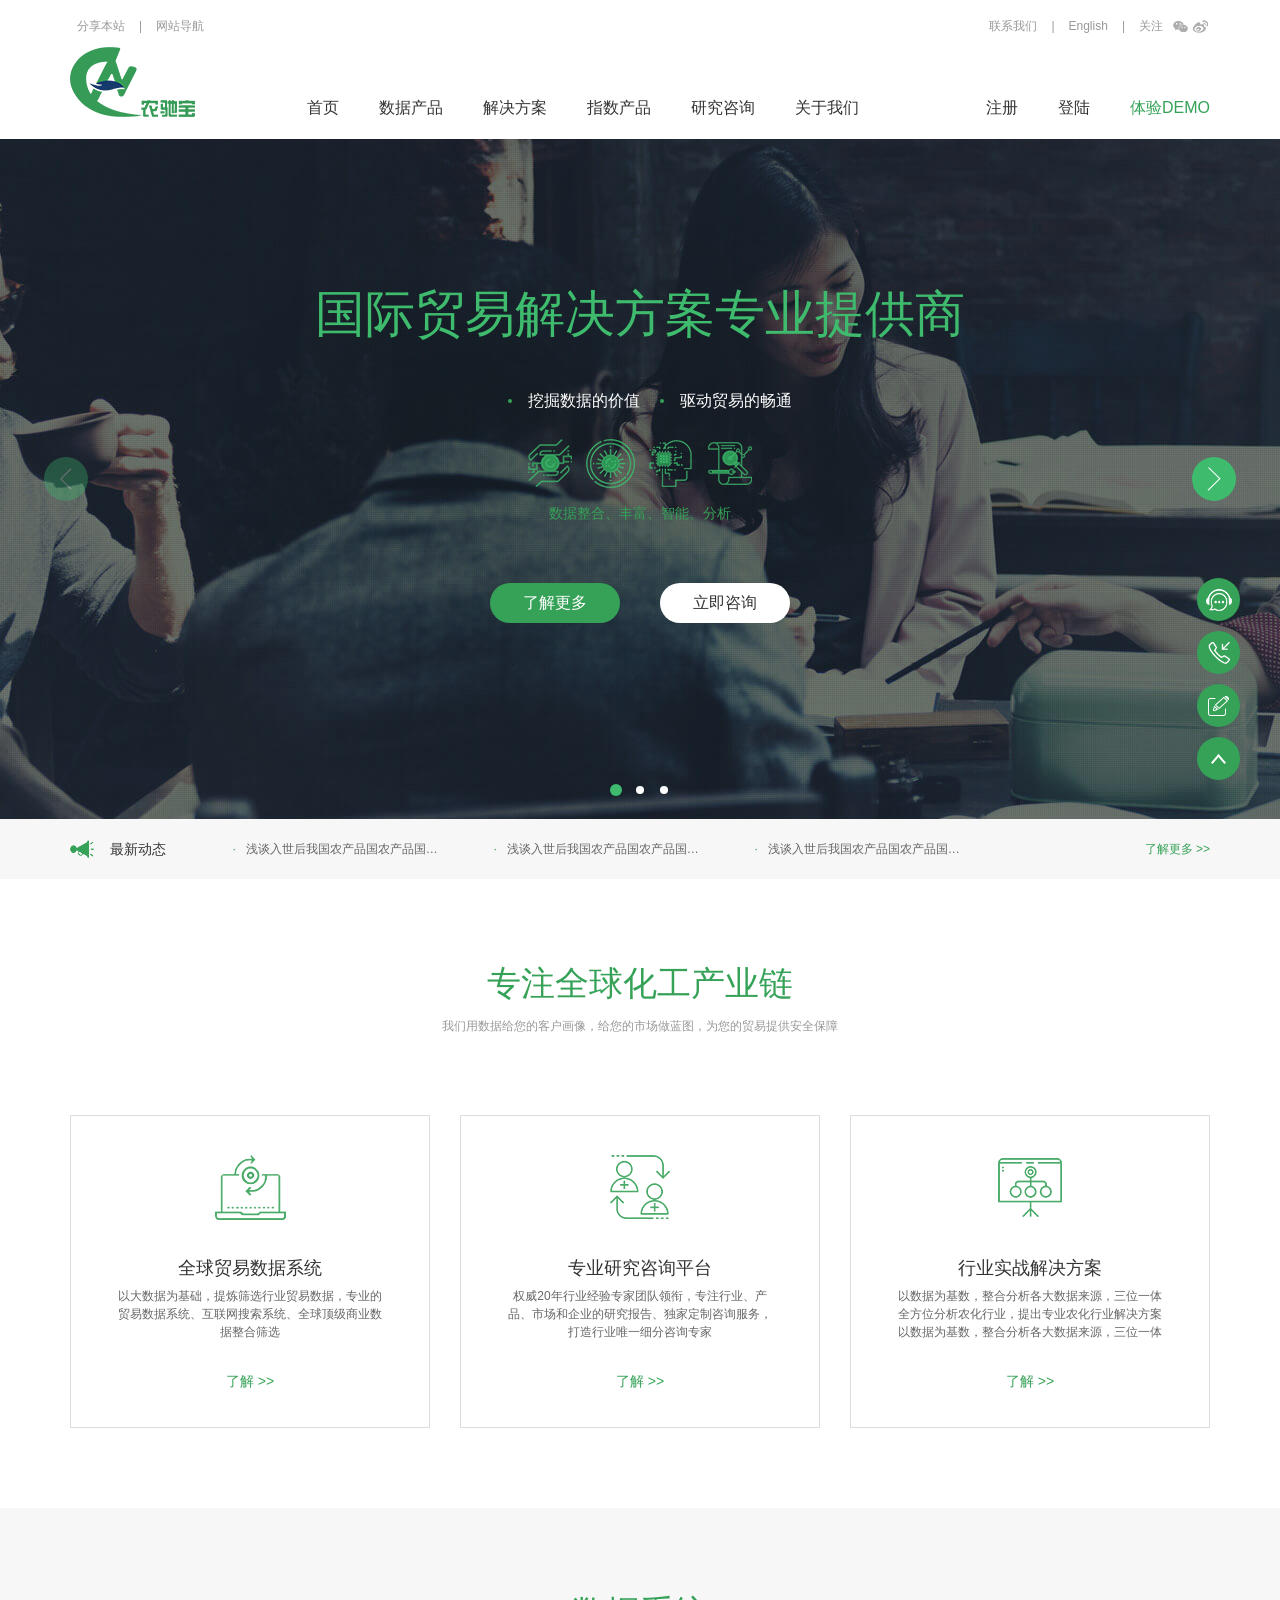
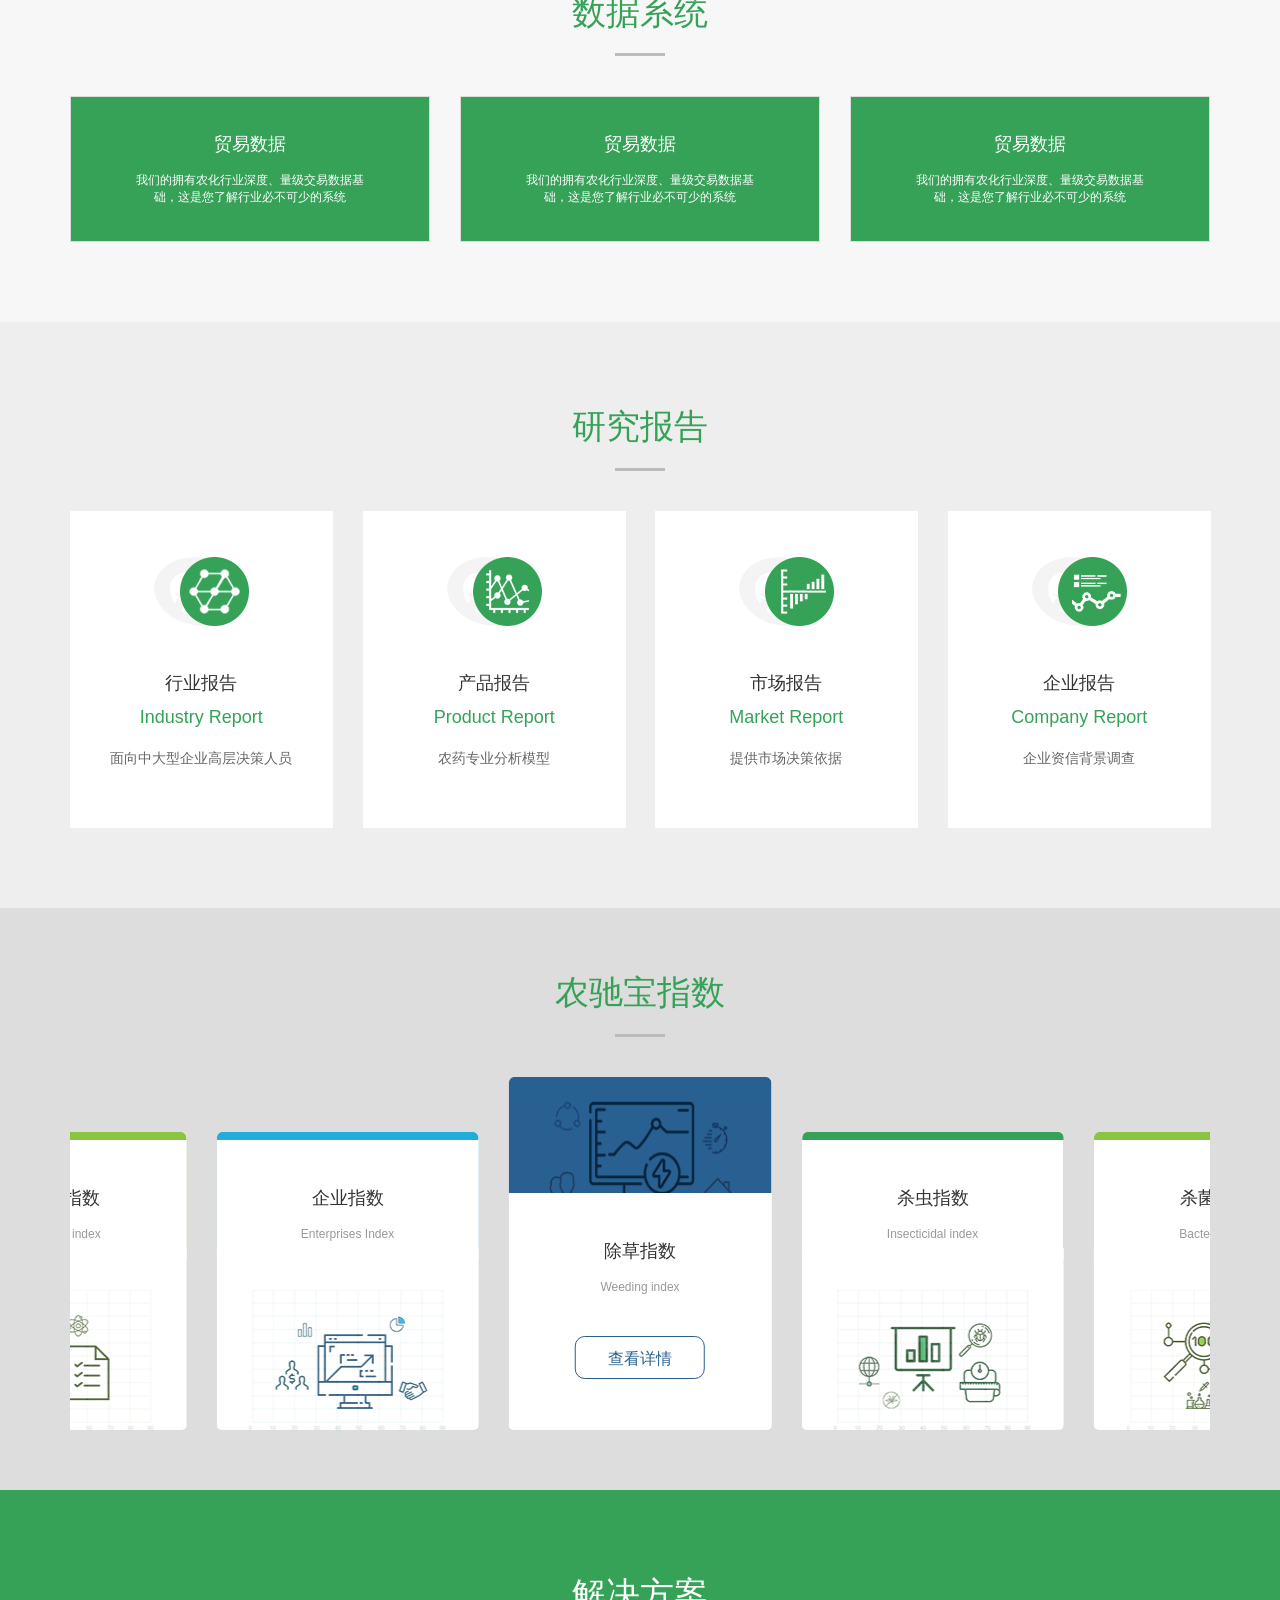
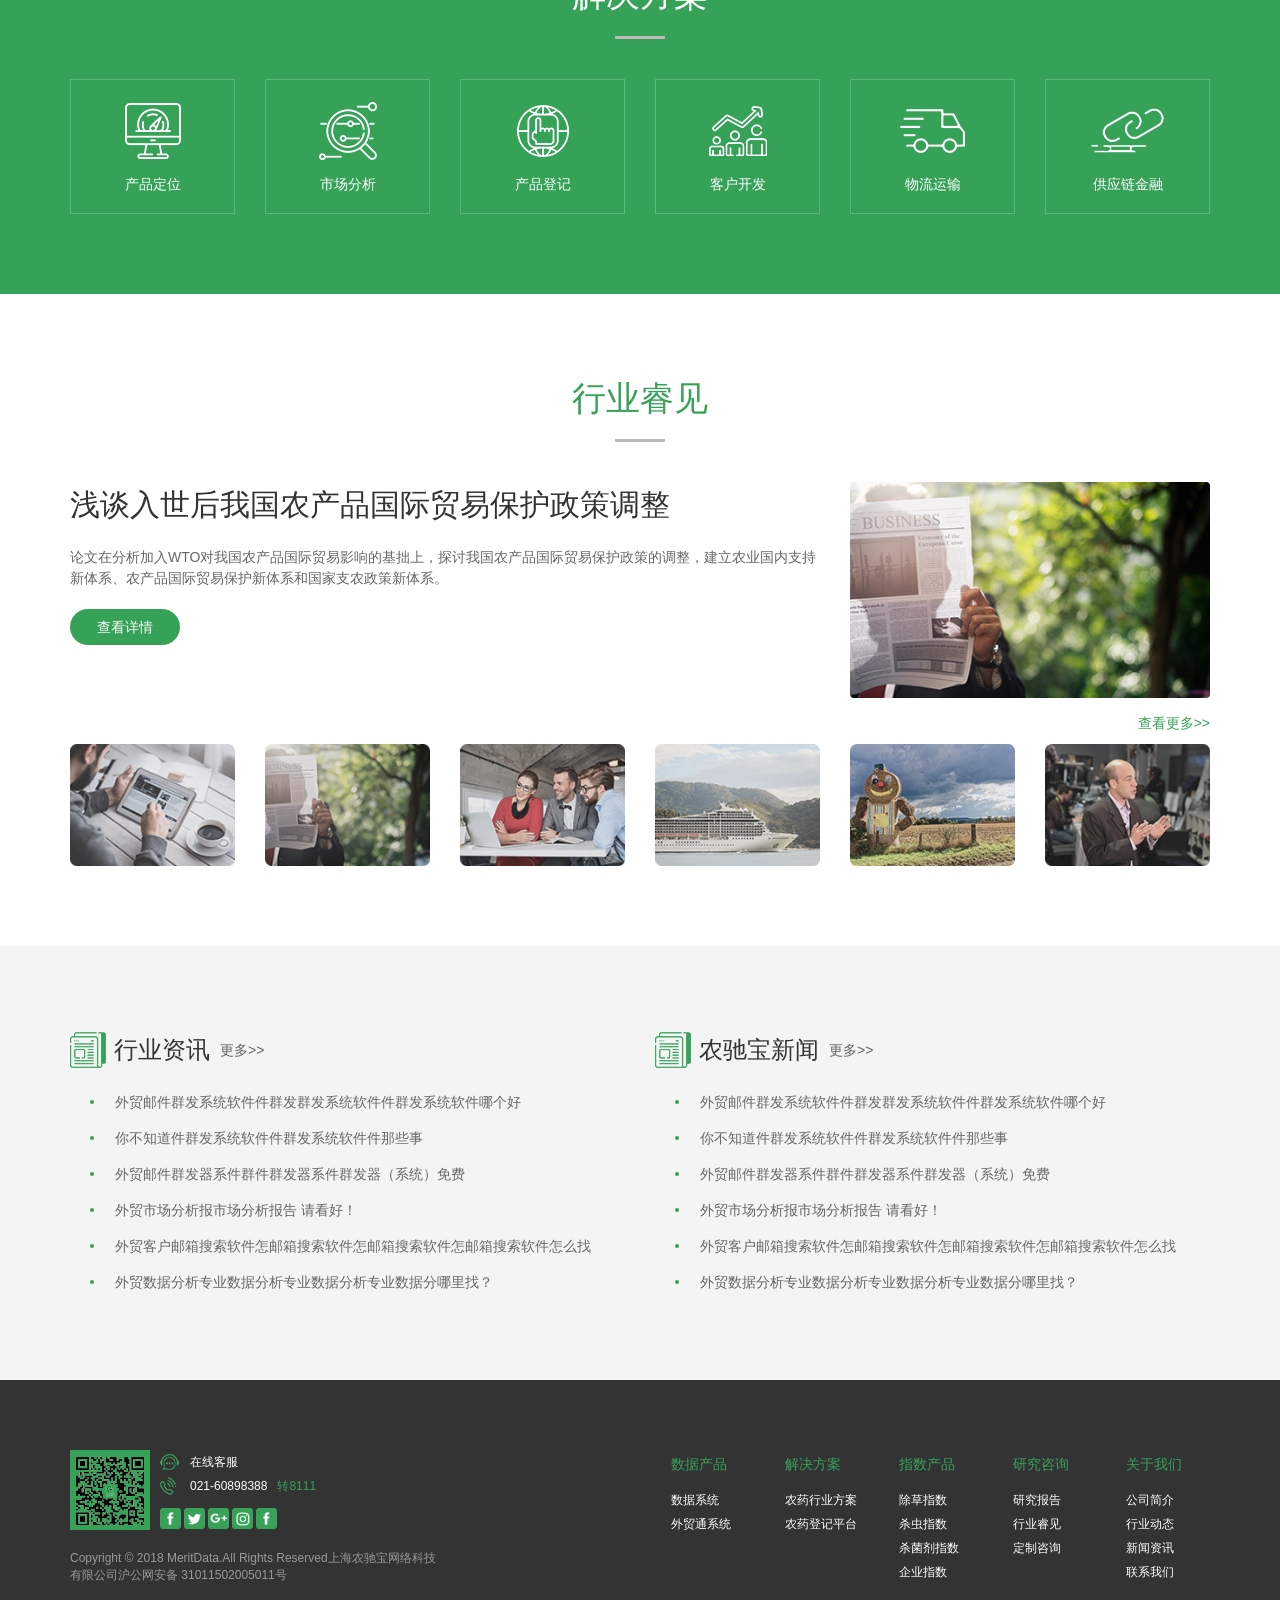
<file: index.html>
﻿<!DOCTYPE html>
<html lang="zh-CN">
<head>
	<meta charset="utf-8">
	<meta http-equiv="X-UA-Compatible" content="IE=edge">
	<meta name="viewport" content="width=device-width,minimum-scale=1.0,maximum-scale=1.0,user-scalable=no">
	<title>Bootstrap 101 Template</title>
	<script src="js/sc320.js"></script>
	<link href="css/bootstrap-grid-system.css" rel="stylesheet">
	<link rel="stylesheet" href="css/swiper.min.css">
	<link rel="stylesheet" href="css/animate.min.css">
	<link rel="stylesheet" href="css/common.css">
	<link rel="stylesheet" href="css/index-.css">

	<!-- HTML5 shim and Respond.js for IE8 support of HTML5 elements and media queries -->
	<!-- WARNING: Respond.js doesn't work if you view the page via file:// -->
    <!--[if lt IE 9]>
      <script src="https://cdn.bootcss.com/html5shiv/3.7.3/html5shiv.min.js"></script>
      <script src="https://cdn.bootcss.com/respond.js/1.4.2/respond.min.js"></script>
  <![endif]-->
</head>
<body>
	<div class="header">
		<div class="container">
			<div class="row hidden-xs nav-layout-mouse-leave">
				<div class="col-xs-12">
					<div class="nav clear">
						<div class="fl">
							<span class="share">分享本站</span></span><span>|</span><span class="navigation">网站导航</span>
						</div>
						<div class="fr">
							<a href="#">联系我们</a><span>|</span><a href="#">English</a><span>|</span><a href="#">关注</a>
							<a href="#" class="icon icon"></a>
							<a href="#" class="icon icon-61"></a>
						</div>
					</div>
				</div>
				<div class="col-xs-12">
					<div class="nav-layout">
						<div class="share-layout">
							<a href="#" class="icon icon-1"></a>
							<a href="#" class="icon icon-2"></a>
							<a href="#" class="icon icon-3"></a>
							<a href="#" class="icon icon-4"></a>
						</div>
						<div class="navigation-layout">
							<div class="container">
								<div class="row">
									<div class="col-xs-12">
										<div class="row">
											<div class="col-md-10 col-md-offset-1">
												<div class="row">
													<div class="col-xs-2">
														<h3>首页</h3>
													</div>
													<div class="col-xs-2">
														<h3>数据产品</h3>
														<div class="item">
															<a href="#">数据系统</a>
														</div>
														<div class="item">
															<a href="#">外贸通系统</a>
														</div>
													</div>
													<div class="col-xs-2">
														<h3>解决方案</h3>
														<div class="item">
															<a href="#">农药行业方案</a>
														</div>
														<div class="item">
															<a href="#">农药登记平台</a>
														</div>
													</div>
													<div class="col-xs-2">
														<h3>指数产品</h3>
														<div class="item">
															<a href="#">除草指数</a>
														</div>
														<div class="item">
															<a href="#">杀虫指数</a>
														</div>
														<div class="item">
															<a href="#">杀菌剂指数</a>
														</div>
														<div class="item">
															<a href="#">企业指数</a>
														</div>
													</div>
													<div class="col-xs-2">
														<h3>研究咨询</h3>
														<div class="item">
															<a href="#">研究报告</a>
														</div>
														<ul class="list">
															<li>
																<a href="#"><span></span>行业报告</a>
															</li>
															<li>
																<a href="#"><span></span>产品报告</a>
															</li>
															<li>
																<a href="#"><span></span>市场报告</a>
															</li>
															<li>
																<a href="#"><span></span>企业报告</a>
															</li>
														</ul>
														<div class="item">
															<a href="#">农药登记平台</a>
														</div>
														<div class="item">
															<a href="#">行业睿见</a>
														</div>
														<div class="item">
															<a href="#">定制咨询</a>
														</div> 
													</div>
													<div class="col-xs-2">
														<h3>关于我们</h3>
														<div class="item">
															<a href="#">公司简介</a>
														</div>
														<div class="item">
															<a href="#">行业动态</a>
														</div>
														<div class="item">
															<a href="#">新闻资讯</a>
														</div>
														<div class="item">
															<a href="#">联系我们</a>
														</div>
													</div>
												</div>
											</div>
										</div>
									</div>
								</div>
							</div>
						</div>
					</div>
				</div>
			</div>
			<div class="row">
				<div class="col-xs-12 clear">
					<a href="#" class="fl brand">
						<img src="img/hcl_NCB_logo_green300.png" alt="">
					</a>
					<div class="menu hidden-xs fr">
						<div class="item">
							<div class="child-menu">
								<div class="item">
									<a class="target" href="#">首页</a>
								</div>
								<div class="item">
									<div class="target">数据产品</div>
									<div class="child-menu">
										<div class="item">
											<a href="#" class="target">数据系统</a>
										</div>
										<div class="item">
											<a href="#" class="target">外贸通系统</a>
										</div>
									</div>
								</div>
								<div class="item">
									<div class="target">解决方案</div>

									<div class="child-menu">
										<div class="item">
											<a href="#" class="target">农药行业方案</a>
										</div>
										<div class="item">
											<a href="#" class="target">农药登记平台</a>
										</div>
									</div>
								</div>
								<div class="item">
									<div class="target">指数产品</div>

									<div class="child-menu">
										<div class="item">
											<a href="#" class="target">除草指数</a>
										</div>
										<div class="item">
											<a href="#" class="target">杀虫指数</a>
										</div>
										<div class="item">
											<a href="#" class="target">杀菌剂指数</a>
										</div>
										<div class="item">
											<a href="#" class="target">企业指数</a>
										</div>
									</div>
								</div>
								<div class="item">
									<div class="target">研究咨询</div>
									<div class="child-menu">
										<div class="item">
											<div class="target">研究报告</div>
											<div class="child-menu">
												<div class="item">
													<a href="#" class="target">行业报告</a>
												</div>
												<div class="item">
													<a href="#" class="target">产品报告</a>
												</div>
												<div class="item">
													<a href="#" class="target">市场报告</a>
												</div>
												<div class="item">
													<a href="#" class="target">企业报告</a>
												</div>
											</div>
										</div>
										<div class="item">
											<a href="#" class="target">行业睿见</a>
										</div>
										<div class="item">
											<a href="#" class="target">专业定制</a>
										</div>
									</div>
								</div>
								<div class="item">
									<div class="target">关于我们</div>

									<div class="child-menu">
										
										<div class="item">
											<a href="#" class="target">公司简介</a>
										</div>
										<div class="item">
											<a href="#" class="target">新闻动态</a>
										</div>
										<div class="item">
											<a href="#" class="target">联系我们</a>
										</div>
									</div>
								</div>
							</div>
						</div>
						<div class="item pl127">
							<div class="child-menu">
								<div class="item">
									<a class="target" href="#">注册</a>
								</div>
								<div class="item">
									<a class="target" href="#">登陆</a>
								</div>
								<div class="item">
									<a class="target active" href="#">体验DEMO</a>
								</div>
							</div>
						</div>
					</div>
					<div class="mobile-menu visible-xs-block">
						<div class="child-menu">
							<div class="item">
								<a class="target" href="#">首页</a>
							</div>
							<div class="item">
								<div class="target">数据产品</div>
								<div class="child-menu">
									<div class="item">
										<a href="#" class="target back">菜单</a>
									</div>
									<div class="item">
										<a href="#" class="target">数据系统</a>
									</div>
									<div class="item">
										<a href="#" class="target">外贸通系统</a>
									</div>
								</div>
							</div>
							<div class="item">
								<div class="target">解决方案</div>

								<div class="child-menu">

									<div class="item">
										<a href="#" class="target back">菜单</a>
									</div>
									<div class="item">
										<a href="#" class="target">农药行业方案</a>
									</div>
									<div class="item">
										<a href="#" class="target">农药登记平台</a>
									</div>
								</div>
							</div>
							<div class="item">
								<div class="target">指数产品</div>

								<div class="child-menu">

									<div class="item">
										<a href="#" class="target back">菜单</a>
									</div>
									<div class="item">
										<a href="#" class="target">除草指数</a>
									</div>
									<div class="item">
										<a href="#" class="target">杀虫指数</a>
									</div>
									<div class="item">
										<a href="#" class="target">杀菌剂指数</a>
									</div>
									<div class="item">
										<a href="#" class="target">企业指数</a>
									</div>
								</div>
							</div>
							<div class="item">
								<div class="target">研究咨询</div>
								<div class="child-menu">

									<div class="item">
										<a href="#" class="target back">菜单</a>
									</div>
									<div class="item">
										<div class="target">研究报告</div>
										<div class="child-menu">
											<div class="item">
												<a href="#" class="target back">菜单</a>
											</div>
											<div class="item">
												<a href="#" class="target">行业报告</a>
											</div>
											<div class="item">
												<a href="#" class="target">产品报告</a>
											</div>
											<div class="item">
												<a href="#" class="target">市场报告</a>
											</div>
											<div class="item">
												<a href="#" class="target">企业报告</a>
											</div>
										</div>
									</div>
									<div class="item">
										<a href="#" class="target">行业睿见</a>
									</div>
									<div class="item">
										<a href="#" class="target">专业定制</a>
									</div>
								</div>
							</div>
							<div class="item">
								<div class="target">关于我们</div>

								<div class="child-menu">

									<div class="item">
										<a href="#" class="target back">菜单</a>
									</div>
									<div class="item">
										<a href="#" class="target">公司简介</a>
									</div>
									<div class="item">
										<a href="#" class="target">新闻动态</a>
									</div>
									<div class="item">
										<a href="#" class="target">联系我们</a>
									</div>
								</div>
							</div>
							<div class="item">
								<a class="target" href="#">注册</a>
							</div>
							<div class="item">
								<a class="target" href="#">登陆</a>
							</div>
							<div class="item">
								<a class="target active" href="#">体验DEMO</a>
							</div>
						</div>
					</div>
					<div class="toggle-mobile-bottom fr"><span></span></div>
					<div class="mobile-layout"></div>
				</div>
			</div>
		</div>
	</div>
	<div class="main h-main">
		<div class="banner">
			<div class="swiper-container">
				<div class="swiper-wrapper">
					<div class="swiper-slide">
						<div class="wrap first-animation" style="background-image: url(img/hcl_banner-1.jpg);">
							<div class="center">
								<h3 class="ani" swiper-animate-effect="fadeInUp" swiper-animate-duration="0.5s" swiper-animate-delay="0.3s">国际贸易解决方案专业提供商</h3>
								<p class="ani" swiper-animate-effect="bounceInLeft" swiper-animate-duration="1s" swiper-animate-delay="0.3s"><span>挖掘数据的价值</span><span>驱动贸易的畅通</span></p>
								<div class="icon">
									<div class="icon-1 ani" swiper-animate-effect="fadeInUp" swiper-animate-duration=".3s" swiper-animate-delay="1s"></div>
									<div class="icon-2 ani" swiper-animate-effect="fadeInUp" swiper-animate-duration=".3s" swiper-animate-delay="1.2s"></div>
									<div class="icon-3 ani" swiper-animate-effect="fadeInUp" swiper-animate-duration=".3s" swiper-animate-delay="1.4s"></div>
									<div class="icon-4 ani" swiper-animate-effect="fadeInUp" swiper-animate-duration=".3s" swiper-animate-delay="1.6s"></div>
								</div>
								<p class="pb60 ani" swiper-animate-effect="bounceInRight" swiper-animate-duration=".3s" swiper-animate-delay="1.8s">数据整合、丰富、智能、分析</p>
								<div class="btn-group">
									<a href="#" class="ani" swiper-animate-effect="bounceInLeft" swiper-animate-duration=".3s" swiper-animate-delay="2s">了解更多</a>
									<a href="#" class="ani" swiper-animate-effect="bounceInRight" swiper-animate-duration=".3s" swiper-animate-delay="2s">立即咨询</a>
								</div>
							</div>							
						</div>
					</div>
					<div class="swiper-slide">
						<div class="wrap second-animation" style="background-image: url(img/hcl_banner-2.jpg);">
							<div class="center">
								<h3 class="ani" swiper-animate-effect="bounceInDown" swiper-animate-duration=".5s" swiper-animate-delay="0.2s"><span>您的农药行业在线专家团队</span></h3>
								<p class="ani" swiper-animate-effect="bounceInUp" swiper-animate-duration=".5s" swiper-animate-delay="0.2s"><span>100农药行业精英</span><span>20年行业经验专家</span></p>
							</div>
						</div>
					</div>
					<div class="swiper-slide">
						<div class="wrap second-animation third-animation" style="background-image: url(img/hcl_banner-3.jpg);">
							<h3 class="ani" swiper-animate-effect="bounceInDown" swiper-animate-duration=".5s" swiper-animate-delay="0.2s">独家原创</h3>
							<h3 class="ani" swiper-animate-effect="bounceInDown" swiper-animate-duration=".5s" swiper-animate-delay="0.5s"><span>2018农药化工行业专项研究报告</span></h3>
							<p class="ani" swiper-animate-effect="bounceInRight" swiper-animate-duration=".5s" swiper-animate-delay="0.7s"><span>20年行业经验</span><span>10000+家企业深耕</span></p>
							<div class="tips ani" swiper-animate-effect="bounceInLeft" swiper-animate-duration=".5s" swiper-animate-delay="0.7s">让农化贸易更简单</div>
							<div class="btn-group ani" swiper-animate-effect="fadeInUp" swiper-animate-duration=".5s" swiper-animate-delay="1s">
								<a href="#">下载报告</a>
							</div>
						</div>
					</div>
				</div>
				<div class="swiper-pagination"></div>
				<div class="swiper-button-prev">
					<div class="icon-wrap">
						<svg viewBox="0 0 1024 1024" version="1.1" xmlns="http://www.w3.org/2000/svg" p-id="2635" xmlns:xlink="http://www.w3.org/1999/xlink" width="200" height="200"><path d="M717.847252 959.928752a23.308869 23.308869 0 0 1-16.533559-6.851035L259.199367 510.963391 701.313693 68.849064c9.134031-9.134031 23.932062-9.134031 33.067117 0 9.134031 9.128915 9.134031 23.938202 0 33.067117l-409.035954 409.04721 409.035954 409.04721c9.134031 9.134031 9.134031 23.932062 0 33.067116a23.308869 23.308869 0 0 1-16.533558 6.851035z"></path></svg>
					</div>
				</div>
				<div class="swiper-button-next">
					<div class="icon-wrap">
						<svg viewBox="0 0 1024 1024" version="1.1" xmlns="http://www.w3.org/2000/svg" xmlns:xlink="http://www.w3.org/1999/xlink" width="200" height="200"><path d="M758.982626 520.67252c-5.938246 0-11.876492-2.272763-16.422018-6.817266L277.710464 49.005111c-9.090029-9.089006-9.090029-23.814382 0-32.904411 9.089006-9.090029 23.814382-9.090029 32.904411 0l464.850144 464.850144c9.090029 9.090029 9.090029 23.815405 0 32.905434C770.920516 518.40078 764.951571 520.67252 758.982626 520.67252z"></path><path d="M265.106402 1014.594793c-5.953595 0-11.908214-2.302439-16.452717-6.846942-9.090029-9.090029-9.090029-23.814382 0-32.904411l493.907946-493.892597c9.090029-9.090029 23.814382-9.090029 32.904411 0s9.090029 23.815405 0 32.905434L281.558096 1007.747851C277.013593 1012.292354 271.058974 1014.594793 265.106402 1014.594793z" p-id="2883"></path></svg>
					</div>
				</div>
			</div>
		</div>
		<div class="notice">
			<div class="container">
				<div class="row">
					<div class="col-md-10 col-sm-9 col-xs-12">
						<div class="row df">
							<div class="col-md-2 col-sm-3 col-xs-3">
								<div class="new-sms">最新动态</div>
							</div>
							<div class="col-md-10 col-sm-9 col-xs-9">
								<div class="swiper-container">
									<div class="swiper-wrapper">
										<div class="swiper-slide">
											<a href="#"><span>·</span>浅谈入世后我国农产品国农产品国际贸易保护浅谈入世后我国农产品国农产品国际贸易保护 ...</a>
										</div>
										<div class="swiper-slide">
											<a href="#"><span>·</span>浅谈入世后我国农产品国农产品国际贸易保护浅谈入世后我国农产品国农产品国际贸易保护...</a>
										</div>
										<div class="swiper-slide">
											<a href="#"><span>·</span>浅谈入世后我国农产品国农产品国际贸易保护浅谈入世后我国农产品国农产品国际贸易保护 ...</a>
										</div>
									</div>
								</div>
							</div>
						</div>
					</div>
					<div class="col-md-2 col-sm-3 hidden-xs">
						<a href="#" class="more">了解更多 >></a>
					</div>
				</div>
			</div>
		</div>
		<div class="all">
			<div class="title public-title">
				<h3>专注全球化工产业链</h3>
				<p>我们用数据给您的客户画像，给您的市场做蓝图，为您的贸易提供安全保障</p>
			</div>
			<div class="content">
				<div class="container">
					<div class="row">
						<div class="col-sm-4">
							<div class="wrap">
								<div class="pic icon-1"></div>
								<h4>全球贸易数据系统</h4>
								<p>以大数据为基础，提炼筛选行业贸易数据，专业的贸易数据系统、互联网搜索系统、全球顶级商业数据整合筛选</p>
								<a href="">了解 >></a>
							</div>
						</div>
						<div class="col-sm-4">
							<div class="wrap">
								<div class="pic icon-2"></div>
								<h4>专业研究咨询平台</h4>
								<p>权威20年行业经验专家团队领衔，专注行业、产品、市场和企业的研究报告、独家定制咨询服务，打造行业唯一细分咨询专家</p>
								<a href="">了解 >></a>
							</div>
						</div>
						<div class="col-sm-4">
							<div class="wrap">
								<div class="pic icon-3"></div>
								<h4>行业实战解决方案</h4>
								<p>以数据为基数，整合分析各大数据来源，三位一体全方位分析农化行业，提出专业农化行业解决方案以数据为基数，整合分析各大数据来源，三位一体全方位分析农化行业，提出专业农化行业解决方案</p>
								<a href="">了解 >></a>
							</div>
						</div>
					</div>
				</div>
			</div>
		</div>
		<div class="data-system">
			<div class="title public-title">
				<h3>数据系统</h3>
			</div>
			<div class="content">
				<div class="container">
					<div class="row">
						<div class="col-sm-4">
							<div class="wrap">
								<h4>贸易数据</h4>
								<p>我们的拥有农化行业深度、量级交易数据基础，这是您了解行业必不可少的系统</p>
							</div>
						</div>
						<div class="col-sm-4">
							<div class="wrap">
								<h4>贸易数据</h4>
								<p>我们的拥有农化行业深度、量级交易数据基础，这是您了解行业必不可少的系统</p>
							</div>
						</div>
						<div class="col-sm-4">
							<div class="wrap">
								<h4>贸易数据</h4>
								<p>我们的拥有农化行业深度、量级交易数据基础，这是您了解行业必不可少的系统</p>
							</div>
						</div>
					</div>
				</div>
			</div>
		</div>
		<div class="report">
			<div class="title public-title">
				<h3>研究报告</h3>
			</div>
			<div class="content">
				<div class="container">
					<div class="row">
						<div class="col-sm-6 col-md-3">
							<div class="wrap">
								<div class="content-child">
									<div class="pic icon-1">
									</div>
									<h4>行业报告</h4>
									<h5>Industry Report</h5>
									<p>面向中大型企业高层决策人员</p>
								</div>
								<div class="pre">
									<h4>行业报告</h4>
									<h5>Industry Report</h5>
									<p>农药行业宏观分析到微观贸易观测的平滑概览，为企业发展决策保驾护航</p>
								</div>
							</div>
						</div>
						<div class="col-sm-6 col-md-3">
							<div class="wrap">
								<div class="content-child">
									<div class="pic icon-2">
									</div>
									<h4>产品报告</h4>
									<h5>Product Report</h5>
									<p>农药专业分析模型</p>
								</div>
								<div class="pre">
									<h4>行业报告</h4>
									<h5>Industry Report</h5>
									<p>农药行业宏观分析到微观贸易观测的平滑概览，为企业发展决策保驾护航</p>
								</div>
							</div>
						</div>
						<div class="col-sm-6 col-md-3">
							<div class="wrap">
								<div class="content-child">
									<div class="pic icon-3">
									</div>
									<h4>市场报告</h4>
									<h5>Market Report</h5>
									<p>提供市场决策依据</p>
								</div>
								<div class="pre">
									<h4>行业报告</h4>
									<h5>Industry Report</h5>
									<p>农药行业宏观分析到微观贸易观测的平滑概览，为企业发展决策保驾护航</p>
								</div>
							</div>
						</div>
						<div class="col-sm-6 col-md-3">
							<div class="wrap">
								<div class="content-child">
									<div class="pic icon-4">
									</div>
									<h4>企业报告</h4>
									<h5>Company Report</h5>
									<p>企业资信背景调查</p>
								</div>
								<div class="pre">
									<h4>行业报告</h4>
									<h5>Industry Report</h5>
									<p>农药行业宏观分析到微观贸易观测的平滑概览，为企业发展决策保驾护航</p>
								</div>
							</div>
						</div>
					</div>
				</div>
			</div>
		</div>
		<div class="index">
			<div class="public-title">
				<h3>农驰宝指数</h3>
			</div>
			<div class="container">
				<div class="row">
					<div class="col-xs-12">
						<div class="swiper-container">
							<div class="swiper-wrapper">
								<div class="swiper-slide">
									<div class="wrap icon-1">
										<div class="child-wrap">
											<h3>除草指数</h3>
											<h4>Weeding index</h4>
											<a href="#" class="btn">查看详情</a>
										</div>
										<div class="pic"><img src="img/hcl_pic.png" alt=""></div>
									</div>
								</div>
								<div class="swiper-slide">
									<div class="wrap icon-2">
										<div class="child-wrap">
											<h3>杀虫指数  </h3>
											<h4>Insecticidal index</h4>
											<a href="#" class="btn">查看详情</a>
										</div>
										<div class="pic"><img src="img/hcl_pic_73.png" alt=""></div>
									</div>
								</div>
								<div class="swiper-slide">
									<div class="wrap icon-3">
										<div class="child-wrap">
											<h3>杀菌剂指数</h3>
											<h4>Bactericide index</h4>
											<a href="#" class="btn">查看详情</a>
										</div>
										<div class="pic"><img src="img/hcl_pic_71.png" alt=""></div>
									</div>
								</div>
								<div class="swiper-slide active">
									<div class="wrap icon-4">
										<div class="child-wrap">
											<h3>企业指数</h3>
											<h4>Enterprises Index</h4>
											<a href="#" class="btn">查看详情</a>

										</div>
										<div class="pic"><img src="img/hcl_pic_2.png" alt=""></div>
									</div>
								</div>
							</div>
						</div>
					</div>
				</div>
			</div>
		</div>
		<div class="case">
			
			<div class="title public-title">
				<h3>解决方案</h3>
			</div>
			<div class="container">
				<div class="row">
					<div class="col-xs-6 col-sm-4 col-md-2">
						<div class="content">
							<div class="pic"><img src="img/hcl_optimization.png" alt=""></div>
							<h4>产品定位</h4>
						</div>
					</div>
					<div class="col-xs-6 col-sm-4 col-md-2">
						<div class="content">
							<div class="pic"><img src="img/hcl_analytics.png" alt=""></div>
							<h4>市场分析</h4>
						</div>
					</div>
					<div class="col-xs-6 col-sm-4 col-md-2">
						<div class="content">
							<div class="pic"><img src="img/hcl_register.png" alt=""></div>
							<h4>产品登记</h4>
						</div>
					</div>
					<div class="col-xs-6 col-sm-4 col-md-2">
						<div class="content">
							<div class="pic"><img src="img/hcl_server-dev.png" alt=""></div>
							<h4>客户开发</h4>
						</div>
					</div>
					<div class="col-xs-6 col-sm-4 col-md-2">
						<div class="content">
							<div class="pic"><img src="img/hcl_delivery1.png " alt=""></div>
							<h4>物流运输</h4>
						</div>
					</div>
					<div class="col-xs-6 col-sm-4 col-md-2">
						<div class="content">
							<div class="pic"><img src="img/hcl_link.png" alt=""></div>
							<h4>供应链金融</h4>
						</div>
					</div>
				</div>
			</div>
		</div>
		<div class="vision">
			<div class="title public-title">
				<h3>行业睿见</h3>
			</div>
			<div class="news">
				<div class="big">
					<div class="container">
						<div class="row">
							<div class="col-sm-8">
								<h3>浅谈入世后我国农产品国际贸易保护政策调整</h3>
								<p>论文在分析加入WTO对我国农产品国际贸易影响的基拙上，探讨我国农产品国际贸易保护政策的调整，建立农业国内支持新体系、农产品国际贸易保护新体系和国家支农政策新体系。</p>
								<a href="#" class="btn">查看详情</a>
							</div>
							<div class="col-sm-4">
								<div class="pic mobile-big"><img src="img/hcl_pic.jpg" alt=""></div>
							</div>
						</div>
						<div class="row">
							<div class="col-xs-12 text-right">
								<div class="more">
									<a href="#">查看更多>></a>
								</div>
							</div>
						</div>
						<div class="row">
							<div class="col-md-2 col-sm-4 col-xs-6">
								<div class="pic">
									<img src="img/hcl_pic_90.jpg" alt="">
								</div>
							</div>
							<div class="col-md-2 col-sm-4 col-xs-6">
								<div class="pic">
									<img src="img/hcl_pic_51.jpg" alt="">
								</div>
							</div>
							<div class="col-md-2 col-sm-4 col-xs-6">
								<div class="pic">
									<img src="img/hcl_pic_35.jpg" alt="">
								</div>
							</div>
							<div class="col-md-2 col-sm-4 col-xs-6">
								<div class="pic">
									<img src="img/hcl_pic_64.jpg" alt="">
								</div>
							</div>
							<div class="col-md-2 col-sm-4 col-xs-6">
								<div class="pic">
									<img src="img/hcl_pic_27.jpg" alt="">
								</div>
							</div>
							<div class="col-md-2 col-sm-4 col-xs-6">
								<div class="pic">
									<img src="img/hcl_pic_6.jpg" alt="">
								</div>
							</div>
						</div>
					</div>
				</div>
			</div>
		</div>
		<div class="news-root">
			<div class="container">
				<div class="row">
					<div class="col-md-6">
						<div class="row">
							<div class="col-xs-12">
								<div class="clear">
									<h3 class="fl">行业资讯</h3>
									<a href="#" class="more fl">更多>></a>
								</div>
							</div>
							<div class="col-xs-12">
								<ul class="list">
									<li><a href="#">外贸邮件群发系统软件件群发群发系统软件件群发系统软件哪个好</a></li>
									<li><a href="#">你不知道件群发系统软件件群发系统软件件那些事</a></li>
									<li><a href="#">外贸邮件群发器系件群件群发器系件群发器（系统）免费</a></li>
									<li><a href="#">外贸市场分析报市场分析报告 请看好！</a></li>
									<li><a href="#">外贸客户邮箱搜索软件怎邮箱搜索软件怎邮箱搜索软件怎邮箱搜索软件怎么找</a></li>
									<li><a href="#">外贸数据分析专业数据分析专业数据分析专业数据分哪里找？</a></li>
								</ul>
							</div>
						</div>
					</div>
					<div class="col-md-6">
						<div class="row">
							<div class="col-xs-12">
								<div class="clear title">
									<h3 class="fl">农驰宝新闻</h3>
									<a href="#" class="more fl">更多>></a>
								</div>
							</div>
							<div class="col-xs-12">
								<ul class="list">
									<li><a href="#">外贸邮件群发系统软件件群发群发系统软件件群发系统软件哪个好</a></li>
									<li><a href="#">你不知道件群发系统软件件群发系统软件件那些事</a></li>
									<li><a href="#">外贸邮件群发器系件群件群发器系件群发器（系统）免费</a></li>
									<li><a href="#">外贸市场分析报市场分析报告 请看好！</a></li>
									<li><a href="#">外贸客户邮箱搜索软件怎邮箱搜索软件怎邮箱搜索软件怎邮箱搜索软件怎么找</a></li>
									<li><a href="#">外贸数据分析专业数据分析专业数据分析专业数据分哪里找？</a></li>
								</ul>
							</div>
						</div>
					</div>
				</div>
			</div>
		</div>
	</div>
	<div class="footer">
		<div class="container clear">
			<div class="row">
				<div class="col-md-5">
					<div class="row">
						<div class="col-xs-12">
							<div class="clear">
								<div class="qrcode fl">
									<img src="img/hcl_ercode.jpg" alt="">
								</div>
								<div class="content fl">
									<a href="#" class="online-server">在线客服</a>
									<a href="#">021-60898388<span>转8111</span></a>
									<div class="list clear">
										<a href="#" class="icon icon1"></a>
										<a href="#" class="icon icon2"></a>
										<a href="#" class="icon icon3"></a>
										<a href="#" class="icon icon4"></a>
										<a href="#" class="icon icon5"></a>
									</div>
								</div>
							</div>
						</div>
					</div>
					<div class="row">
						<div class="col-xs-12">
							<p class="copyright">Copyright © 2018 MeritData.All Rights Reserved上海农驰宝网络科技有限公司沪公网安备 31011502005011号</p>
						</div>
					</div>
				</div>
				<div class="col-md-7">
					<div class="row">
						<div class="col-xs-12">
							<div class="list">
								<div class="row">
									<div class="col-xs-4 col-sm-2 col-sm-offset-1 col-md-2 col-md-offset-2">
										<h3>数据产品</h3>
										<div class="item">
											<a href="#">数据系统</a>
										</div>
										<div class="item">
											<a href="#">外贸通系统</a>
										</div>
									</div>
									<div class="col-xs-4 col-sm-2 col-md-2">
										<h3>解决方案</h3>
										<div class="item">
											<a href="#">农药行业方案</a>
										</div>
										<div class="item">
											<a href="#">农药登记平台</a>
										</div>
									</div>
									<div class="col-xs-4 col-sm-2 col-md-2">
										<h3>指数产品</h3>
										<div class="item">
											<a href="#">除草指数</a>
										</div>
										<div class="item">
											<a href="#">杀虫指数</a>
										</div>
										<div class="item">
											<a href="#">杀菌剂指数</a>
										</div>
										<div class="item">
											<a href="#">企业指数</a>
										</div>
									</div>
									<div class="col-xs-4 col-sm-2 col-md-2">
										<h3>研究咨询</h3>
										<div class="item">
											<a href="#">研究报告</a>
										</div>
										<div class="item">
											<a href="#">行业睿见</a>
										</div>
										<div class="item">
											<a href="#">定制咨询</a>
										</div> 
									</div>
									<div class="col-xs-4 col-sm-2 col-md-2">
										<h3>关于我们</h3>
										<div class="item">
											<a href="#">公司简介</a>
										</div>
										<div class="item">
											<a href="#">行业动态</a>
										</div>
										<div class="item">
											<a href="#">新闻资讯</a>
										</div>
										<div class="item">
											<a href="#">联系我们</a>
										</div>
									</div>
								</div>
							</div>
						</div>
					</div>
				</div>
			</div>
		</div>
	</div>
	<div class="pof-layout-nav">
		<div class="btn online-white" href="#">
			<div class=" online-white icon"></div>
			<div class="span">在线客服</div>
		</div>
		<div class="btn tel-white" href="#">
			<div class=" tel-white icon"></div>
		</div>
		<div class="btn area" href="#">
			<div class=" icon area"></div>
		</div>
		<div class="btn arrow-top" href="#">
			<div class=" arrow-top icon"></div>
		</div>
	</div>
	<script data-main="js/main.js" src="js/require.js"></script>
</body>
</html>
</file>
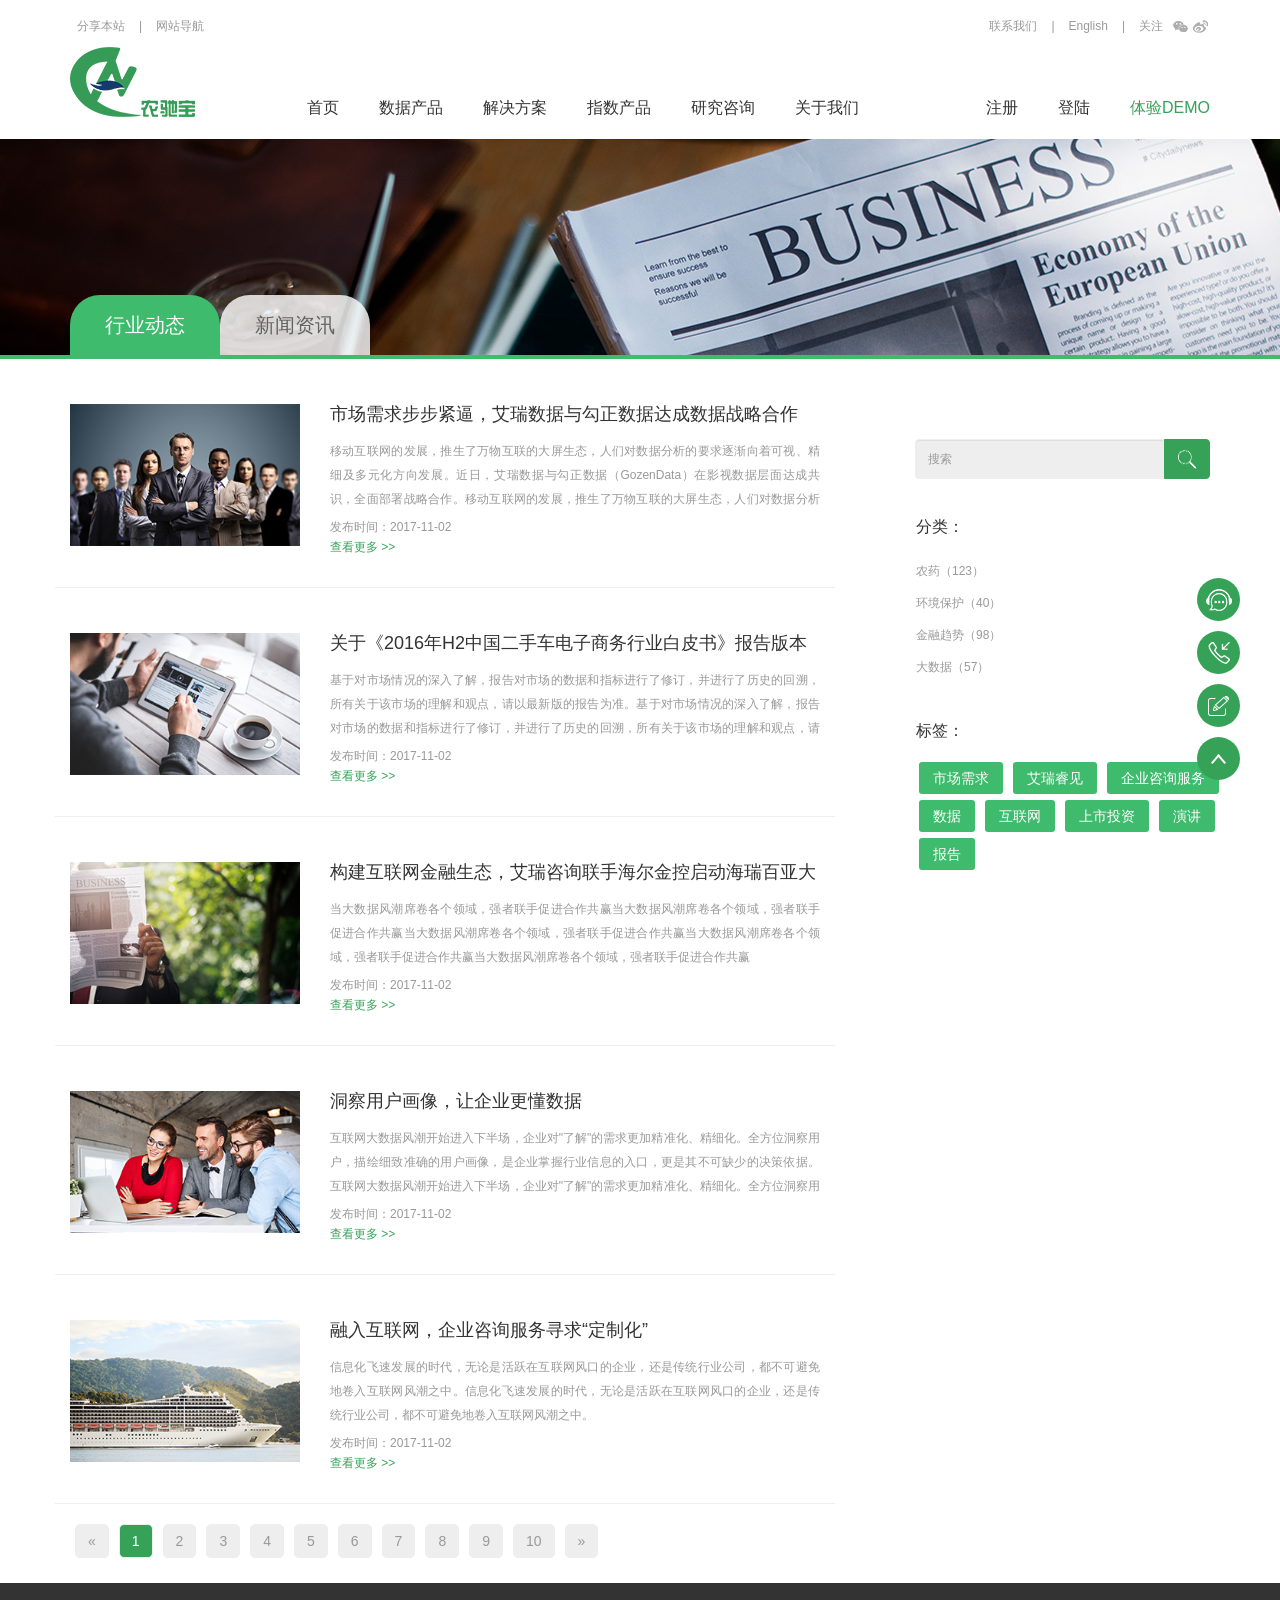
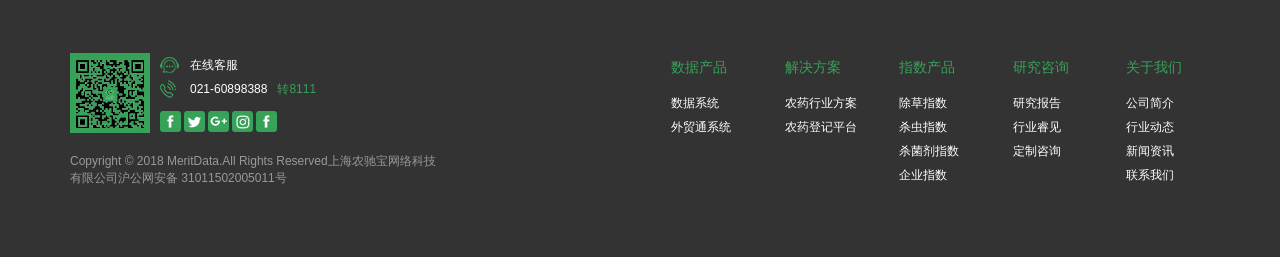
<file: hp_关于我们_新闻动态.html>
﻿<!DOCTYPE html>
<html lang="zh-CN">
<head>
	<meta charset="utf-8">
	<meta http-equiv="X-UA-Compatible" content="IE=edge">
	<meta name="viewport" content="width=device-width,minimum-scale=1.0,maximum-scale=1.0,user-scalable=no">
	<title>Bootstrap 101 Template</title>
	<script src="js/sc320.js"></script>
	<link href="css/bootstrap-grid-system.css" rel="stylesheet">
	<link href="css/bootstrap.css" rel="stylesheet">
	<link rel="stylesheet" href="css/common.css">
	<link rel="stylesheet" href="css/css.css">
	<link rel="stylesheet" href="css/adapter.css">

	<!-- HTML5 shim and Respond.js for IE8 support of HTML5 elements and media queries -->
	<!-- WARNING: Respond.js doesn't work if you view the page via file:// -->
    <!--[if lt IE 9]>
      <script src="https://cdn.bootcss.com/html5shiv/3.7.3/html5shiv.min.js"></script>
      <script src="https://cdn.bootcss.com/respond.js/1.4.2/respond.min.js"></script>
  <![endif]-->
</head>
<body>

<div class="header">
	<div class="container">
		<div class="row hidden-xs nav-layout-mouse-leave">
			<div class="col-xs-12">
				<div class="nav clear">
					<div class="fl">
						<span class="share">分享本站</span></span><span>|</span><span class="navigation">网站导航</span>
					</div>
					<div class="fr">
						<a href="#">联系我们</a><span>|</span><a href="#">English</a><span>|</span><a href="#">关注</a>
						<a href="#" class="icon icon"></a>
						<a href="#" class="icon icon-61"></a>
					</div>
				</div>
			</div>
			<div class="col-xs-12">
				<div class="nav-layout">
					<div class="share-layout">
						<a href="#" class="icon icon-1"></a>
						<a href="#" class="icon icon-2"></a>
						<a href="#" class="icon icon-3"></a>
						<a href="#" class="icon icon-4"></a>
					</div>
					<div class="navigation-layout">
						<div class="container">
							<div class="row">
								<div class="col-xs-12">
									<div class="row">
										<div class="col-md-10 col-md-offset-1">
											<div class="row">
												<div class="col-xs-2">
													<h3>首页</h3>
												</div>
												<div class="col-xs-2">
													<h3>数据产品</h3>
													<div class="item">
														<a href="#">数据系统</a>
													</div>
													<div class="item">
														<a href="#">外贸通系统</a>
													</div>
												</div>
												<div class="col-xs-2">
													<h3>解决方案</h3>
													<div class="item">
														<a href="#">农药行业方案</a>
													</div>
													<div class="item">
														<a href="#">农药登记平台</a>
													</div>
												</div>
												<div class="col-xs-2">
													<h3>指数产品</h3>
													<div class="item">
														<a href="#">除草指数</a>
													</div>
													<div class="item">
														<a href="#">杀虫指数</a>
													</div>
													<div class="item">
														<a href="#">杀菌剂指数</a>
													</div>
													<div class="item">
														<a href="#">企业指数</a>
													</div>
												</div>
												<div class="col-xs-2">
													<h3>研究咨询</h3>
													<div class="item">
														<a href="#">研究报告</a>
													</div>
													<ul class="list">
														<li>
															<a href="#"><span></span>行业报告</a>
														</li>
														<li>
															<a href="#"><span></span>产品报告</a>
														</li>
														<li>
															<a href="#"><span></span>市场报告</a>
														</li>
														<li>
															<a href="#"><span></span>企业报告</a>
														</li>
													</ul>
													<div class="item">
														<a href="#">农药登记平台</a>
													</div>
													<div class="item">
														<a href="#">行业睿见</a>
													</div>
													<div class="item">
														<a href="#">定制咨询</a>
													</div> 
												</div>
												<div class="col-xs-2">
													<h3>关于我们</h3>
													<div class="item">
														<a href="#">公司简介</a>
													</div>
													<div class="item">
														<a href="#">行业动态</a>
													</div>
													<div class="item">
														<a href="#">新闻资讯</a>
													</div>
													<div class="item">
														<a href="#">联系我们</a>
													</div>
												</div>
											</div>
										</div>
									</div>
								</div>
							</div>
						</div>
					</div>
				</div>
			</div>
		</div>
		<div class="row">
			<div class="col-xs-12 clear">
				<a href="#" class="fl brand">
					<img src="img/hcl_NCB_logo_green300.png" alt="">
				</a>
				<div class="menu hidden-xs fr">
					<div class="item">
						<div class="child-menu">
							<div class="item">
								<a class="target" href="#">首页</a>
							</div>
							<div class="item">
								<div class="target">数据产品</div>
								<div class="child-menu">
									<div class="item">
										<a href="#" class="target">数据系统</a>
									</div>
									<div class="item">
										<a href="#" class="target">外贸通系统</a>
									</div>
								</div>
							</div>
							<div class="item">
								<div class="target">解决方案</div>

								<div class="child-menu">
									<div class="item">
										<a href="#" class="target">农药行业方案</a>
									</div>
									<div class="item">
										<a href="#" class="target">农药登记平台</a>
									</div>
								</div>
							</div>
							<div class="item">
								<div class="target">指数产品</div>

								<div class="child-menu">
									<div class="item">
										<a href="#" class="target">除草指数</a>
									</div>
									<div class="item">
										<a href="#" class="target">杀虫指数</a>
									</div>
									<div class="item">
										<a href="#" class="target">杀菌剂指数</a>
									</div>
									<div class="item">
										<a href="#" class="target">企业指数</a>
									</div>
								</div>
							</div>
							<div class="item">
								<div class="target">研究咨询</div>
								<div class="child-menu">
									<div class="item">
										<div class="target">研究报告</div>
										<div class="child-menu">
											<div class="item">
												<a href="#" class="target">行业报告</a>
											</div>
											<div class="item">
												<a href="#" class="target">产品报告</a>
											</div>
											<div class="item">
												<a href="#" class="target">市场报告</a>
											</div>
											<div class="item">
												<a href="#" class="target">企业报告</a>
											</div>
										</div>
									</div>
									<div class="item">
										<a href="#" class="target">行业睿见</a>
									</div>
									<div class="item">
										<a href="#" class="target">专业定制</a>
									</div>
								</div>
							</div>
							<div class="item">
								<div class="target">关于我们</div>

								<div class="child-menu">

									<div class="item">
										<a href="#" class="target">公司简介</a>
									</div>
									<div class="item">
										<a href="#" class="target">新闻动态</a>
									</div>
									<div class="item">
										<a href="#" class="target">联系我们</a>
									</div>
								</div>
							</div>
						</div>
					</div>
					<div class="item pl127">
						<div class="child-menu">
							<div class="item">
								<a class="target" href="#">注册</a>
							</div>
							<div class="item">
								<a class="target" href="#">登陆</a>
							</div>
							<div class="item">
								<a class="target active" href="#">体验DEMO</a>
							</div>
						</div>
					</div>
				</div>
				<div class="mobile-menu visible-xs-block">
					<div class="child-menu">
						<div class="item">
							<a class="target" href="#">首页</a>
						</div>
						<div class="item">
							<div class="target">数据产品</div>
							<div class="child-menu">
								<div class="item">
									<a href="#" class="target back">菜单</a>
								</div>
								<div class="item">
									<a href="#" class="target">数据系统</a>
								</div>
								<div class="item">
									<a href="#" class="target">外贸通系统</a>
								</div>
							</div>
						</div>
						<div class="item">
							<div class="target">解决方案</div>

							<div class="child-menu">

								<div class="item">
									<a href="#" class="target back">菜单</a>
								</div>
								<div class="item">
									<a href="#" class="target">农药行业方案</a>
								</div>
								<div class="item">
									<a href="#" class="target">农药登记平台</a>
								</div>
							</div>
						</div>
						<div class="item">
							<div class="target">指数产品</div>

							<div class="child-menu">

								<div class="item">
									<a href="#" class="target back">菜单</a>
								</div>
								<div class="item">
									<a href="#" class="target">除草指数</a>
								</div>
								<div class="item">
									<a href="#" class="target">杀虫指数</a>
								</div>
								<div class="item">
									<a href="#" class="target">杀菌剂指数</a>
								</div>
								<div class="item">
									<a href="#" class="target">企业指数</a>
								</div>
							</div>
						</div>
						<div class="item">
							<div class="target">研究咨询</div>
							<div class="child-menu">

								<div class="item">
									<a href="#" class="target back">菜单</a>
								</div>
								<div class="item">
									<div class="target">研究报告</div>
									<div class="child-menu">
										<div class="item">
											<a href="#" class="target back">菜单</a>
										</div>
										<div class="item">
											<a href="#" class="target">行业报告</a>
										</div>
										<div class="item">
											<a href="#" class="target">产品报告</a>
										</div>
										<div class="item">
											<a href="#" class="target">市场报告</a>
										</div>
										<div class="item">
											<a href="#" class="target">企业报告</a>
										</div>
									</div>
								</div>
								<div class="item">
									<a href="#" class="target">行业睿见</a>
								</div>
								<div class="item">
									<a href="#" class="target">专业定制</a>
								</div>
							</div>
						</div>
						<div class="item">
							<div class="target">关于我们</div>

							<div class="child-menu">

								<div class="item">
									<a href="#" class="target back">菜单</a>
								</div>
								<div class="item">
									<a href="#" class="target">公司简介</a>
								</div>
								<div class="item">
									<a href="#" class="target">新闻动态</a>
								</div>
								<div class="item">
									<a href="#" class="target">联系我们</a>
								</div>
							</div>
						</div>
						<div class="item">
							<a class="target" href="#">注册</a>
						</div>
						<div class="item">
							<a class="target" href="#">登陆</a>
						</div>
						<div class="item">
							<a class="target active" href="#">体验DEMO</a>
						</div>
					</div>
				</div>
				<div class="toggle-mobile-bottom fr"><span></span></div>
				<div class="mobile-layout"></div>
			</div>
		</div>
	</div>
</div>

	<div class="analysis-bannar analysis-bannar3"></div>
	<div class="container analysis">
		<div class="row">
			<div class="col-lg-8 col-sm-12 left left2">
				<div class="analysis-tit analysis-tit-fix">
					<ul>
						<li class="acti">
							行业动态
						</li>
						<li>
							新闻资讯
						</li>
					</ul>
				</div>
				<div class="analysis-list analysis-list-border">
					<div class="row">
						<div class="col-lg-4 col-sm-4">
							<img src="img/h-im2.jpg" alt="" />
						</div>
						<div class="col-lg-8 col-sm-8">
							<h2>市场需求步步紧逼，艾瑞数据与勾正数据达成数据战略合作</h2>
							<p>
								移动互联网的发展，推生了万物互联的大屏生态，人们对数据分析的要求逐渐向着可视、精细及多元化方向发展。近日，艾瑞数据与勾正数据（GozenData）在影视数据层面达成共识，全面部署战略合作。移动互联网的发展，推生了万物互联的大屏生态，人们对数据分析的要求逐渐向着可视、精细及多元化方向发展。
近日，艾瑞数据与勾正数据（GozenData）在影视数据层面达成共识，全面部署战略合作。
							</p>
							<h6>
								<span>发布时间：2017-11-02</span>
								<span><a href="#">查看更多 >></a></span>
							</h6>
						</div>
					</div>
					<div class="row">
						<div class="col-lg-4 col-sm-4">
							<img src="img/h-im3.jpg" alt="" />
						</div>
						<div class="col-lg-8 col-sm-8">
							<h2>关于《2016年H2中国二手车电子商务行业白皮书》报告版本更新的说明</h2>
							<p>
								基于对市场情况的深入了解，报告对市场的数据和指标进行了修订，并进行了历史的回溯，所有关于该市场的理解和观点，请以最新版的报告为准。基于对市场情况的深入了解，报告对市场的数据和指标进行了修订，并进行了历史的回溯，所有关于该市场的理解和观点，请以最新版的报告为准。
							</p>
							<h6>
								<span>发布时间：2017-11-02</span>
								<span><a href="#">查看更多 >></a></span>
							</h6>
						</div>
					</div>
					<div class="row">
						<div class="col-lg-4 col-sm-4">
							<img src="img/h-im4.jpg" alt="" />
						</div>
						<div class="col-lg-8 col-sm-8">
							<h2>构建互联网金融生态，艾瑞咨询联手海尔金控启动海瑞百亚大数据基金</h2>
							<p>
								当大数据风潮席卷各个领域，强者联手促进合作共赢当大数据风潮席卷各个领域，强者联手促进合作共赢当大数据风潮席卷各个领域，强者联手促进合作共赢当大数据风潮席卷各个领域，强者联手促进合作共赢当大数据风潮席卷各个领域，强者联手促进合作共赢
							</p>
							<h6>
								<span>发布时间：2017-11-02</span>
								<span><a href="#">查看更多 >></a></span>
							</h6>
						</div>
					</div>
					<div class="row">
						<div class="col-lg-4 col-sm-4">
							<img src="img/h-im5.jpg" alt="" />
						</div>
						<div class="col-lg-8 col-sm-8">
							<h2>洞察用户画像，让企业更懂数据</h2>
							<p>
								互联网大数据风潮开始进入下半场，企业对"了解"的需求更加精准化、精细化。全方位洞察用户，描绘细致准确的用户画像，是企业掌握行业信息的入口，更是其不可缺少的决策依据。互联网大数据风潮开始进入下半场，企业对"了解"的需求更加精准化、精细化。全方位洞察用户，描绘细致准确的用户画像，是企业掌握行业信息的入口，更是其不可缺少的决策依据。
							</p>
							<h6>
								<span>发布时间：2017-11-02</span>
								<span><a href="#">查看更多 >></a></span>
							</h6>
						</div>
					</div>
					<div class="row">
						<div class="col-lg-4 col-sm-4">
							<img src="img/h-im6.jpg" alt="" />
						</div>
						<div class="col-lg-8 col-sm-8">
							<h2>融入互联网，企业咨询服务寻求“定制化”</h2>
							<p>
								信息化飞速发展的时代，无论是活跃在互联网风口的企业，还是传统行业公司，都不可避免地卷入互联网风潮之中。信息化飞速发展的时代，无论是活跃在互联网风口的企业，还是传统行业公司，都不可避免地卷入互联网风潮之中。
							</p>
							<h6>
								<span>发布时间：2017-11-02</span>
								<span><a href="#">查看更多 >></a></span>
							</h6>
						</div>
					</div>
				</div>

					<nav aria-label="Page navigation" class="page1">
					  <ul class="pagination">
					    <li>
					      <a href="#" aria-label="Previous">
					        <span aria-hidden="true">&laquo;</span>
					      </a>
					    </li>
					    <li class="active"><a href="#">1</a></li>
					    <li><a href="#">2</a></li>
					    <li><a href="#">3</a></li>
					    <li><a href="#">4</a></li>
					    <li><a href="#">5</a></li>
					    <li class="lis"><a href="#">6</a></li>
					    <li class="lis"><a href="#">7</a></li>
					    <li class="lis"><a href="#">8</a></li>
					    <li class="lis"><a href="#">9</a></li>
					    <li class="lis"><a href="#">10</a></li>
					    <li>
					      <a href="#" aria-label="Next">
					        <span aria-hidden="true">&raquo;</span>
					      </a>
					    </li>
					  </ul>
					</nav>
			</div>
			<div class="col-lg-4 col-sm-12 right">
				<div class="row">
					<div class="col-lg-10 col-lg-offset-2">
						<div class="input-group analysis-search">
						  <input type="text" class="form-control" placeholder="搜索" aria-describedby="basic-addon2">
						  <span class="input-group-addon" id="basic-addon2"><img src="img/pico1.png" alt="" /></span>
						</div>
						<div class="options">
							<div class="row">
								<h4>
									分类：
								</h4>
								<ul>
									<li>农药（123）</li>
									<li>环境保护（40）</li>
									<li>金融趋势（98）</li>
									<li>大数据（57）</li>
								</ul>
							</div>
							<div class="row">
								<h4>
									标签：
								</h4>
								<p>
									<span class="acti">
										市场需求
									</span>
									<span class="acti">
										艾瑞睿见
									</span>
									<span class="acti">
										企业咨询服务
									</span>
									<span class="acti">
										数据
									</span>
									<span class="acti">
										互联网
									</span>
									<span class="acti">
										上市投资
									</span>
									<span class="acti">
										演讲
									</span>
									<span class="acti">
										报告
									</span>
								</p>
							</div>
						</div>
					</div>
				</div>
			</div>
		</div>
	</div>
<div class="footer">
	<div class="container clear">
		<div class="row">
			<div class="col-md-5">
				<div class="row">
					<div class="col-xs-12">
						<div class="clear">
							<div class="qrcode fl">
								<img src="img/hcl_ercode.jpg" alt="">
							</div>
							<div class="content fl">
								<a href="#" class="online-server">在线客服</a>
								<a href="#">021-60898388<span>转8111</span></a>
								<div class="list clear">
									<a href="#" class="icon icon1"></a>
									<a href="#" class="icon icon2"></a>
									<a href="#" class="icon icon3"></a>
									<a href="#" class="icon icon4"></a>
									<a href="#" class="icon icon5"></a>
								</div>
							</div>
						</div>
					</div>
				</div>
				<div class="row">
					<div class="col-xs-12">
						<p class="copyright">Copyright © 2018 MeritData.All Rights Reserved上海农驰宝网络科技有限公司沪公网安备 31011502005011号</p>
					</div>
				</div>
			</div>
			<div class="col-md-7">
				<div class="row">
					<div class="col-xs-12">
						<div class="list">
							<div class="row">
								<div class="col-xs-4 col-sm-2 col-sm-offset-1 col-md-2 col-md-offset-2">
									<h3>数据产品</h3>
									<div class="item">
										<a href="#">数据系统</a>
									</div>
									<div class="item">
										<a href="#">外贸通系统</a>
									</div>
								</div>
								<div class="col-xs-4 col-sm-2 col-md-2">
									<h3>解决方案</h3>
									<div class="item">
										<a href="#">农药行业方案</a>
									</div>
									<div class="item">
										<a href="#">农药登记平台</a>
									</div>
								</div>
								<div class="col-xs-4 col-sm-2 col-md-2">
									<h3>指数产品</h3>
									<div class="item">
										<a href="#">除草指数</a>
									</div>
									<div class="item">
										<a href="#">杀虫指数</a>
									</div>
									<div class="item">
										<a href="#">杀菌剂指数</a>
									</div>
									<div class="item">
										<a href="#">企业指数</a>
									</div>
								</div>
								<div class="col-xs-4 col-sm-2 col-md-2">
									<h3>研究咨询</h3>
									<div class="item">
										<a href="#">研究报告</a>
									</div>
									<div class="item">
										<a href="#">行业睿见</a>
									</div>
									<div class="item">
										<a href="#">定制咨询</a>
									</div> 
								</div>
								<div class="col-xs-4 col-sm-2 col-md-2">
									<h3>关于我们</h3>
									<div class="item">
										<a href="#">公司简介</a>
									</div>
									<div class="item">
										<a href="#">行业动态</a>
									</div>
									<div class="item">
										<a href="#">新闻资讯</a>
									</div>
									<div class="item">
										<a href="#">联系我们</a>
									</div>
								</div>
							</div>
						</div>
					</div>
				</div>
			</div>
		</div>
	</div>
</div>
<div class="pof-layout-nav">
	<div class="btn online-white" href="#">
		<div class=" online-white icon"></div>
		<div class="span">在线客服</div>
	</div>
	<div class="btn tel-white" href="#">
		<div class=" tel-white icon"></div>
	</div>
	<div class="btn area" href="#">
		<div class=" icon area"></div>
	</div>
	<div class="btn arrow-top" href="#">
		<div class=" arrow-top icon"></div>
	</div>
</div>
<script data-main="js/main.js" src="js/require.js"></script>
	<script data-main="js/main.js" src="js/jquery-1.12.4.min.js"></script>
	<script type="text/javascript">
		$('.options p span').click(function(){
			$(this).addClass('acti').siblings().removeClass('acti')
		})
	</script>
</body>
</html>
</file>
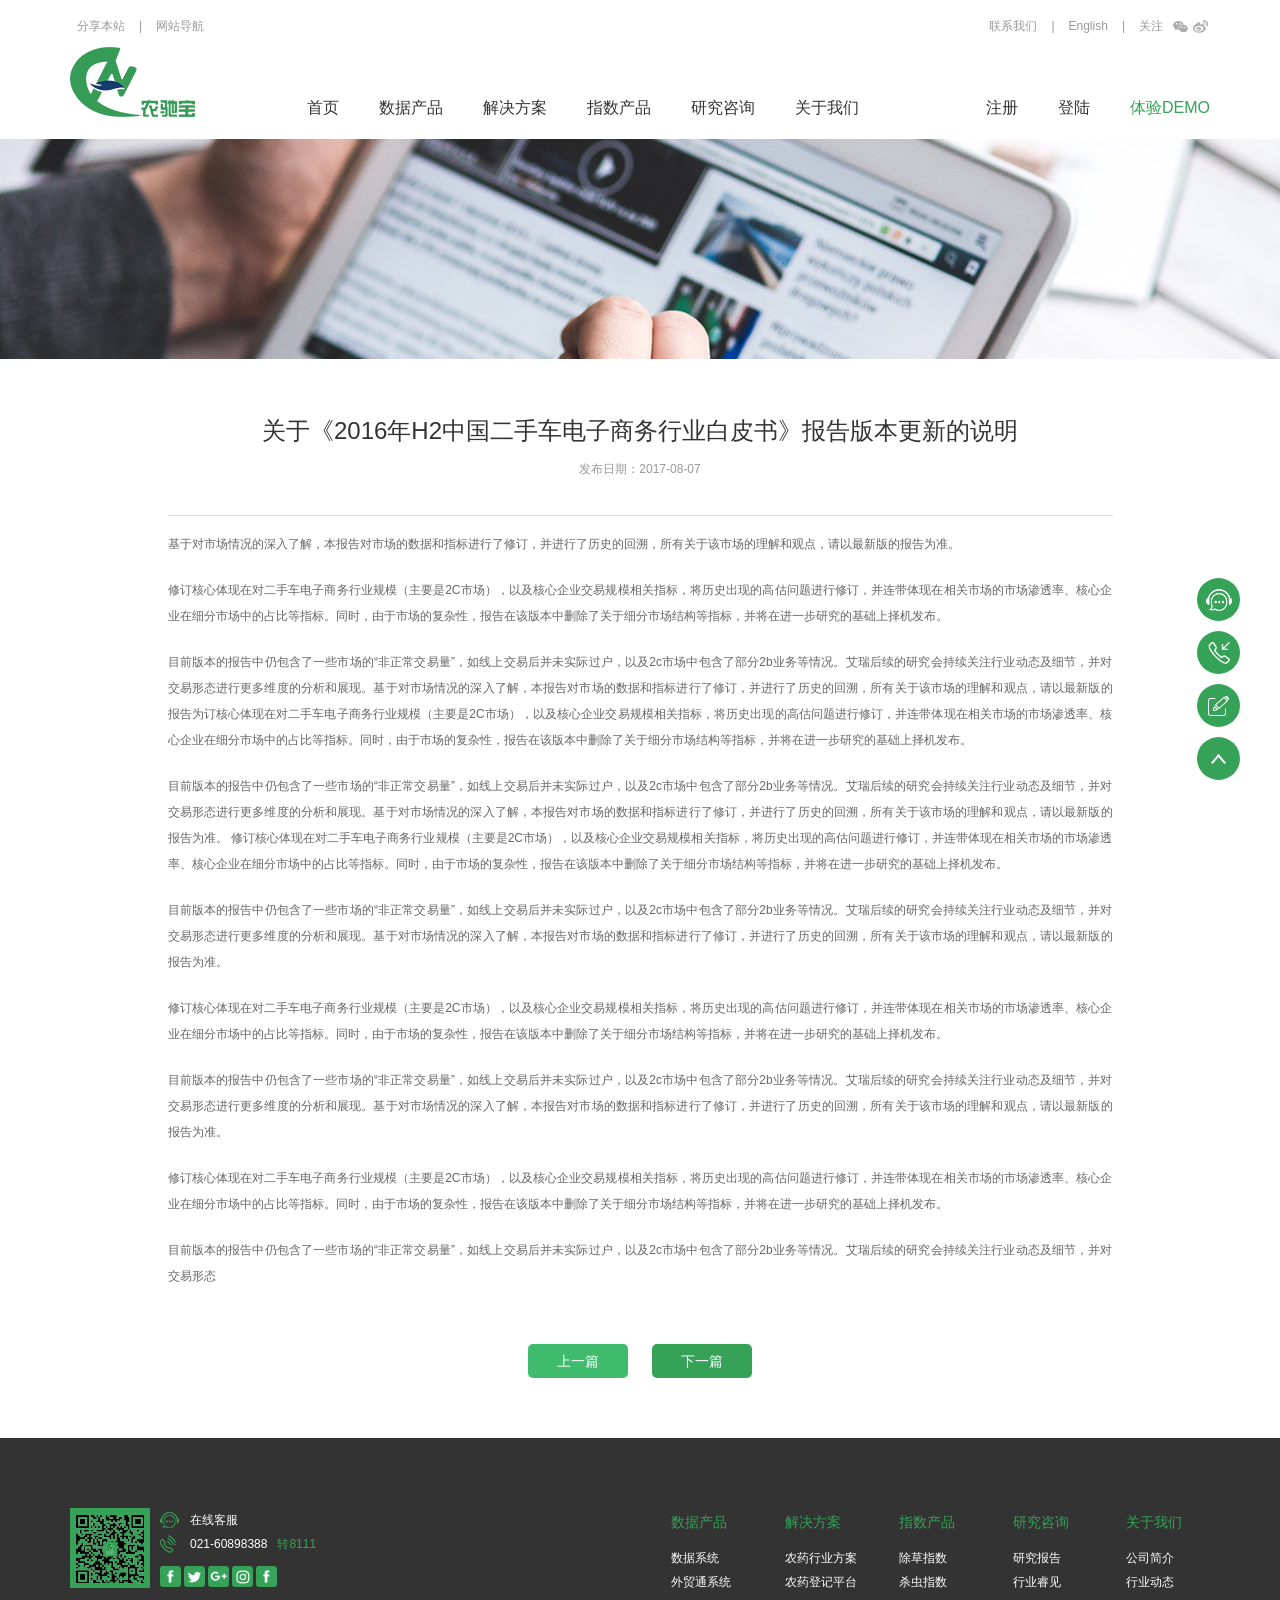
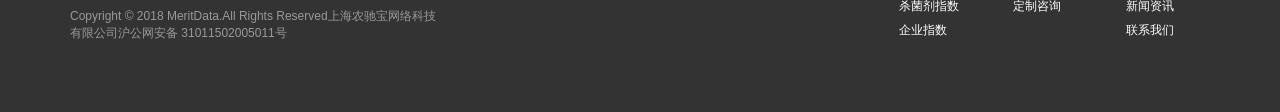
<file: hp_关于我们_新闻动态_新闻详情.html>
﻿<!DOCTYPE html>
<html lang="zh-CN">
<head>
	<meta charset="utf-8">
	<meta http-equiv="X-UA-Compatible" content="IE=edge">
	<meta name="viewport" content="width=device-width,minimum-scale=1.0,maximum-scale=1.0,user-scalable=no">
	<title>Bootstrap 101 Template</title>
	<script src="js/sc320.js"></script>
	<link href="css/bootstrap-grid-system.css" rel="stylesheet">
	<link href="css/bootstrap.css" rel="stylesheet">
	<link rel="stylesheet" href="css/common.css">
	<link rel="stylesheet" href="css/css.css">
	<link rel="stylesheet" href="css/adapter.css">

	<!-- HTML5 shim and Respond.js for IE8 support of HTML5 elements and media queries -->
	<!-- WARNING: Respond.js doesn't work if you view the page via file:// -->
    <!--[if lt IE 9]>
      <script src="https://cdn.bootcss.com/html5shiv/3.7.3/html5shiv.min.js"></script>
      <script src="https://cdn.bootcss.com/respond.js/1.4.2/respond.min.js"></script>
  <![endif]-->
</head>
<body>
	
<div class="header">
	<div class="container">
		<div class="row hidden-xs nav-layout-mouse-leave">
			<div class="col-xs-12">
				<div class="nav clear">
					<div class="fl">
						<span class="share">分享本站</span></span><span>|</span><span class="navigation">网站导航</span>
					</div>
					<div class="fr">
						<a href="#">联系我们</a><span>|</span><a href="#">English</a><span>|</span><a href="#">关注</a>
						<a href="#" class="icon icon"></a>
						<a href="#" class="icon icon-61"></a>
					</div>
				</div>
			</div>
			<div class="col-xs-12">
				<div class="nav-layout">
					<div class="share-layout">
						<a href="#" class="icon icon-1"></a>
						<a href="#" class="icon icon-2"></a>
						<a href="#" class="icon icon-3"></a>
						<a href="#" class="icon icon-4"></a>
					</div>
					<div class="navigation-layout">
						<div class="container">
							<div class="row">
								<div class="col-xs-12">
									<div class="row">
										<div class="col-md-10 col-md-offset-1">
											<div class="row">
												<div class="col-xs-2">
													<h3>首页</h3>
												</div>
												<div class="col-xs-2">
													<h3>数据产品</h3>
													<div class="item">
														<a href="#">数据系统</a>
													</div>
													<div class="item">
														<a href="#">外贸通系统</a>
													</div>
												</div>
												<div class="col-xs-2">
													<h3>解决方案</h3>
													<div class="item">
														<a href="#">农药行业方案</a>
													</div>
													<div class="item">
														<a href="#">农药登记平台</a>
													</div>
												</div>
												<div class="col-xs-2">
													<h3>指数产品</h3>
													<div class="item">
														<a href="#">除草指数</a>
													</div>
													<div class="item">
														<a href="#">杀虫指数</a>
													</div>
													<div class="item">
														<a href="#">杀菌剂指数</a>
													</div>
													<div class="item">
														<a href="#">企业指数</a>
													</div>
												</div>
												<div class="col-xs-2">
													<h3>研究咨询</h3>
													<div class="item">
														<a href="#">研究报告</a>
													</div>
													<ul class="list">
														<li>
															<a href="#"><span></span>行业报告</a>
														</li>
														<li>
															<a href="#"><span></span>产品报告</a>
														</li>
														<li>
															<a href="#"><span></span>市场报告</a>
														</li>
														<li>
															<a href="#"><span></span>企业报告</a>
														</li>
													</ul>
													<div class="item">
														<a href="#">农药登记平台</a>
													</div>
													<div class="item">
														<a href="#">行业睿见</a>
													</div>
													<div class="item">
														<a href="#">定制咨询</a>
													</div> 
												</div>
												<div class="col-xs-2">
													<h3>关于我们</h3>
													<div class="item">
														<a href="#">公司简介</a>
													</div>
													<div class="item">
														<a href="#">行业动态</a>
													</div>
													<div class="item">
														<a href="#">新闻资讯</a>
													</div>
													<div class="item">
														<a href="#">联系我们</a>
													</div>
												</div>
											</div>
										</div>
									</div>
								</div>
							</div>
						</div>
					</div>
				</div>
			</div>
		</div>
		<div class="row">
			<div class="col-xs-12 clear">
				<a href="#" class="fl brand">
					<img src="img/hcl_NCB_logo_green300.png" alt="">
				</a>
				<div class="menu hidden-xs fr">
					<div class="item">
						<div class="child-menu">
							<div class="item">
								<a class="target" href="#">首页</a>
							</div>
							<div class="item">
								<div class="target">数据产品</div>
								<div class="child-menu">
									<div class="item">
										<a href="#" class="target">数据系统</a>
									</div>
									<div class="item">
										<a href="#" class="target">外贸通系统</a>
									</div>
								</div>
							</div>
							<div class="item">
								<div class="target">解决方案</div>

								<div class="child-menu">
									<div class="item">
										<a href="#" class="target">农药行业方案</a>
									</div>
									<div class="item">
										<a href="#" class="target">农药登记平台</a>
									</div>
								</div>
							</div>
							<div class="item">
								<div class="target">指数产品</div>

								<div class="child-menu">
									<div class="item">
										<a href="#" class="target">除草指数</a>
									</div>
									<div class="item">
										<a href="#" class="target">杀虫指数</a>
									</div>
									<div class="item">
										<a href="#" class="target">杀菌剂指数</a>
									</div>
									<div class="item">
										<a href="#" class="target">企业指数</a>
									</div>
								</div>
							</div>
							<div class="item">
								<div class="target">研究咨询</div>
								<div class="child-menu">
									<div class="item">
										<div class="target">研究报告</div>
										<div class="child-menu">
											<div class="item">
												<a href="#" class="target">行业报告</a>
											</div>
											<div class="item">
												<a href="#" class="target">产品报告</a>
											</div>
											<div class="item">
												<a href="#" class="target">市场报告</a>
											</div>
											<div class="item">
												<a href="#" class="target">企业报告</a>
											</div>
										</div>
									</div>
									<div class="item">
										<a href="#" class="target">行业睿见</a>
									</div>
									<div class="item">
										<a href="#" class="target">专业定制</a>
									</div>
								</div>
							</div>
							<div class="item">
								<div class="target">关于我们</div>

								<div class="child-menu">

									<div class="item">
										<a href="#" class="target">公司简介</a>
									</div>
									<div class="item">
										<a href="#" class="target">新闻动态</a>
									</div>
									<div class="item">
										<a href="#" class="target">联系我们</a>
									</div>
								</div>
							</div>
						</div>
					</div>
					<div class="item pl127">
						<div class="child-menu">
							<div class="item">
								<a class="target" href="#">注册</a>
							</div>
							<div class="item">
								<a class="target" href="#">登陆</a>
							</div>
							<div class="item">
								<a class="target active" href="#">体验DEMO</a>
							</div>
						</div>
					</div>
				</div>
				<div class="mobile-menu visible-xs-block">
					<div class="child-menu">
						<div class="item">
							<a class="target" href="#">首页</a>
						</div>
						<div class="item">
							<div class="target">数据产品</div>
							<div class="child-menu">
								<div class="item">
									<a href="#" class="target back">菜单</a>
								</div>
								<div class="item">
									<a href="#" class="target">数据系统</a>
								</div>
								<div class="item">
									<a href="#" class="target">外贸通系统</a>
								</div>
							</div>
						</div>
						<div class="item">
							<div class="target">解决方案</div>

							<div class="child-menu">

								<div class="item">
									<a href="#" class="target back">菜单</a>
								</div>
								<div class="item">
									<a href="#" class="target">农药行业方案</a>
								</div>
								<div class="item">
									<a href="#" class="target">农药登记平台</a>
								</div>
							</div>
						</div>
						<div class="item">
							<div class="target">指数产品</div>

							<div class="child-menu">

								<div class="item">
									<a href="#" class="target back">菜单</a>
								</div>
								<div class="item">
									<a href="#" class="target">除草指数</a>
								</div>
								<div class="item">
									<a href="#" class="target">杀虫指数</a>
								</div>
								<div class="item">
									<a href="#" class="target">杀菌剂指数</a>
								</div>
								<div class="item">
									<a href="#" class="target">企业指数</a>
								</div>
							</div>
						</div>
						<div class="item">
							<div class="target">研究咨询</div>
							<div class="child-menu">

								<div class="item">
									<a href="#" class="target back">菜单</a>
								</div>
								<div class="item">
									<div class="target">研究报告</div>
									<div class="child-menu">
										<div class="item">
											<a href="#" class="target back">菜单</a>
										</div>
										<div class="item">
											<a href="#" class="target">行业报告</a>
										</div>
										<div class="item">
											<a href="#" class="target">产品报告</a>
										</div>
										<div class="item">
											<a href="#" class="target">市场报告</a>
										</div>
										<div class="item">
											<a href="#" class="target">企业报告</a>
										</div>
									</div>
								</div>
								<div class="item">
									<a href="#" class="target">行业睿见</a>
								</div>
								<div class="item">
									<a href="#" class="target">专业定制</a>
								</div>
							</div>
						</div>
						<div class="item">
							<div class="target">关于我们</div>

							<div class="child-menu">

								<div class="item">
									<a href="#" class="target back">菜单</a>
								</div>
								<div class="item">
									<a href="#" class="target">公司简介</a>
								</div>
								<div class="item">
									<a href="#" class="target">新闻动态</a>
								</div>
								<div class="item">
									<a href="#" class="target">联系我们</a>
								</div>
							</div>
						</div>
						<div class="item">
							<a class="target" href="#">注册</a>
						</div>
						<div class="item">
							<a class="target" href="#">登陆</a>
						</div>
						<div class="item">
							<a class="target active" href="#">体验DEMO</a>
						</div>
					</div>
				</div>
				<div class="toggle-mobile-bottom fr"><span></span></div>
				<div class="mobile-layout"></div>
			</div>
		</div>
	</div>
</div>

	<div class="analysis-bannar analysis-bannar4"></div>
	<div class="container news">
		<div class="row">
			<div class="col-lg-10 col-lg-offset-1 col-sm-12">
				<h2>
					关于《2016年H2中国二手车电子商务行业白皮书》报告版本更新的说明
					<i>
						发布日期：2017-08-07
					</i>
				</h2>
				<p>
					基于对市场情况的深入了解，本报告对市场的数据和指标进行了修订，并进行了历史的回溯，所有关于该市场的理解和观点，请以最新版的报告为准。
				</p>
				<p>
					修订核心体现在对二手车电子商务行业规模（主要是2C市场），以及核心企业交易规模相关指标，将历史出现的高估问题进行修订，并连带体现在相关市场的市场渗透率、核心企业在细分市场中的占比等指标。同时，由于市场的复杂性，报告在该版本中删除了关于细分市场结构等指标，并将在进一步研究的基础上择机发布。
				</p>
				<p>
					目前版本的报告中仍包含了一些市场的“非正常交易量”，如线上交易后并未实际过户，以及2c市场中包含了部分2b业务等情况。艾瑞后续的研究会持续关注行业动态及细节，并对交易形态进行更多维度的分析和展现。基于对市场情况的深入了解，本报告对市场的数据和指标进行了修订，并进行了历史的回溯，所有关于该市场的理解和观点，请以最新版的报告为订核心体现在对二手车电子商务行业规模（主要是2C市场），以及核心企业交易规模相关指标，将历史出现的高估问题进行修订，并连带体现在相关市场的市场渗透率、核心企业在细分市场中的占比等指标。同时，由于市场的复杂性，报告在该版本中删除了关于细分市场结构等指标，并将在进一步研究的基础上择机发布。
				</p>
				<p>
					目前版本的报告中仍包含了一些市场的“非正常交易量”，如线上交易后并未实际过户，以及2c市场中包含了部分2b业务等情况。艾瑞后续的研究会持续关注行业动态及细节，并对交易形态进行更多维度的分析和展现。基于对市场情况的深入了解，本报告对市场的数据和指标进行了修订，并进行了历史的回溯，所有关于该市场的理解和观点，请以最新版的报告为准。
修订核心体现在对二手车电子商务行业规模（主要是2C市场），以及核心企业交易规模相关指标，将历史出现的高估问题进行修订，并连带体现在相关市场的市场渗透率、核心企业在细分市场中的占比等指标。同时，由于市场的复杂性，报告在该版本中删除了关于细分市场结构等指标，并将在进一步研究的基础上择机发布。
				</p>
				<p>
目前版本的报告中仍包含了一些市场的“非正常交易量”，如线上交易后并未实际过户，以及2c市场中包含了部分2b业务等情况。艾瑞后续的研究会持续关注行业动态及细节，并对交易形态进行更多维度的分析和展现。基于对市场情况的深入了解，本报告对市场的数据和指标进行了修订，并进行了历史的回溯，所有关于该市场的理解和观点，请以最新版的报告为准。
				</p>
				<p>
					修订核心体现在对二手车电子商务行业规模（主要是2C市场），以及核心企业交易规模相关指标，将历史出现的高估问题进行修订，并连带体现在相关市场的市场渗透率、核心企业在细分市场中的占比等指标。同时，由于市场的复杂性，报告在该版本中删除了关于细分市场结构等指标，并将在进一步研究的基础上择机发布。
				</p>
				<p>
					目前版本的报告中仍包含了一些市场的“非正常交易量”，如线上交易后并未实际过户，以及2c市场中包含了部分2b业务等情况。艾瑞后续的研究会持续关注行业动态及细节，并对交易形态进行更多维度的分析和展现。基于对市场情况的深入了解，本报告对市场的数据和指标进行了修订，并进行了历史的回溯，所有关于该市场的理解和观点，请以最新版的报告为准。
				</p>
				<p>
					修订核心体现在对二手车电子商务行业规模（主要是2C市场），以及核心企业交易规模相关指标，将历史出现的高估问题进行修订，并连带体现在相关市场的市场渗透率、核心企业在细分市场中的占比等指标。同时，由于市场的复杂性，报告在该版本中删除了关于细分市场结构等指标，并将在进一步研究的基础上择机发布。
				</p>
				<p>
					目前版本的报告中仍包含了一些市场的“非正常交易量”，如线上交易后并未实际过户，以及2c市场中包含了部分2b业务等情况。艾瑞后续的研究会持续关注行业动态及细节，并对交易形态
				</p>
				<h6>
					<a href="#">上一篇</a>
					<a href="#" class="next">下一篇</a>
				</h6>
			</div>
		</div>
	</div>
<div class="footer">
	<div class="container clear">
		<div class="row">
			<div class="col-md-5">
				<div class="row">
					<div class="col-xs-12">
						<div class="clear">
							<div class="qrcode fl">
								<img src="img/hcl_ercode.jpg" alt="">
							</div>
							<div class="content fl">
								<a href="#" class="online-server">在线客服</a>
								<a href="#">021-60898388<span>转8111</span></a>
								<div class="list clear">
									<a href="#" class="icon icon1"></a>
									<a href="#" class="icon icon2"></a>
									<a href="#" class="icon icon3"></a>
									<a href="#" class="icon icon4"></a>
									<a href="#" class="icon icon5"></a>
								</div>
							</div>
						</div>
					</div>
				</div>
				<div class="row">
					<div class="col-xs-12">
						<p class="copyright">Copyright © 2018 MeritData.All Rights Reserved上海农驰宝网络科技有限公司沪公网安备 31011502005011号</p>
					</div>
				</div>
			</div>
			<div class="col-md-7">
				<div class="row">
					<div class="col-xs-12">
						<div class="list">
							<div class="row">
								<div class="col-xs-4 col-sm-2 col-sm-offset-1 col-md-2 col-md-offset-2">
									<h3>数据产品</h3>
									<div class="item">
										<a href="#">数据系统</a>
									</div>
									<div class="item">
										<a href="#">外贸通系统</a>
									</div>
								</div>
								<div class="col-xs-4 col-sm-2 col-md-2">
									<h3>解决方案</h3>
									<div class="item">
										<a href="#">农药行业方案</a>
									</div>
									<div class="item">
										<a href="#">农药登记平台</a>
									</div>
								</div>
								<div class="col-xs-4 col-sm-2 col-md-2">
									<h3>指数产品</h3>
									<div class="item">
										<a href="#">除草指数</a>
									</div>
									<div class="item">
										<a href="#">杀虫指数</a>
									</div>
									<div class="item">
										<a href="#">杀菌剂指数</a>
									</div>
									<div class="item">
										<a href="#">企业指数</a>
									</div>
								</div>
								<div class="col-xs-4 col-sm-2 col-md-2">
									<h3>研究咨询</h3>
									<div class="item">
										<a href="#">研究报告</a>
									</div>
									<div class="item">
										<a href="#">行业睿见</a>
									</div>
									<div class="item">
										<a href="#">定制咨询</a>
									</div> 
								</div>
								<div class="col-xs-4 col-sm-2 col-md-2">
									<h3>关于我们</h3>
									<div class="item">
										<a href="#">公司简介</a>
									</div>
									<div class="item">
										<a href="#">行业动态</a>
									</div>
									<div class="item">
										<a href="#">新闻资讯</a>
									</div>
									<div class="item">
										<a href="#">联系我们</a>
									</div>
								</div>
							</div>
						</div>
					</div>
				</div>
			</div>
		</div>
	</div>
</div>
<div class="pof-layout-nav">
	<div class="btn online-white" href="#">
		<div class=" online-white icon"></div>
		<div class="span">在线客服</div>
	</div>
	<div class="btn tel-white" href="#">
		<div class=" tel-white icon"></div>
	</div>
	<div class="btn area" href="#">
		<div class=" icon area"></div>
	</div>
	<div class="btn arrow-top" href="#">
		<div class=" arrow-top icon"></div>
	</div>
</div>
<script data-main="js/main.js" src="js/require.js"></script>

	<script data-main="js/main.js" src="js/jquery-1.12.4.min.js"></script>
</body>
</html>
</file>
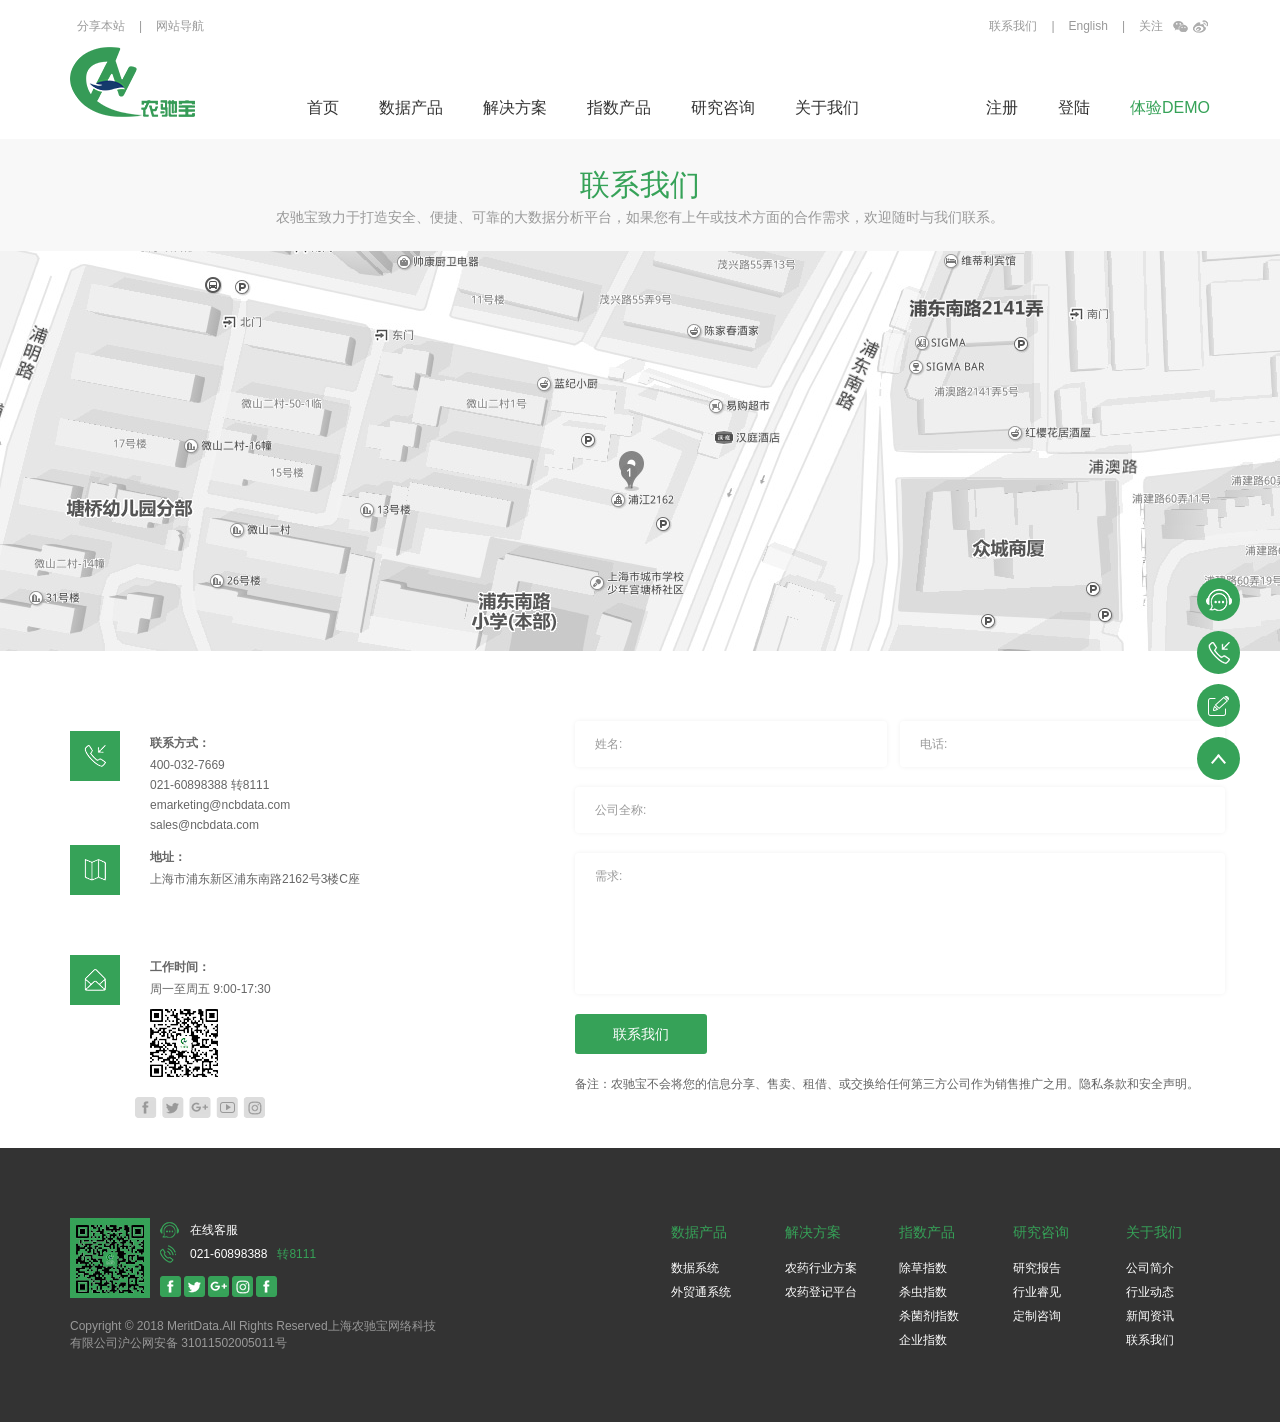
<file: hp_关于我们_联系我们.html>
﻿<!DOCTYPE html>
<html lang="zh-CN">
<head>
	<meta charset="utf-8">
	<meta http-equiv="X-UA-Compatible" content="IE=edge">
	<meta name="viewport" content="width=device-width,minimum-scale=1.0,maximum-scale=1.0,user-scalable=no">
	<title>Bootstrap 101 Template</title>
	<script src="js/sc320.js"></script>
	<link href="css/bootstrap-grid-system.css" rel="stylesheet">
	<link href="css/bootstrap.css" rel="stylesheet">
	<link rel="stylesheet" href="css/common.css">
	<link rel="stylesheet" href="css/css.css">
	<link rel="stylesheet" href="css/adapter.css">

	<!-- HTML5 shim and Respond.js for IE8 support of HTML5 elements and media queries -->
	<!-- WARNING: Respond.js doesn't work if you view the page via file:// -->
    <!--[if lt IE 9]>
      <script src="https://cdn.bootcss.com/html5shiv/3.7.3/html5shiv.min.js"></script>
      <script src="https://cdn.bootcss.com/respond.js/1.4.2/respond.min.js"></script>
  <![endif]-->
</head>
<body>

<div class="header">
	<div class="container">
		<div class="row hidden-xs nav-layout-mouse-leave">
			<div class="col-xs-12">
				<div class="nav clear">
					<div class="fl">
						<span class="share">分享本站</span></span><span>|</span><span class="navigation">网站导航</span>
					</div>
					<div class="fr">
						<a href="#">联系我们</a><span>|</span><a href="#">English</a><span>|</span><a href="#">关注</a>
						<a href="#" class="icon icon"></a>
						<a href="#" class="icon icon-61"></a>
					</div>
				</div>
			</div>
			<div class="col-xs-12">
				<div class="nav-layout">
					<div class="share-layout">
						<a href="#" class="icon icon-1"></a>
						<a href="#" class="icon icon-2"></a>
						<a href="#" class="icon icon-3"></a>
						<a href="#" class="icon icon-4"></a>
					</div>
					<div class="navigation-layout">
						<div class="container">
							<div class="row">
								<div class="col-xs-12">
									<div class="row">
										<div class="col-md-10 col-md-offset-1">
											<div class="row">
												<div class="col-xs-2">
													<h3>首页</h3>
												</div>
												<div class="col-xs-2">
													<h3>数据产品</h3>
													<div class="item">
														<a href="#">数据系统</a>
													</div>
													<div class="item">
														<a href="#">外贸通系统</a>
													</div>
												</div>
												<div class="col-xs-2">
													<h3>解决方案</h3>
													<div class="item">
														<a href="#">农药行业方案</a>
													</div>
													<div class="item">
														<a href="#">农药登记平台</a>
													</div>
												</div>
												<div class="col-xs-2">
													<h3>指数产品</h3>
													<div class="item">
														<a href="#">除草指数</a>
													</div>
													<div class="item">
														<a href="#">杀虫指数</a>
													</div>
													<div class="item">
														<a href="#">杀菌剂指数</a>
													</div>
													<div class="item">
														<a href="#">企业指数</a>
													</div>
												</div>
												<div class="col-xs-2">
													<h3>研究咨询</h3>
													<div class="item">
														<a href="#">研究报告</a>
													</div>
													<ul class="list">
														<li>
															<a href="#"><span></span>行业报告</a>
														</li>
														<li>
															<a href="#"><span></span>产品报告</a>
														</li>
														<li>
															<a href="#"><span></span>市场报告</a>
														</li>
														<li>
															<a href="#"><span></span>企业报告</a>
														</li>
													</ul>
													<div class="item">
														<a href="#">农药登记平台</a>
													</div>
													<div class="item">
														<a href="#">行业睿见</a>
													</div>
													<div class="item">
														<a href="#">定制咨询</a>
													</div> 
												</div>
												<div class="col-xs-2">
													<h3>关于我们</h3>
													<div class="item">
														<a href="#">公司简介</a>
													</div>
													<div class="item">
														<a href="#">行业动态</a>
													</div>
													<div class="item">
														<a href="#">新闻资讯</a>
													</div>
													<div class="item">
														<a href="#">联系我们</a>
													</div>
												</div>
											</div>
										</div>
									</div>
								</div>
							</div>
						</div>
					</div>
				</div>
			</div>
		</div>
		<div class="row">
			<div class="col-xs-12 clear">
				<a href="#" class="fl brand">
					<img src="img/hcl_NCB_logo_green300.png" alt="">
				</a>
				<div class="menu hidden-xs fr">
					<div class="item">
						<div class="child-menu">
							<div class="item">
								<a class="target" href="#">首页</a>
							</div>
							<div class="item">
								<div class="target">数据产品</div>
								<div class="child-menu">
									<div class="item">
										<a href="#" class="target">数据系统</a>
									</div>
									<div class="item">
										<a href="#" class="target">外贸通系统</a>
									</div>
								</div>
							</div>
							<div class="item">
								<div class="target">解决方案</div>

								<div class="child-menu">
									<div class="item">
										<a href="#" class="target">农药行业方案</a>
									</div>
									<div class="item">
										<a href="#" class="target">农药登记平台</a>
									</div>
								</div>
							</div>
							<div class="item">
								<div class="target">指数产品</div>

								<div class="child-menu">
									<div class="item">
										<a href="#" class="target">除草指数</a>
									</div>
									<div class="item">
										<a href="#" class="target">杀虫指数</a>
									</div>
									<div class="item">
										<a href="#" class="target">杀菌剂指数</a>
									</div>
									<div class="item">
										<a href="#" class="target">企业指数</a>
									</div>
								</div>
							</div>
							<div class="item">
								<div class="target">研究咨询</div>
								<div class="child-menu">
									<div class="item">
										<div class="target">研究报告</div>
										<div class="child-menu">
											<div class="item">
												<a href="#" class="target">行业报告</a>
											</div>
											<div class="item">
												<a href="#" class="target">产品报告</a>
											</div>
											<div class="item">
												<a href="#" class="target">市场报告</a>
											</div>
											<div class="item">
												<a href="#" class="target">企业报告</a>
											</div>
										</div>
									</div>
									<div class="item">
										<a href="#" class="target">行业睿见</a>
									</div>
									<div class="item">
										<a href="#" class="target">专业定制</a>
									</div>
								</div>
							</div>
							<div class="item">
								<div class="target">关于我们</div>

								<div class="child-menu">

									<div class="item">
										<a href="#" class="target">公司简介</a>
									</div>
									<div class="item">
										<a href="#" class="target">新闻动态</a>
									</div>
									<div class="item">
										<a href="#" class="target">联系我们</a>
									</div>
								</div>
							</div>
						</div>
					</div>
					<div class="item pl127">
						<div class="child-menu">
							<div class="item">
								<a class="target" href="#">注册</a>
							</div>
							<div class="item">
								<a class="target" href="#">登陆</a>
							</div>
							<div class="item">
								<a class="target active" href="#">体验DEMO</a>
							</div>
						</div>
					</div>
				</div>
				<div class="mobile-menu visible-xs-block">
					<div class="child-menu">
						<div class="item">
							<a class="target" href="#">首页</a>
						</div>
						<div class="item">
							<div class="target">数据产品</div>
							<div class="child-menu">
								<div class="item">
									<a href="#" class="target back">菜单</a>
								</div>
								<div class="item">
									<a href="#" class="target">数据系统</a>
								</div>
								<div class="item">
									<a href="#" class="target">外贸通系统</a>
								</div>
							</div>
						</div>
						<div class="item">
							<div class="target">解决方案</div>

							<div class="child-menu">

								<div class="item">
									<a href="#" class="target back">菜单</a>
								</div>
								<div class="item">
									<a href="#" class="target">农药行业方案</a>
								</div>
								<div class="item">
									<a href="#" class="target">农药登记平台</a>
								</div>
							</div>
						</div>
						<div class="item">
							<div class="target">指数产品</div>

							<div class="child-menu">

								<div class="item">
									<a href="#" class="target back">菜单</a>
								</div>
								<div class="item">
									<a href="#" class="target">除草指数</a>
								</div>
								<div class="item">
									<a href="#" class="target">杀虫指数</a>
								</div>
								<div class="item">
									<a href="#" class="target">杀菌剂指数</a>
								</div>
								<div class="item">
									<a href="#" class="target">企业指数</a>
								</div>
							</div>
						</div>
						<div class="item">
							<div class="target">研究咨询</div>
							<div class="child-menu">

								<div class="item">
									<a href="#" class="target back">菜单</a>
								</div>
								<div class="item">
									<div class="target">研究报告</div>
									<div class="child-menu">
										<div class="item">
											<a href="#" class="target back">菜单</a>
										</div>
										<div class="item">
											<a href="#" class="target">行业报告</a>
										</div>
										<div class="item">
											<a href="#" class="target">产品报告</a>
										</div>
										<div class="item">
											<a href="#" class="target">市场报告</a>
										</div>
										<div class="item">
											<a href="#" class="target">企业报告</a>
										</div>
									</div>
								</div>
								<div class="item">
									<a href="#" class="target">行业睿见</a>
								</div>
								<div class="item">
									<a href="#" class="target">专业定制</a>
								</div>
							</div>
						</div>
						<div class="item">
							<div class="target">关于我们</div>

							<div class="child-menu">

								<div class="item">
									<a href="#" class="target back">菜单</a>
								</div>
								<div class="item">
									<a href="#" class="target">公司简介</a>
								</div>
								<div class="item">
									<a href="#" class="target">新闻动态</a>
								</div>
								<div class="item">
									<a href="#" class="target">联系我们</a>
								</div>
							</div>
						</div>
						<div class="item">
							<a class="target" href="#">注册</a>
						</div>
						<div class="item">
							<a class="target" href="#">登陆</a>
						</div>
						<div class="item">
							<a class="target active" href="#">体验DEMO</a>
						</div>
					</div>
				</div>
				<div class="toggle-mobile-bottom fr"><span></span></div>
				<div class="mobile-layout"></div>
			</div>
		</div>
	</div>
</div>

	
	<div class="container-fluid contact">
		<div class="row">
			<div class="col-xs-12 col-lg-12">
				<h2>
					联系我们
				</h2>
				<p>
					农驰宝致力于打造安全、便捷、可靠的大数据分析平台，如果您有上午或技术方面的合作需求，欢迎随时与我们联系。
				</p>
			</div>
		</div>
	</div>
	<div class="container-fluid maps"></div>
	<div class="container contact-addr">
		<div class="row">
			<div class="col-xs-12 col-lg-4 contact-addr-ul contact-addr-ul-off">
				<ul>
					<li>
						<h4>
							<span>
								<img src="img/p-ico6.png" alt="" />
							</span>
						</h4>
						<div>
							<h3>
								<b>联系方式：</b><br />
400-032-7669<br />
021-60898388 转8111<br />
emarketing@ncbdata.com <br />
sales@ncbdata.com
							</h3>
						</div>
					</li>
					<li>
						<h4>
							<span>
								<img src="img/p-ico7.png" alt="" />
							</span>
						</h4>
						<div>
							<h3>
								<b>地址：</b><br />
上海市浦东新区浦东南路2162号3楼C座
							</h3>
						</div>
					</li>
					<li>
						<h4>
							<span>
								<img src="img/p-ico8.png" alt="" />
							</span>
						</h4>
						<div>
							<h3>
								<b>工作时间：</b><br />
周一至周五 9:00-17:30
							</h3>
							<h5>
								<img src="img/h-wx.jpg" alt="" />
							</h5>
							<p>
								<img src="img/p-ico1.png" alt="" />
								<img src="img/p-ico2.png" alt="" />
								<img src="img/p-ico3.png" alt="" />
								<img src="img/p-ico4.png" alt="" />
								<img src="img/p-ico5.png" alt="" />
							</p>
						</div>
					</li>
				</ul>
			</div>
			<div class="col-xs-12 col-lg-8">
				<div class="row">
					<div class="col-lg-10 col-lg-offset-2">
						<div class="row">
							<div class="col-xs-12 col-md-6 col-lg-6 bg wt48" >
								<label>姓名:</label>
								<input type="text"  name="name"/>
							</div>
							<div class="col-xs-12 col-md-6 col-lg-6 bg">
								<label>电话:</label>
								<input type="text" name="phone" />
							</div>
						</div>
						<div class="row">
							<div class="col-xs-12 col-lg-12 bg">
								<label>公司全称:</label>
								<input type="text" name="phone" />
							</div>
						</div>
						<div class="row">
							<div class="col-xs-12 col-lg-12 bg h120">
								<label>需求:</label>
								<textarea></textarea>
							</div>
						</div>
						<div class="row">
							<div class="col-xs-12 col-lg-3">
								<input type="submit" name="" id="" value="联系我们" class="sub-conta" />
							</div>
						</div>
						<div class="row">
							<div class="col-xs-12 col-lg-12">
								<p>
									备注：农驰宝不会将您的信息分享、售卖、租借、或交换给任何第三方公司作为销售推广之用。隐私条款和安全声明。
								</p>
							</div>
						</div>
					</div>
				</div>
			</div>
			<div class="col-xs-12 col-lg-4 contact-addr-ul contact-addr-ul-on">
				<ul>
					<li>
						<h4>
							<span>
								<img src="img/p-ico6.png" alt="" />
							</span>
						</h4>
						<div>
							<h3>
								<b>联系方式：</b><br />
400-032-7669<br />
021-60898388 转8111<br />
emarketing@ncbdata.com <br />
sales@ncbdata.com
							</h3>
						</div>
					</li>
					<li>
						<h4>
							<span>
								<img src="img/p-ico7.png" alt="" />
							</span>
						</h4>
						<div>
							<h3>
								<b>地址：</b><br />
上海市浦东新区浦东南路2162号3楼C座
							</h3>
						</div>
					</li>
					<li>
						<h4>
							<span>
								<img src="img/p-ico8.png" alt="" />
							</span>
						</h4>
						<div>
							<h3>
								<b>工作时间：</b><br />
周一至周五 9:00-17:30
							</h3>
							<h5>
								<img src="img/h-wx.jpg" alt="" />
							</h5>
							<p>
								<img src="img/p-ico1.png" alt="" />
								<img src="img/p-ico2.png" alt="" />
								<img src="img/p-ico3.png" alt="" />
								<img src="img/p-ico4.png" alt="" />
								<img src="img/p-ico5.png" alt="" />
							</p>
						</div>
					</li>
				</ul>
			</div>
			
		</div>
	</div>
<div class="footer">
	<div class="container clear">
		<div class="row">
			<div class="col-md-5">
				<div class="row">
					<div class="col-xs-12">
						<div class="clear">
							<div class="qrcode fl">
								<img src="img/hcl_ercode.jpg" alt="">
							</div>
							<div class="content fl">
								<a href="#" class="online-server">在线客服</a>
								<a href="#">021-60898388<span>转8111</span></a>
								<div class="list clear">
									<a href="#" class="icon icon1"></a>
									<a href="#" class="icon icon2"></a>
									<a href="#" class="icon icon3"></a>
									<a href="#" class="icon icon4"></a>
									<a href="#" class="icon icon5"></a>
								</div>
							</div>
						</div>
					</div>
				</div>
				<div class="row">
					<div class="col-xs-12">
						<p class="copyright">Copyright © 2018 MeritData.All Rights Reserved上海农驰宝网络科技有限公司沪公网安备 31011502005011号</p>
					</div>
				</div>
			</div>
			<div class="col-md-7">
				<div class="row">
					<div class="col-xs-12">
						<div class="list">
							<div class="row">
								<div class="col-xs-4 col-sm-2 col-sm-offset-1 col-md-2 col-md-offset-2">
									<h3>数据产品</h3>
									<div class="item">
										<a href="#">数据系统</a>
									</div>
									<div class="item">
										<a href="#">外贸通系统</a>
									</div>
								</div>
								<div class="col-xs-4 col-sm-2 col-md-2">
									<h3>解决方案</h3>
									<div class="item">
										<a href="#">农药行业方案</a>
									</div>
									<div class="item">
										<a href="#">农药登记平台</a>
									</div>
								</div>
								<div class="col-xs-4 col-sm-2 col-md-2">
									<h3>指数产品</h3>
									<div class="item">
										<a href="#">除草指数</a>
									</div>
									<div class="item">
										<a href="#">杀虫指数</a>
									</div>
									<div class="item">
										<a href="#">杀菌剂指数</a>
									</div>
									<div class="item">
										<a href="#">企业指数</a>
									</div>
								</div>
								<div class="col-xs-4 col-sm-2 col-md-2">
									<h3>研究咨询</h3>
									<div class="item">
										<a href="#">研究报告</a>
									</div>
									<div class="item">
										<a href="#">行业睿见</a>
									</div>
									<div class="item">
										<a href="#">定制咨询</a>
									</div> 
								</div>
								<div class="col-xs-4 col-sm-2 col-md-2">
									<h3>关于我们</h3>
									<div class="item">
										<a href="#">公司简介</a>
									</div>
									<div class="item">
										<a href="#">行业动态</a>
									</div>
									<div class="item">
										<a href="#">新闻资讯</a>
									</div>
									<div class="item">
										<a href="#">联系我们</a>
									</div>
								</div>
							</div>
						</div>
					</div>
				</div>
			</div>
		</div>
	</div>
</div>
<div class="pof-layout-nav">
	<div class="btn online-white" href="#">
		<div class=" online-white icon"></div>
		<div class="span">在线客服</div>
	</div>
	<div class="btn tel-white" href="#">
		<div class=" tel-white icon"></div>
	</div>
	<div class="btn area" href="#">
		<div class=" icon area"></div>
	</div>
	<div class="btn arrow-top" href="#">
		<div class=" arrow-top icon"></div>
	</div>
</div>
<script data-main="js/main.js" src="js/require.js"></script>

	<script data-main="js/main.js" src="js/jquery-1.12.4.min.js"></script>

</body>
</html>
</file>
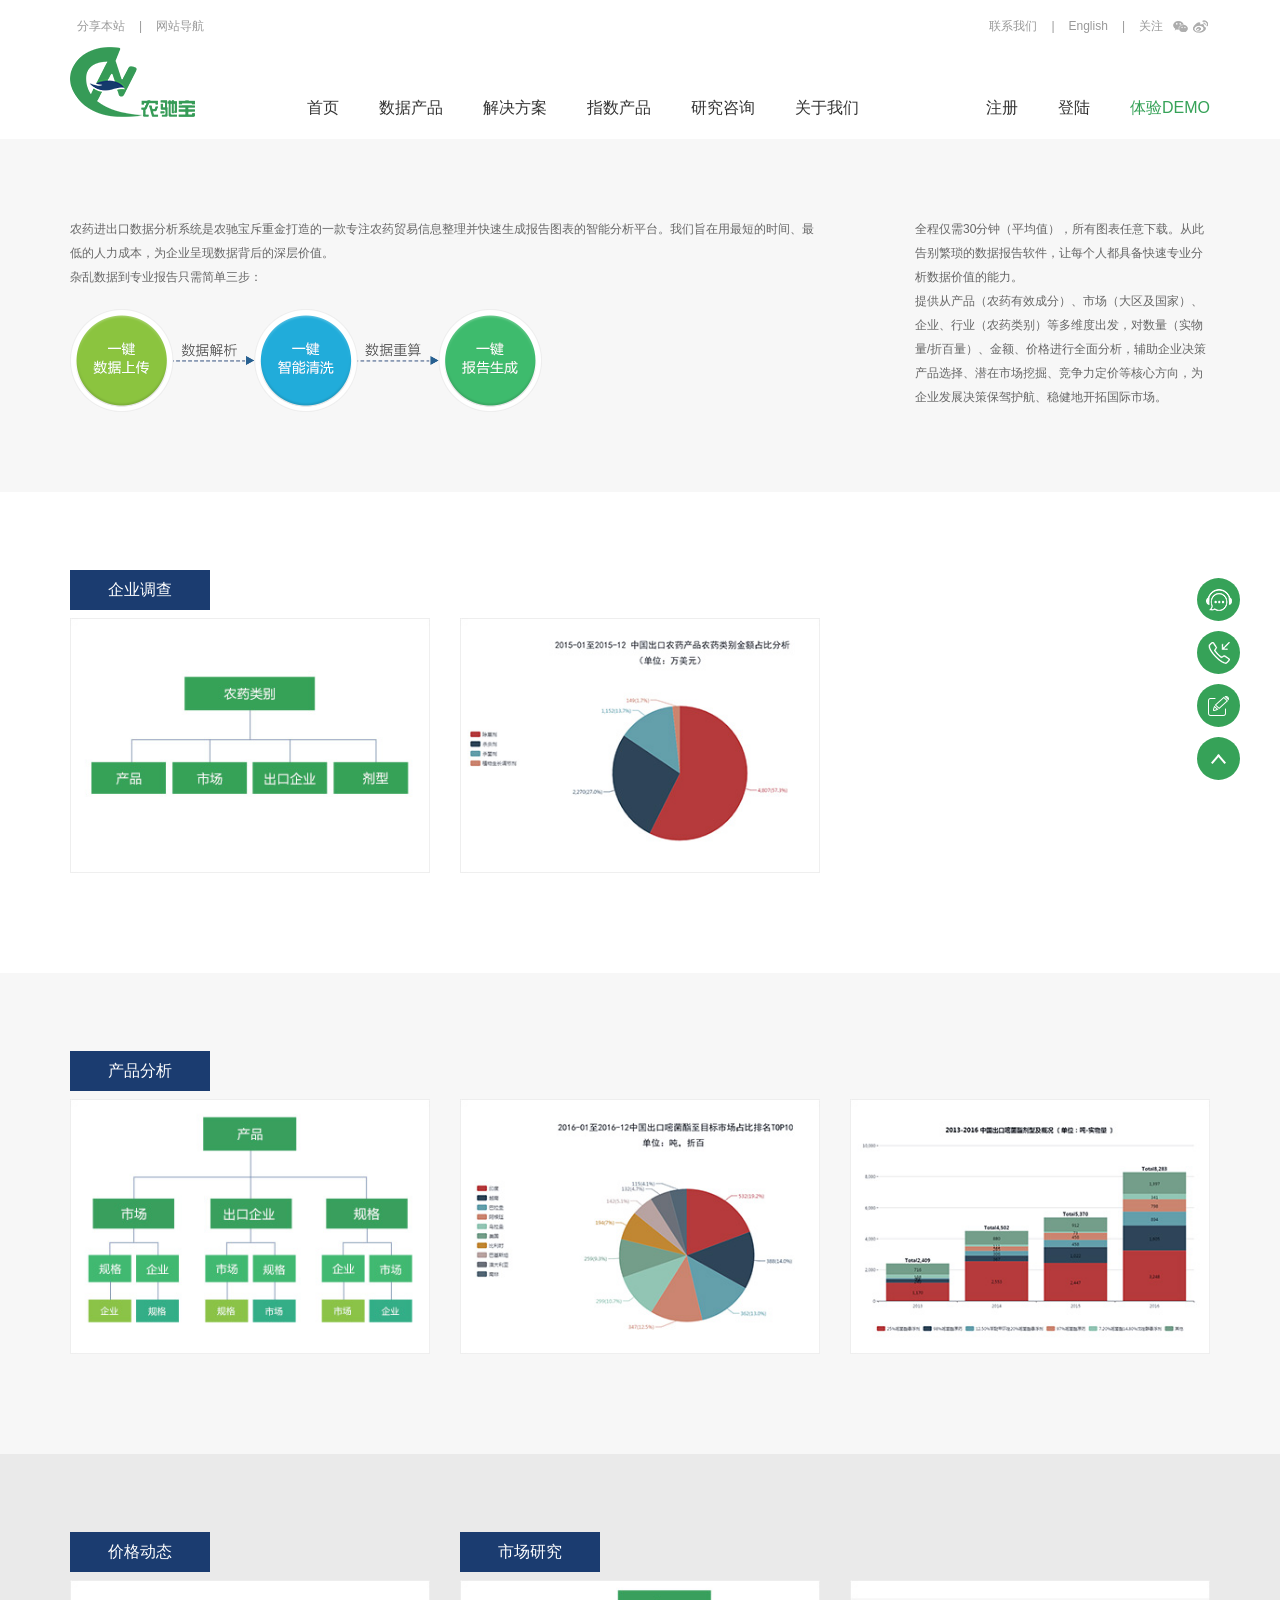
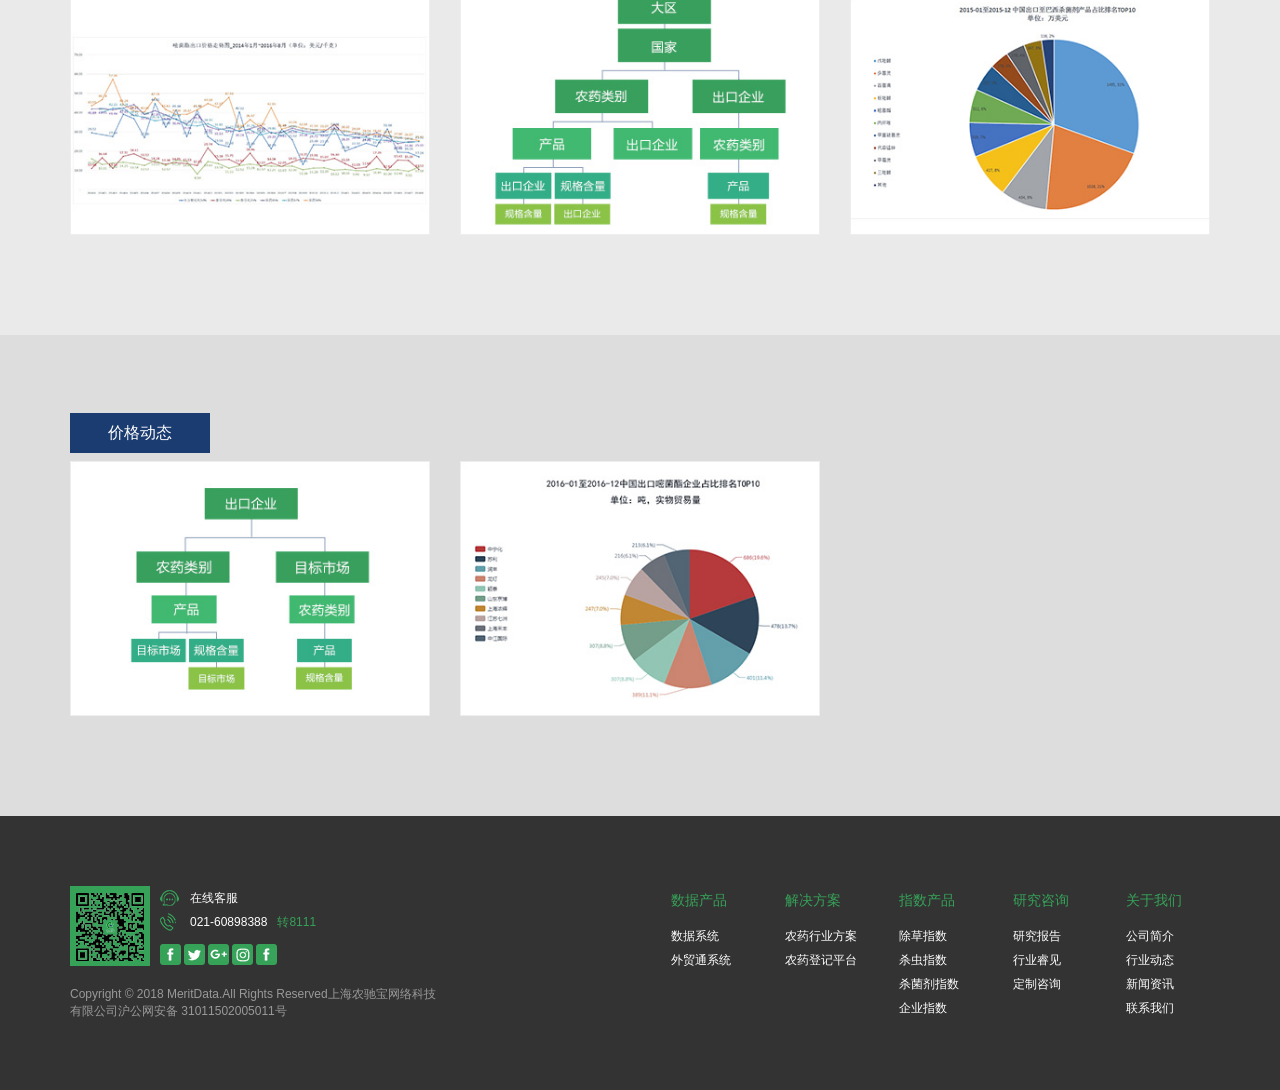
<file: hp_数据产品_数据系统.html>
﻿<!DOCTYPE html>
<html lang="zh-CN">
<head>
	<meta charset="utf-8">
	<meta http-equiv="X-UA-Compatible" content="IE=edge">
	<meta name="viewport" content="width=device-width,minimum-scale=1.0,maximum-scale=1.0,user-scalable=no">
	<title>Bootstrap 101 Template</title>
	<script src="js/sc320.js"></script>
	<link href="css/bootstrap-grid-system.css" rel="stylesheet">
	<link href="css/bootstrap.css" rel="stylesheet">
	<link rel="stylesheet" href="css/common.css">
	<link rel="stylesheet" href="css/css.css">
	<link rel="stylesheet" href="css/adapter.css">

	<!-- HTML5 shim and Respond.js for IE8 support of HTML5 elements and media queries -->
	<!-- WARNING: Respond.js doesn't work if you view the page via file:// -->
    <!--[if lt IE 9]>
      <script src="https://cdn.bootcss.com/html5shiv/3.7.3/html5shiv.min.js"></script>
      <script src="https://cdn.bootcss.com/respond.js/1.4.2/respond.min.js"></script>
  <![endif]-->
</head>
<body>

<div class="header">
	<div class="container">
		<div class="row hidden-xs nav-layout-mouse-leave">
			<div class="col-xs-12">
				<div class="nav clear">
					<div class="fl">
						<span class="share">分享本站</span></span><span>|</span><span class="navigation">网站导航</span>
					</div>
					<div class="fr">
						<a href="#">联系我们</a><span>|</span><a href="#">English</a><span>|</span><a href="#">关注</a>
						<a href="#" class="icon icon"></a>
						<a href="#" class="icon icon-61"></a>
					</div>
				</div>
			</div>
			<div class="col-xs-12">
				<div class="nav-layout">
					<div class="share-layout">
						<a href="#" class="icon icon-1"></a>
						<a href="#" class="icon icon-2"></a>
						<a href="#" class="icon icon-3"></a>
						<a href="#" class="icon icon-4"></a>
					</div>
					<div class="navigation-layout">
						<div class="container">
							<div class="row">
								<div class="col-xs-12">
									<div class="row">
										<div class="col-md-10 col-md-offset-1">
											<div class="row">
												<div class="col-xs-2">
													<h3>首页</h3>
												</div>
												<div class="col-xs-2">
													<h3>数据产品</h3>
													<div class="item">
														<a href="#">数据系统</a>
													</div>
													<div class="item">
														<a href="#">外贸通系统</a>
													</div>
												</div>
												<div class="col-xs-2">
													<h3>解决方案</h3>
													<div class="item">
														<a href="#">农药行业方案</a>
													</div>
													<div class="item">
														<a href="#">农药登记平台</a>
													</div>
												</div>
												<div class="col-xs-2">
													<h3>指数产品</h3>
													<div class="item">
														<a href="#">除草指数</a>
													</div>
													<div class="item">
														<a href="#">杀虫指数</a>
													</div>
													<div class="item">
														<a href="#">杀菌剂指数</a>
													</div>
													<div class="item">
														<a href="#">企业指数</a>
													</div>
												</div>
												<div class="col-xs-2">
													<h3>研究咨询</h3>
													<div class="item">
														<a href="#">研究报告</a>
													</div>
													<ul class="list">
														<li>
															<a href="#"><span></span>行业报告</a>
														</li>
														<li>
															<a href="#"><span></span>产品报告</a>
														</li>
														<li>
															<a href="#"><span></span>市场报告</a>
														</li>
														<li>
															<a href="#"><span></span>企业报告</a>
														</li>
													</ul>
													<div class="item">
														<a href="#">农药登记平台</a>
													</div>
													<div class="item">
														<a href="#">行业睿见</a>
													</div>
													<div class="item">
														<a href="#">定制咨询</a>
													</div> 
												</div>
												<div class="col-xs-2">
													<h3>关于我们</h3>
													<div class="item">
														<a href="#">公司简介</a>
													</div>
													<div class="item">
														<a href="#">行业动态</a>
													</div>
													<div class="item">
														<a href="#">新闻资讯</a>
													</div>
													<div class="item">
														<a href="#">联系我们</a>
													</div>
												</div>
											</div>
										</div>
									</div>
								</div>
							</div>
						</div>
					</div>
				</div>
			</div>
		</div>
		<div class="row">
			<div class="col-xs-12 clear">
				<a href="#" class="fl brand">
					<img src="img/hcl_NCB_logo_green300.png" alt="">
				</a>
				<div class="menu hidden-xs fr">
					<div class="item">
						<div class="child-menu">
							<div class="item">
								<a class="target" href="#">首页</a>
							</div>
							<div class="item">
								<div class="target">数据产品</div>
								<div class="child-menu">
									<div class="item">
										<a href="#" class="target">数据系统</a>
									</div>
									<div class="item">
										<a href="#" class="target">外贸通系统</a>
									</div>
								</div>
							</div>
							<div class="item">
								<div class="target">解决方案</div>

								<div class="child-menu">
									<div class="item">
										<a href="#" class="target">农药行业方案</a>
									</div>
									<div class="item">
										<a href="#" class="target">农药登记平台</a>
									</div>
								</div>
							</div>
							<div class="item">
								<div class="target">指数产品</div>

								<div class="child-menu">
									<div class="item">
										<a href="#" class="target">除草指数</a>
									</div>
									<div class="item">
										<a href="#" class="target">杀虫指数</a>
									</div>
									<div class="item">
										<a href="#" class="target">杀菌剂指数</a>
									</div>
									<div class="item">
										<a href="#" class="target">企业指数</a>
									</div>
								</div>
							</div>
							<div class="item">
								<div class="target">研究咨询</div>
								<div class="child-menu">
									<div class="item">
										<div class="target">研究报告</div>
										<div class="child-menu">
											<div class="item">
												<a href="#" class="target">行业报告</a>
											</div>
											<div class="item">
												<a href="#" class="target">产品报告</a>
											</div>
											<div class="item">
												<a href="#" class="target">市场报告</a>
											</div>
											<div class="item">
												<a href="#" class="target">企业报告</a>
											</div>
										</div>
									</div>
									<div class="item">
										<a href="#" class="target">行业睿见</a>
									</div>
									<div class="item">
										<a href="#" class="target">专业定制</a>
									</div>
								</div>
							</div>
							<div class="item">
								<div class="target">关于我们</div>

								<div class="child-menu">

									<div class="item">
										<a href="#" class="target">公司简介</a>
									</div>
									<div class="item">
										<a href="#" class="target">新闻动态</a>
									</div>
									<div class="item">
										<a href="#" class="target">联系我们</a>
									</div>
								</div>
							</div>
						</div>
					</div>
					<div class="item pl127">
						<div class="child-menu">
							<div class="item">
								<a class="target" href="#">注册</a>
							</div>
							<div class="item">
								<a class="target" href="#">登陆</a>
							</div>
							<div class="item">
								<a class="target active" href="#">体验DEMO</a>
							</div>
						</div>
					</div>
				</div>
				<div class="mobile-menu visible-xs-block">
					<div class="child-menu">
						<div class="item">
							<a class="target" href="#">首页</a>
						</div>
						<div class="item">
							<div class="target">数据产品</div>
							<div class="child-menu">
								<div class="item">
									<a href="#" class="target back">菜单</a>
								</div>
								<div class="item">
									<a href="#" class="target">数据系统</a>
								</div>
								<div class="item">
									<a href="#" class="target">外贸通系统</a>
								</div>
							</div>
						</div>
						<div class="item">
							<div class="target">解决方案</div>

							<div class="child-menu">

								<div class="item">
									<a href="#" class="target back">菜单</a>
								</div>
								<div class="item">
									<a href="#" class="target">农药行业方案</a>
								</div>
								<div class="item">
									<a href="#" class="target">农药登记平台</a>
								</div>
							</div>
						</div>
						<div class="item">
							<div class="target">指数产品</div>

							<div class="child-menu">

								<div class="item">
									<a href="#" class="target back">菜单</a>
								</div>
								<div class="item">
									<a href="#" class="target">除草指数</a>
								</div>
								<div class="item">
									<a href="#" class="target">杀虫指数</a>
								</div>
								<div class="item">
									<a href="#" class="target">杀菌剂指数</a>
								</div>
								<div class="item">
									<a href="#" class="target">企业指数</a>
								</div>
							</div>
						</div>
						<div class="item">
							<div class="target">研究咨询</div>
							<div class="child-menu">

								<div class="item">
									<a href="#" class="target back">菜单</a>
								</div>
								<div class="item">
									<div class="target">研究报告</div>
									<div class="child-menu">
										<div class="item">
											<a href="#" class="target back">菜单</a>
										</div>
										<div class="item">
											<a href="#" class="target">行业报告</a>
										</div>
										<div class="item">
											<a href="#" class="target">产品报告</a>
										</div>
										<div class="item">
											<a href="#" class="target">市场报告</a>
										</div>
										<div class="item">
											<a href="#" class="target">企业报告</a>
										</div>
									</div>
								</div>
								<div class="item">
									<a href="#" class="target">行业睿见</a>
								</div>
								<div class="item">
									<a href="#" class="target">专业定制</a>
								</div>
							</div>
						</div>
						<div class="item">
							<div class="target">关于我们</div>

							<div class="child-menu">

								<div class="item">
									<a href="#" class="target back">菜单</a>
								</div>
								<div class="item">
									<a href="#" class="target">公司简介</a>
								</div>
								<div class="item">
									<a href="#" class="target">新闻动态</a>
								</div>
								<div class="item">
									<a href="#" class="target">联系我们</a>
								</div>
							</div>
						</div>
						<div class="item">
							<a class="target" href="#">注册</a>
						</div>
						<div class="item">
							<a class="target" href="#">登陆</a>
						</div>
						<div class="item">
							<a class="target active" href="#">体验DEMO</a>
						</div>
					</div>
				</div>
				<div class="toggle-mobile-bottom fr"><span></span></div>
				<div class="mobile-layout"></div>
			</div>
		</div>
	</div>
</div>

	<div class="data">
		<div class="container">
			<div class="row">
				<div class="col-lg-8 col-sm-12">
					<p>
						农药进出口数据分析系统是农驰宝斥重金打造的一款专注农药贸易信息整理并快速生成报告图表的智能分析平台。我们旨在用最短的时间、最低的人力成本，为企业呈现数据背后的深层价值。<br />
杂乱数据到专业报告只需简单三步：
					</p>
					<h4>
						<img src="img/h-im7.png" alt="" />
					</h4>
				</div>
				<div class="col-lg-4 col-sm-12">
					<div class="row">
						<div class="col-lg-10 col-lg-offset-2">
							<p>
						全程仅需30分钟（平均值），所有图表任意下载。从此告别繁琐的数据报告软件，让每个人都具备快速专业分析数据价值的能力。<br />
提供从产品（农药有效成分）、市场（大区及国家）、企业、行业（农药类别）等多维度出发，对数量（实物量/折百量）、金额、价格进行全面分析，辅助企业决策产品选择、潜在市场挖掘、竞争力定价等核心方向，为企业发展决策保驾护航、稳健地开拓国际市场。
					</p>
						</div>
					</div>
				</div>
			</div>
		</div>
	</div>
	<div class="container survey">
		<div class="row">
			<div class="col-xs-6 col-lg-4">
				<img src="img/h-im8.jpg" alt="" />
				<span>企业调查</span>
			</div>
			<div class="col-xs-6 col-lg-4">
				<img src="img/h-im9.jpg" alt="" />
			</div>
			<div class="col-xs-6 col-lg-4">
			</div>
		</div>
	</div>
	<div class="analysis-ecl">
		<div class="container survey">
			<div class="row">
				<div class="col-xs-6 col-lg-4">
					<img src="img/h-im10.jpg" alt="" />
					<span>产品分析</span>
				</div>
				<div class="col-xs-6 col-lg-4">
					<img src="img/h-im11.jpg" alt="" />
				</div>
				<div class="col-xs-6 col-lg-4">
					<img src="img/h-im12.jpg" alt="" />
				</div>
			</div>
		</div>
	</div>
	<div class="analysis-ecl2">
		<div class="container survey">
			<div class="row">
				<div class="col-xs-6 col-lg-4">
					<img src="img/h-im13.jpg" alt="" />
					<span>价格动态</span>
				</div>
				<div class="col-xs-6 col-lg-4">
					<img src="img/h-im14.jpg" alt="" />
					<span>市场研究</span>
				</div>
				<div class="col-xs-6 col-lg-4">
					<img src="img/h-im15.jpg" alt="" />
				</div>
			</div>
		</div>
	</div>
	<div class="analysis-ecl3">
		<div class="container survey">
			<div class="row">
				<div class="col-xs-6 col-lg-4">
					<img src="img/h-im16.jpg" alt="" />
					<span>价格动态</span>
				</div>
				<div class="col-xs-6 col-lg-4">
					<img src="img/h-im17.jpg" alt="" />
				</div>
			</div>
		</div>
	</div>
<div class="footer">
	<div class="container clear">
		<div class="row">
			<div class="col-md-5">
				<div class="row">
					<div class="col-xs-12">
						<div class="clear">
							<div class="qrcode fl">
								<img src="img/hcl_ercode.jpg" alt="">
							</div>
							<div class="content fl">
								<a href="#" class="online-server">在线客服</a>
								<a href="#">021-60898388<span>转8111</span></a>
								<div class="list clear">
									<a href="#" class="icon icon1"></a>
									<a href="#" class="icon icon2"></a>
									<a href="#" class="icon icon3"></a>
									<a href="#" class="icon icon4"></a>
									<a href="#" class="icon icon5"></a>
								</div>
							</div>
						</div>
					</div>
				</div>
				<div class="row">
					<div class="col-xs-12">
						<p class="copyright">Copyright © 2018 MeritData.All Rights Reserved上海农驰宝网络科技有限公司沪公网安备 31011502005011号</p>
					</div>
				</div>
			</div>
			<div class="col-md-7">
				<div class="row">
					<div class="col-xs-12">
						<div class="list">
							<div class="row">
								<div class="col-xs-4 col-sm-2 col-sm-offset-1 col-md-2 col-md-offset-2">
									<h3>数据产品</h3>
									<div class="item">
										<a href="#">数据系统</a>
									</div>
									<div class="item">
										<a href="#">外贸通系统</a>
									</div>
								</div>
								<div class="col-xs-4 col-sm-2 col-md-2">
									<h3>解决方案</h3>
									<div class="item">
										<a href="#">农药行业方案</a>
									</div>
									<div class="item">
										<a href="#">农药登记平台</a>
									</div>
								</div>
								<div class="col-xs-4 col-sm-2 col-md-2">
									<h3>指数产品</h3>
									<div class="item">
										<a href="#">除草指数</a>
									</div>
									<div class="item">
										<a href="#">杀虫指数</a>
									</div>
									<div class="item">
										<a href="#">杀菌剂指数</a>
									</div>
									<div class="item">
										<a href="#">企业指数</a>
									</div>
								</div>
								<div class="col-xs-4 col-sm-2 col-md-2">
									<h3>研究咨询</h3>
									<div class="item">
										<a href="#">研究报告</a>
									</div>
									<div class="item">
										<a href="#">行业睿见</a>
									</div>
									<div class="item">
										<a href="#">定制咨询</a>
									</div> 
								</div>
								<div class="col-xs-4 col-sm-2 col-md-2">
									<h3>关于我们</h3>
									<div class="item">
										<a href="#">公司简介</a>
									</div>
									<div class="item">
										<a href="#">行业动态</a>
									</div>
									<div class="item">
										<a href="#">新闻资讯</a>
									</div>
									<div class="item">
										<a href="#">联系我们</a>
									</div>
								</div>
							</div>
						</div>
					</div>
				</div>
			</div>
		</div>
	</div>
</div>
<div class="pof-layout-nav">
	<div class="btn online-white" href="#">
		<div class=" online-white icon"></div>
		<div class="span">在线客服</div>
	</div>
	<div class="btn tel-white" href="#">
		<div class=" tel-white icon"></div>
	</div>
	<div class="btn area" href="#">
		<div class=" icon area"></div>
	</div>
	<div class="btn arrow-top" href="#">
		<div class=" arrow-top icon"></div>
	</div>
</div>
<script data-main="js/main.js" src="js/require.js"></script>

	<script data-main="js/main.js" src="js/jquery-1.12.4.min.js"></script>
</body>
</html>
</file>
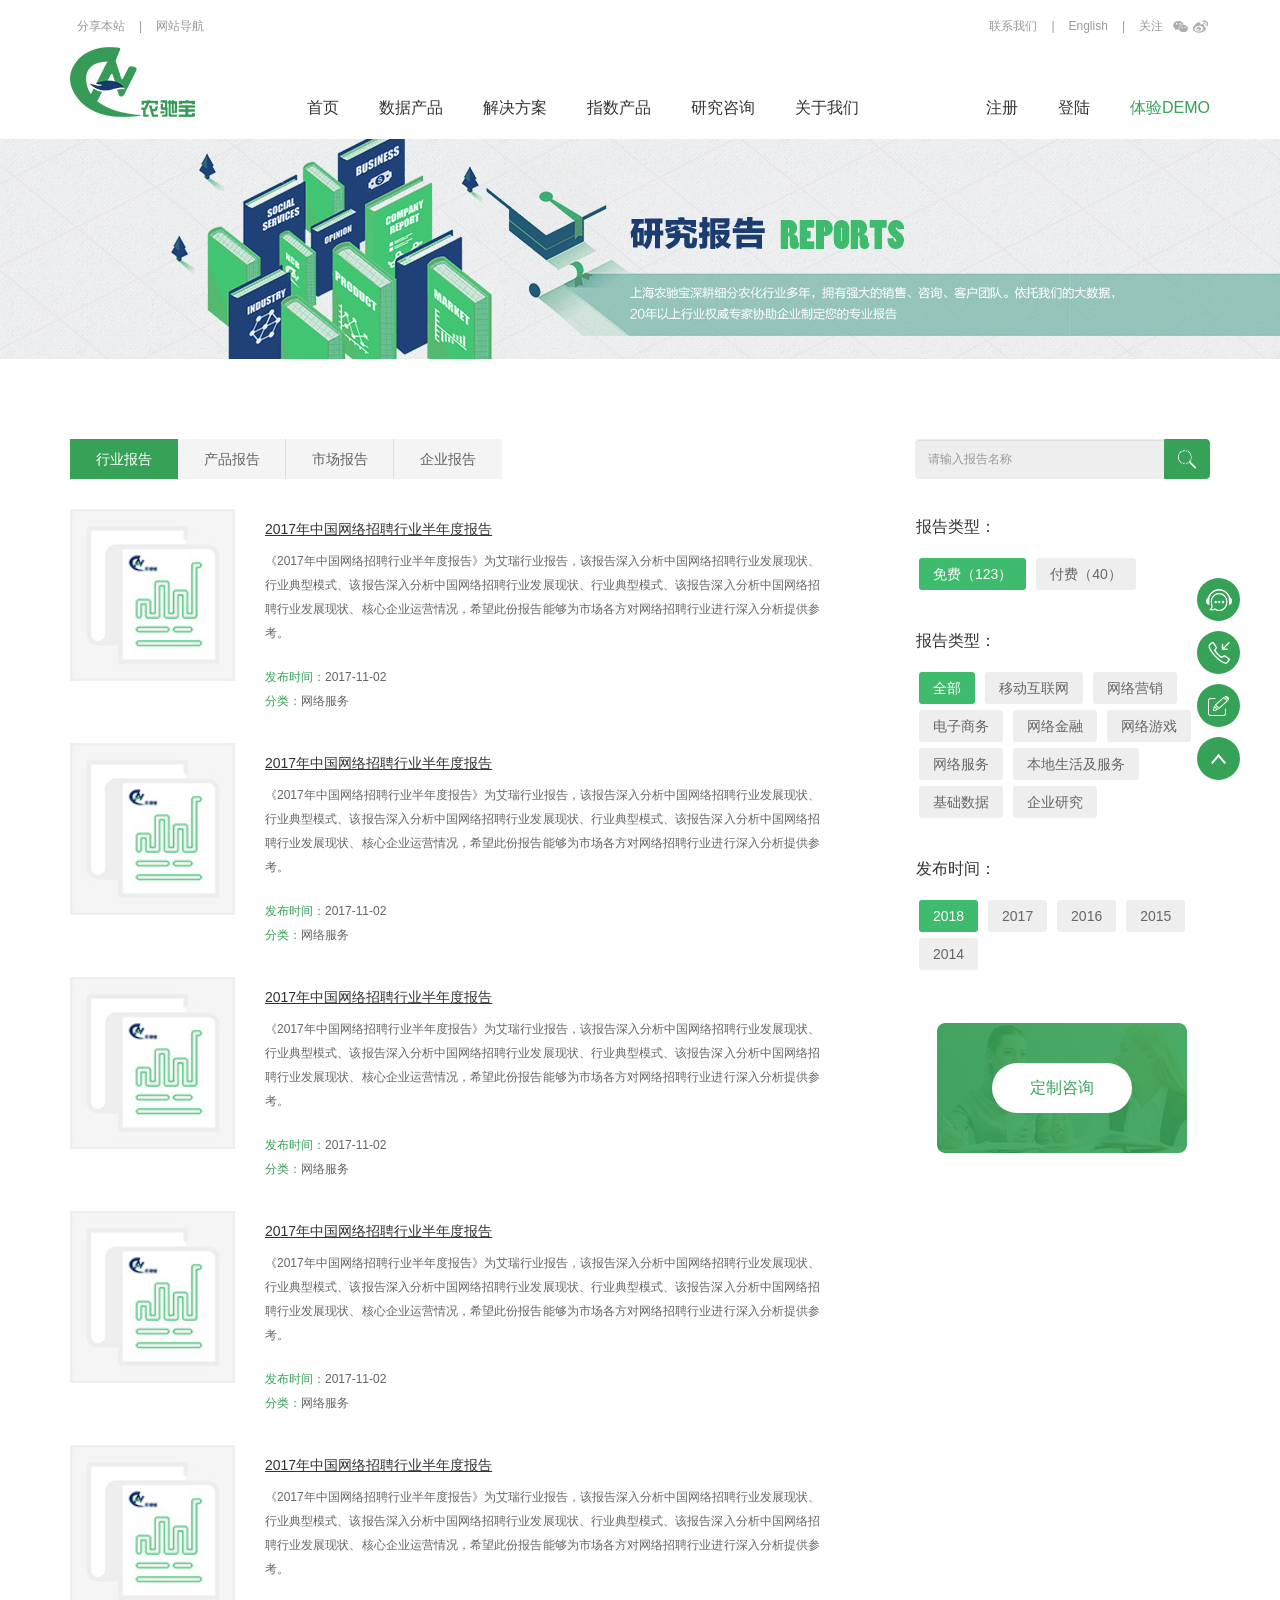
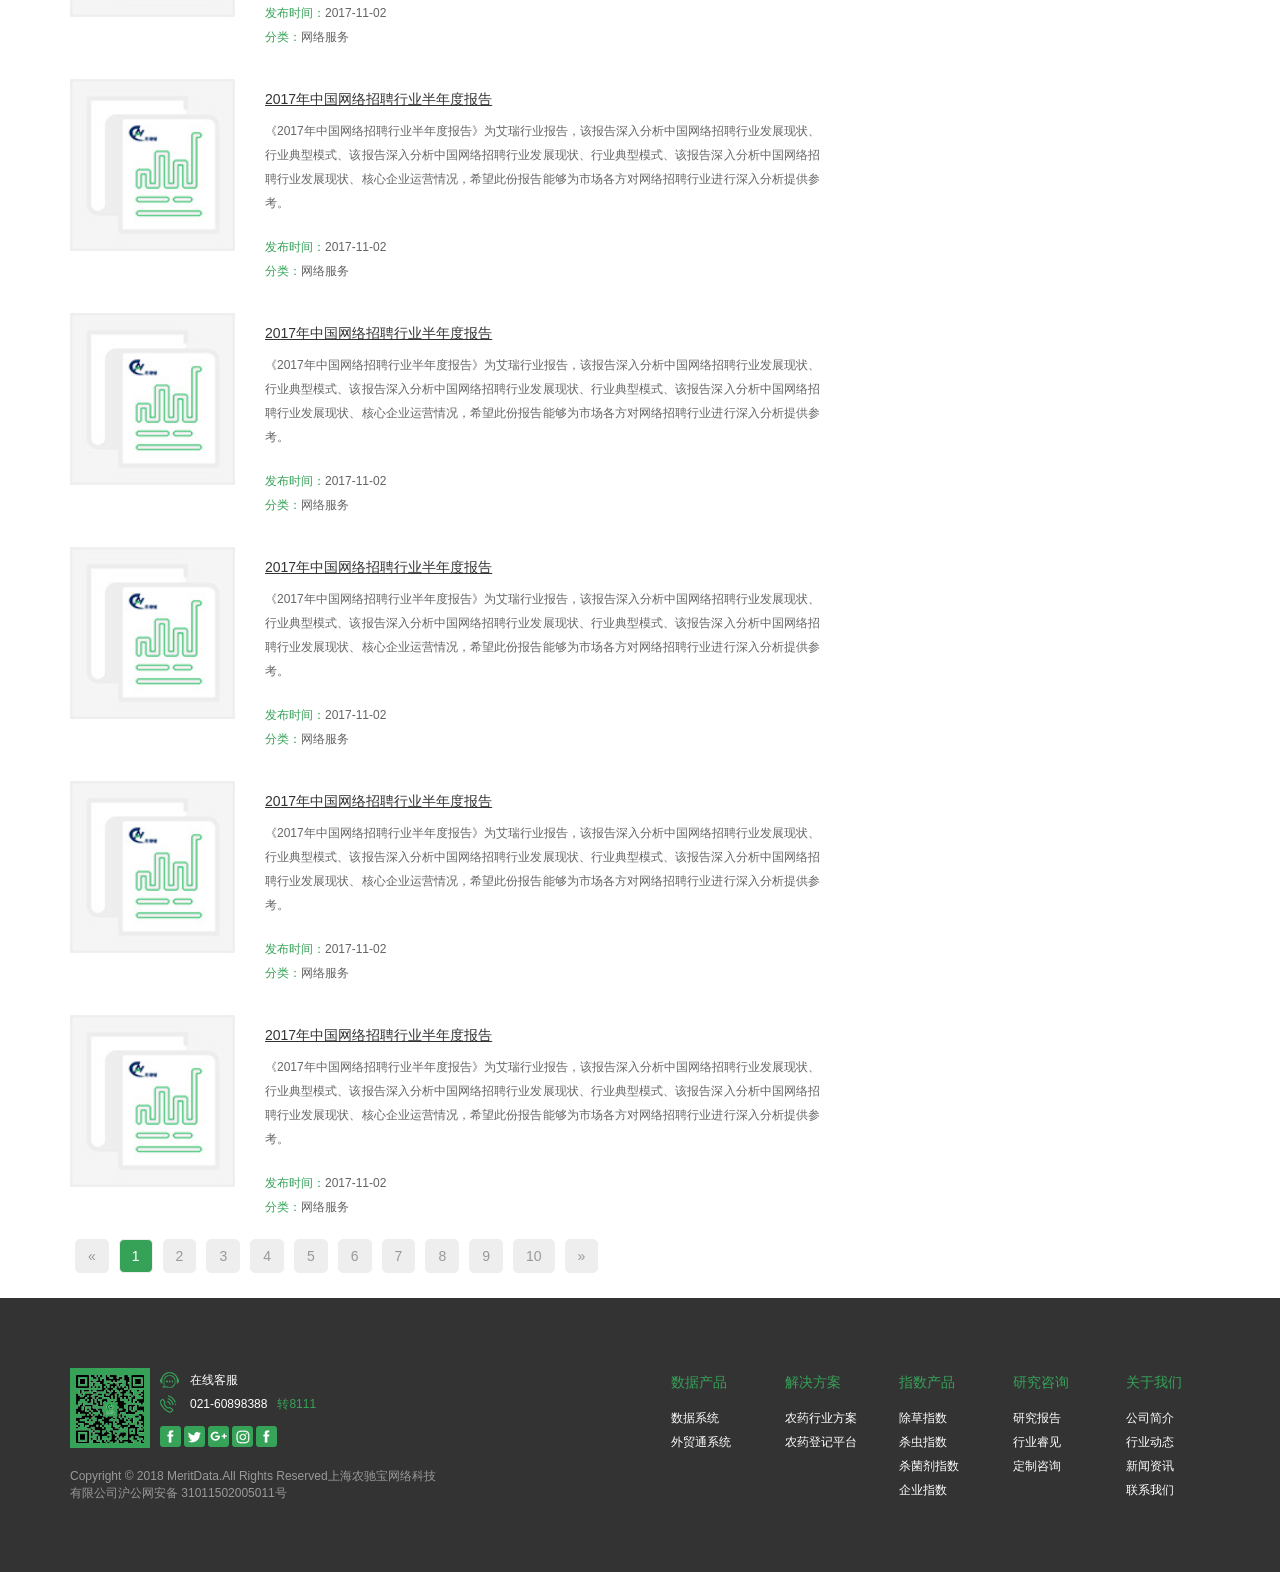
<file: hp_研究咨询_研究报告_行业报告(报告列表).html>
﻿<!DOCTYPE html>
<html lang="zh-CN">
<head>
	<meta charset="utf-8">
	<meta http-equiv="X-UA-Compatible" content="IE=edge">
	<meta name="viewport" content="width=device-width,minimum-scale=1.0,maximum-scale=1.0,user-scalable=no">
	<title>Bootstrap 101 Template</title>
	<script src="js/sc320.js"></script>
	<link href="css/bootstrap-grid-system.css" rel="stylesheet">
	<link href="css/bootstrap.css" rel="stylesheet">
	<link rel="stylesheet" href="css/common.css">
	<link rel="stylesheet" href="css/css.css">
	<link rel="stylesheet" href="css/adapter.css">

	<!-- HTML5 shim and Respond.js for IE8 support of HTML5 elements and media queries -->
	<!-- WARNING: Respond.js doesn't work if you view the page via file:// -->
    <!--[if lt IE 9]>
      <script src="https://cdn.bootcss.com/html5shiv/3.7.3/html5shiv.min.js"></script>
      <script src="https://cdn.bootcss.com/respond.js/1.4.2/respond.min.js"></script>
  <![endif]-->
</head>
<body>

<div class="header">
	<div class="container">
		<div class="row hidden-xs nav-layout-mouse-leave">
			<div class="col-xs-12">
				<div class="nav clear">
					<div class="fl">
						<span class="share">分享本站</span></span><span>|</span><span class="navigation">网站导航</span>
					</div>
					<div class="fr">
						<a href="#">联系我们</a><span>|</span><a href="#">English</a><span>|</span><a href="#">关注</a>
						<a href="#" class="icon icon"></a>
						<a href="#" class="icon icon-61"></a>
					</div>
				</div>
			</div>
			<div class="col-xs-12">
				<div class="nav-layout">
					<div class="share-layout">
						<a href="#" class="icon icon-1"></a>
						<a href="#" class="icon icon-2"></a>
						<a href="#" class="icon icon-3"></a>
						<a href="#" class="icon icon-4"></a>
					</div>
					<div class="navigation-layout">
						<div class="container">
							<div class="row">
								<div class="col-xs-12">
									<div class="row">
										<div class="col-md-10 col-md-offset-1">
											<div class="row">
												<div class="col-xs-2">
													<h3>首页</h3>
												</div>
												<div class="col-xs-2">
													<h3>数据产品</h3>
													<div class="item">
														<a href="#">数据系统</a>
													</div>
													<div class="item">
														<a href="#">外贸通系统</a>
													</div>
												</div>
												<div class="col-xs-2">
													<h3>解决方案</h3>
													<div class="item">
														<a href="#">农药行业方案</a>
													</div>
													<div class="item">
														<a href="#">农药登记平台</a>
													</div>
												</div>
												<div class="col-xs-2">
													<h3>指数产品</h3>
													<div class="item">
														<a href="#">除草指数</a>
													</div>
													<div class="item">
														<a href="#">杀虫指数</a>
													</div>
													<div class="item">
														<a href="#">杀菌剂指数</a>
													</div>
													<div class="item">
														<a href="#">企业指数</a>
													</div>
												</div>
												<div class="col-xs-2">
													<h3>研究咨询</h3>
													<div class="item">
														<a href="#">研究报告</a>
													</div>
													<ul class="list">
														<li>
															<a href="#"><span></span>行业报告</a>
														</li>
														<li>
															<a href="#"><span></span>产品报告</a>
														</li>
														<li>
															<a href="#"><span></span>市场报告</a>
														</li>
														<li>
															<a href="#"><span></span>企业报告</a>
														</li>
													</ul>
													<div class="item">
														<a href="#">农药登记平台</a>
													</div>
													<div class="item">
														<a href="#">行业睿见</a>
													</div>
													<div class="item">
														<a href="#">定制咨询</a>
													</div> 
												</div>
												<div class="col-xs-2">
													<h3>关于我们</h3>
													<div class="item">
														<a href="#">公司简介</a>
													</div>
													<div class="item">
														<a href="#">行业动态</a>
													</div>
													<div class="item">
														<a href="#">新闻资讯</a>
													</div>
													<div class="item">
														<a href="#">联系我们</a>
													</div>
												</div>
											</div>
										</div>
									</div>
								</div>
							</div>
						</div>
					</div>
				</div>
			</div>
		</div>
		<div class="row">
			<div class="col-xs-12 clear">
				<a href="#" class="fl brand">
					<img src="img/hcl_NCB_logo_green300.png" alt="">
				</a>
				<div class="menu hidden-xs fr">
					<div class="item">
						<div class="child-menu">
							<div class="item">
								<a class="target" href="#">首页</a>
							</div>
							<div class="item">
								<div class="target">数据产品</div>
								<div class="child-menu">
									<div class="item">
										<a href="#" class="target">数据系统</a>
									</div>
									<div class="item">
										<a href="#" class="target">外贸通系统</a>
									</div>
								</div>
							</div>
							<div class="item">
								<div class="target">解决方案</div>

								<div class="child-menu">
									<div class="item">
										<a href="#" class="target">农药行业方案</a>
									</div>
									<div class="item">
										<a href="#" class="target">农药登记平台</a>
									</div>
								</div>
							</div>
							<div class="item">
								<div class="target">指数产品</div>

								<div class="child-menu">
									<div class="item">
										<a href="#" class="target">除草指数</a>
									</div>
									<div class="item">
										<a href="#" class="target">杀虫指数</a>
									</div>
									<div class="item">
										<a href="#" class="target">杀菌剂指数</a>
									</div>
									<div class="item">
										<a href="#" class="target">企业指数</a>
									</div>
								</div>
							</div>
							<div class="item">
								<div class="target">研究咨询</div>
								<div class="child-menu">
									<div class="item">
										<div class="target">研究报告</div>
										<div class="child-menu">
											<div class="item">
												<a href="#" class="target">行业报告</a>
											</div>
											<div class="item">
												<a href="#" class="target">产品报告</a>
											</div>
											<div class="item">
												<a href="#" class="target">市场报告</a>
											</div>
											<div class="item">
												<a href="#" class="target">企业报告</a>
											</div>
										</div>
									</div>
									<div class="item">
										<a href="#" class="target">行业睿见</a>
									</div>
									<div class="item">
										<a href="#" class="target">专业定制</a>
									</div>
								</div>
							</div>
							<div class="item">
								<div class="target">关于我们</div>

								<div class="child-menu">

									<div class="item">
										<a href="#" class="target">公司简介</a>
									</div>
									<div class="item">
										<a href="#" class="target">新闻动态</a>
									</div>
									<div class="item">
										<a href="#" class="target">联系我们</a>
									</div>
								</div>
							</div>
						</div>
					</div>
					<div class="item pl127">
						<div class="child-menu">
							<div class="item">
								<a class="target" href="#">注册</a>
							</div>
							<div class="item">
								<a class="target" href="#">登陆</a>
							</div>
							<div class="item">
								<a class="target active" href="#">体验DEMO</a>
							</div>
						</div>
					</div>
				</div>
				<div class="mobile-menu visible-xs-block">
					<div class="child-menu">
						<div class="item">
							<a class="target" href="#">首页</a>
						</div>
						<div class="item">
							<div class="target">数据产品</div>
							<div class="child-menu">
								<div class="item">
									<a href="#" class="target back">菜单</a>
								</div>
								<div class="item">
									<a href="#" class="target">数据系统</a>
								</div>
								<div class="item">
									<a href="#" class="target">外贸通系统</a>
								</div>
							</div>
						</div>
						<div class="item">
							<div class="target">解决方案</div>

							<div class="child-menu">

								<div class="item">
									<a href="#" class="target back">菜单</a>
								</div>
								<div class="item">
									<a href="#" class="target">农药行业方案</a>
								</div>
								<div class="item">
									<a href="#" class="target">农药登记平台</a>
								</div>
							</div>
						</div>
						<div class="item">
							<div class="target">指数产品</div>

							<div class="child-menu">

								<div class="item">
									<a href="#" class="target back">菜单</a>
								</div>
								<div class="item">
									<a href="#" class="target">除草指数</a>
								</div>
								<div class="item">
									<a href="#" class="target">杀虫指数</a>
								</div>
								<div class="item">
									<a href="#" class="target">杀菌剂指数</a>
								</div>
								<div class="item">
									<a href="#" class="target">企业指数</a>
								</div>
							</div>
						</div>
						<div class="item">
							<div class="target">研究咨询</div>
							<div class="child-menu">

								<div class="item">
									<a href="#" class="target back">菜单</a>
								</div>
								<div class="item">
									<div class="target">研究报告</div>
									<div class="child-menu">
										<div class="item">
											<a href="#" class="target back">菜单</a>
										</div>
										<div class="item">
											<a href="#" class="target">行业报告</a>
										</div>
										<div class="item">
											<a href="#" class="target">产品报告</a>
										</div>
										<div class="item">
											<a href="#" class="target">市场报告</a>
										</div>
										<div class="item">
											<a href="#" class="target">企业报告</a>
										</div>
									</div>
								</div>
								<div class="item">
									<a href="#" class="target">行业睿见</a>
								</div>
								<div class="item">
									<a href="#" class="target">专业定制</a>
								</div>
							</div>
						</div>
						<div class="item">
							<div class="target">关于我们</div>

							<div class="child-menu">

								<div class="item">
									<a href="#" class="target back">菜单</a>
								</div>
								<div class="item">
									<a href="#" class="target">公司简介</a>
								</div>
								<div class="item">
									<a href="#" class="target">新闻动态</a>
								</div>
								<div class="item">
									<a href="#" class="target">联系我们</a>
								</div>
							</div>
						</div>
						<div class="item">
							<a class="target" href="#">注册</a>
						</div>
						<div class="item">
							<a class="target" href="#">登陆</a>
						</div>
						<div class="item">
							<a class="target active" href="#">体验DEMO</a>
						</div>
					</div>
				</div>
				<div class="toggle-mobile-bottom fr"><span></span></div>
				<div class="mobile-layout"></div>
			</div>
		</div>
	</div>
</div>

	<div class="analysis-bannar"></div>
	<div class="container analysis">
		<div class="row">
			<div class="col-lg-8 col-sm-12 left">
				<div class="analysis-tit">
					<ul>
						<li class="acti">
							行业报告
						</li>
						<li>
							产品报告
						</li>
						<li>
							市场报告
						</li>
						<li>
							企业报告
						</li>
					</ul>
				</div>
				<div class="analysis-list">
					<div class="row">
						<div class="col-lg-3 col-sm-4">
							<img src="img/himg1.jpg" alt="" />
						</div>
						<div class="col-lg-9 col-sm-8">
							<h2>2017年中国网络招聘行业半年度报告</h2>
							<p>
								《2017年中国网络招聘行业半年度报告》为艾瑞行业报告，该报告深入分析中国网络招聘行业发展现状、行业典型模式、该报告深入分析中国网络招聘行业发展现状、行业典型模式、该报告深入分析中国网络招聘行业发展现状、核心企业运营情况，希望此份报告能够为市场各方对网络招聘行业进行深入分析提供参考。
							</p>
							<h6>
								<span><em>发布时间：</em>2017-11-02</span>
								<span><em>分类：</em>网络服务</span>
							</h6>
						</div>
					</div>
					<div class="row">
						<div class="col-lg-3 col-sm-4">
							<img src="img/himg1.jpg" alt="" />
						</div>
						<div class="col-lg-9 col-sm-8">
							<h2>2017年中国网络招聘行业半年度报告</h2>
							<p>
								《2017年中国网络招聘行业半年度报告》为艾瑞行业报告，该报告深入分析中国网络招聘行业发展现状、行业典型模式、该报告深入分析中国网络招聘行业发展现状、行业典型模式、该报告深入分析中国网络招聘行业发展现状、核心企业运营情况，希望此份报告能够为市场各方对网络招聘行业进行深入分析提供参考。
							</p>
							<h6>
								<span><em>发布时间：</em>2017-11-02</span>
								<span><em>分类：</em>网络服务</span>
							</h6>
						</div>
					</div>
					<div class="row">
						<div class="col-lg-3 col-sm-4">
							<img src="img/himg1.jpg" alt="" />
						</div>
						<div class="col-lg-9 col-sm-8">
							<h2>2017年中国网络招聘行业半年度报告</h2>
							<p>
								《2017年中国网络招聘行业半年度报告》为艾瑞行业报告，该报告深入分析中国网络招聘行业发展现状、行业典型模式、该报告深入分析中国网络招聘行业发展现状、行业典型模式、该报告深入分析中国网络招聘行业发展现状、核心企业运营情况，希望此份报告能够为市场各方对网络招聘行业进行深入分析提供参考。
							</p>
							<h6>
								<span><em>发布时间：</em>2017-11-02</span>
								<span><em>分类：</em>网络服务</span>
							</h6>
						</div>
					</div>
					<div class="row">
						<div class="col-lg-3 col-sm-4">
							<img src="img/himg1.jpg" alt="" />
						</div>
						<div class="col-lg-9 col-sm-8">
							<h2>2017年中国网络招聘行业半年度报告</h2>
							<p>
								《2017年中国网络招聘行业半年度报告》为艾瑞行业报告，该报告深入分析中国网络招聘行业发展现状、行业典型模式、该报告深入分析中国网络招聘行业发展现状、行业典型模式、该报告深入分析中国网络招聘行业发展现状、核心企业运营情况，希望此份报告能够为市场各方对网络招聘行业进行深入分析提供参考。
							</p>
							<h6>
								<span><em>发布时间：</em>2017-11-02</span>
								<span><em>分类：</em>网络服务</span>
							</h6>
						</div>
					</div>
					<div class="row">
						<div class="col-lg-3 col-sm-4">
							<img src="img/himg1.jpg" alt="" />
						</div>
						<div class="col-lg-9 col-sm-8">
							<h2>2017年中国网络招聘行业半年度报告</h2>
							<p>
								《2017年中国网络招聘行业半年度报告》为艾瑞行业报告，该报告深入分析中国网络招聘行业发展现状、行业典型模式、该报告深入分析中国网络招聘行业发展现状、行业典型模式、该报告深入分析中国网络招聘行业发展现状、核心企业运营情况，希望此份报告能够为市场各方对网络招聘行业进行深入分析提供参考。
							</p>
							<h6>
								<span><em>发布时间：</em>2017-11-02</span>
								<span><em>分类：</em>网络服务</span>
							</h6>
						</div>
					</div>
					<div class="row">
						<div class="col-lg-3 col-sm-4">
							<img src="img/himg1.jpg" alt="" />
						</div>
						<div class="col-lg-9 col-sm-8">
							<h2>2017年中国网络招聘行业半年度报告</h2>
							<p>
								《2017年中国网络招聘行业半年度报告》为艾瑞行业报告，该报告深入分析中国网络招聘行业发展现状、行业典型模式、该报告深入分析中国网络招聘行业发展现状、行业典型模式、该报告深入分析中国网络招聘行业发展现状、核心企业运营情况，希望此份报告能够为市场各方对网络招聘行业进行深入分析提供参考。
							</p>
							<h6>
								<span><em>发布时间：</em>2017-11-02</span>
								<span><em>分类：</em>网络服务</span>
							</h6>
						</div>
					</div>
					<div class="row">
						<div class="col-lg-3 col-sm-4">
							<img src="img/himg1.jpg" alt="" />
						</div>
						<div class="col-lg-9 col-sm-8">
							<h2>2017年中国网络招聘行业半年度报告</h2>
							<p>
								《2017年中国网络招聘行业半年度报告》为艾瑞行业报告，该报告深入分析中国网络招聘行业发展现状、行业典型模式、该报告深入分析中国网络招聘行业发展现状、行业典型模式、该报告深入分析中国网络招聘行业发展现状、核心企业运营情况，希望此份报告能够为市场各方对网络招聘行业进行深入分析提供参考。
							</p>
							<h6>
								<span><em>发布时间：</em>2017-11-02</span>
								<span><em>分类：</em>网络服务</span>
							</h6>
						</div>
					</div>
					<div class="row">
						<div class="col-lg-3 col-sm-4">
							<img src="img/himg1.jpg" alt="" />
						</div>
						<div class="col-lg-9 col-sm-8">
							<h2>2017年中国网络招聘行业半年度报告</h2>
							<p>
								《2017年中国网络招聘行业半年度报告》为艾瑞行业报告，该报告深入分析中国网络招聘行业发展现状、行业典型模式、该报告深入分析中国网络招聘行业发展现状、行业典型模式、该报告深入分析中国网络招聘行业发展现状、核心企业运营情况，希望此份报告能够为市场各方对网络招聘行业进行深入分析提供参考。
							</p>
							<h6>
								<span><em>发布时间：</em>2017-11-02</span>
								<span><em>分类：</em>网络服务</span>
							</h6>
						</div>
					</div>
					<div class="row">
						<div class="col-lg-3 col-sm-4">
							<img src="img/himg1.jpg" alt="" />
						</div>
						<div class="col-lg-9 col-sm-8">
							<h2>2017年中国网络招聘行业半年度报告</h2>
							<p>
								《2017年中国网络招聘行业半年度报告》为艾瑞行业报告，该报告深入分析中国网络招聘行业发展现状、行业典型模式、该报告深入分析中国网络招聘行业发展现状、行业典型模式、该报告深入分析中国网络招聘行业发展现状、核心企业运营情况，希望此份报告能够为市场各方对网络招聘行业进行深入分析提供参考。
							</p>
							<h6>
								<span><em>发布时间：</em>2017-11-02</span>
								<span><em>分类：</em>网络服务</span>
							</h6>
						</div>
					</div>
					<div class="row">
						<div class="col-lg-3 col-sm-4">
							<img src="img/himg1.jpg" alt="" />
						</div>
						<div class="col-lg-9 col-sm-8">
							<h2>2017年中国网络招聘行业半年度报告</h2>
							<p>
								《2017年中国网络招聘行业半年度报告》为艾瑞行业报告，该报告深入分析中国网络招聘行业发展现状、行业典型模式、该报告深入分析中国网络招聘行业发展现状、行业典型模式、该报告深入分析中国网络招聘行业发展现状、核心企业运营情况，希望此份报告能够为市场各方对网络招聘行业进行深入分析提供参考。
							</p>
							<h6>
								<span><em>发布时间：</em>2017-11-02</span>
								<span><em>分类：</em>网络服务</span>
							</h6>
						</div>
					</div>
				</div>

					<nav aria-label="Page navigation" class="page1">
					  <ul class="pagination">
					    <li>
					      <a href="#" aria-label="Previous">
					        <span aria-hidden="true">&laquo;</span>
					      </a>
					    </li>
					    <li class="active"><a href="#">1</a></li>
					    <li><a href="#">2</a></li>
					    <li><a href="#">3</a></li>
					    <li><a href="#">4</a></li>
					    <li><a href="#">5</a></li>
					    <li class="lis"><a href="#">6</a></li>
					    <li class="lis"><a href="#">7</a></li>
					    <li class="lis"><a href="#">8</a></li>
					    <li class="lis"><a href="#">9</a></li>
					    <li class="lis"><a href="#">10</a></li>
					    <li>
					      <a href="#" aria-label="Next">
					        <span aria-hidden="true">&raquo;</span>
					      </a>
					    </li>
					  </ul>
					</nav>
			</div>
			<div class="col-lg-4 col-sm-12 right">
				<div class="row">
					<div class="col-lg-10 col-lg-offset-2">
						<div class="input-group analysis-search">
						  <input type="text" class="form-control" placeholder="请输入报告名称" aria-describedby="basic-addon2">
						  <span class="input-group-addon" id="basic-addon2"><img src="img/pico1.png" alt="" /></span>
						</div>
						<div class="options">
							<div class="row">
								<h4>
									报告类型：
								</h4>
								<p>
									<span class="acti">
										免费（123）
									</span>
									<span>
										付费（40）
									</span>
								</p>
							</div>
							<div class="row">
								<h4>
									报告类型：
								</h4>
								<p>
									<span class="acti">
										全部
									</span>
									<span>
										移动互联网
									</span>
									<span>
										网络营销
									</span>
									<span>
										电子商务
									</span>
									<span>
										网络金融
									</span>
									<span>
										 网络游戏
									</span>
									<span>
										网络服务
									</span>
									<span>
										本地生活及服务
									</span>
									<span>
										基础数据
									</span>
									<span>
										企业研究
									</span>
								</p>
							</div>
							<div class="row">
								<h4>
									发布时间：
								</h4>
								<p>
									<span class="acti">
										2018
									</span>
									<span>
										2017
									</span>
									<span>
										2016
									</span>
									<span>
										2015
									</span>
									<span>
										2014
									</span>
								</p>
							</div>
							<div class="row">
								<div class="custom">
									<a href="#">定制咨询</a>
								</div>
							</div>
						</div>
					</div>
				</div>
			</div>
		</div>
	</div>
<div class="footer">
	<div class="container clear">
		<div class="row">
			<div class="col-md-5">
				<div class="row">
					<div class="col-xs-12">
						<div class="clear">
							<div class="qrcode fl">
								<img src="img/hcl_ercode.jpg" alt="">
							</div>
							<div class="content fl">
								<a href="#" class="online-server">在线客服</a>
								<a href="#">021-60898388<span>转8111</span></a>
								<div class="list clear">
									<a href="#" class="icon icon1"></a>
									<a href="#" class="icon icon2"></a>
									<a href="#" class="icon icon3"></a>
									<a href="#" class="icon icon4"></a>
									<a href="#" class="icon icon5"></a>
								</div>
							</div>
						</div>
					</div>
				</div>
				<div class="row">
					<div class="col-xs-12">
						<p class="copyright">Copyright © 2018 MeritData.All Rights Reserved上海农驰宝网络科技有限公司沪公网安备 31011502005011号</p>
					</div>
				</div>
			</div>
			<div class="col-md-7">
				<div class="row">
					<div class="col-xs-12">
						<div class="list">
							<div class="row">
								<div class="col-xs-4 col-sm-2 col-sm-offset-1 col-md-2 col-md-offset-2">
									<h3>数据产品</h3>
									<div class="item">
										<a href="#">数据系统</a>
									</div>
									<div class="item">
										<a href="#">外贸通系统</a>
									</div>
								</div>
								<div class="col-xs-4 col-sm-2 col-md-2">
									<h3>解决方案</h3>
									<div class="item">
										<a href="#">农药行业方案</a>
									</div>
									<div class="item">
										<a href="#">农药登记平台</a>
									</div>
								</div>
								<div class="col-xs-4 col-sm-2 col-md-2">
									<h3>指数产品</h3>
									<div class="item">
										<a href="#">除草指数</a>
									</div>
									<div class="item">
										<a href="#">杀虫指数</a>
									</div>
									<div class="item">
										<a href="#">杀菌剂指数</a>
									</div>
									<div class="item">
										<a href="#">企业指数</a>
									</div>
								</div>
								<div class="col-xs-4 col-sm-2 col-md-2">
									<h3>研究咨询</h3>
									<div class="item">
										<a href="#">研究报告</a>
									</div>
									<div class="item">
										<a href="#">行业睿见</a>
									</div>
									<div class="item">
										<a href="#">定制咨询</a>
									</div> 
								</div>
								<div class="col-xs-4 col-sm-2 col-md-2">
									<h3>关于我们</h3>
									<div class="item">
										<a href="#">公司简介</a>
									</div>
									<div class="item">
										<a href="#">行业动态</a>
									</div>
									<div class="item">
										<a href="#">新闻资讯</a>
									</div>
									<div class="item">
										<a href="#">联系我们</a>
									</div>
								</div>
							</div>
						</div>
					</div>
				</div>
			</div>
		</div>
	</div>
</div>
<div class="pof-layout-nav">
	<div class="btn online-white" href="#">
		<div class=" online-white icon"></div>
		<div class="span">在线客服</div>
	</div>
	<div class="btn tel-white" href="#">
		<div class=" tel-white icon"></div>
	</div>
	<div class="btn area" href="#">
		<div class=" icon area"></div>
	</div>
	<div class="btn arrow-top" href="#">
		<div class=" arrow-top icon"></div>
	</div>
</div>
<script data-main="js/main.js" src="js/require.js"></script>

	<script data-main="js/main.js" src="js/jquery-1.12.4.min.js"></script>
	<script type="text/javascript">
		$('.options p span').click(function(){
			$(this).addClass('acti').siblings().removeClass('acti')
		})
	</script>
</body>
</html>
</file>
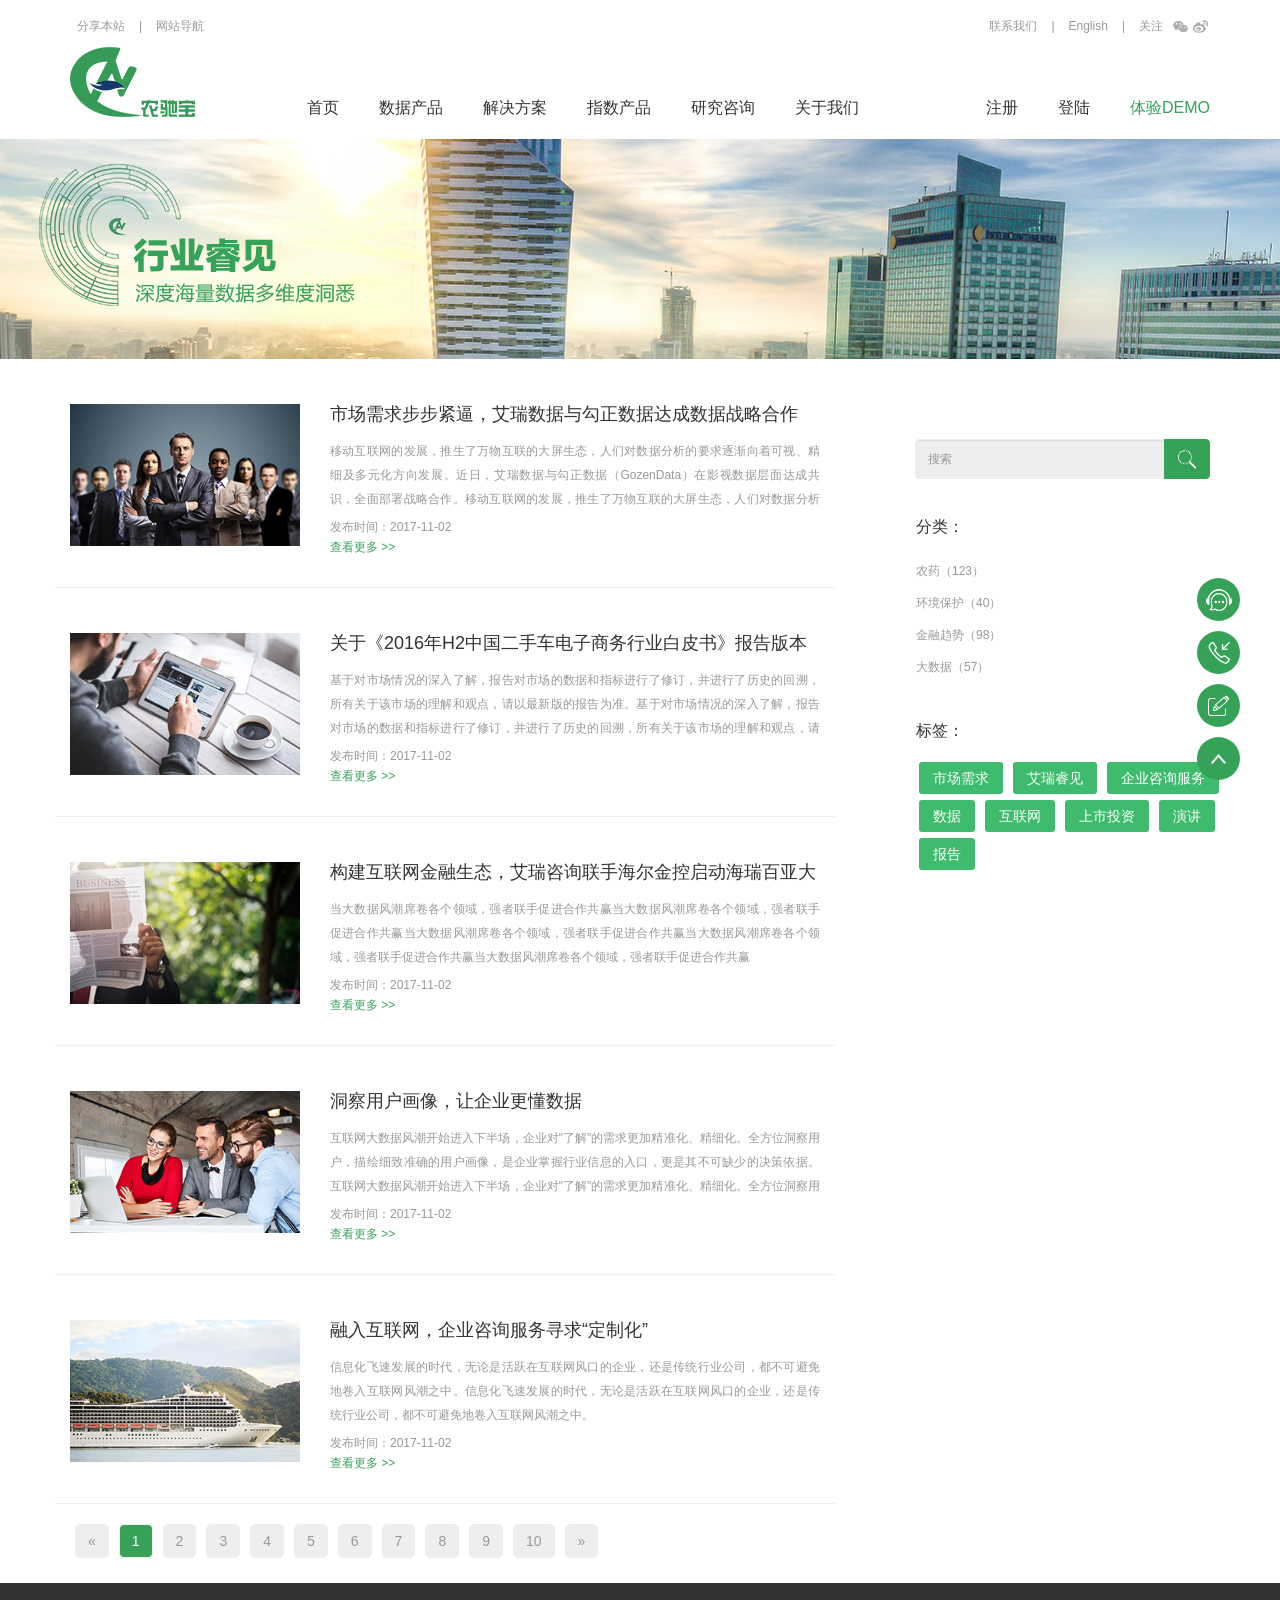
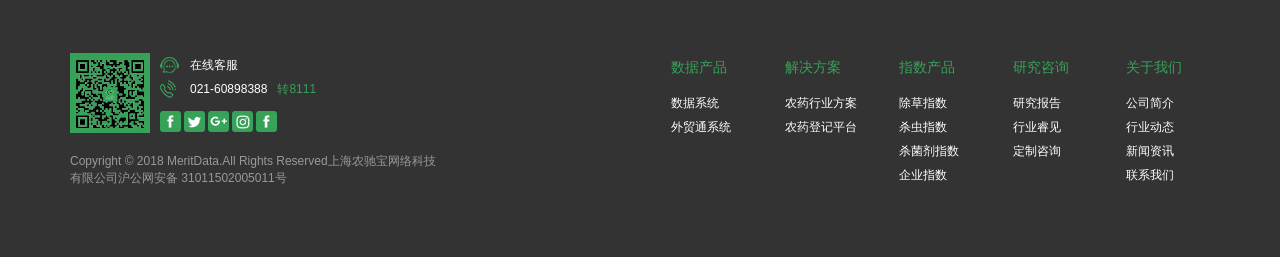
<file: hp_研究咨询_行业睿见.html>
﻿<!DOCTYPE html>
<html lang="zh-CN">
<head>
	<meta charset="utf-8">
	<meta http-equiv="X-UA-Compatible" content="IE=edge">
	<meta name="viewport" content="width=device-width,minimum-scale=1.0,maximum-scale=1.0,user-scalable=no">
	<title>Bootstrap 101 Template</title>
	<script src="js/sc320.js"></script>
	<link href="css/bootstrap-grid-system.css" rel="stylesheet">
	<link href="css/bootstrap.css" rel="stylesheet">
	<link rel="stylesheet" href="css/common.css">
	<link rel="stylesheet" href="css/css.css">
	<link rel="stylesheet" href="css/adapter.css">

	<!-- HTML5 shim and Respond.js for IE8 support of HTML5 elements and media queries -->
	<!-- WARNING: Respond.js doesn't work if you view the page via file:// -->
    <!--[if lt IE 9]>
      <script src="https://cdn.bootcss.com/html5shiv/3.7.3/html5shiv.min.js"></script>
      <script src="https://cdn.bootcss.com/respond.js/1.4.2/respond.min.js"></script>
  <![endif]-->
</head>
<body>
	
<div class="header">
	<div class="container">
		<div class="row hidden-xs nav-layout-mouse-leave">
			<div class="col-xs-12">
				<div class="nav clear">
					<div class="fl">
						<span class="share">分享本站</span></span><span>|</span><span class="navigation">网站导航</span>
					</div>
					<div class="fr">
						<a href="#">联系我们</a><span>|</span><a href="#">English</a><span>|</span><a href="#">关注</a>
						<a href="#" class="icon icon"></a>
						<a href="#" class="icon icon-61"></a>
					</div>
				</div>
			</div>
			<div class="col-xs-12">
				<div class="nav-layout">
					<div class="share-layout">
						<a href="#" class="icon icon-1"></a>
						<a href="#" class="icon icon-2"></a>
						<a href="#" class="icon icon-3"></a>
						<a href="#" class="icon icon-4"></a>
					</div>
					<div class="navigation-layout">
						<div class="container">
							<div class="row">
								<div class="col-xs-12">
									<div class="row">
										<div class="col-md-10 col-md-offset-1">
											<div class="row">
												<div class="col-xs-2">
													<h3>首页</h3>
												</div>
												<div class="col-xs-2">
													<h3>数据产品</h3>
													<div class="item">
														<a href="#">数据系统</a>
													</div>
													<div class="item">
														<a href="#">外贸通系统</a>
													</div>
												</div>
												<div class="col-xs-2">
													<h3>解决方案</h3>
													<div class="item">
														<a href="#">农药行业方案</a>
													</div>
													<div class="item">
														<a href="#">农药登记平台</a>
													</div>
												</div>
												<div class="col-xs-2">
													<h3>指数产品</h3>
													<div class="item">
														<a href="#">除草指数</a>
													</div>
													<div class="item">
														<a href="#">杀虫指数</a>
													</div>
													<div class="item">
														<a href="#">杀菌剂指数</a>
													</div>
													<div class="item">
														<a href="#">企业指数</a>
													</div>
												</div>
												<div class="col-xs-2">
													<h3>研究咨询</h3>
													<div class="item">
														<a href="#">研究报告</a>
													</div>
													<ul class="list">
														<li>
															<a href="#"><span></span>行业报告</a>
														</li>
														<li>
															<a href="#"><span></span>产品报告</a>
														</li>
														<li>
															<a href="#"><span></span>市场报告</a>
														</li>
														<li>
															<a href="#"><span></span>企业报告</a>
														</li>
													</ul>
													<div class="item">
														<a href="#">农药登记平台</a>
													</div>
													<div class="item">
														<a href="#">行业睿见</a>
													</div>
													<div class="item">
														<a href="#">定制咨询</a>
													</div> 
												</div>
												<div class="col-xs-2">
													<h3>关于我们</h3>
													<div class="item">
														<a href="#">公司简介</a>
													</div>
													<div class="item">
														<a href="#">行业动态</a>
													</div>
													<div class="item">
														<a href="#">新闻资讯</a>
													</div>
													<div class="item">
														<a href="#">联系我们</a>
													</div>
												</div>
											</div>
										</div>
									</div>
								</div>
							</div>
						</div>
					</div>
				</div>
			</div>
		</div>
		<div class="row">
			<div class="col-xs-12 clear">
				<a href="#" class="fl brand">
					<img src="img/hcl_NCB_logo_green300.png" alt="">
				</a>
				<div class="menu hidden-xs fr">
					<div class="item">
						<div class="child-menu">
							<div class="item">
								<a class="target" href="#">首页</a>
							</div>
							<div class="item">
								<div class="target">数据产品</div>
								<div class="child-menu">
									<div class="item">
										<a href="#" class="target">数据系统</a>
									</div>
									<div class="item">
										<a href="#" class="target">外贸通系统</a>
									</div>
								</div>
							</div>
							<div class="item">
								<div class="target">解决方案</div>

								<div class="child-menu">
									<div class="item">
										<a href="#" class="target">农药行业方案</a>
									</div>
									<div class="item">
										<a href="#" class="target">农药登记平台</a>
									</div>
								</div>
							</div>
							<div class="item">
								<div class="target">指数产品</div>

								<div class="child-menu">
									<div class="item">
										<a href="#" class="target">除草指数</a>
									</div>
									<div class="item">
										<a href="#" class="target">杀虫指数</a>
									</div>
									<div class="item">
										<a href="#" class="target">杀菌剂指数</a>
									</div>
									<div class="item">
										<a href="#" class="target">企业指数</a>
									</div>
								</div>
							</div>
							<div class="item">
								<div class="target">研究咨询</div>
								<div class="child-menu">
									<div class="item">
										<div class="target">研究报告</div>
										<div class="child-menu">
											<div class="item">
												<a href="#" class="target">行业报告</a>
											</div>
											<div class="item">
												<a href="#" class="target">产品报告</a>
											</div>
											<div class="item">
												<a href="#" class="target">市场报告</a>
											</div>
											<div class="item">
												<a href="#" class="target">企业报告</a>
											</div>
										</div>
									</div>
									<div class="item">
										<a href="#" class="target">行业睿见</a>
									</div>
									<div class="item">
										<a href="#" class="target">专业定制</a>
									</div>
								</div>
							</div>
							<div class="item">
								<div class="target">关于我们</div>

								<div class="child-menu">

									<div class="item">
										<a href="#" class="target">公司简介</a>
									</div>
									<div class="item">
										<a href="#" class="target">新闻动态</a>
									</div>
									<div class="item">
										<a href="#" class="target">联系我们</a>
									</div>
								</div>
							</div>
						</div>
					</div>
					<div class="item pl127">
						<div class="child-menu">
							<div class="item">
								<a class="target" href="#">注册</a>
							</div>
							<div class="item">
								<a class="target" href="#">登陆</a>
							</div>
							<div class="item">
								<a class="target active" href="#">体验DEMO</a>
							</div>
						</div>
					</div>
				</div>
				<div class="mobile-menu visible-xs-block">
					<div class="child-menu">
						<div class="item">
							<a class="target" href="#">首页</a>
						</div>
						<div class="item">
							<div class="target">数据产品</div>
							<div class="child-menu">
								<div class="item">
									<a href="#" class="target back">菜单</a>
								</div>
								<div class="item">
									<a href="#" class="target">数据系统</a>
								</div>
								<div class="item">
									<a href="#" class="target">外贸通系统</a>
								</div>
							</div>
						</div>
						<div class="item">
							<div class="target">解决方案</div>

							<div class="child-menu">

								<div class="item">
									<a href="#" class="target back">菜单</a>
								</div>
								<div class="item">
									<a href="#" class="target">农药行业方案</a>
								</div>
								<div class="item">
									<a href="#" class="target">农药登记平台</a>
								</div>
							</div>
						</div>
						<div class="item">
							<div class="target">指数产品</div>

							<div class="child-menu">

								<div class="item">
									<a href="#" class="target back">菜单</a>
								</div>
								<div class="item">
									<a href="#" class="target">除草指数</a>
								</div>
								<div class="item">
									<a href="#" class="target">杀虫指数</a>
								</div>
								<div class="item">
									<a href="#" class="target">杀菌剂指数</a>
								</div>
								<div class="item">
									<a href="#" class="target">企业指数</a>
								</div>
							</div>
						</div>
						<div class="item">
							<div class="target">研究咨询</div>
							<div class="child-menu">

								<div class="item">
									<a href="#" class="target back">菜单</a>
								</div>
								<div class="item">
									<div class="target">研究报告</div>
									<div class="child-menu">
										<div class="item">
											<a href="#" class="target back">菜单</a>
										</div>
										<div class="item">
											<a href="#" class="target">行业报告</a>
										</div>
										<div class="item">
											<a href="#" class="target">产品报告</a>
										</div>
										<div class="item">
											<a href="#" class="target">市场报告</a>
										</div>
										<div class="item">
											<a href="#" class="target">企业报告</a>
										</div>
									</div>
								</div>
								<div class="item">
									<a href="#" class="target">行业睿见</a>
								</div>
								<div class="item">
									<a href="#" class="target">专业定制</a>
								</div>
							</div>
						</div>
						<div class="item">
							<div class="target">关于我们</div>

							<div class="child-menu">

								<div class="item">
									<a href="#" class="target back">菜单</a>
								</div>
								<div class="item">
									<a href="#" class="target">公司简介</a>
								</div>
								<div class="item">
									<a href="#" class="target">新闻动态</a>
								</div>
								<div class="item">
									<a href="#" class="target">联系我们</a>
								</div>
							</div>
						</div>
						<div class="item">
							<a class="target" href="#">注册</a>
						</div>
						<div class="item">
							<a class="target" href="#">登陆</a>
						</div>
						<div class="item">
							<a class="target active" href="#">体验DEMO</a>
						</div>
					</div>
				</div>
				<div class="toggle-mobile-bottom fr"><span></span></div>
				<div class="mobile-layout"></div>
			</div>
		</div>
	</div>
</div>

	<div class="analysis-bannar analysis-bannar2"></div>
	<div class="container analysis">
		<div class="row">
			<div class="col-lg-8 col-sm-12 left left1">
				<div class="analysis-list analysis-list-border">
					<div class="row">
						<div class="col-lg-4 col-sm-4">
							<img src="img/h-im2.jpg" alt="" />
						</div>
						<div class="col-lg-8 col-sm-8">
							<h2>市场需求步步紧逼，艾瑞数据与勾正数据达成数据战略合作</h2>
							<p>
								移动互联网的发展，推生了万物互联的大屏生态，人们对数据分析的要求逐渐向着可视、精细及多元化方向发展。近日，艾瑞数据与勾正数据（GozenData）在影视数据层面达成共识，全面部署战略合作。移动互联网的发展，推生了万物互联的大屏生态，人们对数据分析的要求逐渐向着可视、精细及多元化方向发展。
近日，艾瑞数据与勾正数据（GozenData）在影视数据层面达成共识，全面部署战略合作。
							</p>
							<h6>
								<span>发布时间：2017-11-02</span>
								<span><a href="#">查看更多 >></a></span>
							</h6>
						</div>
					</div>
					<div class="row">
						<div class="col-lg-4 col-sm-4">
							<img src="img/h-im3.jpg" alt="" />
						</div>
						<div class="col-lg-8 col-sm-8">
							<h2>关于《2016年H2中国二手车电子商务行业白皮书》报告版本更新的说明</h2>
							<p>
								基于对市场情况的深入了解，报告对市场的数据和指标进行了修订，并进行了历史的回溯，所有关于该市场的理解和观点，请以最新版的报告为准。基于对市场情况的深入了解，报告对市场的数据和指标进行了修订，并进行了历史的回溯，所有关于该市场的理解和观点，请以最新版的报告为准。
							</p>
							<h6>
								<span>发布时间：2017-11-02</span>
								<span><a href="#">查看更多 >></a></span>
							</h6>
						</div>
					</div>
					<div class="row">
						<div class="col-lg-4 col-sm-4">
							<img src="img/h-im4.jpg" alt="" />
						</div>
						<div class="col-lg-8 col-sm-8">
							<h2>构建互联网金融生态，艾瑞咨询联手海尔金控启动海瑞百亚大数据基金</h2>
							<p>
								当大数据风潮席卷各个领域，强者联手促进合作共赢当大数据风潮席卷各个领域，强者联手促进合作共赢当大数据风潮席卷各个领域，强者联手促进合作共赢当大数据风潮席卷各个领域，强者联手促进合作共赢当大数据风潮席卷各个领域，强者联手促进合作共赢
							</p>
							<h6>
								<span>发布时间：2017-11-02</span>
								<span><a href="#">查看更多 >></a></span>
							</h6>
						</div>
					</div>
					<div class="row">
						<div class="col-lg-4 col-sm-4">
							<img src="img/h-im5.jpg" alt="" />
						</div>
						<div class="col-lg-8 col-sm-8">
							<h2>洞察用户画像，让企业更懂数据</h2>
							<p>
								互联网大数据风潮开始进入下半场，企业对"了解"的需求更加精准化、精细化。全方位洞察用户，描绘细致准确的用户画像，是企业掌握行业信息的入口，更是其不可缺少的决策依据。互联网大数据风潮开始进入下半场，企业对"了解"的需求更加精准化、精细化。全方位洞察用户，描绘细致准确的用户画像，是企业掌握行业信息的入口，更是其不可缺少的决策依据。
							</p>
							<h6>
								<span>发布时间：2017-11-02</span>
								<span><a href="#">查看更多 >></a></span>
							</h6>
						</div>
					</div>
					<div class="row">
						<div class="col-lg-4 col-sm-4">
							<img src="img/h-im6.jpg" alt="" />
						</div>
						<div class="col-lg-8 col-sm-8">
							<h2>融入互联网，企业咨询服务寻求“定制化”</h2>
							<p>
								信息化飞速发展的时代，无论是活跃在互联网风口的企业，还是传统行业公司，都不可避免地卷入互联网风潮之中。信息化飞速发展的时代，无论是活跃在互联网风口的企业，还是传统行业公司，都不可避免地卷入互联网风潮之中。
							</p>
							<h6>
								<span>发布时间：2017-11-02</span>
								<span><a href="#">查看更多 >></a></span>
							</h6>
						</div>
					</div>
				</div>

					<nav aria-label="Page navigation" class="page1">
					  <ul class="pagination">
					    <li>
					      <a href="#" aria-label="Previous">
					        <span aria-hidden="true">&laquo;</span>
					      </a>
					    </li>
					    <li class="active"><a href="#">1</a></li>
					    <li><a href="#">2</a></li>
					    <li><a href="#">3</a></li>
					    <li><a href="#">4</a></li>
					    <li><a href="#">5</a></li>
					    <li class="lis"><a href="#">6</a></li>
					    <li class="lis"><a href="#">7</a></li>
					    <li class="lis"><a href="#">8</a></li>
					    <li class="lis"><a href="#">9</a></li>
					    <li class="lis"><a href="#">10</a></li>
					    <li>
					      <a href="#" aria-label="Next">
					        <span aria-hidden="true">&raquo;</span>
					      </a>
					    </li>
					  </ul>
					</nav>
			</div>
			<div class="col-lg-4 col-sm-12 right">
				<div class="row">
					<div class="col-lg-10 col-lg-offset-2">
						<div class="input-group analysis-search">
						  <input type="text" class="form-control" placeholder="搜索" aria-describedby="basic-addon2">
						  <span class="input-group-addon" id="basic-addon2"><img src="img/pico1.png" alt="" /></span>
						</div>
						<div class="options">
							<div class="row">
								<h4>
									分类：
								</h4>
								<ul>
									<li>农药（123）</li>
									<li>环境保护（40）</li>
									<li>金融趋势（98）</li>
									<li>大数据（57）</li>
								</ul>
							</div>
							<div class="row">
								<h4>
									标签：
								</h4>
								<p>
									<span class="acti">
										市场需求
									</span>
									<span class="acti">
										艾瑞睿见
									</span>
									<span class="acti">
										企业咨询服务
									</span>
									<span class="acti">
										数据
									</span>
									<span class="acti">
										互联网
									</span>
									<span class="acti">
										上市投资
									</span>
									<span class="acti">
										演讲
									</span>
									<span class="acti">
										报告
									</span>
								</p>
							</div>
						</div>
					</div>
				</div>
			</div>
		</div>
	</div>
<div class="footer">
	<div class="container clear">
		<div class="row">
			<div class="col-md-5">
				<div class="row">
					<div class="col-xs-12">
						<div class="clear">
							<div class="qrcode fl">
								<img src="img/hcl_ercode.jpg" alt="">
							</div>
							<div class="content fl">
								<a href="#" class="online-server">在线客服</a>
								<a href="#">021-60898388<span>转8111</span></a>
								<div class="list clear">
									<a href="#" class="icon icon1"></a>
									<a href="#" class="icon icon2"></a>
									<a href="#" class="icon icon3"></a>
									<a href="#" class="icon icon4"></a>
									<a href="#" class="icon icon5"></a>
								</div>
							</div>
						</div>
					</div>
				</div>
				<div class="row">
					<div class="col-xs-12">
						<p class="copyright">Copyright © 2018 MeritData.All Rights Reserved上海农驰宝网络科技有限公司沪公网安备 31011502005011号</p>
					</div>
				</div>
			</div>
			<div class="col-md-7">
				<div class="row">
					<div class="col-xs-12">
						<div class="list">
							<div class="row">
								<div class="col-xs-4 col-sm-2 col-sm-offset-1 col-md-2 col-md-offset-2">
									<h3>数据产品</h3>
									<div class="item">
										<a href="#">数据系统</a>
									</div>
									<div class="item">
										<a href="#">外贸通系统</a>
									</div>
								</div>
								<div class="col-xs-4 col-sm-2 col-md-2">
									<h3>解决方案</h3>
									<div class="item">
										<a href="#">农药行业方案</a>
									</div>
									<div class="item">
										<a href="#">农药登记平台</a>
									</div>
								</div>
								<div class="col-xs-4 col-sm-2 col-md-2">
									<h3>指数产品</h3>
									<div class="item">
										<a href="#">除草指数</a>
									</div>
									<div class="item">
										<a href="#">杀虫指数</a>
									</div>
									<div class="item">
										<a href="#">杀菌剂指数</a>
									</div>
									<div class="item">
										<a href="#">企业指数</a>
									</div>
								</div>
								<div class="col-xs-4 col-sm-2 col-md-2">
									<h3>研究咨询</h3>
									<div class="item">
										<a href="#">研究报告</a>
									</div>
									<div class="item">
										<a href="#">行业睿见</a>
									</div>
									<div class="item">
										<a href="#">定制咨询</a>
									</div> 
								</div>
								<div class="col-xs-4 col-sm-2 col-md-2">
									<h3>关于我们</h3>
									<div class="item">
										<a href="#">公司简介</a>
									</div>
									<div class="item">
										<a href="#">行业动态</a>
									</div>
									<div class="item">
										<a href="#">新闻资讯</a>
									</div>
									<div class="item">
										<a href="#">联系我们</a>
									</div>
								</div>
							</div>
						</div>
					</div>
				</div>
			</div>
		</div>
	</div>
</div>
<div class="pof-layout-nav">
	<div class="btn online-white" href="#">
		<div class=" online-white icon"></div>
		<div class="span">在线客服</div>
	</div>
	<div class="btn tel-white" href="#">
		<div class=" tel-white icon"></div>
	</div>
	<div class="btn area" href="#">
		<div class=" icon area"></div>
	</div>
	<div class="btn arrow-top" href="#">
		<div class=" arrow-top icon"></div>
	</div>
</div>
<script data-main="js/main.js" src="js/require.js"></script>

	<script data-main="js/main.js" src="js/jquery-1.12.4.min.js"></script>
	<script type="text/javascript">
		$('.options p span').click(function(){
			$(this).addClass('acti').siblings().removeClass('acti')
		})
	</script>
</body>
</html>
</file>
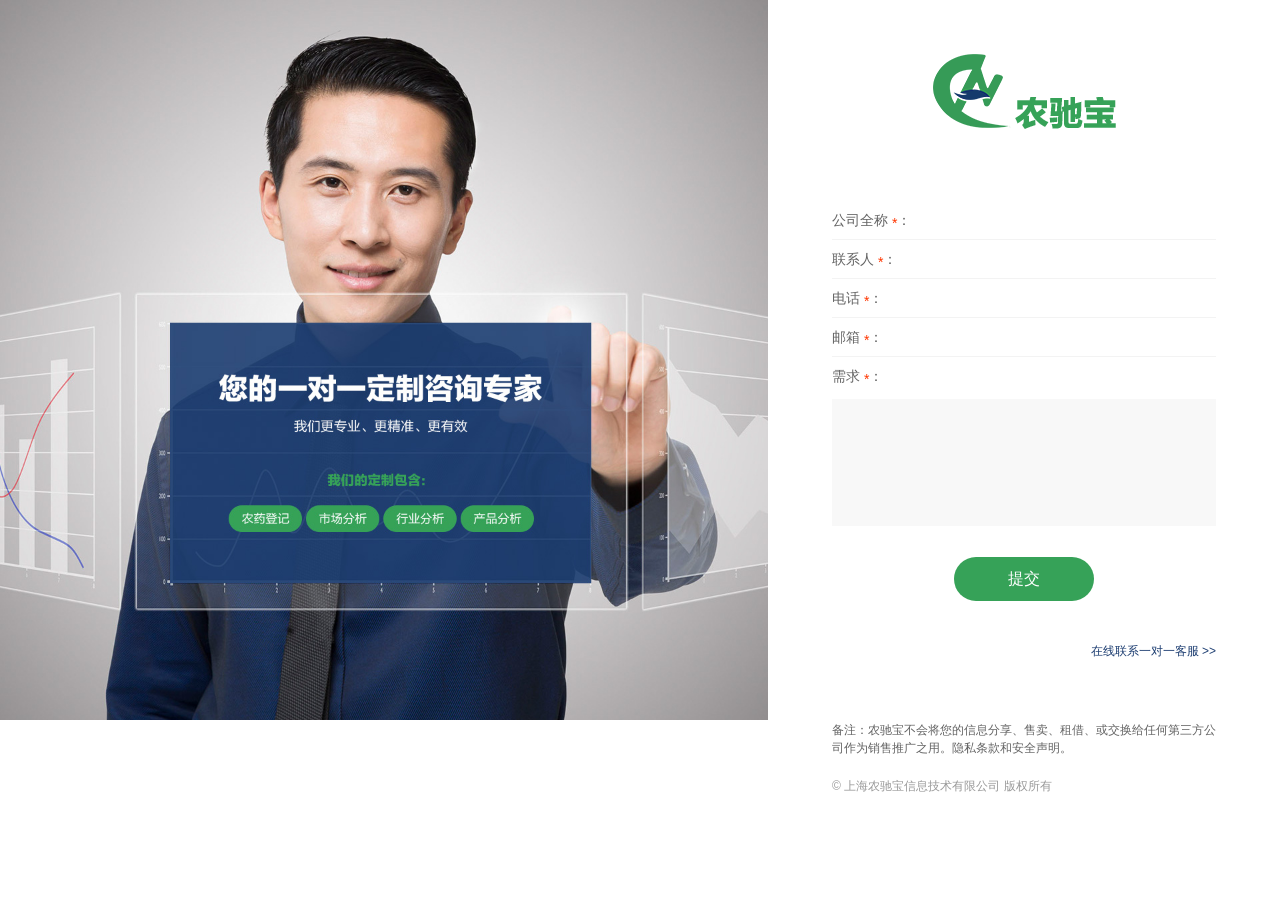
<file: sjj-研究咨询_专业定制.html>
﻿<!DOCTYPE html>
<html lang="zh-CN">
<head>
	<meta charset="utf-8">
	<meta http-equiv="X-UA-Compatible" content="IE=edge">
	<meta name="viewport" content="width=device-width,minimum-scale=1.0,maximum-scale=1.0,user-scalable=no">
	<title>Bootstrap 101 Template</title>
	<script src="js/sc320.js"></script>
	<link href="css/bootstrap-grid-system.css" rel="stylesheet">
	<link rel="stylesheet" href="css/common.css">
	<link rel="stylesheet" href="css/style.css">
	<link rel="stylesheet" href="css/mobMedia.css">

	<!-- HTML5 shim and Respond.js for IE8 support of HTML5 elements and media queries -->
	<!-- WARNING: Respond.js doesn't work if you view the page via file:// -->
    <!--[if lt IE 9]>
      <script src="https://cdn.bootcss.com/html5shiv/3.7.3/html5shiv.min.js"></script>
      <script src="https://cdn.bootcss.com/respond.js/1.4.2/respond.min.js"></script>
  <![endif]-->
</head>
<body>

	<div class="s-main-register">
		<div class="pic-fl mob-wid-100">
			<img src="img/img1.jpg" alt="">
		</div>
		<div class="text mob-wid-100">
			<div class="s-logo"><img class="im0" src="img/s_logo-1.png" alt=""></div>
			<ul class="dt">
				<li>
					<span>公司全称<i>*</i>：</span>
					<input type="text">
				</li>
				<li>
					<span>联系人<i>*</i>：</span>
					<input type="text">
				</li>
				<li>
					<span>电话<i>*</i>：</span>
					<input type="text">
				</li>
				<li>
					<span>邮箱<i>*</i>：</span>
					<input type="text">
				</li>
				<li>
					<span>需求<i>*</i>：</span>
					<textarea class="color" name="" id=""></textarea>
				</li>
			</ul>
			<div class="but-info">
				<a href="#" class="btn">提交</a>
				<p><a href="#">在线联系一对一客服 >></a></p>
				<strong>
					<span>备注：农驰宝不会将您的信息分享、售卖、租借、或交换给任何第三方公司作为销售推广之用。隐私条款和安全声明。</span>
					<span class="color">© 上海农驰宝信息技术有限公司 版权所有</span>
				</strong>
			</div>
		</div>
	</div>
	<script data-main="js/main.js" src="js/require.js"></script>

</body>
</html>
</file>
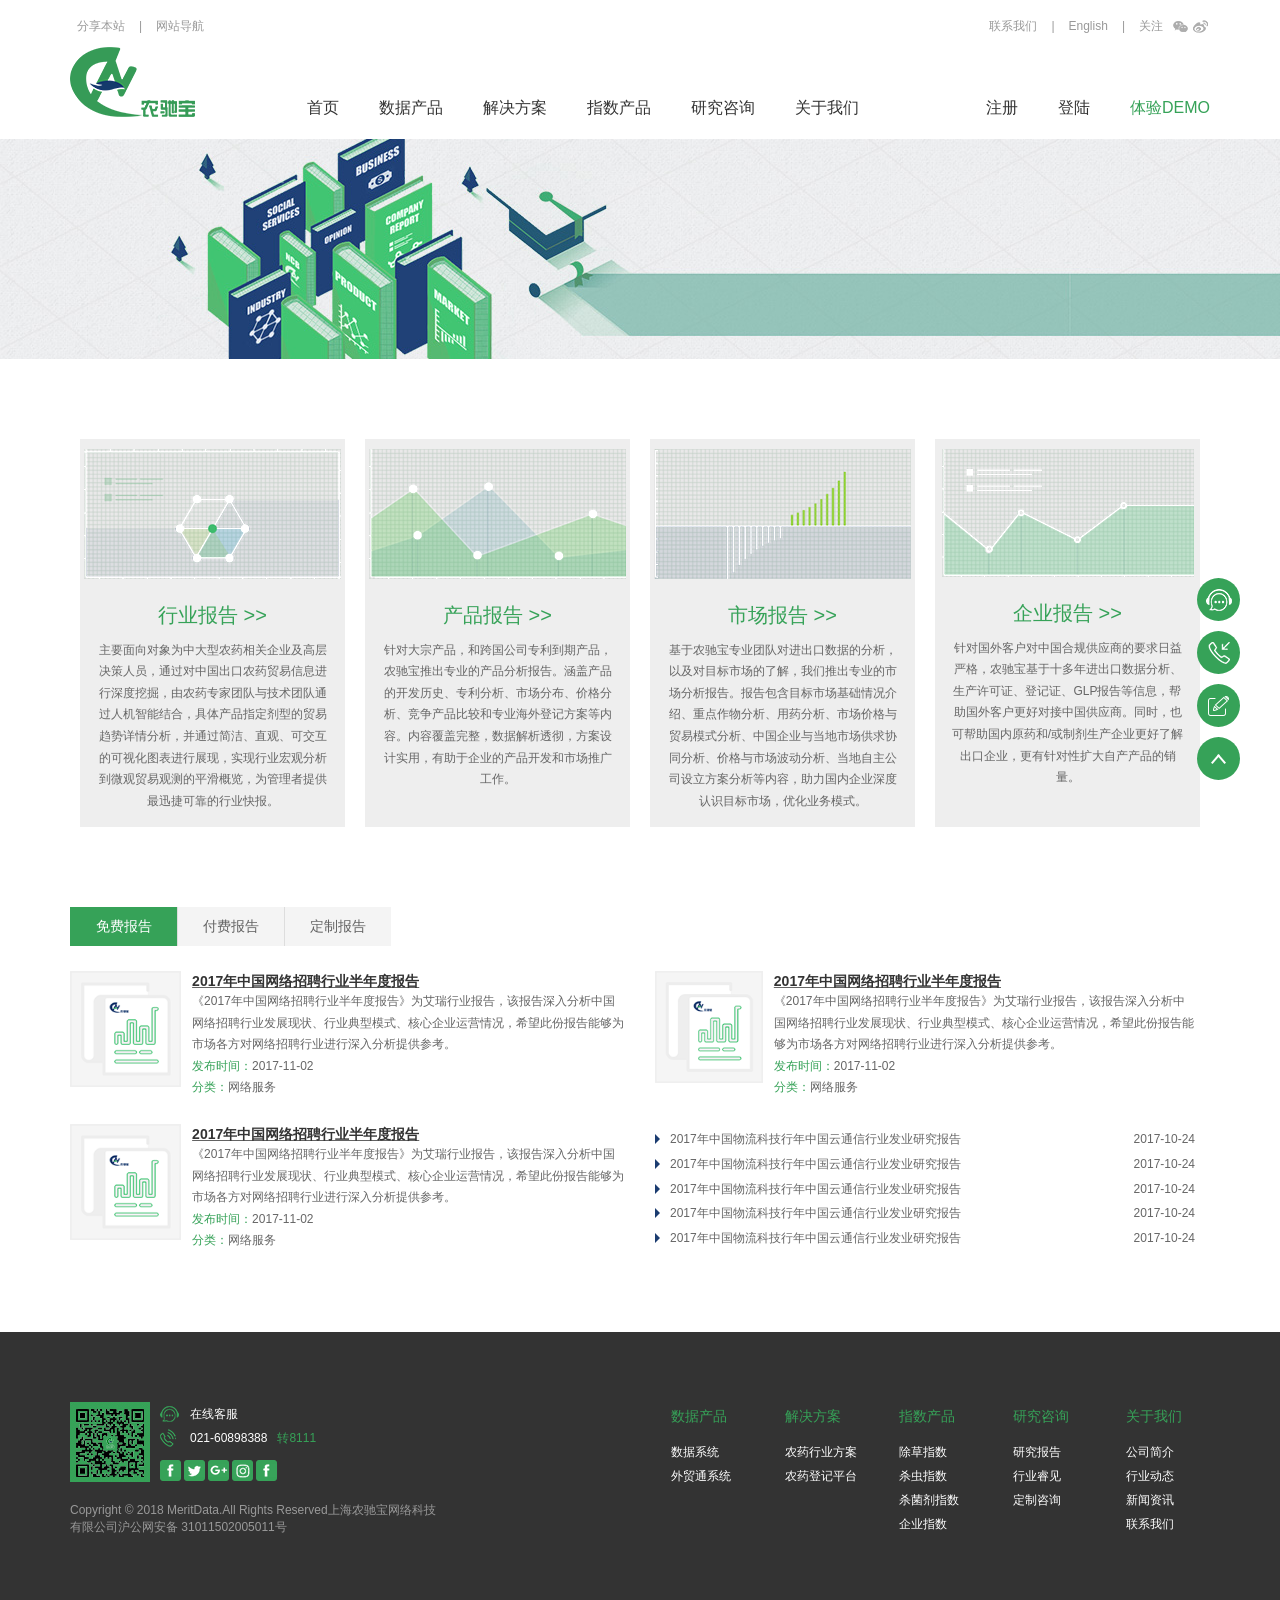
<file: sjj-研究咨询_研究报告.html>
﻿<!DOCTYPE html>
<html lang="zh-CN">
<head>
	<meta charset="utf-8">
	<meta http-equiv="X-UA-Compatible" content="IE=edge">
	<meta name="viewport" content="width=device-width,minimum-scale=1.0,maximum-scale=1.0,user-scalable=no">
	<title>Bootstrap 101 Template</title>
	<script src="js/sc320.js"></script>
	<link href="css/bootstrap-grid-system.css" rel="stylesheet">
	<link rel="stylesheet" href="css/common.css">
	<link rel="stylesheet" href="css/style.css">
	<link rel="stylesheet" href="css/mobMedia.css">

	<!-- HTML5 shim and Respond.js for IE8 support of HTML5 elements and media queries -->
	<!-- WARNING: Respond.js doesn't work if you view the page via file:// -->
    <!--[if lt IE 9]>
      <script src="https://cdn.bootcss.com/html5shiv/3.7.3/html5shiv.min.js"></script>
      <script src="https://cdn.bootcss.com/respond.js/1.4.2/respond.min.js"></script>
  <![endif]-->
</head>
<body>
	<div class="header">
	<div class="container">
		<div class="row hidden-xs nav-layout-mouse-leave">
			<div class="col-xs-12">
				<div class="nav clear">
					<div class="fl">
						<span class="share">分享本站</span></span><span>|</span><span class="navigation">网站导航</span>
					</div>
					<div class="fr">
						<a href="#">联系我们</a><span>|</span><a href="#">English</a><span>|</span><a href="#">关注</a>
						<a href="#" class="icon icon"></a>
						<a href="#" class="icon icon-61"></a>
					</div>
				</div>
			</div>
			<div class="col-xs-12">
				<div class="nav-layout">
					<div class="share-layout">
						<a href="#" class="icon icon-1"></a>
						<a href="#" class="icon icon-2"></a>
						<a href="#" class="icon icon-3"></a>
						<a href="#" class="icon icon-4"></a>
					</div>
					<div class="navigation-layout">
						<div class="container">
							<div class="row">
								<div class="col-xs-12">
									<div class="row">
										<div class="col-md-10 col-md-offset-1">
											<div class="row">
												<div class="col-xs-2">
													<h3>首页</h3>
												</div>
												<div class="col-xs-2">
													<h3>数据产品</h3>
													<div class="item">
														<a href="#">数据系统</a>
													</div>
													<div class="item">
														<a href="#">外贸通系统</a>
													</div>
												</div>
												<div class="col-xs-2">
													<h3>解决方案</h3>
													<div class="item">
														<a href="#">农药行业方案</a>
													</div>
													<div class="item">
														<a href="#">农药登记平台</a>
													</div>
												</div>
												<div class="col-xs-2">
													<h3>指数产品</h3>
													<div class="item">
														<a href="#">除草指数</a>
													</div>
													<div class="item">
														<a href="#">杀虫指数</a>
													</div>
													<div class="item">
														<a href="#">杀菌剂指数</a>
													</div>
													<div class="item">
														<a href="#">企业指数</a>
													</div>
												</div>
												<div class="col-xs-2">
													<h3>研究咨询</h3>
													<div class="item">
														<a href="#">研究报告</a>
													</div>
													<ul class="list">
														<li>
															<a href="#"><span></span>行业报告</a>
														</li>
														<li>
															<a href="#"><span></span>产品报告</a>
														</li>
														<li>
															<a href="#"><span></span>市场报告</a>
														</li>
														<li>
															<a href="#"><span></span>企业报告</a>
														</li>
													</ul>
													<div class="item">
														<a href="#">农药登记平台</a>
													</div>
													<div class="item">
														<a href="#">行业睿见</a>
													</div>
													<div class="item">
														<a href="#">定制咨询</a>
													</div> 
												</div>
												<div class="col-xs-2">
													<h3>关于我们</h3>
													<div class="item">
														<a href="#">公司简介</a>
													</div>
													<div class="item">
														<a href="#">行业动态</a>
													</div>
													<div class="item">
														<a href="#">新闻资讯</a>
													</div>
													<div class="item">
														<a href="#">联系我们</a>
													</div>
												</div>
											</div>
										</div>
									</div>
								</div>
							</div>
						</div>
					</div>
				</div>
			</div>
		</div>
		<div class="row">
			<div class="col-xs-12 clear">
				<a href="#" class="fl brand">
					<img src="img/hcl_NCB_logo_green300.png" alt="">
				</a>
				<div class="menu hidden-xs fr">
					<div class="item">
						<div class="child-menu">
							<div class="item">
								<a class="target" href="#">首页</a>
							</div>
							<div class="item">
								<div class="target">数据产品</div>
								<div class="child-menu">
									<div class="item">
										<a href="#" class="target">数据系统</a>
									</div>
									<div class="item">
										<a href="#" class="target">外贸通系统</a>
									</div>
								</div>
							</div>
							<div class="item">
								<div class="target">解决方案</div>

								<div class="child-menu">
									<div class="item">
										<a href="#" class="target">农药行业方案</a>
									</div>
									<div class="item">
										<a href="#" class="target">农药登记平台</a>
									</div>
								</div>
							</div>
							<div class="item">
								<div class="target">指数产品</div>

								<div class="child-menu">
									<div class="item">
										<a href="#" class="target">除草指数</a>
									</div>
									<div class="item">
										<a href="#" class="target">杀虫指数</a>
									</div>
									<div class="item">
										<a href="#" class="target">杀菌剂指数</a>
									</div>
									<div class="item">
										<a href="#" class="target">企业指数</a>
									</div>
								</div>
							</div>
							<div class="item">
								<div class="target">研究咨询</div>
								<div class="child-menu">
									<div class="item">
										<div class="target">研究报告</div>
										<div class="child-menu">
											<div class="item">
												<a href="#" class="target">行业报告</a>
											</div>
											<div class="item">
												<a href="#" class="target">产品报告</a>
											</div>
											<div class="item">
												<a href="#" class="target">市场报告</a>
											</div>
											<div class="item">
												<a href="#" class="target">企业报告</a>
											</div>
										</div>
									</div>
									<div class="item">
										<a href="#" class="target">行业睿见</a>
									</div>
									<div class="item">
										<a href="#" class="target">专业定制</a>
									</div>
								</div>
							</div>
							<div class="item">
								<div class="target">关于我们</div>

								<div class="child-menu">

									<div class="item">
										<a href="#" class="target">公司简介</a>
									</div>
									<div class="item">
										<a href="#" class="target">新闻动态</a>
									</div>
									<div class="item">
										<a href="#" class="target">联系我们</a>
									</div>
								</div>
							</div>
						</div>
					</div>
					<div class="item pl127">
						<div class="child-menu">
							<div class="item">
								<a class="target" href="#">注册</a>
							</div>
							<div class="item">
								<a class="target" href="#">登陆</a>
							</div>
							<div class="item">
								<a class="target active" href="#">体验DEMO</a>
							</div>
						</div>
					</div>
				</div>
				<div class="mobile-menu visible-xs-block">
					<div class="child-menu">
						<div class="item">
							<a class="target" href="#">首页</a>
						</div>
						<div class="item">
							<div class="target">数据产品</div>
							<div class="child-menu">
								<div class="item">
									<a href="#" class="target back">菜单</a>
								</div>
								<div class="item">
									<a href="#" class="target">数据系统</a>
								</div>
								<div class="item">
									<a href="#" class="target">外贸通系统</a>
								</div>
							</div>
						</div>
						<div class="item">
							<div class="target">解决方案</div>

							<div class="child-menu">

								<div class="item">
									<a href="#" class="target back">菜单</a>
								</div>
								<div class="item">
									<a href="#" class="target">农药行业方案</a>
								</div>
								<div class="item">
									<a href="#" class="target">农药登记平台</a>
								</div>
							</div>
						</div>
						<div class="item">
							<div class="target">指数产品</div>

							<div class="child-menu">

								<div class="item">
									<a href="#" class="target back">菜单</a>
								</div>
								<div class="item">
									<a href="#" class="target">除草指数</a>
								</div>
								<div class="item">
									<a href="#" class="target">杀虫指数</a>
								</div>
								<div class="item">
									<a href="#" class="target">杀菌剂指数</a>
								</div>
								<div class="item">
									<a href="#" class="target">企业指数</a>
								</div>
							</div>
						</div>
						<div class="item">
							<div class="target">研究咨询</div>
							<div class="child-menu">

								<div class="item">
									<a href="#" class="target back">菜单</a>
								</div>
								<div class="item">
									<div class="target">研究报告</div>
									<div class="child-menu">
										<div class="item">
											<a href="#" class="target back">菜单</a>
										</div>
										<div class="item">
											<a href="#" class="target">行业报告</a>
										</div>
										<div class="item">
											<a href="#" class="target">产品报告</a>
										</div>
										<div class="item">
											<a href="#" class="target">市场报告</a>
										</div>
										<div class="item">
											<a href="#" class="target">企业报告</a>
										</div>
									</div>
								</div>
								<div class="item">
									<a href="#" class="target">行业睿见</a>
								</div>
								<div class="item">
									<a href="#" class="target">专业定制</a>
								</div>
							</div>
						</div>
						<div class="item">
							<div class="target">关于我们</div>

							<div class="child-menu">

								<div class="item">
									<a href="#" class="target back">菜单</a>
								</div>
								<div class="item">
									<a href="#" class="target">公司简介</a>
								</div>
								<div class="item">
									<a href="#" class="target">新闻动态</a>
								</div>
								<div class="item">
									<a href="#" class="target">联系我们</a>
								</div>
							</div>
						</div>
						<div class="item">
							<a class="target" href="#">注册</a>
						</div>
						<div class="item">
							<a class="target" href="#">登陆</a>
						</div>
						<div class="item">
							<a class="target active" href="#">体验DEMO</a>
						</div>
					</div>
				</div>
				<div class="toggle-mobile-bottom fr"><span></span></div>
				<div class="mobile-layout"></div>
			</div>
		</div>
	</div>
</div>
	<div class="s-bann" style="height: 220px;background: url(img/img2.jpg) center top">
		
	</div>
	<div class="s-baogao container">
		<ul>
			<li class="col-xs-12 col-sm-6 col-md-4 col-lg-3">
				<div class="wrap">
					<img src="img/icon_62.png" alt="">
					<h2>行业报告 >></h2>
					<p>主要面向对象为中大型农药相关企业及高层决策人员，通过对中国出口农药贸易信息进行深度挖掘，由农药专家团队与技术团队通过人机智能结合，具体产品指定剂型的贸易趋势详情分析，并通过简洁、直观、可交互的可视化图表进行展现，实现行业宏观分析到微观贸易观测的平滑概览，为管理者提供最迅捷可靠的行业快报。</p>
				</div>
			</li>
			<li class="col-xs-12 col-sm-6 col-md-4 col-lg-3">
				<div class="wrap">
					<img src="img/icon_63.png" alt="">
					<h2>产品报告 >></h2>
					<p>针对大宗产品，和跨国公司专利到期产品，农驰宝推出专业的产品分析报告。涵盖产品的开发历史、专利分析、市场分布、价格分析、竞争产品比较和专业海外登记方案等内容。内容覆盖完整，数据解析透彻，方案设计实用，有助于企业的产品开发和市场推广工作。</p>
				</div>
			</li>
			<li class="col-xs-12 col-sm-6 col-md-4 col-lg-3">
				<div class="wrap">
					<img src="img/icon_64.png" alt="">
					<h2>市场报告 >></h2>
					<p>基于农驰宝专业团队对进出口数据的分析，以及对目标市场的了解，我们推出专业的市场分析报告。报告包含目标市场基础情况介绍、重点作物分析、用药分析、市场价格与贸易模式分析、中国企业与当地市场供求协同分析、价格与市场波动分析、当地自主公司设立方案分析等内容，助力国内企业深度认识目标市场，优化业务模式。</p>
				</div>
			</li>
			<li class="col-xs-12 col-sm-6 col-md-4 col-lg-3">
				<div class="wrap">
					<img src="img/icon_65.png" alt="">
					<h2>企业报告 >></h2>
					<p>针对国外客户对中国合规供应商的要求日益严格，农驰宝基于十多年进出口数据分析、生产许可证、登记证、GLP报告等信息，帮助国外客户更好对接中国供应商。同时，也可帮助国内原药和/或制剂生产企业更好了解出口企业，更有针对性扩大自产产品的销量。</p>
				</div>
			</li>
		</ul>
	</div>
	<div class="baogao-wrap container">
		<div class="bgogao-tab dt">
			<a class="acti" href="#">免费报告</a>
			<a href="#">付费报告</a>
			<a href="#">定制报告</a>
		</div>
		<div class="box col-xs-12 col-md-6 col-lg-6">
			<div class="pict">
				<img src="img/icon_66.png" alt="">
			</div>
			<div class="text">
				<b><a href="#">2017年中国网络招聘行业半年度报告</a></b>
				<p>《2017年中国网络招聘行业半年度报告》为艾瑞行业报告，该报告深入分析中国网络招聘行业发展现状、行业典型模式、核心企业运营情况，希望此份报告能够为市场各方对网络招聘行业进行深入分析提供参考。</p>
				<p><i>发布时间：</i>2017-11-02</p>
				<p><i>分类：</i>网络服务</p>
			</div>
		</div>
		<div class="box col-xs-12 col-md-6 col-lg-6">
			<div class="pict">
				<img src="img/icon_66.png" alt="">
			</div>
			<div class="text">
				<b><a href="#">2017年中国网络招聘行业半年度报告</a></b>
				<p>《2017年中国网络招聘行业半年度报告》为艾瑞行业报告，该报告深入分析中国网络招聘行业发展现状、行业典型模式、核心企业运营情况，希望此份报告能够为市场各方对网络招聘行业进行深入分析提供参考。</p>
				<p><i>发布时间：</i>2017-11-02</p>
				<p><i>分类：</i>网络服务</p>
			</div>
		</div>
		<div class="box col-xs-12 col-md-6 col-lg-6">
			<div class="pict">
				<img src="img/icon_66.png" alt="">
			</div>
			<div class="text">
				<b><a href="#">2017年中国网络招聘行业半年度报告</a></b>
				<p>《2017年中国网络招聘行业半年度报告》为艾瑞行业报告，该报告深入分析中国网络招聘行业发展现状、行业典型模式、核心企业运营情况，希望此份报告能够为市场各方对网络招聘行业进行深入分析提供参考。</p>
				<p><i>发布时间：</i>2017-11-02</p>
				<p><i>分类：</i>网络服务</p>
			</div>
		</div>
		<div class="box col-xs-12 col-md-6 col-lg-6">
			<ul>
				<li><a href="#">2017年中国物流科技行年中国云通信行业发业研究报告</a>
				<span>2017-10-24</span></li>
				<li><a href="#">2017年中国物流科技行年中国云通信行业发业研究报告</a>
				<span>2017-10-24</span></li>
				<li><a href="#">2017年中国物流科技行年中国云通信行业发业研究报告</a>
				<span>2017-10-24</span></li>
				<li><a href="#">2017年中国物流科技行年中国云通信行业发业研究报告</a>
				<span>2017-10-24</span></li>
				<li><a href="#">2017年中国物流科技行年中国云通信行业发业研究报告</a>
				<span>2017-10-24</span></li>
			</ul>
		</div>
	</div>
	<div class="footer">
	<div class="container clear">
		<div class="row">
			<div class="col-md-5">
				<div class="row">
					<div class="col-xs-12">
						<div class="clear">
							<div class="qrcode fl">
								<img src="img/hcl_ercode.jpg" alt="">
							</div>
							<div class="content fl">
								<a href="#" class="online-server">在线客服</a>
								<a href="#">021-60898388<span>转8111</span></a>
								<div class="list clear">
									<a href="#" class="icon icon1"></a>
									<a href="#" class="icon icon2"></a>
									<a href="#" class="icon icon3"></a>
									<a href="#" class="icon icon4"></a>
									<a href="#" class="icon icon5"></a>
								</div>
							</div>
						</div>
					</div>
				</div>
				<div class="row">
					<div class="col-xs-12">
						<p class="copyright">Copyright © 2018 MeritData.All Rights Reserved上海农驰宝网络科技有限公司沪公网安备 31011502005011号</p>
					</div>
				</div>
			</div>
			<div class="col-md-7">
				<div class="row">
					<div class="col-xs-12">
						<div class="list">
							<div class="row">
								<div class="col-xs-4 col-sm-2 col-sm-offset-1 col-md-2 col-md-offset-2">
									<h3>数据产品</h3>
									<div class="item">
										<a href="#">数据系统</a>
									</div>
									<div class="item">
										<a href="#">外贸通系统</a>
									</div>
								</div>
								<div class="col-xs-4 col-sm-2 col-md-2">
									<h3>解决方案</h3>
									<div class="item">
										<a href="#">农药行业方案</a>
									</div>
									<div class="item">
										<a href="#">农药登记平台</a>
									</div>
								</div>
								<div class="col-xs-4 col-sm-2 col-md-2">
									<h3>指数产品</h3>
									<div class="item">
										<a href="#">除草指数</a>
									</div>
									<div class="item">
										<a href="#">杀虫指数</a>
									</div>
									<div class="item">
										<a href="#">杀菌剂指数</a>
									</div>
									<div class="item">
										<a href="#">企业指数</a>
									</div>
								</div>
								<div class="col-xs-4 col-sm-2 col-md-2">
									<h3>研究咨询</h3>
									<div class="item">
										<a href="#">研究报告</a>
									</div>
									<div class="item">
										<a href="#">行业睿见</a>
									</div>
									<div class="item">
										<a href="#">定制咨询</a>
									</div> 
								</div>
								<div class="col-xs-4 col-sm-2 col-md-2">
									<h3>关于我们</h3>
									<div class="item">
										<a href="#">公司简介</a>
									</div>
									<div class="item">
										<a href="#">行业动态</a>
									</div>
									<div class="item">
										<a href="#">新闻资讯</a>
									</div>
									<div class="item">
										<a href="#">联系我们</a>
									</div>
								</div>
							</div>
						</div>
					</div>
				</div>
			</div>
		</div>
	</div>
</div>
<div class="pof-layout-nav">
	<div class="btn online-white" href="#">
		<div class=" online-white icon"></div>
		<div class="span">在线客服</div>
	</div>
	<div class="btn tel-white" href="#">
		<div class=" tel-white icon"></div>
	</div>
	<div class="btn area" href="#">
		<div class=" icon area"></div>
	</div>
	<div class="btn arrow-top" href="#">
		<div class=" arrow-top icon"></div>
	</div>
</div>
<script data-main="js/main.js" src="js/require.js"></script>

</body>
</html>
</file>
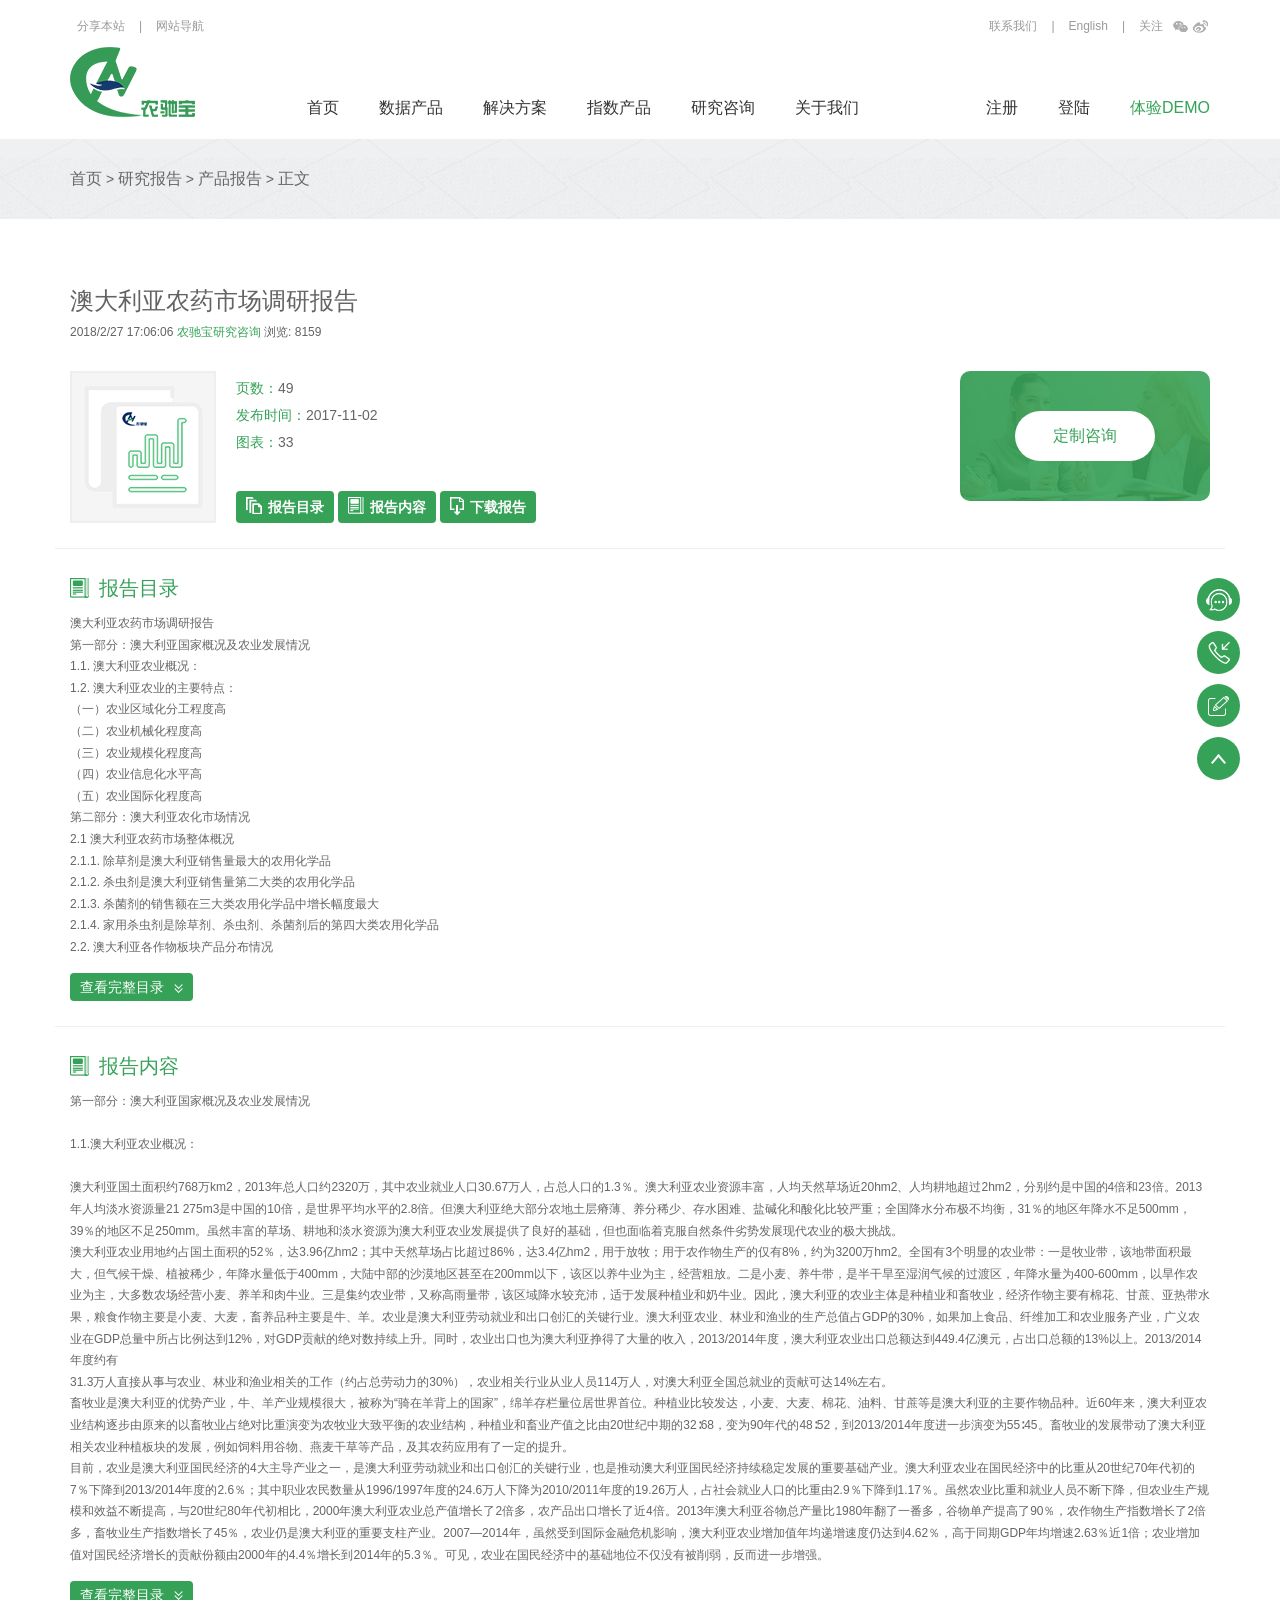
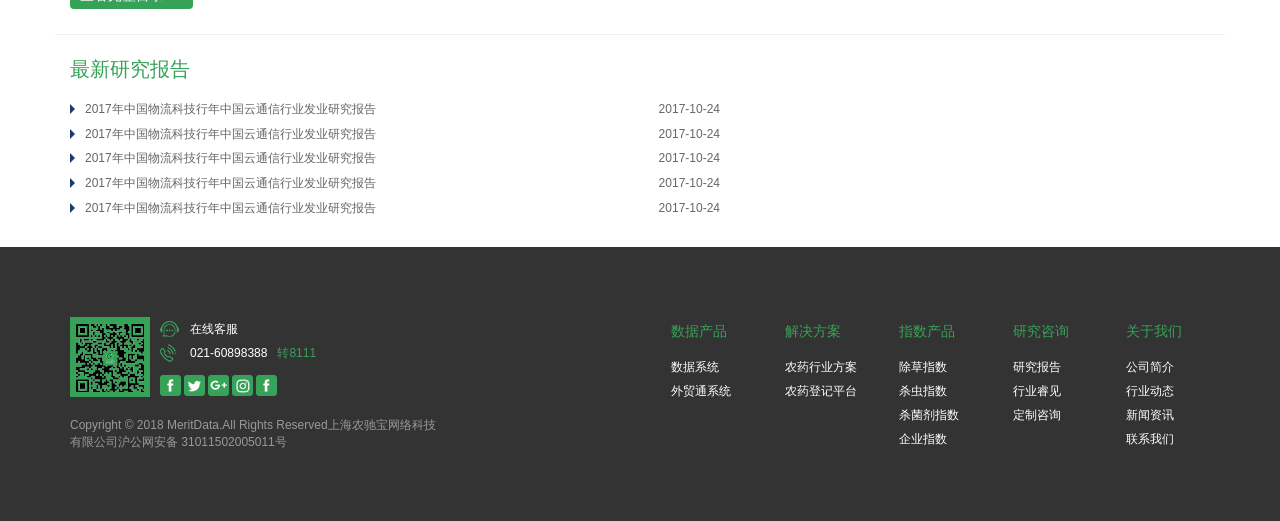
<file: sjj-研究咨询_研究报告_行业报告(报告列表)_报告详情.html>
﻿<!DOCTYPE html>
<html lang="zh-CN">
<head>
	<meta charset="utf-8">
	<meta http-equiv="X-UA-Compatible" content="IE=edge">
	<meta name="viewport" content="width=device-width,minimum-scale=1.0,maximum-scale=1.0,user-scalable=no">
	<title>Bootstrap 101 Template</title>
	<script src="js/sc320.js"></script>
	<link href="css/bootstrap-grid-system.css" rel="stylesheet">
	<link rel="stylesheet" href="css/common.css">
	<link rel="stylesheet" href="css/style.css">
	<link rel="stylesheet" href="css/mobMedia.css">

	<!-- HTML5 shim and Respond.js for IE8 support of HTML5 elements and media queries -->
	<!-- WARNING: Respond.js doesn't work if you view the page via file:// -->
    <!--[if lt IE 9]>
      <script src="https://cdn.bootcss.com/html5shiv/3.7.3/html5shiv.min.js"></script>
      <script src="https://cdn.bootcss.com/respond.js/1.4.2/respond.min.js"></script>
  <![endif]-->
</head>
<body>
	<div class="header">
	<div class="container">
		<div class="row hidden-xs nav-layout-mouse-leave">
			<div class="col-xs-12">
				<div class="nav clear">
					<div class="fl">
						<span class="share">分享本站</span></span><span>|</span><span class="navigation">网站导航</span>
					</div>
					<div class="fr">
						<a href="#">联系我们</a><span>|</span><a href="#">English</a><span>|</span><a href="#">关注</a>
						<a href="#" class="icon icon"></a>
						<a href="#" class="icon icon-61"></a>
					</div>
				</div>
			</div>
			<div class="col-xs-12">
				<div class="nav-layout">
					<div class="share-layout">
						<a href="#" class="icon icon-1"></a>
						<a href="#" class="icon icon-2"></a>
						<a href="#" class="icon icon-3"></a>
						<a href="#" class="icon icon-4"></a>
					</div>
					<div class="navigation-layout">
						<div class="container">
							<div class="row">
								<div class="col-xs-12">
									<div class="row">
										<div class="col-md-10 col-md-offset-1">
											<div class="row">
												<div class="col-xs-2">
													<h3>首页</h3>
												</div>
												<div class="col-xs-2">
													<h3>数据产品</h3>
													<div class="item">
														<a href="#">数据系统</a>
													</div>
													<div class="item">
														<a href="#">外贸通系统</a>
													</div>
												</div>
												<div class="col-xs-2">
													<h3>解决方案</h3>
													<div class="item">
														<a href="#">农药行业方案</a>
													</div>
													<div class="item">
														<a href="#">农药登记平台</a>
													</div>
												</div>
												<div class="col-xs-2">
													<h3>指数产品</h3>
													<div class="item">
														<a href="#">除草指数</a>
													</div>
													<div class="item">
														<a href="#">杀虫指数</a>
													</div>
													<div class="item">
														<a href="#">杀菌剂指数</a>
													</div>
													<div class="item">
														<a href="#">企业指数</a>
													</div>
												</div>
												<div class="col-xs-2">
													<h3>研究咨询</h3>
													<div class="item">
														<a href="#">研究报告</a>
													</div>
													<ul class="list">
														<li>
															<a href="#"><span></span>行业报告</a>
														</li>
														<li>
															<a href="#"><span></span>产品报告</a>
														</li>
														<li>
															<a href="#"><span></span>市场报告</a>
														</li>
														<li>
															<a href="#"><span></span>企业报告</a>
														</li>
													</ul>
													<div class="item">
														<a href="#">农药登记平台</a>
													</div>
													<div class="item">
														<a href="#">行业睿见</a>
													</div>
													<div class="item">
														<a href="#">定制咨询</a>
													</div> 
												</div>
												<div class="col-xs-2">
													<h3>关于我们</h3>
													<div class="item">
														<a href="#">公司简介</a>
													</div>
													<div class="item">
														<a href="#">行业动态</a>
													</div>
													<div class="item">
														<a href="#">新闻资讯</a>
													</div>
													<div class="item">
														<a href="#">联系我们</a>
													</div>
												</div>
											</div>
										</div>
									</div>
								</div>
							</div>
						</div>
					</div>
				</div>
			</div>
		</div>
		<div class="row">
			<div class="col-xs-12 clear">
				<a href="#" class="fl brand">
					<img src="img/hcl_NCB_logo_green300.png" alt="">
				</a>
				<div class="menu hidden-xs fr">
					<div class="item">
						<div class="child-menu">
							<div class="item">
								<a class="target" href="#">首页</a>
							</div>
							<div class="item">
								<div class="target">数据产品</div>
								<div class="child-menu">
									<div class="item">
										<a href="#" class="target">数据系统</a>
									</div>
									<div class="item">
										<a href="#" class="target">外贸通系统</a>
									</div>
								</div>
							</div>
							<div class="item">
								<div class="target">解决方案</div>

								<div class="child-menu">
									<div class="item">
										<a href="#" class="target">农药行业方案</a>
									</div>
									<div class="item">
										<a href="#" class="target">农药登记平台</a>
									</div>
								</div>
							</div>
							<div class="item">
								<div class="target">指数产品</div>

								<div class="child-menu">
									<div class="item">
										<a href="#" class="target">除草指数</a>
									</div>
									<div class="item">
										<a href="#" class="target">杀虫指数</a>
									</div>
									<div class="item">
										<a href="#" class="target">杀菌剂指数</a>
									</div>
									<div class="item">
										<a href="#" class="target">企业指数</a>
									</div>
								</div>
							</div>
							<div class="item">
								<div class="target">研究咨询</div>
								<div class="child-menu">
									<div class="item">
										<div class="target">研究报告</div>
										<div class="child-menu">
											<div class="item">
												<a href="#" class="target">行业报告</a>
											</div>
											<div class="item">
												<a href="#" class="target">产品报告</a>
											</div>
											<div class="item">
												<a href="#" class="target">市场报告</a>
											</div>
											<div class="item">
												<a href="#" class="target">企业报告</a>
											</div>
										</div>
									</div>
									<div class="item">
										<a href="#" class="target">行业睿见</a>
									</div>
									<div class="item">
										<a href="#" class="target">专业定制</a>
									</div>
								</div>
							</div>
							<div class="item">
								<div class="target">关于我们</div>

								<div class="child-menu">

									<div class="item">
										<a href="#" class="target">公司简介</a>
									</div>
									<div class="item">
										<a href="#" class="target">新闻动态</a>
									</div>
									<div class="item">
										<a href="#" class="target">联系我们</a>
									</div>
								</div>
							</div>
						</div>
					</div>
					<div class="item pl127">
						<div class="child-menu">
							<div class="item">
								<a class="target" href="#">注册</a>
							</div>
							<div class="item">
								<a class="target" href="#">登陆</a>
							</div>
							<div class="item">
								<a class="target active" href="#">体验DEMO</a>
							</div>
						</div>
					</div>
				</div>
				<div class="mobile-menu visible-xs-block">
					<div class="child-menu">
						<div class="item">
							<a class="target" href="#">首页</a>
						</div>
						<div class="item">
							<div class="target">数据产品</div>
							<div class="child-menu">
								<div class="item">
									<a href="#" class="target back">菜单</a>
								</div>
								<div class="item">
									<a href="#" class="target">数据系统</a>
								</div>
								<div class="item">
									<a href="#" class="target">外贸通系统</a>
								</div>
							</div>
						</div>
						<div class="item">
							<div class="target">解决方案</div>

							<div class="child-menu">

								<div class="item">
									<a href="#" class="target back">菜单</a>
								</div>
								<div class="item">
									<a href="#" class="target">农药行业方案</a>
								</div>
								<div class="item">
									<a href="#" class="target">农药登记平台</a>
								</div>
							</div>
						</div>
						<div class="item">
							<div class="target">指数产品</div>

							<div class="child-menu">

								<div class="item">
									<a href="#" class="target back">菜单</a>
								</div>
								<div class="item">
									<a href="#" class="target">除草指数</a>
								</div>
								<div class="item">
									<a href="#" class="target">杀虫指数</a>
								</div>
								<div class="item">
									<a href="#" class="target">杀菌剂指数</a>
								</div>
								<div class="item">
									<a href="#" class="target">企业指数</a>
								</div>
							</div>
						</div>
						<div class="item">
							<div class="target">研究咨询</div>
							<div class="child-menu">

								<div class="item">
									<a href="#" class="target back">菜单</a>
								</div>
								<div class="item">
									<div class="target">研究报告</div>
									<div class="child-menu">
										<div class="item">
											<a href="#" class="target back">菜单</a>
										</div>
										<div class="item">
											<a href="#" class="target">行业报告</a>
										</div>
										<div class="item">
											<a href="#" class="target">产品报告</a>
										</div>
										<div class="item">
											<a href="#" class="target">市场报告</a>
										</div>
										<div class="item">
											<a href="#" class="target">企业报告</a>
										</div>
									</div>
								</div>
								<div class="item">
									<a href="#" class="target">行业睿见</a>
								</div>
								<div class="item">
									<a href="#" class="target">专业定制</a>
								</div>
							</div>
						</div>
						<div class="item">
							<div class="target">关于我们</div>

							<div class="child-menu">

								<div class="item">
									<a href="#" class="target back">菜单</a>
								</div>
								<div class="item">
									<a href="#" class="target">公司简介</a>
								</div>
								<div class="item">
									<a href="#" class="target">新闻动态</a>
								</div>
								<div class="item">
									<a href="#" class="target">联系我们</a>
								</div>
							</div>
						</div>
						<div class="item">
							<a class="target" href="#">注册</a>
						</div>
						<div class="item">
							<a class="target" href="#">登陆</a>
						</div>
						<div class="item">
							<a class="target active" href="#">体验DEMO</a>
						</div>
					</div>
				</div>
				<div class="toggle-mobile-bottom fr"><span></span></div>
				<div class="mobile-layout"></div>
			</div>
		</div>
	</div>
</div>
	<div class="s-postion">
		<div class="container">
			<a href="#">首页</a> &gt;
			<a href="#">研究报告</a> &gt;
			<a href="#">产品报告</a> &gt;
			<a href="#">正文</a>
		</div>
	</div>

	<div class="report-list container mob-mt-20">
		<h2>澳大利亚农药市场调研报告</h2>
		<strong>2018/2/27 17:06:06 <i>农驰宝研究咨询</i> 浏览: 8159</strong>
		<div class="fl-wrap">
			<div class="pict">
				<img src="img/icon_66.png" alt="">
			</div>
			<div class="text mob-pl-0 mob-mt-20 mob-wid-100">
				<span><i>页数：</i>49</span>
				<span><i>发布时间：</i>2017-11-02</span>
				<span><i>图表：</i>33</span>
				<b>
					<a href="#"><img src="img/icon_69.png" alt="">报告目录</a>
					<a href="#"><img src="img/icon_70.png" alt="">报告内容</a>
					<a href="#"><img src="img/icon_71.png" alt="">下载报告</a>
				</b>
			</div>
		</div>
		<div class="fr-wrap mob-mt-30 mob-fl-fl">
			<a href="#">定制咨询</a>
		</div>
	</div>

	<div class="path container">
		<b><img src="img/icon_73.png" alt="">报告目录</b>
		<p>澳大利亚农药市场调研报告<br>
		第一部分：澳大利亚国家概况及农业发展情况<br>
		1.1.	澳大利亚农业概况：<br>
		1.2.	澳大利亚农业的主要特点：<br>
		（一）农业区域化分工程度高	<br>
		（二）农业机械化程度高<br>
		（三）农业规模化程度高<br>
		（四）农业信息化水平高<br>
		（五）农业国际化程度高<br>
		第二部分：澳大利亚农化市场情况<br>
		2.1 澳大利亚农药市场整体概况<br>
		2.1.1. 除草剂是澳大利亚销售量最大的农用化学品<br>
		2.1.2. 杀虫剂是澳大利亚销售量第二大类的农用化学品<br>
		2.1.3. 杀菌剂的销售额在三大类农用化学品中增长幅度最大<br>
		2.1.4. 家用杀虫剂是除草剂、杀虫剂、杀菌剂后的第四大类农用化学品<br>
		2.2. 澳大利亚各作物板块产品分布情况	</p>
		<p style="display: none;">1111111111 <br>222222222222 <br> 33333333333333</p>
		<a>查看完整目录<img src="img/icon_75.png" alt=""></a>
	</div>
	<div class="path container">
		<b><img src="img/icon_73.png" alt="">报告内容</b>
		<p>
			第一部分：澳大利亚国家概况及农业发展情况<br><br>
			1.1.澳大利亚农业概况：<br><br>
			澳大利亚国土面积约768万km2，2013年总人口约2320万，其中农业就业人口30.67万人，占总人口的1.3％。澳大利亚农业资源丰富，人均天然草场近20hm2、人均耕地超过2hm2，分别约是中国的4倍和23倍。2013年人均淡水资源量21 275m3是中国的10倍，是世界平均水平的2.8倍。但澳大利亚绝大部分农地土层瘠薄、养分稀少、存水困难、盐碱化和酸化比较严重；全国降水分布极不均衡，31％的地区年降水不足500mm，39％的地区不足250mm。虽然丰富的草场、耕地和淡水资源为澳大利亚农业发展提供了良好的基础，但也面临着克服自然条件劣势发展现代农业的极大挑战。<br>
			澳大利亚农业用地约占国土面积的52％，达3.96亿hm2；其中天然草场占比超过86%，达3.4亿hm2，用于放牧；用于农作物生产的仅有8%，约为3200万hm2。全国有3个明显的农业带：一是牧业带，该地带面积最大，但气候干燥、植被稀少，年降水量低于400mm，大陆中部的沙漠地区甚至在200mm以下，该区以养牛业为主，经营粗放。二是小麦、养牛带，是半干旱至湿润气候的过渡区，年降水量为400-600mm，以旱作农业为主，大多数农场经营小麦、养羊和肉牛业。三是集约农业带，又称高雨量带，该区域降水较充沛，适于发展种植业和奶牛业。因此，澳大利亚的农业主体是种植业和畜牧业，经济作物主要有棉花、甘蔗、亚热带水果，粮食作物主要是小麦、大麦，畜养品种主要是牛、羊。农业是澳大利亚劳动就业和出口创汇的关键行业。澳大利亚农业、林业和渔业的生产总值占GDP的30%，如果加上食品、纤维加工和农业服务产业，广义农业在GDP总量中所占比例达到12%，对GDP贡献的绝对数持续上升。同时，农业出口也为澳大利亚挣得了大量的收入，2013/2014年度，澳大利亚农业出口总额达到449.4亿澳元，占出口总额的13%以上。2013/2014年度约有<br>31.3万人直接从事与农业、林业和渔业相关的工作（约占总劳动力的30%），农业相关行业从业人员114万人，对澳大利亚全国总就业的贡献可达14%左右。<br>
			畜牧业是澳大利亚的优势产业，牛、羊产业规模很大，被称为“骑在羊背上的国家”，绵羊存栏量位居世界首位。种植业比较发达，小麦、大麦、棉花、油料、甘蔗等是澳大利亚的主要作物品种。近60年来，澳大利亚农业结构逐步由原来的以畜牧业占绝对比重演变为农牧业大致平衡的农业结构，种植业和畜业产值之比由20世纪中期的32∶68，变为90年代的48∶52，到2013/2014年度进一步演变为55∶45。畜牧业的发展带动了澳大利亚相关农业种植板块的发展，例如饲料用谷物、燕麦干草等产品，及其农药应用有了一定的提升。<br>
			目前，农业是澳大利亚国民经济的4大主导产业之一，是澳大利亚劳动就业和出口创汇的关键行业，也是推动澳大利亚国民经济持续稳定发展的重要基础产业。澳大利亚农业在国民经济中的比重从20世纪70年代初的7％下降到2013/2014年度的2.6％；其中职业农民数量从1996/1997年度的24.6万人下降为2010/2011年度的19.26万人，占社会就业人口的比重由2.9％下降到1.17％。虽然农业比重和就业人员不断下降，但农业生产规模和效益不断提高，与20世纪80年代初相比，2000年澳大利亚农业总产值增长了2倍多，农产品出口增长了近4倍。2013年澳大利亚谷物总产量比1980年翻了一番多，谷物单产提高了90％，农作物生产指数增长了2倍多，畜牧业生产指数增长了45％，农业仍是澳大利亚的重要支柱产业。2007—2014年，虽然受到国际金融危机影响，澳大利亚农业增加值年均递增速度仍达到4.62％，高于同期GDP年均增速2.63％近1倍；农业增加值对国民经济增长的贡献份额由2000年的4.4％增长到2014年的5.3％。可见，农业在国民经济中的基础地位不仅没有被削弱，反而进一步增强。
		</p>
		<p style="display: none;">555555555555555 <br> 5555555555555555</p>
		<a>查看完整目录<img src="img/icon_75.png" alt=""></a>
	</div>

	<div class="new-report container">
		<b>最新研究报告</b>
		<ul class="col-xs-12 col-md-7">
			<li><a href="#">2017年中国物流科技行年中国云通信行业发业研究报告</a>
			<span>2017-10-24</span></li>
			<li><a href="#">2017年中国物流科技行年中国云通信行业发业研究报告</a>
			<span>2017-10-24</span></li>
			<li><a href="#">2017年中国物流科技行年中国云通信行业发业研究报告</a>
			<span>2017-10-24</span></li>
			<li><a href="#">2017年中国物流科技行年中国云通信行业发业研究报告</a>
			<span>2017-10-24</span></li>
			<li><a href="#">2017年中国物流科技行年中国云通信行业发业研究报告</a>
			<span>2017-10-24</span></li>
		</ul>
	</div>
	<div class="footer">
	<div class="container clear">
		<div class="row">
			<div class="col-md-5">
				<div class="row">
					<div class="col-xs-12">
						<div class="clear">
							<div class="qrcode fl">
								<img src="img/hcl_ercode.jpg" alt="">
							</div>
							<div class="content fl">
								<a href="#" class="online-server">在线客服</a>
								<a href="#">021-60898388<span>转8111</span></a>
								<div class="list clear">
									<a href="#" class="icon icon1"></a>
									<a href="#" class="icon icon2"></a>
									<a href="#" class="icon icon3"></a>
									<a href="#" class="icon icon4"></a>
									<a href="#" class="icon icon5"></a>
								</div>
							</div>
						</div>
					</div>
				</div>
				<div class="row">
					<div class="col-xs-12">
						<p class="copyright">Copyright © 2018 MeritData.All Rights Reserved上海农驰宝网络科技有限公司沪公网安备 31011502005011号</p>
					</div>
				</div>
			</div>
			<div class="col-md-7">
				<div class="row">
					<div class="col-xs-12">
						<div class="list">
							<div class="row">
								<div class="col-xs-4 col-sm-2 col-sm-offset-1 col-md-2 col-md-offset-2">
									<h3>数据产品</h3>
									<div class="item">
										<a href="#">数据系统</a>
									</div>
									<div class="item">
										<a href="#">外贸通系统</a>
									</div>
								</div>
								<div class="col-xs-4 col-sm-2 col-md-2">
									<h3>解决方案</h3>
									<div class="item">
										<a href="#">农药行业方案</a>
									</div>
									<div class="item">
										<a href="#">农药登记平台</a>
									</div>
								</div>
								<div class="col-xs-4 col-sm-2 col-md-2">
									<h3>指数产品</h3>
									<div class="item">
										<a href="#">除草指数</a>
									</div>
									<div class="item">
										<a href="#">杀虫指数</a>
									</div>
									<div class="item">
										<a href="#">杀菌剂指数</a>
									</div>
									<div class="item">
										<a href="#">企业指数</a>
									</div>
								</div>
								<div class="col-xs-4 col-sm-2 col-md-2">
									<h3>研究咨询</h3>
									<div class="item">
										<a href="#">研究报告</a>
									</div>
									<div class="item">
										<a href="#">行业睿见</a>
									</div>
									<div class="item">
										<a href="#">定制咨询</a>
									</div> 
								</div>
								<div class="col-xs-4 col-sm-2 col-md-2">
									<h3>关于我们</h3>
									<div class="item">
										<a href="#">公司简介</a>
									</div>
									<div class="item">
										<a href="#">行业动态</a>
									</div>
									<div class="item">
										<a href="#">新闻资讯</a>
									</div>
									<div class="item">
										<a href="#">联系我们</a>
									</div>
								</div>
							</div>
						</div>
					</div>
				</div>
			</div>
		</div>
	</div>
</div>
<div class="pof-layout-nav">
	<div class="btn online-white" href="#">
		<div class=" online-white icon"></div>
		<div class="span">在线客服</div>
	</div>
	<div class="btn tel-white" href="#">
		<div class=" tel-white icon"></div>
	</div>
	<div class="btn area" href="#">
		<div class=" icon area"></div>
	</div>
	<div class="btn arrow-top" href="#">
		<div class=" arrow-top icon"></div>
	</div>
</div>
<script data-main="js/main.js" src="js/require.js"></script>

	<script src="js/jquery-1.12.4.min.js"></script>

	<script>
		$(".path a").click(function(event) {
			$(this).parent().find('p').slideDown();
		});

	</script>
</body>
</html>
</file>
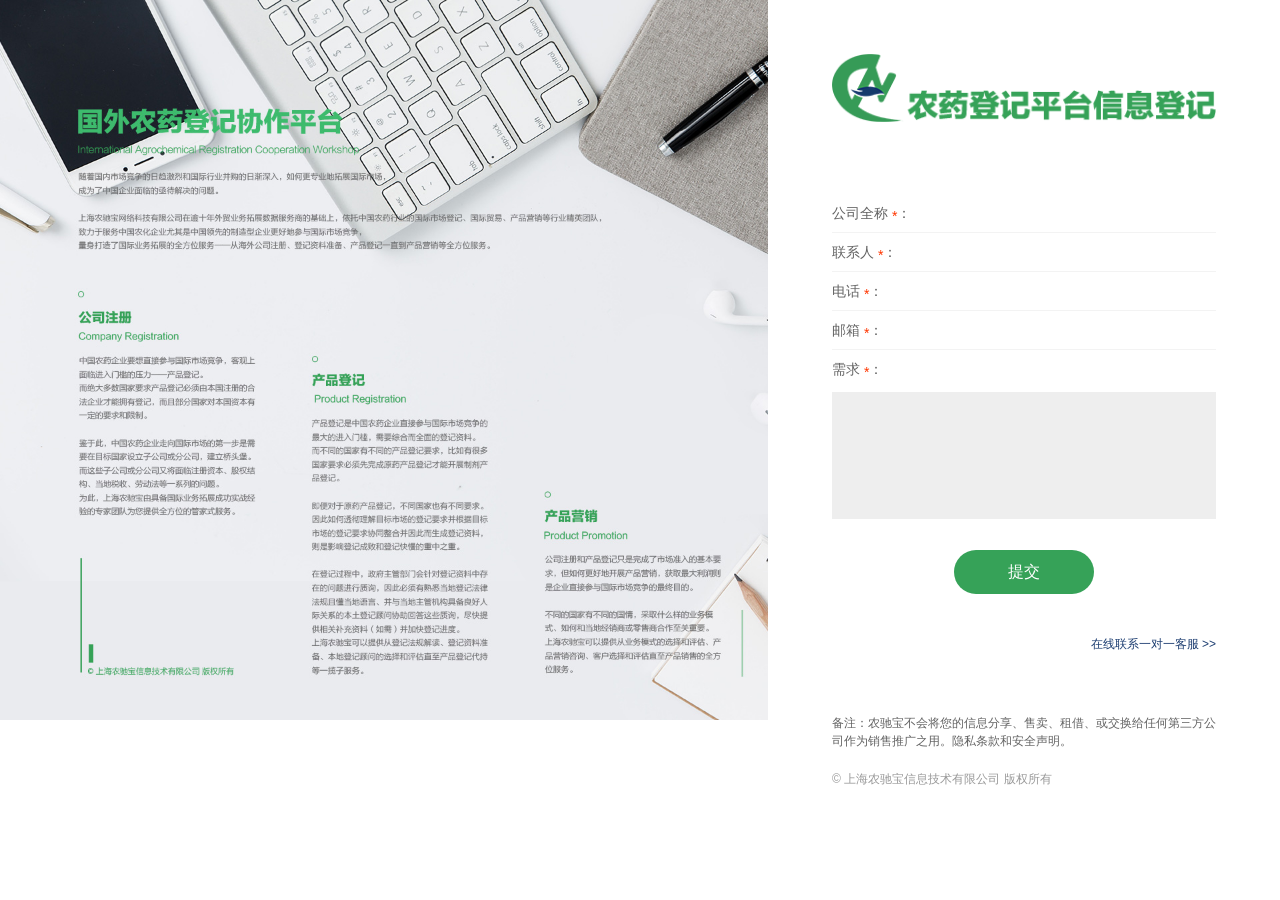
<file: sjj-解决方案_农药登记平台.html>
﻿<!DOCTYPE html>
<html lang="zh-CN">
<head>
	<meta charset="utf-8">
	<meta http-equiv="X-UA-Compatible" content="IE=edge">
	<meta name="viewport" content="width=device-width,minimum-scale=1.0,maximum-scale=1.0,user-scalable=no">
	<title>Bootstrap 101 Template</title>
	<script src="js/sc320.js"></script>
	<link href="css/bootstrap-grid-system.css" rel="stylesheet">
	<link rel="stylesheet" href="css/common.css">
	<link rel="stylesheet" href="css/style.css">
	<link rel="stylesheet" href="css/mobMedia.css">

	<!-- HTML5 shim and Respond.js for IE8 support of HTML5 elements and media queries -->
	<!-- WARNING: Respond.js doesn't work if you view the page via file:// -->
    <!--[if lt IE 9]>
      <script src="https://cdn.bootcss.com/html5shiv/3.7.3/html5shiv.min.js"></script>
      <script src="https://cdn.bootcss.com/respond.js/1.4.2/respond.min.js"></script>
  <![endif]-->
</head>
<body>
	<div class="s-main-register">
		<div class="pic-fl mob-wid-100">
			<img src="img/img0.jpg" alt="">
		</div>
		<div class="text mob-wid-100">
			<div class="s-logo"><img src="img/s_logo.png" alt=""></div>
			<ul class="dt">
				<li>
					<span>公司全称<i>*</i>：</span>
					<input type="text">
				</li>
				<li>
					<span>联系人<i>*</i>：</span>
					<input type="text">
				</li>
				<li>
					<span>电话<i>*</i>：</span>
					<input type="text">
				</li>
				<li>
					<span>邮箱<i>*</i>：</span>
					<input type="text">
				</li>
				<li>
					<span>需求<i>*</i>：</span>
					<textarea name="" id=""></textarea>
				</li>
			</ul>
			<div class="but-info">
				<a href="#" class="btn">提交</a>
				<p><a href="#">在线联系一对一客服 >></a></p>
				<strong>
					<span>备注：农驰宝不会将您的信息分享、售卖、租借、或交换给任何第三方公司作为销售推广之用。隐私条款和安全声明。</span>
					<span class="color">© 上海农驰宝信息技术有限公司 版权所有</span>
				</strong>
			</div>
		</div>
	</div>
	<script data-main="js/main.js" src="js/require.js"></script>

</body>
</html>
</file>
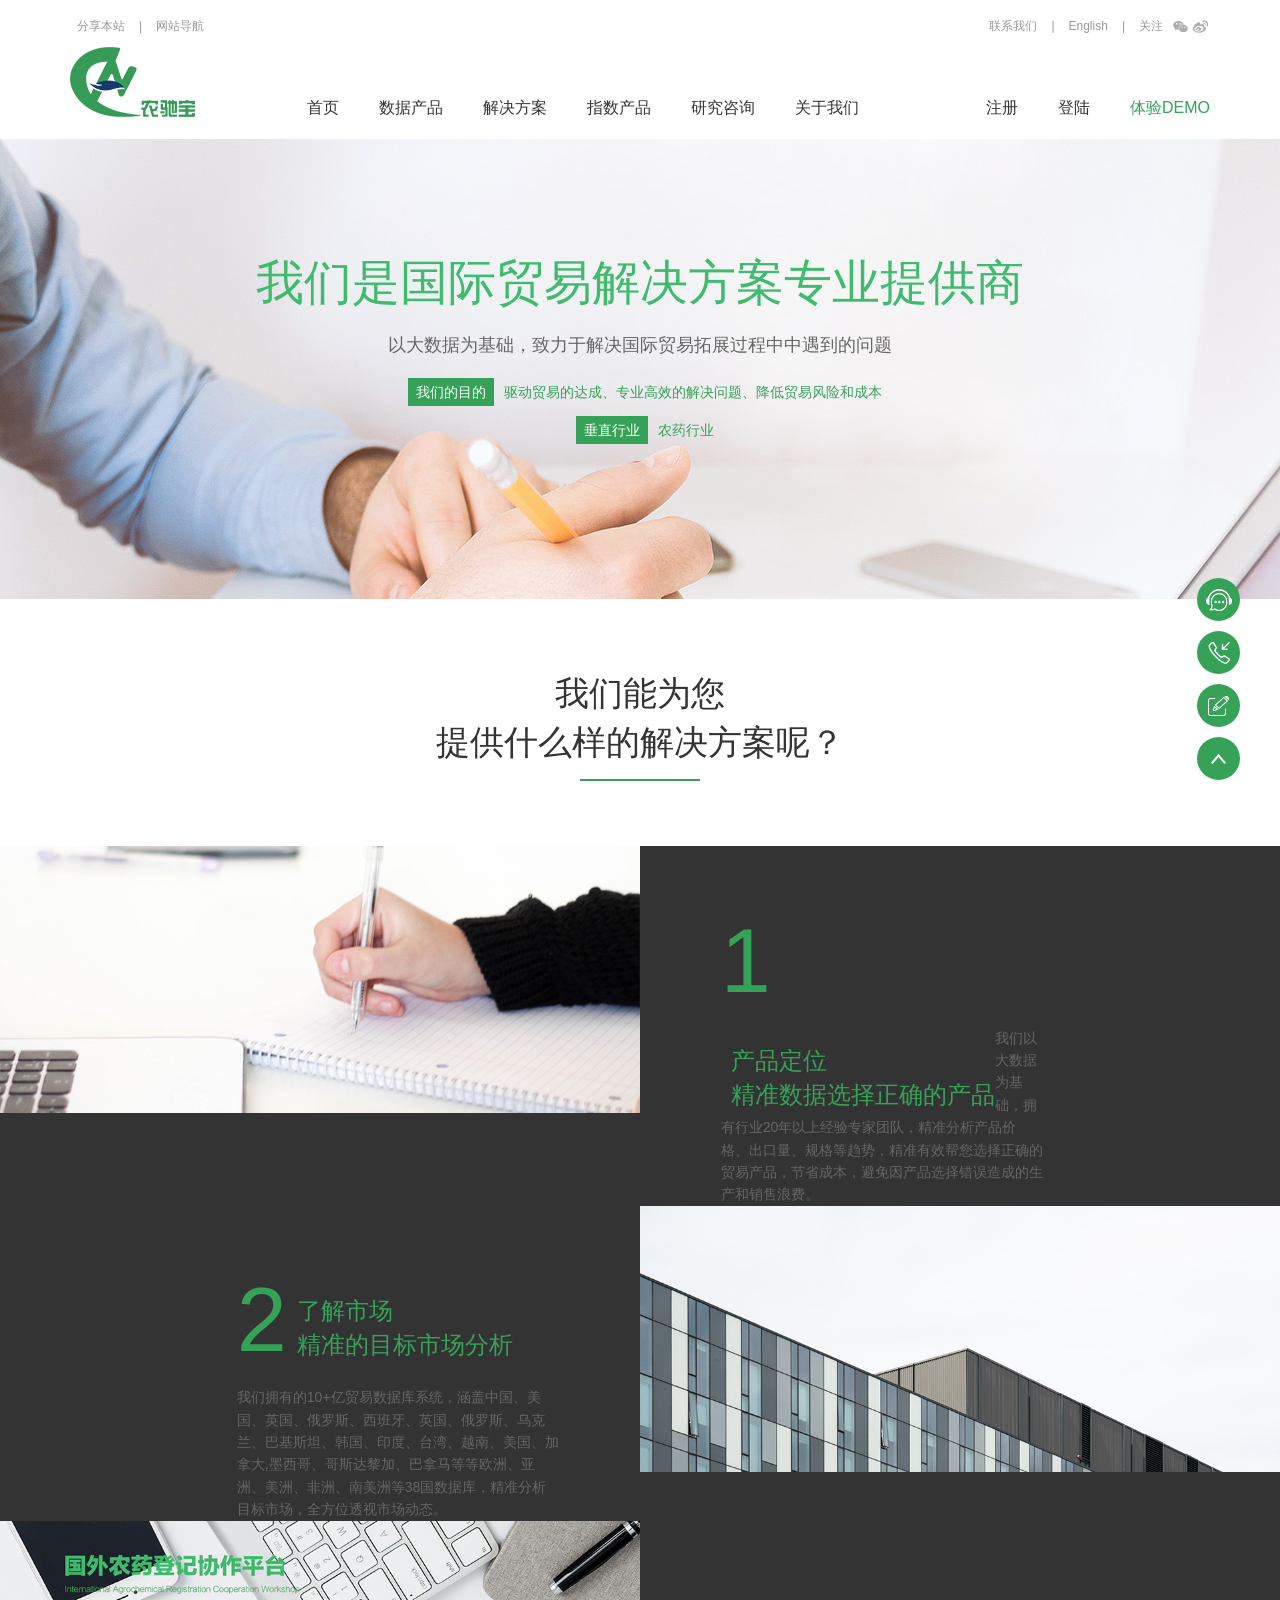
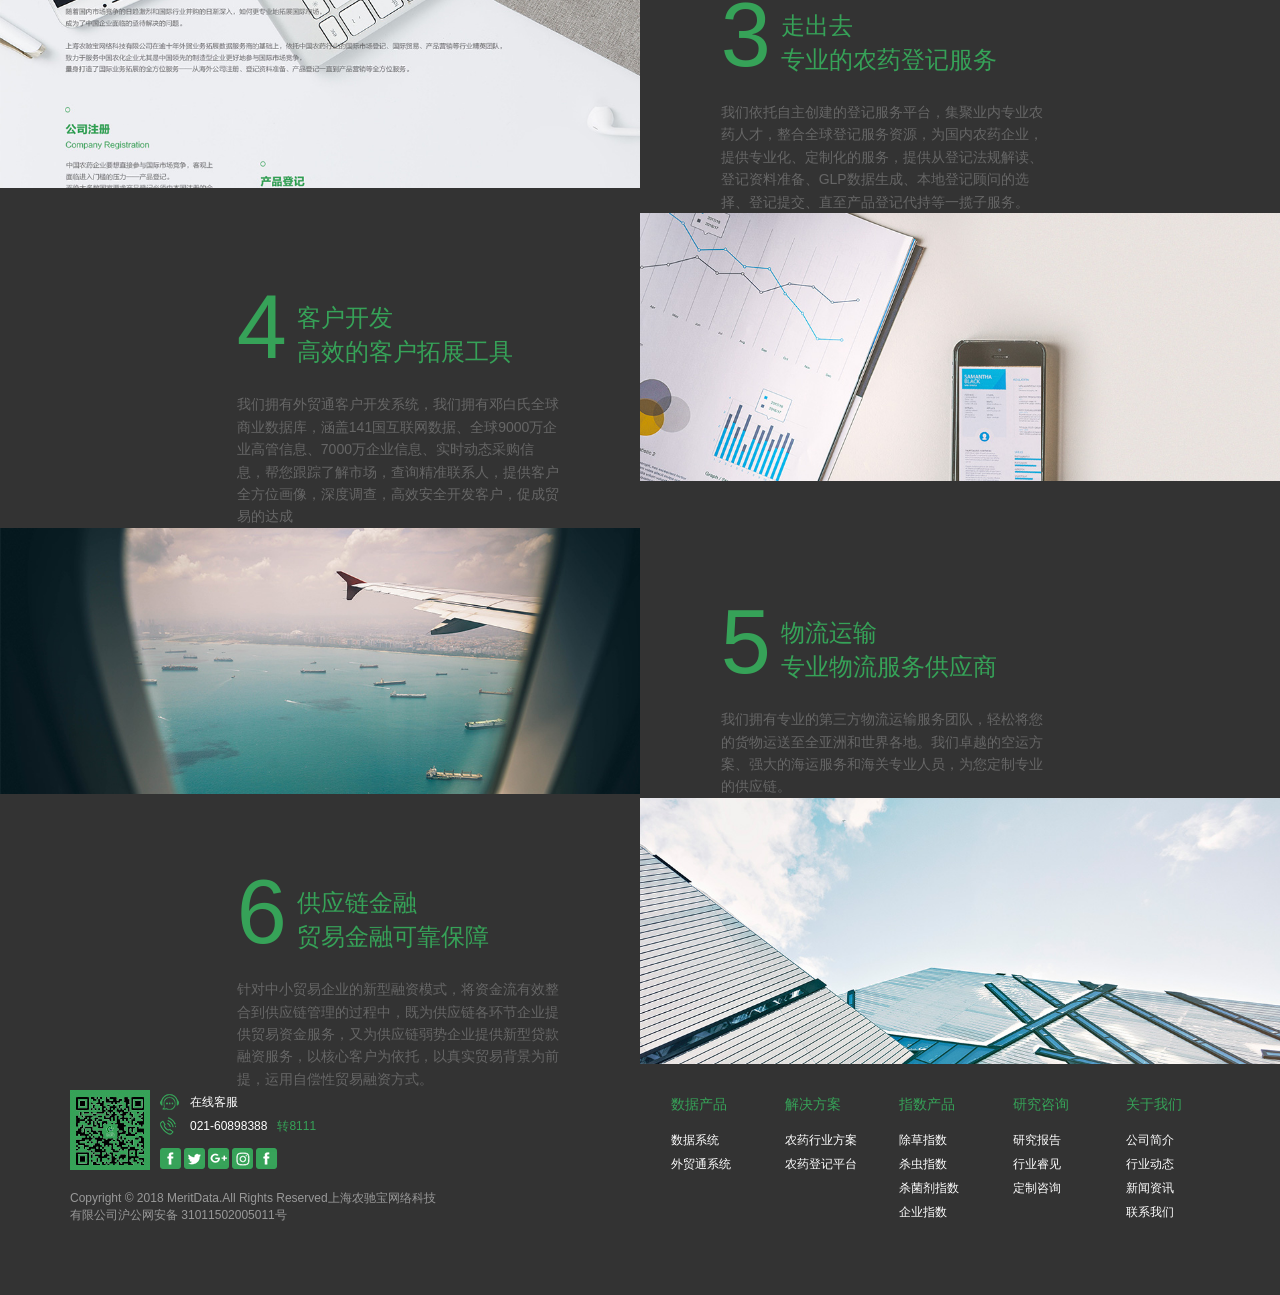
<file: sjj-解决方案_农药行业方案.html>
﻿<!DOCTYPE html>
<html lang="zh-CN">
<head>
	<meta charset="utf-8">
	<meta http-equiv="X-UA-Compatible" content="IE=edge">
	<meta name="viewport" content="width=device-width,minimum-scale=1.0,maximum-scale=1.0,user-scalable=no">
	<title>Bootstrap 101 Template</title>
	<script src="js/sc320.js"></script>
	<link href="css/bootstrap-grid-system.css" rel="stylesheet">
	<link rel="stylesheet" href="css/common.css">
	<link rel="stylesheet" href="css/style.css">
	<link rel="stylesheet" href="css/mobMedia.css">

	<!-- HTML5 shim and Respond.js for IE8 support of HTML5 elements and media queries -->
	<!-- WARNING: Respond.js doesn't work if you view the page via file:// -->
    <!--[if lt IE 9]>
      <script src="https://cdn.bootcss.com/html5shiv/3.7.3/html5shiv.min.js"></script>
      <script src="https://cdn.bootcss.com/respond.js/1.4.2/respond.min.js"></script>
  <![endif]-->
</head>
<body>
	<div class="header">
		<div class="container">
			<div class="row hidden-xs nav-layout-mouse-leave">
				<div class="col-xs-12">
					<div class="nav clear">
						<div class="fl">
							<span class="share">分享本站</span></span><span>|</span><span class="navigation">网站导航</span>
						</div>
						<div class="fr">
							<a href="#">联系我们</a><span>|</span><a href="#">English</a><span>|</span><a href="#">关注</a>
							<a href="#" class="icon icon"></a>
							<a href="#" class="icon icon-61"></a>
						</div>
					</div>
				</div>
				<div class="col-xs-12">
					<div class="nav-layout">
						<div class="share-layout">
							<a href="#" class="icon icon-1"></a>
							<a href="#" class="icon icon-2"></a>
							<a href="#" class="icon icon-3"></a>
							<a href="#" class="icon icon-4"></a>
						</div>
						<div class="navigation-layout">
							<div class="container">
								<div class="row">
									<div class="col-xs-12">
										<div class="row">
											<div class="col-md-10 col-md-offset-1">
												<div class="row">
													<div class="col-xs-2">
														<h3>首页</h3>
													</div>
													<div class="col-xs-2">
														<h3>数据产品</h3>
														<div class="item">
															<a href="#">数据系统</a>
														</div>
														<div class="item">
															<a href="#">外贸通系统</a>
														</div>
													</div>
													<div class="col-xs-2">
														<h3>解决方案</h3>
														<div class="item">
															<a href="#">农药行业方案</a>
														</div>
														<div class="item">
															<a href="#">农药登记平台</a>
														</div>
													</div>
													<div class="col-xs-2">
														<h3>指数产品</h3>
														<div class="item">
															<a href="#">除草指数</a>
														</div>
														<div class="item">
															<a href="#">杀虫指数</a>
														</div>
														<div class="item">
															<a href="#">杀菌剂指数</a>
														</div>
														<div class="item">
															<a href="#">企业指数</a>
														</div>
													</div>
													<div class="col-xs-2">
														<h3>研究咨询</h3>
														<div class="item">
															<a href="#">研究报告</a>
														</div>
														<ul class="list">
															<li>
																<a href="#"><span></span>行业报告</a>
															</li>
															<li>
																<a href="#"><span></span>产品报告</a>
															</li>
															<li>
																<a href="#"><span></span>市场报告</a>
															</li>
															<li>
																<a href="#"><span></span>企业报告</a>
															</li>
														</ul>
														<div class="item">
															<a href="#">农药登记平台</a>
														</div>
														<div class="item">
															<a href="#">行业睿见</a>
														</div>
														<div class="item">
															<a href="#">定制咨询</a>
														</div> 
													</div>
													<div class="col-xs-2">
														<h3>关于我们</h3>
														<div class="item">
															<a href="#">公司简介</a>
														</div>
														<div class="item">
															<a href="#">行业动态</a>
														</div>
														<div class="item">
															<a href="#">新闻资讯</a>
														</div>
														<div class="item">
															<a href="#">联系我们</a>
														</div>
													</div>
												</div>
											</div>
										</div>
									</div>
								</div>
							</div>
						</div>
					</div>
				</div>
			</div>
			<div class="row">
				<div class="col-xs-12 clear">
					<a href="#" class="fl brand">
						<img src="img/hcl_NCB_logo_green300.png" alt="">
					</a>
					<div class="menu hidden-xs fr">
						<div class="item">
							<div class="child-menu">
								<div class="item">
									<a class="target" href="#">首页</a>
								</div>
								<div class="item">
									<div class="target">数据产品</div>
									<div class="child-menu">
										<div class="item">
											<a href="#" class="target">数据系统</a>
										</div>
										<div class="item">
											<a href="#" class="target">外贸通系统</a>
										</div>
									</div>
								</div>
								<div class="item">
									<div class="target">解决方案</div>

									<div class="child-menu">
										<div class="item">
											<a href="#" class="target">农药行业方案</a>
										</div>
										<div class="item">
											<a href="#" class="target">农药登记平台</a>
										</div>
									</div>
								</div>
								<div class="item">
									<div class="target">指数产品</div>

									<div class="child-menu">
										<div class="item">
											<a href="#" class="target">除草指数</a>
										</div>
										<div class="item">
											<a href="#" class="target">杀虫指数</a>
										</div>
										<div class="item">
											<a href="#" class="target">杀菌剂指数</a>
										</div>
										<div class="item">
											<a href="#" class="target">企业指数</a>
										</div>
									</div>
								</div>
								<div class="item">
									<div class="target">研究咨询</div>
									<div class="child-menu">
										<div class="item">
											<div class="target">研究报告</div>
											<div class="child-menu">
												<div class="item">
													<a href="#" class="target">行业报告</a>
												</div>
												<div class="item">
													<a href="#" class="target">产品报告</a>
												</div>
												<div class="item">
													<a href="#" class="target">市场报告</a>
												</div>
												<div class="item">
													<a href="#" class="target">企业报告</a>
												</div>
											</div>
										</div>
										<div class="item">
											<a href="#" class="target">行业睿见</a>
										</div>
										<div class="item">
											<a href="#" class="target">专业定制</a>
										</div>
									</div>
								</div>
								<div class="item">
									<div class="target">关于我们</div>

									<div class="child-menu">

										<div class="item">
											<a href="#" class="target">公司简介</a>
										</div>
										<div class="item">
											<a href="#" class="target">新闻动态</a>
										</div>
										<div class="item">
											<a href="#" class="target">联系我们</a>
										</div>
									</div>
								</div>
							</div>
						</div>
						<div class="item pl127">
							<div class="child-menu">
								<div class="item">
									<a class="target" href="#">注册</a>
								</div>
								<div class="item">
									<a class="target" href="#">登陆</a>
								</div>
								<div class="item">
									<a class="target active" href="#">体验DEMO</a>
								</div>
							</div>
						</div>
					</div>
					<div class="mobile-menu visible-xs-block">
						<div class="child-menu">
							<div class="item">
								<a class="target" href="#">首页</a>
							</div>
							<div class="item">
								<div class="target">数据产品</div>
								<div class="child-menu">
									<div class="item">
										<a href="#" class="target back">菜单</a>
									</div>
									<div class="item">
										<a href="#" class="target">数据系统</a>
									</div>
									<div class="item">
										<a href="#" class="target">外贸通系统</a>
									</div>
								</div>
							</div>
							<div class="item">
								<div class="target">解决方案</div>

								<div class="child-menu">

									<div class="item">
										<a href="#" class="target back">菜单</a>
									</div>
									<div class="item">
										<a href="#" class="target">农药行业方案</a>
									</div>
									<div class="item">
										<a href="#" class="target">农药登记平台</a>
									</div>
								</div>
							</div>
							<div class="item">
								<div class="target">指数产品</div>

								<div class="child-menu">

									<div class="item">
										<a href="#" class="target back">菜单</a>
									</div>
									<div class="item">
										<a href="#" class="target">除草指数</a>
									</div>
									<div class="item">
										<a href="#" class="target">杀虫指数</a>
									</div>
									<div class="item">
										<a href="#" class="target">杀菌剂指数</a>
									</div>
									<div class="item">
										<a href="#" class="target">企业指数</a>
									</div>
								</div>
							</div>
							<div class="item">
								<div class="target">研究咨询</div>
								<div class="child-menu">

									<div class="item">
										<a href="#" class="target back">菜单</a>
									</div>
									<div class="item">
										<div class="target">研究报告</div>
										<div class="child-menu">
											<div class="item">
												<a href="#" class="target back">菜单</a>
											</div>
											<div class="item">
												<a href="#" class="target">行业报告</a>
											</div>
											<div class="item">
												<a href="#" class="target">产品报告</a>
											</div>
											<div class="item">
												<a href="#" class="target">市场报告</a>
											</div>
											<div class="item">
												<a href="#" class="target">企业报告</a>
											</div>
										</div>
									</div>
									<div class="item">
										<a href="#" class="target">行业睿见</a>
									</div>
									<div class="item">
										<a href="#" class="target">专业定制</a>
									</div>
								</div>
							</div>
							<div class="item">
								<div class="target">关于我们</div>

								<div class="child-menu">

									<div class="item">
										<a href="#" class="target back">菜单</a>
									</div>
									<div class="item">
										<a href="#" class="target">公司简介</a>
									</div>
									<div class="item">
										<a href="#" class="target">新闻动态</a>
									</div>
									<div class="item">
										<a href="#" class="target">联系我们</a>
									</div>
								</div>
							</div>
							<div class="item">
								<a class="target" href="#">注册</a>
							</div>
							<div class="item">
								<a class="target" href="#">登陆</a>
							</div>
							<div class="item">
								<a class="target active" href="#">体验DEMO</a>
							</div>
						</div>
					</div>
					<div class="toggle-mobile-bottom fr"><span></span></div>
					<div class="mobile-layout"></div>
				</div>
			</div>
		</div>
	</div>
	
	<div class="s-bann-three" style="background: url(img/img4.jpg) center top;">
		<div class="container">
			<div class="text mob-mt-80">
				<h2 class="mob-fz-30">我们是国际贸易解决方案专业提供商</h2>
				<p>以大数据为基础，致力于解决国际贸易拓展过程中中遇到的问题</p>
				<span><var>我们的目的</var>驱动贸易的达成、专业高效的解决问题、降低贸易风险和成本</span>
				<span><var>垂直行业</var>农药行业</span>
			</div>
		</div>
	</div>

	<div class="wefanan container">
		<h2>我们能为您<br>提供什么样的解决方案呢？</h2>
		<i></i>
	</div>
	<div class="wefanan-list">
		<ul>
			<li>
				<div class="col-xs-12 col-md-6">
					<img src="img/img5-0.jpg" alt="">
				</div>
				<div class="col-xs-12 col-md-6">
					<div class="wrap mob-wid-100">
						<div class="text fr mob-wid-96 mob-pra-4">
							<h2>1</h2><span>产品定位<br>精准数据选择正确的产品</span>
							<p>我们以大数据为基础，拥有行业20年以上经验专家团队，精准分析产品价格、出口量、规格等趋势，精准有效帮您选择正确的贸易产品，节省成本，避免因产品选择错误造成的生产和销售浪费。</p>
						</div>
					</div>
				</div>
			</li>
			<li>
				<div class="col-xs-12 col-md-6">
					<div class="wrap fr mob-wid-100">
						<div class="text fl mob-wid-96 mob-pla-4">
							<h2>2</h2><span>了解市场<br>精准的目标市场分析</span>
							<p>我们拥有的10+亿贸易数据库系统，涵盖中国、美国、英国、俄罗斯、西班牙、英国、俄罗斯、乌克兰、巴基斯坦、韩国、印度、台湾、越南、美国、加拿大,墨西哥、哥斯达黎加、巴拿马等等欧洲、亚洲、美洲、非洲、南美洲等38国数据库，精准分析目标市场，全方位透视市场动态。</p>
						</div>
					</div>
				</div>
				<div class="col-xs-12 col-md-6 mob-mt-25">
					<img src="img/img5-1.jpg" alt="">
				</div>
			</li>
			<li>
				<div class="col-xs-12 col-md-6 mob-mt-25">
					<img src="img/img5-2.jpg" alt="">
				</div>
				<div class="col-xs-12 col-md-6">
					<div class="wrap mob-wid-100">
						<div class="text fr mob-wid-96 mob-pra-4">
							<h2>3</h2><span>走出去<br>专业的农药登记服务</span>
							<p>我们依托自主创建的登记服务平台，集聚业内专业农药人才，整合全球登记服务资源，为国内农药企业，提供专业化、定制化的服务，提供从登记法规解读、登记资料准备、GLP数据生成、本地登记顾问的选择、登记提交、直至产品登记代持等一揽子服务。</p>
						</div>
					</div>
				</div>
			</li>
			<li>
				<div class="col-xs-12 col-md-6">
					<div class="wrap fr mob-wid-100">
						<div class="text fl mob-wid-96 mob-pla-4">
							<h2>4</h2><span>客户开发<br>高效的客户拓展工具</span>
							<p>我们拥有外贸通客户开发系统，我们拥有邓白氏全球商业数据库，涵盖141国互联网数据、全球9000万企业高管信息、7000万企业信息、实时动态采购信息，帮您跟踪了解市场，查询精准联系人，提供客户全方位画像，深度调查，高效安全开发客户，促成贸易的达成</p>
						</div>
					</div>
				</div>
				<div class="col-xs-12 col-md-6 mob-mt-25">
					<img src="img/img5-3.jpg" alt="">
				</div>
			</li>
			<li>
				<div class="col-xs-12 col-md-6 mob-mt-25">
					<img src="img/img5-4.jpg" alt="">
				</div>
				<div class="col-xs-12 col-md-6">
					<div class="wrap mob-wid-100">
						<div class="text fr mob-wid-96 mob-pra-4">
							<h2>5</h2><span>物流运输<br>专业物流服务供应商</span>
							<p>我们拥有专业的第三方物流运输服务团队，轻松将您的货物运送至全亚洲和世界各地。我们卓越的空运方案、强大的海运服务和海关专业人员，为您定制专业的供应链。</p>
						</div>
					</div>
				</div>
			</li>
			<li>
				<div class="col-xs-12 col-md-6">
					<div class="wrap fr mob-wid-100">
						<div class="text fl mob-wid-96 mob-pla-4">
							<h2>6</h2><span>供应链金融<br>贸易金融可靠保障</span>
							<p>针对中小贸易企业的新型融资模式，将资金流有效整合到供应链管理的过程中，既为供应链各环节企业提供贸易资金服务，又为供应链弱势企业提供新型贷款融资服务，以核心客户为依托，以真实贸易背景为前提，运用自偿性贸易融资方式。</p>
						</div>
					</div>
				</div>
				<div class="col-xs-12 col-md-6 mob-mt-25">
					<img src="img/img5-5.jpg" alt="">
				</div>
			</li>
		</ul>
	</div>

	
	
	<div class="footer">
	<div class="container clear">
		<div class="row">
			<div class="col-md-5">
				<div class="row">
					<div class="col-xs-12">
						<div class="clear">
							<div class="qrcode fl">
								<img src="img/hcl_ercode.jpg" alt="">
							</div>
							<div class="content fl">
								<a href="#" class="online-server">在线客服</a>
								<a href="#">021-60898388<span>转8111</span></a>
								<div class="list clear">
									<a href="#" class="icon icon1"></a>
									<a href="#" class="icon icon2"></a>
									<a href="#" class="icon icon3"></a>
									<a href="#" class="icon icon4"></a>
									<a href="#" class="icon icon5"></a>
								</div>
							</div>
						</div>
					</div>
				</div>
				<div class="row">
					<div class="col-xs-12">
						<p class="copyright">Copyright © 2018 MeritData.All Rights Reserved上海农驰宝网络科技有限公司沪公网安备 31011502005011号</p>
					</div>
				</div>
			</div>
			<div class="col-md-7">
				<div class="row">
					<div class="col-xs-12">
						<div class="list">
							<div class="row">
								<div class="col-xs-4 col-sm-2 col-sm-offset-1 col-md-2 col-md-offset-2">
									<h3>数据产品</h3>
									<div class="item">
										<a href="#">数据系统</a>
									</div>
									<div class="item">
										<a href="#">外贸通系统</a>
									</div>
								</div>
								<div class="col-xs-4 col-sm-2 col-md-2">
									<h3>解决方案</h3>
									<div class="item">
										<a href="#">农药行业方案</a>
									</div>
									<div class="item">
										<a href="#">农药登记平台</a>
									</div>
								</div>
								<div class="col-xs-4 col-sm-2 col-md-2">
									<h3>指数产品</h3>
									<div class="item">
										<a href="#">除草指数</a>
									</div>
									<div class="item">
										<a href="#">杀虫指数</a>
									</div>
									<div class="item">
										<a href="#">杀菌剂指数</a>
									</div>
									<div class="item">
										<a href="#">企业指数</a>
									</div>
								</div>
								<div class="col-xs-4 col-sm-2 col-md-2">
									<h3>研究咨询</h3>
									<div class="item">
										<a href="#">研究报告</a>
									</div>
									<div class="item">
										<a href="#">行业睿见</a>
									</div>
									<div class="item">
										<a href="#">定制咨询</a>
									</div> 
								</div>
								<div class="col-xs-4 col-sm-2 col-md-2">
									<h3>关于我们</h3>
									<div class="item">
										<a href="#">公司简介</a>
									</div>
									<div class="item">
										<a href="#">行业动态</a>
									</div>
									<div class="item">
										<a href="#">新闻资讯</a>
									</div>
									<div class="item">
										<a href="#">联系我们</a>
									</div>
								</div>
							</div>
						</div>
					</div>
				</div>
			</div>
		</div>
	</div>
</div>
<div class="pof-layout-nav">
	<div class="btn online-white" href="#">
		<div class=" online-white icon"></div>
		<div class="span">在线客服</div>
	</div>
	<div class="btn tel-white" href="#">
		<div class=" tel-white icon"></div>
	</div>
	<div class="btn area" href="#">
		<div class=" icon area"></div>
	</div>
	<div class="btn arrow-top" href="#">
		<div class=" arrow-top icon"></div>
	</div>
</div>
<script data-main="js/main.js" src="js/require.js"></script>

	<script src="js/jquery-1.12.4.min.js"></script>
</body>
</html>
</file>
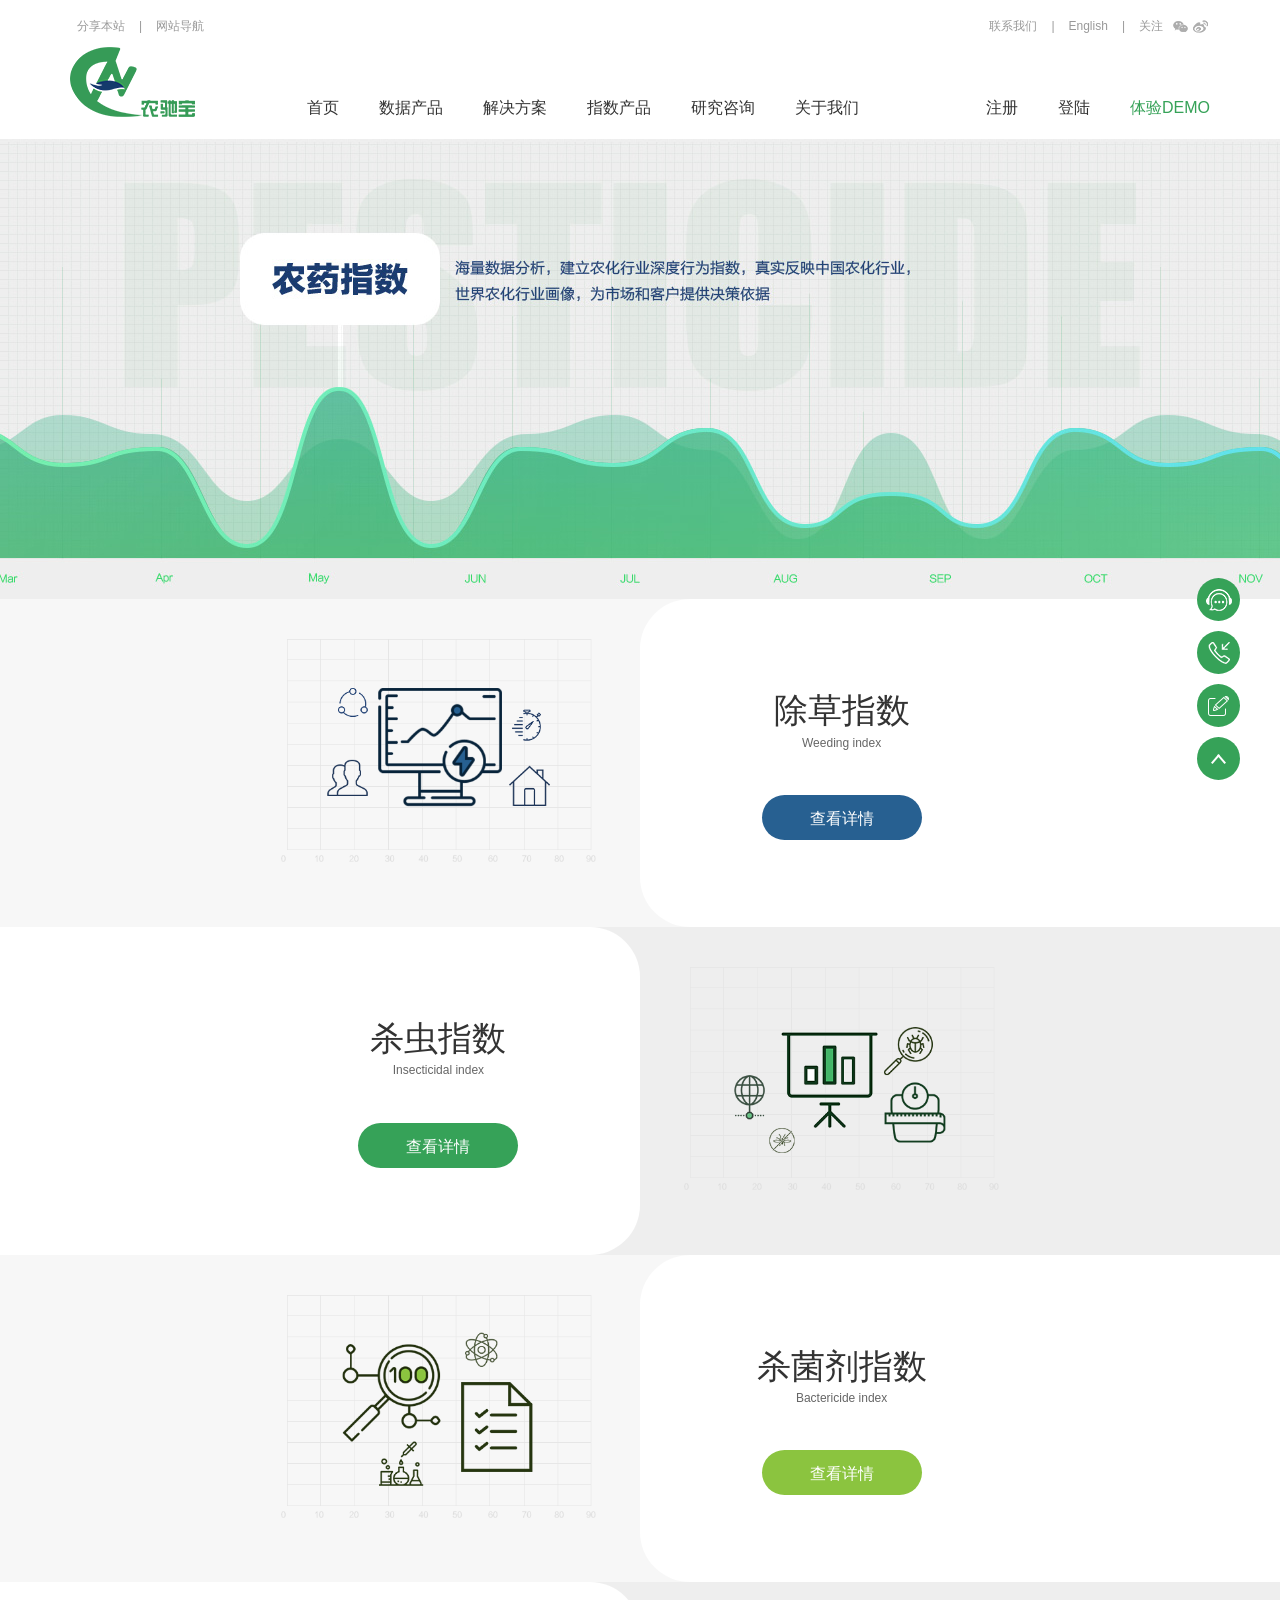
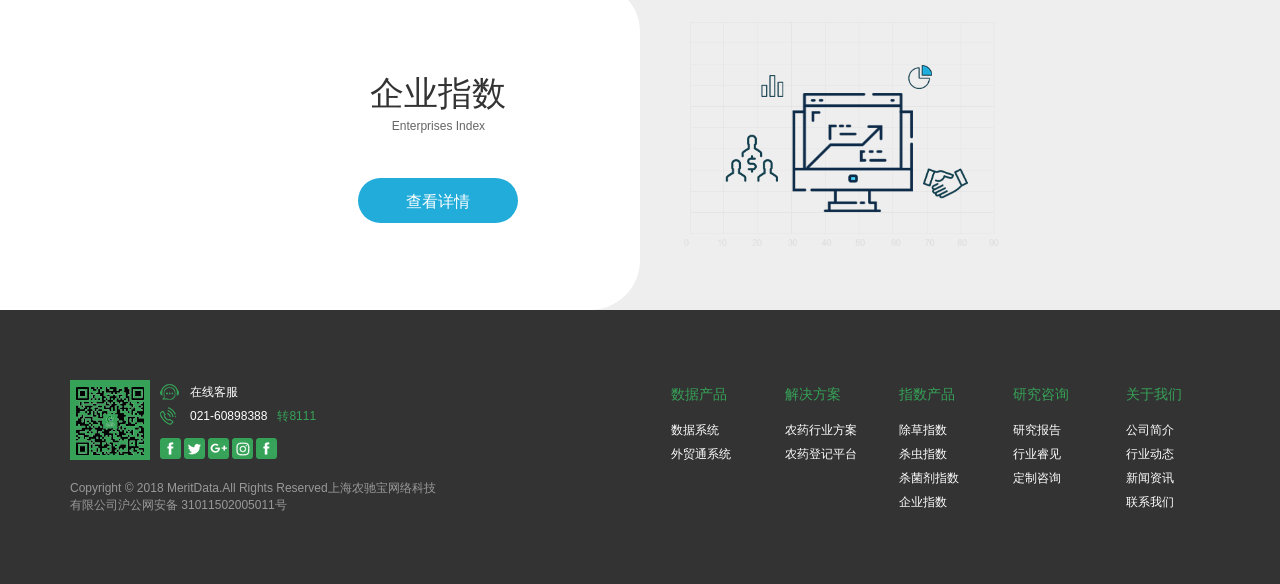
<file: ssj-指数产品.html>
﻿<!DOCTYPE html>
<html lang="zh-CN">
<head>
	<meta charset="utf-8">
	<meta http-equiv="X-UA-Compatible" content="IE=edge">
	<meta name="viewport" content="width=device-width,minimum-scale=1.0,maximum-scale=1.0,user-scalable=no">
	<title>Bootstrap 101 Template</title>
	<script src="js/sc320.js"></script>
	<link href="css/bootstrap-grid-system.css" rel="stylesheet">
	<link rel="stylesheet" href="css/common.css">
	<link rel="stylesheet" href="css/style.css">
	<link rel="stylesheet" href="css/mobMedia.css">

	<!-- HTML5 shim and Respond.js for IE8 support of HTML5 elements and media queries -->
	<!-- WARNING: Respond.js doesn't work if you view the page via file:// -->
    <!--[if lt IE 9]>
      <script src="https://cdn.bootcss.com/html5shiv/3.7.3/html5shiv.min.js"></script>
      <script src="https://cdn.bootcss.com/respond.js/1.4.2/respond.min.js"></script>
  <![endif]-->
</head>
<body>
	<div class="header">
		<div class="container">
			<div class="row hidden-xs nav-layout-mouse-leave">
				<div class="col-xs-12">
					<div class="nav clear">
						<div class="fl">
							<span class="share">分享本站</span></span><span>|</span><span class="navigation">网站导航</span>
						</div>
						<div class="fr">
							<a href="#">联系我们</a><span>|</span><a href="#">English</a><span>|</span><a href="#">关注</a>
							<a href="#" class="icon icon"></a>
							<a href="#" class="icon icon-61"></a>
						</div>
					</div>
				</div>
				<div class="col-xs-12">
					<div class="nav-layout">
						<div class="share-layout">
							<a href="#" class="icon icon-1"></a>
							<a href="#" class="icon icon-2"></a>
							<a href="#" class="icon icon-3"></a>
							<a href="#" class="icon icon-4"></a>
						</div>
						<div class="navigation-layout">
							<div class="container">
								<div class="row">
									<div class="col-xs-12">
										<div class="row">
											<div class="col-md-10 col-md-offset-1">
												<div class="row">
													<div class="col-xs-2">
														<h3>首页</h3>
													</div>
													<div class="col-xs-2">
														<h3>数据产品</h3>
														<div class="item">
															<a href="#">数据系统</a>
														</div>
														<div class="item">
															<a href="#">外贸通系统</a>
														</div>
													</div>
													<div class="col-xs-2">
														<h3>解决方案</h3>
														<div class="item">
															<a href="#">农药行业方案</a>
														</div>
														<div class="item">
															<a href="#">农药登记平台</a>
														</div>
													</div>
													<div class="col-xs-2">
														<h3>指数产品</h3>
														<div class="item">
															<a href="#">除草指数</a>
														</div>
														<div class="item">
															<a href="#">杀虫指数</a>
														</div>
														<div class="item">
															<a href="#">杀菌剂指数</a>
														</div>
														<div class="item">
															<a href="#">企业指数</a>
														</div>
													</div>
													<div class="col-xs-2">
														<h3>研究咨询</h3>
														<div class="item">
															<a href="#">研究报告</a>
														</div>
														<ul class="list">
															<li>
																<a href="#"><span></span>行业报告</a>
															</li>
															<li>
																<a href="#"><span></span>产品报告</a>
															</li>
															<li>
																<a href="#"><span></span>市场报告</a>
															</li>
															<li>
																<a href="#"><span></span>企业报告</a>
															</li>
														</ul>
														<div class="item">
															<a href="#">农药登记平台</a>
														</div>
														<div class="item">
															<a href="#">行业睿见</a>
														</div>
														<div class="item">
															<a href="#">定制咨询</a>
														</div> 
													</div>
													<div class="col-xs-2">
														<h3>关于我们</h3>
														<div class="item">
															<a href="#">公司简介</a>
														</div>
														<div class="item">
															<a href="#">行业动态</a>
														</div>
														<div class="item">
															<a href="#">新闻资讯</a>
														</div>
														<div class="item">
															<a href="#">联系我们</a>
														</div>
													</div>
												</div>
											</div>
										</div>
									</div>
								</div>
							</div>
						</div>
					</div>
				</div>
			</div>
			<div class="row">
				<div class="col-xs-12 clear">
					<a href="#" class="fl brand">
						<img src="img/hcl_NCB_logo_green300.png" alt="">
					</a>
					<div class="menu hidden-xs fr">
						<div class="item">
							<div class="child-menu">
								<div class="item">
									<a class="target" href="#">首页</a>
								</div>
								<div class="item">
									<div class="target">数据产品</div>
									<div class="child-menu">
										<div class="item">
											<a href="#" class="target">数据系统</a>
										</div>
										<div class="item">
											<a href="#" class="target">外贸通系统</a>
										</div>
									</div>
								</div>
								<div class="item">
									<div class="target">解决方案</div>

									<div class="child-menu">
										<div class="item">
											<a href="#" class="target">农药行业方案</a>
										</div>
										<div class="item">
											<a href="#" class="target">农药登记平台</a>
										</div>
									</div>
								</div>
								<div class="item">
									<div class="target">指数产品</div>

									<div class="child-menu">
										<div class="item">
											<a href="#" class="target">除草指数</a>
										</div>
										<div class="item">
											<a href="#" class="target">杀虫指数</a>
										</div>
										<div class="item">
											<a href="#" class="target">杀菌剂指数</a>
										</div>
										<div class="item">
											<a href="#" class="target">企业指数</a>
										</div>
									</div>
								</div>
								<div class="item">
									<div class="target">研究咨询</div>
									<div class="child-menu">
										<div class="item">
											<div class="target">研究报告</div>
											<div class="child-menu">
												<div class="item">
													<a href="#" class="target">行业报告</a>
												</div>
												<div class="item">
													<a href="#" class="target">产品报告</a>
												</div>
												<div class="item">
													<a href="#" class="target">市场报告</a>
												</div>
												<div class="item">
													<a href="#" class="target">企业报告</a>
												</div>
											</div>
										</div>
										<div class="item">
											<a href="#" class="target">行业睿见</a>
										</div>
										<div class="item">
											<a href="#" class="target">专业定制</a>
										</div>
									</div>
								</div>
								<div class="item">
									<div class="target">关于我们</div>

									<div class="child-menu">

										<div class="item">
											<a href="#" class="target">公司简介</a>
										</div>
										<div class="item">
											<a href="#" class="target">新闻动态</a>
										</div>
										<div class="item">
											<a href="#" class="target">联系我们</a>
										</div>
									</div>
								</div>
							</div>
						</div>
						<div class="item pl127">
							<div class="child-menu">
								<div class="item">
									<a class="target" href="#">注册</a>
								</div>
								<div class="item">
									<a class="target" href="#">登陆</a>
								</div>
								<div class="item">
									<a class="target active" href="#">体验DEMO</a>
								</div>
							</div>
						</div>
					</div>
					<div class="mobile-menu visible-xs-block">
						<div class="child-menu">
							<div class="item">
								<a class="target" href="#">首页</a>
							</div>
							<div class="item">
								<div class="target">数据产品</div>
								<div class="child-menu">
									<div class="item">
										<a href="#" class="target back">菜单</a>
									</div>
									<div class="item">
										<a href="#" class="target">数据系统</a>
									</div>
									<div class="item">
										<a href="#" class="target">外贸通系统</a>
									</div>
								</div>
							</div>
							<div class="item">
								<div class="target">解决方案</div>

								<div class="child-menu">

									<div class="item">
										<a href="#" class="target back">菜单</a>
									</div>
									<div class="item">
										<a href="#" class="target">农药行业方案</a>
									</div>
									<div class="item">
										<a href="#" class="target">农药登记平台</a>
									</div>
								</div>
							</div>
							<div class="item">
								<div class="target">指数产品</div>

								<div class="child-menu">

									<div class="item">
										<a href="#" class="target back">菜单</a>
									</div>
									<div class="item">
										<a href="#" class="target">除草指数</a>
									</div>
									<div class="item">
										<a href="#" class="target">杀虫指数</a>
									</div>
									<div class="item">
										<a href="#" class="target">杀菌剂指数</a>
									</div>
									<div class="item">
										<a href="#" class="target">企业指数</a>
									</div>
								</div>
							</div>
							<div class="item">
								<div class="target">研究咨询</div>
								<div class="child-menu">

									<div class="item">
										<a href="#" class="target back">菜单</a>
									</div>
									<div class="item">
										<div class="target">研究报告</div>
										<div class="child-menu">
											<div class="item">
												<a href="#" class="target back">菜单</a>
											</div>
											<div class="item">
												<a href="#" class="target">行业报告</a>
											</div>
											<div class="item">
												<a href="#" class="target">产品报告</a>
											</div>
											<div class="item">
												<a href="#" class="target">市场报告</a>
											</div>
											<div class="item">
												<a href="#" class="target">企业报告</a>
											</div>
										</div>
									</div>
									<div class="item">
										<a href="#" class="target">行业睿见</a>
									</div>
									<div class="item">
										<a href="#" class="target">专业定制</a>
									</div>
								</div>
							</div>
							<div class="item">
								<div class="target">关于我们</div>

								<div class="child-menu">

									<div class="item">
										<a href="#" class="target back">菜单</a>
									</div>
									<div class="item">
										<a href="#" class="target">公司简介</a>
									</div>
									<div class="item">
										<a href="#" class="target">新闻动态</a>
									</div>
									<div class="item">
										<a href="#" class="target">联系我们</a>
									</div>
								</div>
							</div>
							<div class="item">
								<a class="target" href="#">注册</a>
							</div>
							<div class="item">
								<a class="target" href="#">登陆</a>
							</div>
							<div class="item">
								<a class="target active" href="#">体验DEMO</a>
							</div>
						</div>
					</div>
					<div class="toggle-mobile-bottom fr"><span></span></div>
					<div class="mobile-layout"></div>
				</div>
			</div>
		</div>
	</div>
	
	<div class="s-bann-two" style="background: url(img/img3.jpg) center top;"></div>

	<div class="s-list-item color0 mob-hei-auto">
		<div class="box fl mob-wid-100">
			<div class="img-wrap fr mod-fl-no mob-wid-100">
				<img src="img/icon_76.png" alt="">
			</div>
		</div>
		<div class="text fr odd mob-wid-100">
			<div class="te-wrap fl mod-fl-no mob-wid-100">
				<h3>除草指数</h3>
				<p>Weeding index</p>
				<a class="col0" href="#">查看详情</a>
			</div>
		</div>
	</div>

	<div class="s-list-item color1">
		<div class="box fr mob-wid-100">
			<div class="img-wrap fl mob-wid-100">
				<img src="img/icon_77.png" alt="">
			</div>
		</div>
		<div class="text fl even mob-wid-100">
			<div class="te-wrap fr mod-fl-no mob-wid-100">
				<h3>杀虫指数</h3>
				<p>Insecticidal index</p>
				<a class="col1" href="#">查看详情</a>
			</div>
		</div>
	</div>
	<div class="s-list-item color0">
		<div class="box fl mob-wid-100">
			<div class="img-wrap fr mob-wid-100">
				<img src="img/icon_78.png" alt="">
			</div>
		</div>
		<div class="text fl odd mob-wid-100">
			<div class="te-wrap fl  mod-fl-no mob-wid-100">
				<h3>杀菌剂指数</h3>
				<p>Bactericide index</p>
				<a class="col2" href="#">查看详情</a>
			</div>
		</div>
	</div>
	<div class="s-list-item color1">
		<div class="box fr mob-wid-100">
			<div class="img-wrap fl mob-wid-100">
				<img src="img/icon_79.png" alt="">
			</div>
		</div>
		<div class="text fl even mob-wid-100">
			<div class="te-wrap fr  mod-fl-no mob-wid-100">
				<h3>企业指数</h3>
				<p>Enterprises Index</p>
				<a class="col3" href="#">查看详情</a>
			</div>
		</div>
	</div>
	
	<div class="footer">
	<div class="container clear">
		<div class="row">
			<div class="col-md-5">
				<div class="row">
					<div class="col-xs-12">
						<div class="clear">
							<div class="qrcode fl">
								<img src="img/hcl_ercode.jpg" alt="">
							</div>
							<div class="content fl">
								<a href="#" class="online-server">在线客服</a>
								<a href="#">021-60898388<span>转8111</span></a>
								<div class="list clear">
									<a href="#" class="icon icon1"></a>
									<a href="#" class="icon icon2"></a>
									<a href="#" class="icon icon3"></a>
									<a href="#" class="icon icon4"></a>
									<a href="#" class="icon icon5"></a>
								</div>
							</div>
						</div>
					</div>
				</div>
				<div class="row">
					<div class="col-xs-12">
						<p class="copyright">Copyright © 2018 MeritData.All Rights Reserved上海农驰宝网络科技有限公司沪公网安备 31011502005011号</p>
					</div>
				</div>
			</div>
			<div class="col-md-7">
				<div class="row">
					<div class="col-xs-12">
						<div class="list">
							<div class="row">
								<div class="col-xs-4 col-sm-2 col-sm-offset-1 col-md-2 col-md-offset-2">
									<h3>数据产品</h3>
									<div class="item">
										<a href="#">数据系统</a>
									</div>
									<div class="item">
										<a href="#">外贸通系统</a>
									</div>
								</div>
								<div class="col-xs-4 col-sm-2 col-md-2">
									<h3>解决方案</h3>
									<div class="item">
										<a href="#">农药行业方案</a>
									</div>
									<div class="item">
										<a href="#">农药登记平台</a>
									</div>
								</div>
								<div class="col-xs-4 col-sm-2 col-md-2">
									<h3>指数产品</h3>
									<div class="item">
										<a href="#">除草指数</a>
									</div>
									<div class="item">
										<a href="#">杀虫指数</a>
									</div>
									<div class="item">
										<a href="#">杀菌剂指数</a>
									</div>
									<div class="item">
										<a href="#">企业指数</a>
									</div>
								</div>
								<div class="col-xs-4 col-sm-2 col-md-2">
									<h3>研究咨询</h3>
									<div class="item">
										<a href="#">研究报告</a>
									</div>
									<div class="item">
										<a href="#">行业睿见</a>
									</div>
									<div class="item">
										<a href="#">定制咨询</a>
									</div> 
								</div>
								<div class="col-xs-4 col-sm-2 col-md-2">
									<h3>关于我们</h3>
									<div class="item">
										<a href="#">公司简介</a>
									</div>
									<div class="item">
										<a href="#">行业动态</a>
									</div>
									<div class="item">
										<a href="#">新闻资讯</a>
									</div>
									<div class="item">
										<a href="#">联系我们</a>
									</div>
								</div>
							</div>
						</div>
					</div>
				</div>
			</div>
		</div>
	</div>
</div>
<div class="pof-layout-nav">
	<div class="btn online-white" href="#">
		<div class=" online-white icon"></div>
		<div class="span">在线客服</div>
	</div>
	<div class="btn tel-white" href="#">
		<div class=" tel-white icon"></div>
	</div>
	<div class="btn area" href="#">
		<div class=" icon area"></div>
	</div>
	<div class="btn arrow-top" href="#">
		<div class=" arrow-top icon"></div>
	</div>
</div>
<script data-main="js/main.js" src="js/require.js"></script>

	<script src="js/jquery-1.12.4.min.js"></script>
</body>
</html>
</file>
<file: css/common.css>
@import url("reset.css");
@media (min-width: 1300px) {
  .container {
    width: 1230px;
  }
}
/*手机菜单*/
body {
  -webkit-transition: 0.3s;
  transition: 0.3s;
}
body.mobile-menu-open {
  -webkit-transform: translateX(-260px);
          transform: translateX(-260px);
}
body.mobile-menu-open .mobile-layout {
  position: fixed;
  top: 0;
  bottom: 0;
  left: 0;
  right: 0;
  width: 100vw;
  height: 100vh;
}
.header {
  position: relative;
  z-index: 10;
}
.header .nav {
  padding: 16px 0 10px;
  font-size: 0;
}
.header .nav span,
.header .nav a {
  display: inline-block;
  padding: 0 7px;
  font-size: 12px;
  color: #999;
  line-height: 20px;
  vertical-align: middle;
  -webkit-transition: 0.3s;
  transition: 0.3s;
  cursor: pointer;
}
.header .nav span:hover,
.header .nav a:hover {
  color: #36a258;
}
.header .nav .share.active {
  color: #36a258;
}
.header .nav .navigation {
  position: relative;
}
.header .nav .navigation.active {
  color: #36a258;
}
.header .nav .navigation.active:after {
  display: block;
}
.header .nav .navigation:after {
  content: "";
  position: absolute;
  left: 50%;
  margin-left: -5px;
  bottom: -10px;
  border: 5px solid transparent;
  border-bottom-color: #36a258;
  display: none;
}
.header .nav .icon {
  height: 20px;
  width: 20px;
  background: url([data-uri]) center center no-repeat;
}
.header .nav .icon.icon-61 {
  background: url([data-uri]) center center no-repeat;
}
.header .nav-layout {
  position: relative;
}
.header .nav-layout .share-layout {
  position: absolute;
  left: 0;
  top: 0;
  padding: 25px 30px;
  white-space: nowrap;
  background: #36a258;
  border-radius: 5px;
  z-index: 1;
  display: none;
}
.header .nav-layout .share-layout.active {
  display: block;
  -webkit-animation: menu_drop_down_third 0.5s forwards;
          animation: menu_drop_down_third 0.5s forwards;
}
.header .nav-layout .share-layout:after {
  content: "";
  position: absolute;
  top: -10px;
  border: 5px solid transparent;
  left: 25px;
  border-bottom-color: #36a258;
}
.header .nav-layout .share-layout .icon {
  float: left;
  display: block;
  width: 24px;
  height: 24px;
  background: url([data-uri]) left center no-repeat;
}
.header .nav-layout .share-layout .icon+.icon {
  margin-left: 10px;
}
.header .nav-layout .share-layout .icon.icon-1 {
  background-position: 0 0;
}
.header .nav-layout .share-layout .icon.icon-2 {
  background-position: -34px 0;
}
.header .nav-layout .share-layout .icon.icon-3 {
  background-position: -68px 0;
}
.header .nav-layout .share-layout .icon.icon-4 {
  background-position: -102px 0;
}
.header .nav-layout .navigation-layout {
  position: fixed;
  left: 0;
  right: 0;
  padding: 100px 0;
  z-index: 1;
  text-align: center;
  background: #36a258;
  display: none;
}
@media (max-width: 992px) {
  .header .nav-layout .navigation-layout .container {
    width: 100%;
  }
}
.header .nav-layout .navigation-layout.active {
  display: block;
  -webkit-animation: menu_drop_down_third 0.5s forwards;
          animation: menu_drop_down_third 0.5s forwards;
}
.header .nav-layout .navigation-layout h3 {
  padding-bottom: 35px;
  font-size: 20px;
  line-height: 2;
  color: #fff;
}
.header .nav-layout .navigation-layout a {
  font-size: 16px;
  color: #fff;
  line-height: 2;
  -webkit-transition: 0.3s;
  transition: 0.3s;
}
.header .nav-layout .navigation-layout a:hover {
  color: #333;
}
.header .nav-layout .navigation-layout .list {
  font-size: 14px;
  color: #fffefe;
  padding: 10px 0;
}
.header .nav-layout .navigation-layout .list li span {
  display: inline-block;
  width: 5px;
  height: 5px;
  border-radius: 50%;
  background: #fff;
  vertical-align: middle;
  margin-top: -3px;
  margin-right: 5px;
}
.header .brand {
  display: block;
}
@media (max-width: 1200px) {
  .header .brand {
    margin: 0 auto;
    float: none;
    max-width: 125px;
  }
}
@media (max-width: 992px) {
  .header .brand {
    margin: 0;
    float: left;
    max-width: 125px;
  }
}
@media (max-width: 768px) {
  .header .brand {
    height: 50px;
    display: -moz-flex;
    display: -ms-flex;
    display: -o-flex;
    display: -webkit-box;
    display: -ms-flexbox;
    display: flex;
    -webkit-box-align: center;
        -ms-flex-align: center;
            align-items: center;
    -webkit-box-pack: start;
        -ms-flex-pack: start;
            justify-content: flex-start;
  }
}
.header .brand img {
  display: block;
  max-width: 125px;
  width: 100%;
}
@media (max-width: 768px) {
  .header .brand img {
    height: 70%;
    width: auto;
  }
}
.header .menu {
  padding-top: 30px;
}
@media (max-width: 1200px) {
  .header .menu {
    width: 100%;
  }
}
@media (max-width: 992px) {
  .header .menu {
    width: auto;
  }
}
.header .menu .pl127.item {
  padding-left: 127px;
}
@media (max-width: 1200px) {
  .header .menu .pl127.item {
    padding-left: 0;
    float: right;
  }
}
@media (max-width: 992px) {
  .header .menu .pl127.item {
    display: none;
  }
}
.header .menu.menu>.item>.child-menu>.item>.child-menu:after {
  content: "";
  position: absolute;
  top: 0;
  left: 50%;
  margin-left: -10px;
  border: 5px solid transparent;
  border-top-color: #fff;
}
.header .menu.menu>.item>.child-menu>.item+.item {
  margin-left: 40px;
}
.header .menu.menu>.item>.child-menu+.child-menu>.item+.item {
  padding-left: 15px;
}
.header .menu .item {
  float: left;
}
.header .menu .item .target {
  display: block;
  font-size: 16px;
  line-height: 62px;
  color: #333;
  -webkit-transition: 0.3s;
  transition: 0.3s;
  cursor: pointer;
  width: 100%;
  overflow: hidden;
  text-overflow: ellipsis;
  white-space: nowrap;
}
.header .menu .item .target:hover,
.header .menu .item .target.active {
  color: #36a258;
}
.header .menu .item .target.on+.child-menu {
  display: block;
  -webkit-animation: menu_drop_down_second 0.5s forwards;
          animation: menu_drop_down_second 0.5s forwards;
}
.header .menu .item .target.on+.child-menu .item {
  -webkit-animation-name: menu_drop_down_second_fadeIn;
          animation-name: menu_drop_down_second_fadeIn;
}
.header .menu .item .item {
  position: relative;
  float: left;
}
.header .menu .item .item .item {
  float: left;
}
.header .menu .item .child-menu {
  float: left;
}
.header .menu .item .child-menu .child-menu {
  position: absolute;
  left: 50%;
  width: 150px;
  top: 62px;
  border-radius: 10px;
  background: #36a258;
  text-align: left;
  padding: 20px 0;
  display: none;
  -webkit-transform: translateX(-50%);
          transform: translateX(-50%);
}
.header .menu .item .child-menu .child-menu .child-menu {
  left: 156px;
  top: -20px;
  -webkit-transform: translateX(0);
          transform: translateX(0);
}
@media (max-width: 992px) {
  .header .menu .item .child-menu .child-menu .child-menu {
    left: -156px;
  }
}
.header .menu .item .child-menu .child-menu .child-menu:after {
  content: "";
  position: absolute;
  top: 0;
  bottom: 0;
  left: -50px;
  width: 50px;
  height: 100%;
}
.header .menu .item .child-menu .child-menu .child-menu .target {
  font-size: 14px;
  color: #fff;
  text-align: center;
  line-height: 45px;
  border-bottom: 1px solid #39ac60;
}
.header .menu .item .child-menu .child-menu .child-menu .target:hover,
.header .menu .item .child-menu .child-menu .child-menu .target.active {
  color: #333;
  background: #3ebb6d;
}
.header .menu .item .child-menu .child-menu .item {
  width: 100%;
  -webkit-animation-duration: 0.3s;
          animation-duration: 0.3s;
  opacity: 0;
  -webkit-animation-fill-mode: forwards;
          animation-fill-mode: forwards;
}
.header .menu .item .child-menu .child-menu .item:nth-child(1) {
  -webkit-animation-delay: 0.3s;
          animation-delay: 0.3s;
}
.header .menu .item .child-menu .child-menu .item:nth-child(2) {
  -webkit-animation-delay: 0.5s;
          animation-delay: 0.5s;
}
.header .menu .item .child-menu .child-menu .item:nth-child(3) {
  -webkit-animation-delay: 0.7s;
          animation-delay: 0.7s;
}
.header .menu .item .child-menu .child-menu .item:nth-child(4) {
  -webkit-animation-delay: 0.9s;
          animation-delay: 0.9s;
}
.header .menu .item .child-menu .child-menu .item:nth-child(5) {
  -webkit-animation-delay: 1.1s;
          animation-delay: 1.1s;
}
.header .menu .item .child-menu .child-menu .item:nth-child(6) {
  -webkit-animation-delay: 1.3s;
          animation-delay: 1.3s;
}
.header .menu .item .child-menu .child-menu .item:nth-child(7) {
  -webkit-animation-delay: 1.5s;
          animation-delay: 1.5s;
}
.header .menu .item .child-menu .child-menu .item:nth-child(8) {
  -webkit-animation-delay: 1.7s;
          animation-delay: 1.7s;
}
.header .menu .item .child-menu .child-menu .item:nth-child(9) {
  -webkit-animation-delay: 1.9s;
          animation-delay: 1.9s;
}
.header .menu .item .child-menu .child-menu .item:nth-child(n+9) {
  -webkit-animation-delay: 1.9s;
          animation-delay: 1.9s;
}
.header .menu .item .child-menu .child-menu .item .target {
  color: #fff;
  font-size: 14px;
  color: #fff;
  text-align: center;
  line-height: 45px;
  border-bottom: 1px solid #39ac60;
}
.header .menu .item .child-menu .child-menu .item .target:hover,
.header .menu .item .child-menu .child-menu .item .target.active {
  color: #333;
}
.header .menu .item .child-menu .child-menu .item .target.on+.child-menu {
  display: block;
  -webkit-animation: menu_drop_down_third 0.5s forwards;
          animation: menu_drop_down_third 0.5s forwards;
}
.header .mobile-menu {
  position: fixed;
  right: 0;
  top: 0;
  bottom: 0;
  width: 260px;
  height: 100vh;
  background: #2e3233;
  overflow: hidden;
  -webkit-transform: translateX(100%);
          transform: translateX(100%);
  -webkit-transition: 0.3s;
  transition: 0.3s;
}
.header .mobile-menu .target {
  position: relative;
  display: block;
  height: 50px;
  padding: 0 20px;
  font-size: 16px;
  color: #fff;
  line-height: 50px;
  border-bottom: 1px solid #3a3f40;
  -webkit-transition: 0.3s;
  transition: 0.3s;
}
.header .mobile-menu .target.back {
  padding-left: 40px;
}
.header .mobile-menu .child-menu {
  position: fixed;
  right: 0;
  width: 260px;
  top: 0;
  bottom: 0;
  -webkit-transform: translateX(100%);
          transform: translateX(100%);
  -webkit-transition: 0.3s;
  transition: 0.3s;
  z-index: 1;
}
.header .mobile-menu>.child-menu {
  -webkit-transform: translate(0, 0);
          transform: translate(0, 0);
}
.header .mobile-menu .item {
  overflow: hidden;
}
.header .mobile-menu .moveoin {
  -webkit-transform: translateX(0);
          transform: translateX(0);
}
.header .mobile-menu .moveout>.item>.target {
  -webkit-transform: translateX(-100%);
          transform: translateX(-100%);
}
.header .mobile-menu .children-menu::before,
.header .mobile-menu .children-menu::after,
.header .mobile-menu .back::before,
.header .mobile-menu .back::after {
  content: '';
  position: absolute;
  top: 50%;
  margin-top: -1px;
  display: inline-block;
  height: 2px;
  width: 10px;
  background: #464c4e;
  -webkit-backface-visibility: hidden;
  backface-visibility: hidden;
}
.header .mobile-menu .children-menu::before,
.header .mobile-menu .back::before {
  -webkit-transform: rotate(45deg);
  transform: rotate(45deg);
}
.header .mobile-menu .children-menu::after,
.header .mobile-menu .back::after {
  -webkit-transform: rotate(-45deg);
  transform: rotate(-45deg);
}
.header .mobile-menu .children-menu::before,
.header .mobile-menu .children-menu::after {
  right: 20px;
  -webkit-transform-origin: 9px 50%;
  transform-origin: 9px 50%;
}
.header .mobile-menu .back::before,
.header .mobile-menu .back::after {
  left: 20px;
  -webkit-transform-origin: 1px 50%;
  transform-origin: 1px 50%;
}
.header .toggle-mobile-bottom {
  height: 50px;
  width: 50px;
  display: -moz-flex;
  display: -ms-flex;
  display: -o-flex;
  display: -webkit-box;
  display: -ms-flexbox;
  display: flex;
  display: none;
  -webkit-box-align: center;
      -ms-flex-align: center;
          align-items: center;
  -webkit-box-pack: end;
      -ms-flex-pack: end;
          justify-content: flex-end;
}
@media (max-width: 768px) {
  .header .toggle-mobile-bottom {
    display: -moz-flex;
    display: -ms-flex;
    display: -o-flex;
    display: -webkit-box;
    display: -ms-flexbox;
    display: flex;
  }
}
.header .toggle-mobile-bottom.active span {
  background-color: rgba(0,0,0,0);
}
.header .toggle-mobile-bottom.active span:after,
.header .toggle-mobile-bottom.active span:before {
  -webkit-transition: top 0.3s, bottom 0.3s, -webkit-transform 0.3s 0.3s;
  transition: top 0.3s, bottom 0.3s, -webkit-transform 0.3s 0.3s;
  transition: top 0.3s, bottom 0.3s, transform 0.3s 0.3s;
  transition: top 0.3s, bottom 0.3s, transform 0.3s 0.3s, -webkit-transform 0.3s 0.3s;
}
.header .toggle-mobile-bottom.active span:after {
  bottom: 0;
  -webkit-transform: rotate(45deg);
          transform: rotate(45deg);
}
.header .toggle-mobile-bottom.active span:before {
  top: 0;
  -webkit-transform: rotate(-45deg);
          transform: rotate(-45deg);
}
.header .toggle-mobile-bottom span {
  position: relative;
  width: 26px;
  height: 2px;
  background: #36a258;
  -webkit-transition: 0.3s background;
  transition: 0.3s background;
}
.header .toggle-mobile-bottom span:after,
.header .toggle-mobile-bottom span:before {
  content: "";
  position: absolute;
  top: -10px;
  left: 0;
  right: 0;
  height: 2px;
  width: 100%;
  background: #36a258;
  -webkit-transition: top 0.3s 0.3s, bottom 0.3s 0.3s, -webkit-transform 0.3s;
  transition: top 0.3s 0.3s, bottom 0.3s 0.3s, -webkit-transform 0.3s;
  transition: top 0.3s 0.3s, bottom 0.3s 0.3s, transform 0.3s;
  transition: top 0.3s 0.3s, bottom 0.3s 0.3s, transform 0.3s, -webkit-transform 0.3s;
}
.header .toggle-mobile-bottom span:after {
  top: auto;
  bottom: -10px;
}
.footer {
  padding: 70px 0;
  background: #333;
}
.footer .qrcode {
  max-width: 80px;
}
.footer .qrcode img {
  width: 100%;
  display: block;
}
.footer .content {
  padding-left: 10px;
}
.footer .content a {
  display: block;
  padding-left: 30px;
  font-size: 12px;
  color: #fff;
  line-height: 24px;
  background: url([data-uri]) left center no-repeat;
}
.footer .content a span {
  padding-left: 10px;
  color: #36a258;
}
.footer .content a.online-server {
  background-image: url([data-uri]);
}
.footer .content .list {
  padding-top: 10px;
}
.footer .content .list .icon {
  float: left;
  width: 22px;
  height: 22px;
  padding: 0;
  background: url([data-uri]) left top no-repeat;
}
.footer .content .list .icon.icon2 {
  background-position: -23px 0;
}
.footer .content .list .icon.icon3 {
  background-position: -46px 0;
}
.footer .content .list .icon.icon4 {
  background-position: -70px 0;
}
.footer .content .list .icon.icon4 {
  background-position: -93px 0;
}
.footer .content .list .icon+.icon {
  margin-left: 2px;
}
.footer .copyright {
  padding-top: 20px;
  font-size: 12px;
  color: #999;
  max-width: 370px;
}
@media (max-width: 992px) {
  .footer .list {
    padding-top: 20px;
  }
}
.footer .list h3 {
  font-size: 14px;
  color: #36a258;
  line-height: 2;
  padding-bottom: 10px;
}
.footer .list a {
  font-size: 12px;
  color: #fff;
  line-height: 2;
}
.pof-layout-nav {
  position: fixed;
  right: 40px;
  bottom: 120px;
  z-index: 100;
}
.pof-layout-nav .btn {
  position: relative;
  cursor: pointer;
}
.pof-layout-nav .btn:hover .icon {
  -webkit-transform: translateX(-20px);
          transform: translateX(-20px);
}
.pof-layout-nav .btn:hover .span {
  left: 3px;
}
.pof-layout-nav .icon {
  position: relative;
  z-index: 1;
  margin-top: 10px;
  width: 43px;
  height: 43px;
  border-radius: 50%;
  -webkit-transition: 0.3s;
  transition: 0.3s;
  background: #36a258 url("") center center no-repeat;
}
.pof-layout-nav .icon.online-white {
  background-image: url([data-uri]);
}
.pof-layout-nav .icon.tel-white {
  background-image: url([data-uri]);
}
.pof-layout-nav .icon.area {
  background-image: url([data-uri]);
}
.pof-layout-nav .icon.arrow-top {
  background-image: url([data-uri]);
}
.pof-layout-nav .span {
  position: absolute;
  left: 83px;
  top: 0;
  bottom: 0;
  line-height: 43px;
  font-size: 12px;
  color: #fff;
  background: #36a258;
  white-space: nowrap;
  padding: 0 20px;
  -webkit-transition: 0.3s;
  transition: 0.3s;
}
.full {
  display: -moz-flex;
  display: -ms-flex;
  display: -o-flex;
  display: -webkit-box;
  display: -ms-flexbox;
  display: flex;
  -webkit-box-align: center;
      -ms-flex-align: center;
          align-items: center;
  -webkit-box-pack: center;
      -ms-flex-pack: center;
          justify-content: center;
  -webkit-transition: 0s;
  transition: 0s;
}
.full .error img {
  display: block;
  max-width: 680px;
  width: 90%;
  margin: 0 auto;
}
.full .error h3 {
  padding: 60px 0 40px;
  font-size: 16px;
  color: #333;
  line-height: 1.5;
  text-align: center;
}
.full .error .goback {
  display: block;
  width: 160px;
  height: 50px;
  margin: 0 auto;
  line-height: 50px;
  text-align: center;
  font-size: 16px;
  color: #fff;
  text-align: center;
  background: #3ebb6d;
  border-radius: 25px;
}
@-webkit-keyframes menu_drop_down_second {
  0% {
    -webkit-transform: translate(-50%, -20px);
            transform: translate(-50%, -20px);
    opacity: 0;
  }
  100% {
    -webkit-transform: translate(-50%, 0);
            transform: translate(-50%, 0);
    opacity: 1;
  }
}
@keyframes menu_drop_down_second {
  0% {
    -webkit-transform: translate(-50%, -20px);
            transform: translate(-50%, -20px);
    opacity: 0;
  }
  100% {
    -webkit-transform: translate(-50%, 0);
            transform: translate(-50%, 0);
    opacity: 1;
  }
}
@-webkit-keyframes menu_drop_down_third {
  0% {
    -webkit-transform: translate(0, -20px);
            transform: translate(0, -20px);
    opacity: 0;
  }
  100% {
    -webkit-transform: translate(0, 0);
            transform: translate(0, 0);
    opacity: 1;
  }
}
@keyframes menu_drop_down_third {
  0% {
    -webkit-transform: translate(0, -20px);
            transform: translate(0, -20px);
    opacity: 0;
  }
  100% {
    -webkit-transform: translate(0, 0);
            transform: translate(0, 0);
    opacity: 1;
  }
}
@-webkit-keyframes menu_drop_down_second_fadeIn {
  0% {
    opacity: 0;
    -webkit-transform: translateY(-10px);
            transform: translateY(-10px);
  }
  100% {
    opacity: 1;
    -webkit-transform: translateY(0);
            transform: translateY(0);
  }
}
@keyframes menu_drop_down_second_fadeIn {
  0% {
    opacity: 0;
    -webkit-transform: translateY(-10px);
            transform: translateY(-10px);
  }
  100% {
    opacity: 1;
    -webkit-transform: translateY(0);
            transform: translateY(0);
  }
}

/*# sourceMappingURL=[data-uri] */
</file>
<file: css/index-.css>
.public-title h3 {
  font-size: 34px;
  color: #36a258;
  position: relative;
  margin-bottom: 60px;
}
.public-title h3:after {
  content: "";
  position: absolute;
  left: 50%;
  bottom: -20px;
  width: 50px;
  height: 3px;
  margin-left: -25px;
  background: #bbb;
}
.h-main .banner .wrap {
  height: 680px;
  background: url("") center top no-repeat;
}
@media (max-width: 768px) {
  .h-main .banner .wrap {
    height: 500px;
  }
}
.h-main .banner .wrap.first-animation .center {
  padding-top: 140px;
  text-align: center;
}
@media (max-width: 768px) {
  .h-main .banner .wrap.first-animation .center {
    padding-top: 80px;
  }
}
.h-main .banner .wrap.first-animation .center .pb60 {
  padding-bottom: 60px;
}
.h-main .banner .wrap.first-animation .center h3 {
  padding-bottom: 40px;
  font-size: 50px;
  color: #3ebb6d;
}
@media (max-width: 768px) {
  .h-main .banner .wrap.first-animation .center h3 {
    font-size: 26px;
  }
}
.h-main .banner .wrap.first-animation .center p {
  padding-bottom: 20px;
  text-align: center;
  font-size: 14px;
  color: #36a258;
}
.h-main .banner .wrap.first-animation .center p span {
  position: relative;
  padding-left: 40px;
  font-size: 16px;
  color: #fff;
}
@media (max-width: 768px) {
  .h-main .banner .wrap.first-animation .center p span {
    font-size: 14px;
    padding: 0 10px;
  }
  .h-main .banner .wrap.first-animation .center p span:after {
    display: none;
  }
}
.h-main .banner .wrap.first-animation .center p span:after {
  content: "";
  position: absolute;
  left: 20px;
  top: 50%;
  margin-top: -2px;
  width: 4px;
  height: 4px;
  border-radius: 50%;
  background: #36a258;
}
.h-main .banner .wrap.first-animation .center .icon {
  padding-bottom: 10px;
  font-size: 0;
}
.h-main .banner .wrap.first-animation .center .icon div {
  width: 60px;
  height: 60px;
  display: inline-block;
  background: url([data-uri]) center center no-repeat;
}
.h-main .banner .wrap.first-animation .center .icon div.icon-2 {
  background-image: url([data-uri]);
}
.h-main .banner .wrap.first-animation .center .icon div.icon-3 {
  background-image: url([data-uri]);
}
.h-main .banner .wrap.first-animation .center .icon div.icon-4 {
  background-image: url([data-uri]);
}
.h-main .banner .wrap.first-animation .center .btn-group {
  font-size: 0;
}
.h-main .banner .wrap.first-animation .center .btn-group a {
  display: inline-block;
  width: 130px;
  height: 40px;
  font-size: 16px;
  text-align: center;
  line-height: 40px;
  border-radius: 20px;
  margin: 0 20px;
  background: #36a258;
  color: #fff;
  -webkit-transition: 0.3s;
  transition: 0.3s;
}
@media (max-width: 768px) {
  .h-main .banner .wrap.first-animation .center .btn-group a {
    margin: 0 10px;
    font-size: 14px;
  }
}
.h-main .banner .wrap.first-animation .center .btn-group a:hover {
  color: #36a258;
  background: #fff;
}
.h-main .banner .wrap.first-animation .center .btn-group a+a {
  background: #fff;
  color: #333;
}
.h-main .banner .wrap.first-animation .center .btn-group a+a:hover {
  background: #36a258;
  color: #fff;
}
.h-main .banner .wrap.second-animation {
  text-align: center;
}
.h-main .banner .wrap.second-animation h3 {
  padding: 230px 0 20px;
}
@media (max-width: 768px) {
  .h-main .banner .wrap.second-animation h3 {
    padding-top: 200px;
  }
}
.h-main .banner .wrap.second-animation h3 span {
  display: inline-block;
  padding: 20px 30px;
  font-size: 50px;
  color: #36a258;
  border: 1px solid #36a258;
  background: rgba(255,255,255,0.6);
}
@media (max-width: 768px) {
  .h-main .banner .wrap.second-animation h3 span {
    font-size: 20px;
    padding: 10px 20px;
  }
}
.h-main .banner .wrap.second-animation p {
  padding-bottom: 20px;
  text-align: center;
  font-size: 14px;
  color: #36a258;
}
.h-main .banner .wrap.second-animation p span {
  position: relative;
  padding-left: 40px;
  font-size: 16px;
  color: #666;
}
@media (max-width: 768px) {
  .h-main .banner .wrap.second-animation p span {
    font-size: 14px;
    padding: 0 10px;
  }
  .h-main .banner .wrap.second-animation p span:after {
    display: none;
  }
}
.h-main .banner .wrap.second-animation p span:after {
  content: "";
  position: absolute;
  left: 20px;
  top: 50%;
  margin-top: -2px;
  width: 4px;
  height: 4px;
  border-radius: 50%;
  background: #36a258;
}
.h-main .banner .wrap.third-animation h3 {
  padding: 150px 0 20px;
  font-size: 50px;
  color: #3ebb6d;
}
@media (max-width: 768px) {
  .h-main .banner .wrap.third-animation h3 {
    padding-top: 100px;
    font-size: 20px;
  }
}
.h-main .banner .wrap.third-animation h3+h3 {
  padding: 0 0 20px;
}
.h-main .banner .wrap.third-animation .btn-group {
  font-size: 0;
}
.h-main .banner .wrap.third-animation .btn-group a {
  display: inline-block;
  width: 130px;
  height: 40px;
  font-size: 16px;
  text-align: center;
  line-height: 40px;
  border-radius: 20px;
  margin: 0 20px;
  background: #36a258;
  color: #fff;
  -webkit-transition: 0.3s;
  transition: 0.3s;
}
@media (max-width: 768px) {
  .h-main .banner .wrap.third-animation .btn-group a {
    font-size: 14px;
  }
}
.h-main .banner .wrap.third-animation .btn-group a:hover {
  color: #36a258;
  background: #fff;
}
.h-main .banner .wrap.third-animation .tips {
  font-size: 18px;
  color: #36a258;
  padding-bottom: 20px;
}
@media (max-width: 768px) {
  .h-main .banner .wrap.third-animation .tips {
    font-size: 14px;
  }
}
.h-main .banner .swiper-pagination {
  bottom: 20px;
}
.h-main .banner .swiper-pagination-bullet {
  background: #fff;
  opacity: 1;
  -webkit-transition: 0.3s;
  transition: 0.3s;
  margin: 0 8px;
}
.h-main .banner .swiper-pagination-bullet-active {
  background: #3ebb6d;
  -webkit-transform: scale(1.5);
          transform: scale(1.5);
}
.h-main .banner .swiper-button-prev,
.h-main .banner .swiper-button-next {
  position: absolute;
  width: 44px;
  height: 44px;
  margin-top: -22px;
  background: #3ebb6d;
  border-radius: 50%;
  -webkit-transition: 0.3s;
  transition: 0.3s;
}
.h-main .banner .swiper-button-prev:hover,
.h-main .banner .swiper-button-next:hover {
  background: #fff;
}
.h-main .banner .swiper-button-prev:hover svg path,
.h-main .banner .swiper-button-next:hover svg path {
  fill: #36a258;
}
.h-main .banner .swiper-button-prev .icon-wrap,
.h-main .banner .swiper-button-next .icon-wrap {
  padding: 10px;
  text-align: center;
}
.h-main .banner .swiper-button-prev svg,
.h-main .banner .swiper-button-next svg {
  display: block;
  width: 100%;
  height: 100%;
}
.h-main .banner .swiper-button-prev svg path,
.h-main .banner .swiper-button-next svg path {
  fill: #fff;
  -webkit-transition: 0.3s;
  transition: 0.3s;
}
.h-main .banner .swiper-button-prev {
  left: 44px;
}
@media (max-width: 768px) {
  .h-main .banner .swiper-button-prev {
    left: 0;
  }
}
.h-main .banner .swiper-button-next {
  right: 44px;
}
@media (max-width: 768px) {
  .h-main .banner .swiper-button-next {
    right: 0;
  }
}
.h-main .notice {
  font-size: 12px;
  color: #666;
  line-height: 60px;
  background: #f7f7f7;
}
@media (max-width: 768px) {
  .h-main .notice .df .col-xs-3 {
    width: 100px;
    padding: 0;
  }
  .h-main .notice .df .col-xs-9 {
    padding: 0;
    width: calc(100% - 100px);
  }
}
.h-main .notice .new-sms {
  min-width: 100px;
  font-size: 14px;
  color: #333;
  padding-left: 40px;
  background: url([data-uri]) left center no-repeat;
}
.h-main .notice a.more {
  color: #36a258;
  width: 100%;
  text-align: right;
}
.h-main .notice a {
  display: block;
  width: 80%;
  overflow: hidden;
  text-overflow: ellipsis;
  white-space: nowrap;
}
.h-main .notice a:hover {
  color: #36a258;
}
@media (max-width: 992px) {
  .h-main .notice a {
    width: 100%;
  }
}
.h-main .notice span {
  color: #36a258;
  padding-right: 10px;
}
.h-main .all {
  text-align: center;
  padding-bottom: 80px;
}
.h-main .all .title {
  padding: 80px 0;
}
.h-main .all .title h3 {
  padding-bottom: 10px;
  margin-bottom: 0;
}
.h-main .all .title h3:after {
  display: none;
}
.h-main .all .title p {
  font-size: 12px;
  color: #999;
}
.h-main .all .wrap {
  padding-bottom: 10%;
  border: 1px solid #dcdcdc;
  -webkit-transition: 0.3s;
  transition: 0.3s;
}
.h-main .all .wrap:hover {
  -webkit-box-shadow: 3px 3px 10px #ccc;
          box-shadow: 3px 3px 10px #ccc;
}
@media (max-width: 768px) {
  .h-main .all .wrap {
    margin: 0 auto;
    max-width: 350px;
    margin-bottom: 15px;
  }
}
.h-main .all .wrap .pic {
  padding: 40% 0 0;
  min-height: 80px;
  background: url([data-uri]) center center no-repeat;
}
.h-main .all .wrap .pic.icon-2 {
  background-image: url([data-uri]);
}
.h-main .all .wrap .pic.icon-3 {
  background-image: url([data-uri]);
}
.h-main .all .wrap h4 {
  padding-bottom: 10px;
  color: #333;
  font-size: 18px;
  line-height: 1;
}
.h-main .all .wrap p {
  margin: 0 auto;
  height: 54px;
  overflow: hidden;
  font-size: 12px;
  color: #666;
  max-width: 270px;
  width: 90%;
  line-height: 1.5;
  margin-bottom: 30px;
}
.h-main .all .wrap a {
  font-size: 14px;
  color: #36a258;
  op0: 0.5;
}
.h-main .data-system {
  text-align: center;
  padding: 80px 0;
  background: #f7f7f7;
}
@media (max-width: 768px) {
  .h-main .data-system {
    padding-bottom: 65px;
  }
}
.h-main .data-system .content .wrap {
  padding: 35px 0;
  color: #fff;
  text-align: center;
  border: 1px solid #dcdcdc;
  background: #36a258;
}
@media (max-width: 768px) {
  .h-main .data-system .content .wrap {
    margin: 0 auto 15px;
    max-width: 350px;
  }
}
.h-main .data-system .content .wrap h4 {
  font-size: 18px;
  padding-bottom: 14px;
}
.h-main .data-system .content .wrap p {
  font-size: 12px;
  max-width: 230px;
  width: 90%;
  margin: 0 auto;
}
.h-main .report {
  padding: 80px 0;
  text-align: center;
  background: #eee;
}
.h-main .report .wrap {
  position: relative;
  border-radius: 5px;
}
@media (max-width: 992px) {
  .h-main .report .wrap {
    margin-bottom: 15px;
  }
}
@media (max-width: 768px) {
  .h-main .report .wrap {
    margin: 0 auto 15px;
    max-width: 350px;
  }
}
.h-main .report .wrap:hover .content-child {
  -webkit-transform: perspective(800px) rotateY(-180deg);
          transform: perspective(800px) rotateY(-180deg);
  opacity: 0;
}
.h-main .report .wrap:hover .pre {
  -webkit-transform: perspective(800px) rotateY(0);
          transform: perspective(800px) rotateY(0);
  opacity: 1;
}
.h-main .report .content-child {
  padding-bottom: 60px;
  -webkit-transition: 0.3s;
  transition: 0.3s;
  background: #fff;
  -webkit-transform: perspective(800px) rotateY(0);
          transform: perspective(800px) rotateY(0);
  opacity: 1;
}
.h-main .report .content-child .pic {
  height: 160px;
  background: url([data-uri]) center center no-repeat;
}
.h-main .report .content-child .pic.icon-2 {
  background-image: url([data-uri]);
}
.h-main .report .content-child .pic.icon-3 {
  background-image: url([data-uri]);
}
.h-main .report .content-child .pic.icon-4 {
  background-image: url([data-uri]);
}
.h-main .report h4 {
  font-size: 18px;
  color: #333;
}
.h-main .report h5 {
  padding: 8px 0 18px;
  font-size: 18px;
  color: #36a258;
}
.h-main .report p {
  font-size: 14px;
  color: #666;
}
.h-main .report .pre {
  position: absolute;
  bottom: 0;
  left: 0;
  right: 0;
  top: 0;
  background: #36a258;
  color: #fff;
  border-radius: 5px;
  -webkit-transform-origin: center center;
          transform-origin: center center;
  -webkit-transform: perspective(800px) rotateY(180deg);
          transform: perspective(800px) rotateY(180deg);
  opacity: 0;
  -webkit-transition: 0.3s;
  transition: 0.3s;
}
.h-main .report .pre h4,
.h-main .report .pre h5,
.h-main .report .pre p {
  color: #fff;
}
.h-main .report .pre h4 {
  font-weight: bold;
  padding-top: 60px;
}
.h-main .report .pre h5 {
  padding: 5px 0 30px;
}
.h-main .report .pre p {
  max-width: 180px;
  margin: 0 auto;
}
.h-main .index {
  padding: 60px 0;
  text-align: center;
  background: #ddd;
}
.h-main .index .swiper-slide.swiper-slide-active .wrap {
  margin-top: 0;
  padding-top: 116px;
  height: 237px;
}
.h-main .index .swiper-slide.swiper-slide-active .child-wrap {
  height: 237px;
}
.h-main .index .title h3 {
  margin-bottom: 60px;
}
.h-main .index .wrap {
  position: relative;
  background: #fff url([data-uri]) center top/100% 116px no-repeat;
  border-radius: 5px;
  overflow: hidden;
  padding-top: 8px;
  margin-top: 55px;
  -webkit-transition: 0.5s;
  transition: 0.5s;
  height: 290px;
  -webkit-box-sizing: content-box;
          box-sizing: content-box;
}
@media (max-width: 768px) {
  .h-main .index .wrap {
    max-width: 350px;
    margin: 0 auto;
  }
}
.h-main .index .wrap.icon-2 {
  background-image: url([data-uri]);
}
.h-main .index .wrap.icon-2 .child-wrap a.btn {
  color: #36a258;
}
.h-main .index .wrap.icon-2 .child-wrap a.btn:hover {
  background: #36a258;
  color: #fff;
}
.h-main .index .wrap.icon-3 {
  background-image: url([data-uri]);
}
.h-main .index .wrap.icon-3 .child-wrap a.btn {
  color: #8bc43f;
}
.h-main .index .wrap.icon-3 .child-wrap a.btn:hover {
  background: #8bc43f;
  color: #fff;
}
.h-main .index .wrap.icon-4 {
  background-image: url([data-uri]);
}
.h-main .index .wrap.icon-4 .child-wrap a.btn {
  color: #21acda;
}
.h-main .index .wrap.icon-4 .child-wrap a.btn:hover {
  background: #21acda;
  color: #fff;
}
.h-main .index .wrap .child-wrap {
  position: relative;
  z-index: 1;
  background: #fff;
  -webkit-transition: 0.5s;
  transition: 0.5s;
  height: 120px;
  overflow: hidden;
}
.h-main .index .wrap .child-wrap h3 {
  padding: 40px 0 10px;
  font-size: 18px;
  color: #333;
  line-height: 2;
}
.h-main .index .wrap .child-wrap h4 {
  font-size: 12px;
  color: #999;
}
.h-main .index .wrap .child-wrap a.btn {
  display: block;
  width: 130px;
  height: 43px;
  font-size: 16px;
  line-height: 43px;
  text-align: center;
  margin: 40px auto 0;
  color: #276090;
  border: 1px solid currentColor;
  border-radius: 10px;
  -webkit-transition: 0.5s;
  transition: 0.5s;
}
.h-main .index .wrap .child-wrap a.btn:hover {
  background: #276091;
  color: #fff;
}
.h-main .index .wrap .pic {
  position: absolute;
  bottom: 0;
  left: 0;
  right: 0;
}
.h-main .case {
  background: #36a258;
  padding: 80px 0;
  text-align: center;
}
.h-main .case .title h3 {
  color: #fff;
}
.h-main .case .content {
  min-height: 135px;
  overflow: hidden;
  border: 1px solid #5eb579;
}
@media (max-width: 992px) {
  .h-main .case .content {
    margin-bottom: 15px;
  }
}
.h-main .case .content .pic {
  margin-top: 5px;
  height: 92px;
  display: -moz-flex;
  display: -ms-flex;
  display: -o-flex;
  display: -webkit-box;
  display: -ms-flexbox;
  display: flex;
  -webkit-box-align: center;
      -ms-flex-align: center;
          align-items: center;
  -webkit-box-pack: center;
      -ms-flex-pack: center;
          justify-content: center;
}
.h-main .case .content h4 {
  font-size: 14px;
  color: #fff;
  line-height: 1;
}
.h-main .vision {
  padding: 80px 0;
}
@media (max-width: 992px) {
  .h-main .vision {
    padding-bottom: 65px;
  }
}
.h-main .vision .title {
  text-align: center;
}
.h-main .vision .news h3 {
  font-size: 30px;
  color: #333;
  line-height: 1.5;
  padding-bottom: 20px;
}
@media (max-width: 992px) {
  .h-main .vision .news h3 {
    font-size: 22px;
    padding-bottom: 10px;
  }
}
.h-main .vision .news p {
  padding-bottom: 20px;
  font-size: 14px;
  color: #666;
  line-height: 1.5;
}
.h-main .vision .news a.btn {
  display: block;
  width: 110px;
  height: 36px;
  font-size: 14px;
  color: #fff;
  line-height: 36px;
  text-align: center;
  border-radius: 18px;
  background: #36a258;
}
.h-main .vision .more {
  margin-top: 15px;
  padding-bottom: 10px;
}
.h-main .vision .more a {
  font-size: 14px;
  color: #36a258;
  line-height: 1.5;
}
@media (max-width: 992px) {
  .h-main .vision .pic {
    margin-bottom: 15px;
  }
}
.h-main .vision .pic img {
  display: block;
  width: 100%;
}
@media (max-width: 768px) {
  .h-main .vision .mobile-big {
    margin-bottom: 0;
    margin-top: 15px;
  }
  .h-main .vision .mobile-big img {
    max-width: 400px;
    margin: 0 auto;
  }
}
.h-main .news-root {
  padding: 80px 0;
  background: #f4f4f4;
}
@media (max-width: 992px) {
  .h-main .news-root .title {
    margin-top: 15px;
  }
}
.h-main .news-root h3 {
  padding-left: 0;
  font-size: 24px;
  color: #333;
  line-height: 48px;
  padding-left: 44px;
  background: url([data-uri]) left center no-repeat;
}
.h-main .news-root a.more {
  margin-left: 10px;
  line-height: 48px;
}
.h-main .news-root .list {
  padding-top: 10px;
  font-size: 14px;
  color: #666;
  line-height: 36px;
}
.h-main .news-root .list a {
  position: relative;
  padding-left: 45px;
  display: block;
  width: 100%;
  overflow: hidden;
  text-overflow: ellipsis;
  white-space: nowrap;
  -webkit-transition: 0.3s;
  transition: 0.3s;
}
@media (max-width: 992px) {
  .h-main .news-root .list a {
    padding-left: 30px;
  }
}
.h-main .news-root .list a:hover {
  color: #36a258;
}
.h-main .news-root .list a:after {
  content: "";
  position: absolute;
  left: 20px;
  top: 50%;
  width: 4px;
  height: 4px;
  background: #36a258;
  border-radius: 50%;
  margin-top: -2px;
}
.h-about-us .banner {
  height: 220px;
  background: url("../img/hcl_pic_55.jpg") center top no-repeat;
}
.h-about-us .about-company {
  padding: 80px 0;
}
.h-about-us .about-company h3 {
  position: relative;
  font-size: 30px;
  color: #333;
  line-height: 1;
  padding-bottom: 26px;
  margin-bottom: 15px;
}
.h-about-us .about-company h3:after {
  content: "";
  position: absolute;
  bottom: 0;
  left: 0;
  width: 40px;
  height: 1px;
  background: #36a258;
}
.h-about-us .about-company p {
  padding-top: 15px;
  font-size: 14px;
  color: #666;
}
.h-about-us .about-company .pic img {
  display: block;
  width: 100%;
}
.h-about-us .about-company a.btn {
  display: block;
  margin-top: 25px;
  font-size: 14px;
  color: #fff;
  width: 120px;
  height: 40px;
  line-height: 40px;
  text-align: center;
  background: #36a258;
  border-radius: 5px;
}
@media (max-width: 992px) {
  .h-about-us .about-company a.btn {
    margin-bottom: 25px;
  }
}
.h-about-us .master {
  padding: 80px 0;
  background: #f4f4f4;
}
.h-about-us .master .title {
  text-align: center;
}
.h-about-us .master .content .pic img {
  display: block;
  width: 100%;
}
.h-about-us .master .content h3 {
  font-size: 20px;
  color: #333;
  padding-bottom: 14px;
  line-height: 1;
}
.h-about-us .master .content h4 {
  padding-bottom: 22px;
  font-size: 14px;
  color: #36a258;
  line-height: 1;
}
.h-about-us .master .content p {
  font-size: 14px;
  color: #666;
  line-height: 22px;
}
.h-about-us .master .content .row {
  display: -moz-flex;
  display: -ms-flex;
  display: -o-flex;
  display: -webkit-box;
  display: -ms-flexbox;
  display: flex;
}
@media (max-width: 992px) {
  .h-about-us .master .content .row {
    display: block;
  }
}
.h-about-us .master .bgfff {
  background: #fff;
  height: 100%;
}
.h-about-us .master .text {
  padding: 15px;
}
@media (max-width: 992px) {
  .h-about-us .master .text {
    background: #fff;
  }
}
.h-about-us .master .df {
  display: -moz-flex;
  display: -ms-flex;
  display: -o-flex;
  display: -webkit-box;
  display: -ms-flexbox;
  display: flex;
}
.h-about-us .master .ai {
  -ms-flex-item-align: end;
      align-self: flex-end;
}
.h-about-us .master .pb20 {
  padding-bottom: 30px;
}
@media (max-width: 992px) {
  .h-about-us .master .pb20 {
    padding-bottom: 0;
  }
}
.h-about-us .culture {
  padding: 80px 0 0;
}
.h-about-us .culture .title h3 {
  text-align: center;
}
.h-about-us .culture .content .row {
  display: -moz-flex;
  display: -ms-flex;
  display: -o-flex;
  display: -webkit-box;
  display: -ms-flexbox;
  display: flex;
  height: 300px;
  color: #fff;
}
@media (max-width: 992px) {
  .h-about-us .culture .content .row {
    display: block;
  }
}
.h-about-us .culture .content .row>div {
  min-height: 300px;
  padding-right: 77px;
  text-align: right;
  background: url("../img/hcl_pic_23.jpg") right center/auto 100% no-repeat;
}
@media (max-width: 992px) {
  .h-about-us .culture .content .row>div {
    padding: 0 15px;
  }
}
.h-about-us .culture .content .row>div p {
  float: right;
  padding-top: 30px;
}
.h-about-us .culture .content .row>div+div {
  padding-left: 77px;
  background: #36a258;
  text-align: left;
}
@media (max-width: 992px) {
  .h-about-us .culture .content .row>div+div {
    padding: 0 15px;
  }
}
.h-about-us .culture .content .row>div+div p {
  padding-top: 0;
  float: left;
}
.h-about-us .culture .content .row small {
  display: block;
  font-size: 12px;
}
.h-about-us .culture .content .row h3 {
  padding-top: 70px;
  padding-bottom: 10px;
  font-size: 24px;
}
.h-about-us .culture .content .row h4 {
  width: 100%;
  padding-top: 30px;
  font-size: 18px;
}
.h-about-us .culture .content .row p {
  max-width: 500px;
  font-size: 14px;
  line-height: 1.5;
}
.h-about-us .h80 {
  padding-bottom: 80px;
}

/*# sourceMappingURL=[data-uri] */
</file>
<file: css/css.css>
.analysis-bannar{
	width: 100%;
	height: 220px;
	background: url(../img/Hbannar1.jpg) center no-repeat;
}
.analysis-tit{
	padding-top: 80px;
}
.analysis-tit ul li{
	float: left;
	width: 108px;
	height: 40px;
	background-color: #f4f4f4;
	text-align: center;
	line-height: 40px;
	position: relative;
}
.analysis-tit ul li:after{
	content: '';
	position: absolute;
	right: 0;
	top: 0;
	width: 1px;
	height: 100%;
	background-color: #dddddd;
}
.analysis-tit ul li.acti{
	background-color: #36a258;
	color: #fff;
}
.analysis-tit ul li.acti:after{
	width: 0;
}
.analysis-tit ul li:last-child:after{
	width: 0;
}
.analysis-list{
	width: 100%;
	display: table;
}

.analysis-list .row{
	margin-top: 30px;
}
.analysis-list img{
	width: 100%;
}
.analysis-list h2{
	line-height: 40px;
	color: #333;
	font-size: 14px;
	text-decoration: underline;
}
.analysis-list p{
	font-size: 12px;
	color: #666;
	line-height: 24px;
	text-align: justify;
}
.analysis-list h6 span{
	display: block;
	font-size: 12px;
	line-height: 24px;
}
.analysis-list h6 {
	margin-top: 20px;
}
.analysis-list h6 span em{
	color: #36a258;
}
.page1 .pagination > li > a{
	margin: 0 5px ;
	background-color: #eeeeee;
	border: 1px solid #eeeeee;
	color: #999;
	border-radius:  5px;
}
.page1 .pagination > li > a:hover{
	background-color: #c6c6c6;
}
.page1 .pagination > li.active > a{
	background-color: #36a258;
	color: #fff;
}
.analysis-search{
	padding-top: 80px;
}
.analysis-search .input-group-addon{
	background-color: #36a258;
	border: 1px solid #36a258;
}

.analysis-search .form-control{
	background-color: #eeeeee;
	padding:0 12px;
	height: 40px;
	border: 1px solid #eeeeee;
	outline: none;
	font-size: 12px;
	font-family: "微软雅黑";
}
.options{
}
.options h4{
	padding-left: 16px;
	line-height: 36px;
	font-size: 16px;
	color: #333333;
	margin-top: 30px;
}
.options p{
	padding-left: 16px;
	padding-top: 10px;
}
.options p span{
	display: inline-block;
	padding: 0 14px;
	height: 32px;
	line-height: 32px;
	margin: 3px;
	background-color: #eeeeee;
	color: #666666;
	border-radius: 3px;
}
.options p span.acti{
	background-color: #3ebb6d;
	color: #ffffff;
}

.custom{
	width: 250px;
	height: 130px;
	background: url(../img/h-im1.png) center no-repeat;
	-webkit-background-size: 100% 100%;
	background-size: 100% 100%;
	margin: 0 auto;
	margin-top: 50px;
	text-align: center;
}
.custom a{
	display: block;
	width: 140px;
	height: 50px;
	background-color: #fff;
	border-radius: 25px;
	margin: 0 auto;
	margin-top: 40px;
	display: inline-block;
	line-height: 50px;
	font-size: 16px;
	color: #36a258;
}

.analysis-list-border .row{
	border-bottom: 1px solid #eeeeee;
	padding-bottom: 30px;
}

.analysis-list-border p{
	height: 72px;
	overflow: hidden;
	color: #999999;
}
.analysis-list-border h6{
	margin-top: 6px;
}
.analysis-list-border img{
	margin-top: 15px;
}
.analysis-list-border h6 span{
	line-height: 20px;
	color: #999999;
}
.analysis-list-border h6 span a{
	color: #36a258;
}
.analysis-list-border h2{
	font-size: 18px;
	line-height: 50px;
	height: 50px;
	overflow: hidden;
	text-decoration: none;
}

.options ul{
	padding-left: 16px;
	margin-top: 10px;
}
.options ul li{
	font-size: 12px;
	line-height: 32px;
	font-size: 12px;
	color: #999999;
}

.analysis-bannar2{
	background:url(../img/Hbannar2.jpg) center no-repeat;
}

.analysis-tit-fix{
	position: absolute;
	left: 15px;
	top: 0;
	top: -144px;
}
.analysis-tit-fix ul li{
	width: 150px;
	height: 60px;
	font-size: 20px;
	border-radius: 30px 30px 0 0;
	line-height: 60px;
	background: rgba(255,255,255,.8);
}
.analysis-bannar3{
	background:url(../img/Hbannar3.jpg) center no-repeat;
	position: relative;
}
.analysis-bannar3:after{
	content: '';
	position: absolute;
	left: 0;
	bottom: 0;
	width: 100%;
	height: 4px;
	background-color: #3ebb6d;
}
.analysis-tit-fix ul li.acti{
	background-color: #3ebb6d;
}
.analysis-bannar4{
	background:url(../img/Hbannar4.jpg) center no-repeat;
}
.news{
	padding-bottom: 60px;
}
.news h2{
	text-align: center;
	font-size: 24px;
	color: #333333;
	padding-top: 57px;
	line-height: 30px;
	border-bottom: 1px solid #dddddd;
	padding-bottom: 35px;
}
.news h2 i{
	display: block;
	text-align: center;
	color: #999999;
	font-size: 12px;
	line-height: 22px;
	margin-top: 12px;
}
.news p{
	margin-top: 15px;
	line-height: 26px;
	text-align: justify;
	color: #666666;
	font-size: 12px;
	padding-bottom: 5px;
}
.news h6{
	width: 100%;
	text-align: center;
	margin-top: 50px;
}
.news h6 a{
	display: inline-block;
	width: 100px;
	height: 34px;
	background: #3ebb6d;
	border-radius: 5px;
	line-height: 34px;
	color: #fff;
	margin: 0 10px;
}
.news h6 a.next{
	background-color: #36a258;
}

.data{
	background-color: #f7f7f7;
	padding-bottom: 60px;
	padding-top: 78px;
}
.data p{
	line-height: 24px;
	font-size: 12px;
	color: #666666;
}

.data h4{
	padding: 20px 0;
}

.survey{
	padding-top: 126px;
	padding-bottom: 80px;
}
.survey img{
	width: 100%;
}
.survey .col-xs-6{
	position: relative;
	margin-bottom: 20px;
}
.survey span{
	display: block;
	width: 140px;
	height: 40px;
	background-color: #1b3c70;
	text-align: center;
	line-height: 40px;
	color: #fff;
	font-size: 16px;
	position: absolute;
	left: 15px;
	top: -48px;
}

.analysis-ecl{
	background-color: #f7f7f7;
}

.analysis-ecl2{
	background-color: #eaeaea;
}
.analysis-ecl3{
	background-color: #dddddd;
}

.contact{
	background-color: #f8f8f8;
	text-align: center;
}
.contact h2{
	color: #36a258;
	font-size: 30px;
	padding-top: 30px;
	line-height: 32px;
}
.contact p{
	font-size: 14px;
	color: #999999;
	font-size: 14px;
	padding-top: 6px;
	line-height: 20px;
	padding-bottom: 24px;
}
.maps{
	height: 400px;
	background: url(../img/h-map1.jpg) center no-repeat;
}
.contact-addr{
	padding-top: 70px;
}
.contact-addr-ul{
	padding-bottom: 30px;
}
.contact-addr ul{
	width: 100%;
	display: table;
	position: relative;
}
.contact-addr ul li{
	margin-top: 10px;
	width: 100%;
	display: table;
}
.contact-addr ul li h4{
	width: 50px;
	height: 50px;
	background-color: #36a258;
	text-align: center;
	display: table;
	float: left;
}
.contact-addr ul li h4 span{
	display: table-cell;
	vertical-align: middle;
}
.contact-addr ul li div{
	float: left;
	padding-left: 30px;
	color: #666666;
	font-size: 12px;
	line-height: 20px;
	min-height: 100px;
}
.contact-addr ul li div h3 b{
	line-height: 24px;
}
.contact-addr ul li div h5{
	margin: 10px 0; 
}

.contact-addr .bg{
	height: 46px;
	box-shadow: 0 0px 5px #f1f1f1;
	border-radius: 4px;
	padding: 0;
	margin-bottom: 20px;
}
.contact-addr .bg label{
	line-height: 46px;
	font-size: 12px;
	color: #999999;
	font-weight: normal;
	padding-left: 20px;
}
.contact-addr .bg input{
	width: 60%;
	height: 24px;
	line-height: 24px;
	margin-top: 6px;
	border: 0;
	outline: none;
	padding-left: 5px;
}
.contact-addr .wt48{
	width: 48%;
	margin-right: 2%;
	
}

.contact-addr .bg textarea{
	width: 90%;
	height: 120px;
	line-height: 24px;
	margin-top: 6px;
	border: 0;
	outline: none;
	padding-left: 5px;
	padding-top: 4px;
	font-size: 14px;
}
.contact-addr .h120{
	display: table;
	padding-bottom: 10px;
}
.contact-addr .h120 label{
	float: left;
}
.contact-addr .sub-conta{
	background-color: #36a258;
	width: 100%;
	height: 40px;
	color: #fff;
	border: none;
	float: left;
	margin-left: -15px;
	border-radius: 3px;
	outline: none;
}
.contact-addr p{
	font-size: 12px;
	margin-left: -15px; 
	line-height: 20px;
	margin-top: 20px;
}

.contact-addr-ul-on{
	display: none;
}
</file>
<file: css/adapter.css>
@media (max-width:1200px){
	.contact-addr ul li:last-child{
		position: absolute;
		right: 0;
		top: 0;
		width: auto;
	}

	
}
@media (max-width:1000px){
	.contact-addr .wt48{
		width: 100%;
		margin-right: inherit;
	}

	
}


@media (max-width: 768px) {
	.analysis-tit ul {
		width: 100%;
		text-align: center;
	}
	.analysis-tit ul li{
		width:90px;
		float: none;
		display: inline-block;
	}
	.analysis-tit ul li:after{
		width: 0;
	}
	.analysis-list img{
		display: none;
	}
	.pagination > li.lis{
		display: none;
	}
	.pagination{
		width: 100%;
		text-align: center;
		margin-top: 40px;
	}
	.pagination > li{
		display: inline-block;
	}
	.analysis-tit{
		padding-top: 20px;
	}
	.custom{
		display: none;
	}
	.options h4{
		margin-top: 10px;
	}
	.options p{
		height: 46px;
		overflow: hidden;
	}
	.analysis{
		position: relative;
	}
	.analysis-search{
		padding-top: 30px;
	}
	.left{
		margin-top: 380px;
	}
	.right{
		position: absolute;
		left: 0;
		top: 0;
		border-bottom: 5px solid #f2f2f2;
		padding-bottom: 20px;
	}
	.options ul{
		width: 100%;
		text-align: center;
	}
	.options ul li{
		float: none;
		margin: 0 5px;
		display: inline-block;
	}
	.analysis-tit-fix{
		position:inherit;
		overflow: hidden;
		top: inherit;
	}
	.analysis-tit-fix ul{
		
		text-align: center;
	}
	.analysis-tit-fix ul li{
		position: inherit;
		width: 90px;
		height: 40px;
		background-color: #f4f4f4;
		line-height: 40px;
		border-radius: 0;
		font-variant: normal;
		font-size: 14px;
		margin-top: 105px;
	}
	.left2{
		margin-top: 180px;
	}
	.left1{
		margin-top: 260px;
	}
	.data img{
		width: 80%;
	}
	.data h4{
		text-align: center;
	}
	.survey span{
		width: 70px;
		height: 24px;
		font-size: 12px;
		line-height: 24px;
		top: -28px;
	}
	.survey{
		padding-top: 80px;
		padding-bottom: 10px;
	}
	.contact-addr .bg{
		width: 94%;
		margin-left:3%;
	}
	.contact-addr .wt48{
		width: 94%;
		margin-left: 3%;
	}
	.contact-addr .bg textarea{
		width: 82%;
		margin-left: 10px;
	}
	.contact-addr .sub-conta{
		width: 100%;
		margin-left: 0;
		
	}
	.contact-addr p{
		line-height: 20px;
		margin: 0;
		margin-top: 20px;
	}
	.contact-addr ul li h4{
		margin-left:60px;
	}
	.contact-addr-ul-off{
		display: none;
	}
	.contact-addr-ul-on{
		display: block;
		margin-top: 20px;
	}
	.contact-addr ul li:last-child{
		position: inherit;
		right: inherit;
		top: inherit;
		width: 100%;
	}
}
</file>
<file: css/style.css>
.wid { width: 1200px; margin: 0 auto; }

input, textarea { outline: none; }

input { padding: 0 6px; }

textarea { padding: 10px; }

.dt { display: table; width: 100%; }

#__bs_notify__ { display: none !important; }

.s-main-register .pic-fl { width: 60%; float: left; }

.s-main-register .pic-fl img { width: 100%; }

.s-main-register .text { float: right; width: 40%; padding: 0 5%; margin-top: 6vh; padding-bottom: 20px; }

.s-main-register .text .s-logo { text-align: center; }

.s-main-register .text .s-logo img { width: 100%; max-width: 397px; }

.s-main-register .text .s-logo img.im0 { max-width: 183px !important; }

.s-main-register .text ul { padding-bottom: 20px; margin-top: 8vh; }

.s-main-register .text ul li { width: 100%; border-bottom: 1px solid #f3f3f3; float: left; padding: 6px 0; }

.s-main-register .text ul li:last-child { border-bottom: none; }

.s-main-register .text ul li span { float: left; width: 85px; line-height: 26px; }

.s-main-register .text ul li span i { color: #ff3600; margin-left: 4px; position: relative; top: 3px; }

.s-main-register .text ul li input { float: left; width: calc(100% - 85px); float: left; border: none; height: 26px; }

.s-main-register .text ul li textarea { background: #eee; border: none; width: 100%; height: 127px; margin-top: 10px; }

.s-main-register .text ul li textarea.color { background: #f8f8f8; }

.s-main-register .text .but-info .btn { width: 140px; height: 44px; color: #fff; text-align: center; line-height: 44px; border-radius: 30px; display: block; margin: 0 auto; background: #36a258; font-size: 16px; }

.s-main-register .text .but-info p { margin-top: 42px; }

.s-main-register .text .but-info p a { float: right; font-size: 12px; color: #1b3c70; }

.s-main-register .text .but-info strong { display: table; margin-top: 100px; width: 100%; }

.s-main-register .text .but-info strong span { display: block; font-size: 12px; line-height: 1.5; margin-top: 20px; }

.s-main-register .text .but-info strong span.color { color: #999; }

.s-baogao { margin-top: 60px; }

.s-baogao ul li { padding: 0 10px !important; text-align: center; margin-top: 20px; }

.s-baogao ul li .wrap { background: #eee; padding: 10px 0; min-height: 388px; }

.s-baogao ul li h2 { text-align: center; font-size: 20px; font-weight: normal; color: #36a258; margin-top: 22px; }

.s-baogao ul li p { font-size: 12px; color: #666; line-height: 1.8; margin-top: 10px; padding: 0 15px; }

.baogao-wrap { margin-top: 80px; padding-bottom: 80px; }

.baogao-wrap .bgogao-tab a { background: #f4f4f4; width: 107px; line-height: 39px; float: left; border-left: 1px solid #ddd; text-align: center; transition: .2s; }

.baogao-wrap .bgogao-tab a.acti, .baogao-wrap .bgogao-tab a:hover { background: #36a258; color: #fff; }

.baogao-wrap .bgogao-tab a:first-child { border-left: none; }

.baogao-wrap .box { margin-top: 25px; }

.baogao-wrap .box:nth-of-type(even) { padding-left: 0 !important; }

.baogao-wrap .box .pict { float: left; width: 20%; }

.baogao-wrap .box .pict img { width: 100%; }

.baogao-wrap .box .text { float: right; width: 78%; }

.baogao-wrap .box .text b { text-decoration: underline; }

.baogao-wrap .box .text b:hover a { color: #36a258; }

.baogao-wrap .box .text b a { color: #333; transition: .2s; }

.baogao-wrap .box .text p { font-size: 12px; color: #666; line-height: 1.8; }

.baogao-wrap .box .text p i { color: #36a258; }

.baogao-wrap .box ul li { width: 100%; position: relative; float: left; margin-top: 7.5px; font-size: 12px; }

.baogao-wrap .box ul li:after { content: ''; position: absolute; width: 5px; height: 10px; background-image: url(../img/icon_67.png); left: 0; top: 3px; }

.baogao-wrap .box ul li a { color: #666; padding-left: 15px; float: left; white-space: nowrap; overflow: hidden; text-overflow: ellipsis; width: 76%; }

.baogao-wrap .box ul li a:hover { color: #36a258; }

.baogao-wrap .box ul li span { float: right; color: #666; }

.s-postion { background: url(../img/icon_68.png); height: 80px; }

.s-postion a { font-size: 16px; color: #666; line-height: 80px; }

.report-list { margin-top: 65px; }

.report-list h2 { font-weight: normal; font-size: 24px; }

.report-list strong { font-size: 12px; display: block; margin-top: 6px; }

.report-list strong i { color: #36a258; }

.report-list .fr-wrap { width: 250px; height: 130px; border-radius: 10px; background: #36a258 url(../img/icon_72.png); float: right; }

.report-list .fr-wrap a { width: 140px; height: 50px; line-height: 50px; border-radius: 60px; background: #fff; display: block; margin: 40px auto 0; text-align: center; font-size: 16px; color: #36a258; }

.report-list .fl-wrap { margin-top: 30px; }

.report-list .fl-wrap .pict { float: left; width: 146px; }

.report-list .fl-wrap .text { float: left; padding-left: 20px; }

.report-list .fl-wrap .text span { color: #666; display: block; margin-top: 7px; }

.report-list .fl-wrap .text span i { color: #36a258; }

.report-list .fl-wrap .text b { display: block; margin-top: 39px; }

.report-list .fl-wrap .text a { background: #36a258; border-radius: 4px; color: #fff; padding: 6px 10px; display: inline-block; }

.report-list .fl-wrap .text a img { margin-right: 6px; }

.path { border-top: 1px solid #eee; padding-top: 25px; margin-top: 25px; }

.path b { font-size: 20px; font-weight: normal; color: #36a258; margin-bottom: 10px; display: block; }

.path b img { margin-right: 10px; vertical-align: middle; margin-top: -5px; }

.path p { font-size: 12px; color: #666; line-height: 1.8; }

.path a { color: #fff; background: #36a258; border-radius: 4px; padding: 4px 10px; margin-top: 15px; display: inline-block; cursor: pointer; }

.path a img { vertical-align: middle; margin-left: 10px; }

.new-report { border-top: 1px solid #eee; margin-top: 25px; padding-top: 20px; padding-bottom: 30px; }

.new-report b { font-size: 20px; font-weight: normal; color: #36a258; margin-bottom: 10px; display: block; }

.new-report ul { padding-left: 0; }

.new-report ul li { width: 100%; position: relative; float: left; margin-top: 7.5px; font-size: 12px; }

.new-report ul li:after { content: ''; position: absolute; width: 5px; height: 10px; background-image: url(../img/icon_67.png); left: 0; top: 3px; }

.new-report ul li a { color: #666; padding-left: 15px; float: left; white-space: nowrap; overflow: hidden; text-overflow: ellipsis; width: 76%; }

.new-report ul li a:hover { color: #36a258; }

.new-report ul li span { float: right; color: #666; }

.s-bann-two { height: 460px; }

.s-list-item { display: table; width: 100%; }

.s-list-item.color0 { background: #f7f7f7; }

.s-list-item.color1 { background: #eee; }

.s-list-item .box { width: 50%; text-align: center; height: 100%; }

.s-list-item .box .img-wrap { width: 63%; padding: 40px 0; text-align: center; }

.s-list-item .box .img-wrap img { width: 78%; }

.s-list-item .text { width: 50%; text-align: center; background: #fff; height: 100%; padding: 6.8% 0; }

.s-list-item .text.odd { border-radius: 50px 0 0 50px; }

.s-list-item .text.even { border-radius: 0 50px 50px 0; }

.s-list-item .text .te-wrap { width: 63%; }

.s-list-item .text h3 { color: #333; font-size: 34px; }

.s-list-item .text p { color: #000; color: #666; font-size: 12px; }

.s-list-item .text a { display: inline-block; width: 160px; height: 45px; line-height: 48px; border-radius: 50px; color: #fff; margin-top: 43px; font-size: 16px; }

.s-list-item .text a.col0 { background: #276091; }

.s-list-item .text a.col1 { background: #36a258; }

.s-list-item .text a.col2 { background: #8bc43f; }

.s-list-item .text a.col3 { background: #21acda; }

.s-bann-three { height: 460px; }

.s-bann-three .text { text-align: center; margin-top: 110px; }

.s-bann-three .text h2 { font-size: 48px; color: #3ebb6d; }

.s-bann-three .text p { font-size: 18px; color: #666; padding: 5px 0; margin: 10px 0; }

.s-bann-three .text span { color: #36a258; display: block; }

.s-bann-three .text span var { color: #fff; background: #36a258; padding: 4px 8px; font-style: normal; margin: 5px 10px; display: inline-block; }

.wefanan { text-align: center; padding-top: 70px; }

.wefanan h2 { font-size: 34px; color: #333; }

.wefanan i { width: 120px; height: 2px; background: #36a258; display: inline-block; }

.wefanan-list { margin-top: 60px; }

.wefanan-list ul li { width: 100%; float: left; }

.wefanan-list ul li div { padding: 0; }

.wefanan-list ul li div img { width: 100%; }

.wefanan-list ul li .wrap { width: 63%; }

.wefanan-list ul li .text { width: 80%; padding-top: 15%; }

.wefanan-list ul li .text h2 { float: left; font-size: 90px; color: #36a258; line-height: 1.22; }

.wefanan-list ul li .text span { font-size: 24px; line-height: 1.4; color: #36a258; float: left; margin-top: 28px; margin-left: 10px; }

.wefanan-list ul li .text p { color: #666; margin-top: 120px; line-height: 1.6; }
</file>
<file: css/mobMedia.css>
@media screen and (max-width: 750px) { .mob-dis-bl { display: block !important; }
  .mob-po-re { position: relative !important; }
  .mob-po-abs { position: absolute !important; }
  .mob-po-fix { position: fixed !important; }
  .mob-hei-auto { height: auto !important; }
  .mob-wid-auto { width: auto !important; }
  .mob-after-none:after { display: none; }
  .mob-after-none:before { display: none; }
  .mob-flo-none { float: none; }
  .mob-box-auto { margin: 0 auto; }
  .mob-ta-l { text-align: left; }
  .mob-ta-c { text-align: center; }
  .mob-ta-r { text-align: right; }
  .mob-box-dn { display: none; }
  .mob-box-db { display: block; }
  .mob-po-re { position: relative !important; }
  .mob-hei-auto { height: auto; }
  .mob-mt-0 { margin-top: 0px !important; }
  .mob-mt-1 { margin-top: 1px !important; }
  .mob-mt-2 { margin-top: 2px !important; }
  .mob-mt-3 { margin-top: 3px !important; }
  .mob-mt-4 { margin-top: 4px !important; }
  .mob-mt-5 { margin-top: 5px !important; }
  .mob-mt-6 { margin-top: 6px !important; }
  .mob-mt-7 { margin-top: 7px !important; }
  .mob-mt-8 { margin-top: 8px !important; }
  .mob-mt-9 { margin-top: 9px !important; }
  .mob-mt-10 { margin-top: 10px !important; }
  .mob-mt-11 { margin-top: 11px !important; }
  .mob-mt-12 { margin-top: 12px !important; }
  .mob-mt-13 { margin-top: 13px !important; }
  .mob-mt-14 { margin-top: 14px !important; }
  .mob-mt-15 { margin-top: 15px !important; }
  .mob-mt-16 { margin-top: 16px !important; }
  .mob-mt-17 { margin-top: 17px !important; }
  .mob-mt-18 { margin-top: 18px !important; }
  .mob-mt-19 { margin-top: 19px !important; }
  .mob-mt-20 { margin-top: 20px !important; }
  .mob-mt-21 { margin-top: 21px !important; }
  .mob-mt-22 { margin-top: 22px !important; }
  .mob-mt-23 { margin-top: 23px !important; }
  .mob-mt-24 { margin-top: 24px !important; }
  .mob-mt-25 { margin-top: 25px !important; }
  .mob-mt-26 { margin-top: 26px !important; }
  .mob-mt-27 { margin-top: 27px !important; }
  .mob-mt-28 { margin-top: 28px !important; }
  .mob-mt-29 { margin-top: 29px !important; }
  .mob-mt-30 { margin-top: 30px !important; }
  .mob-ml-0 { margin-top: 0px; }
  .mob-ml-1 { margin-top: 1px; }
  .mob-ml-2 { margin-top: 2px; }
  .mob-ml-3 { margin-top: 3px; }
  .mob-ml-4 { margin-top: 4px; }
  .mob-ml-5 { margin-top: 5px; }
  .mob-ml-6 { margin-top: 6px; }
  .mob-ml-7 { margin-top: 7px; }
  .mob-ml-8 { margin-top: 8px; }
  .mob-ml-9 { margin-top: 9px; }
  .mob-ml-10 { margin-top: 10px; }
  .mob-ml-11 { margin-top: 11px; }
  .mob-ml-12 { margin-top: 12px; }
  .mob-ml-13 { margin-top: 13px; }
  .mob-ml-14 { margin-top: 14px; }
  .mob-ml-15 { margin-top: 15px; }
  .mob-ml-16 { margin-top: 16px; }
  .mob-ml-17 { margin-top: 17px; }
  .mob-ml-18 { margin-top: 18px; }
  .mob-ml-19 { margin-top: 19px; }
  .mob-ml-20 { margin-top: 20px; }
  .mob-ml-21 { margin-top: 21px; }
  .mob-ml-22 { margin-top: 22px; }
  .mob-ml-23 { margin-top: 23px; }
  .mob-ml-24 { margin-top: 24px; }
  .mob-ml-25 { margin-top: 25px; }
  .mob-ml-26 { margin-top: 26px; }
  .mob-ml-27 { margin-top: 27px; }
  .mob-ml-28 { margin-top: 28px; }
  .mob-ml-29 { margin-top: 29px; }
  .mob-ml-30 { margin-top: 30px; }
  .mob-mr-0 { margin-top: 0px; }
  .mob-mr-1 { margin-top: 1px; }
  .mob-mr-2 { margin-top: 2px; }
  .mob-mr-3 { margin-top: 3px; }
  .mob-mr-4 { margin-top: 4px; }
  .mob-mr-5 { margin-top: 5px; }
  .mob-mr-6 { margin-top: 6px; }
  .mob-mr-7 { margin-top: 7px; }
  .mob-mr-8 { margin-top: 8px; }
  .mob-mr-9 { margin-top: 9px; }
  .mob-mr-10 { margin-top: 10px; }
  .mob-mr-11 { margin-top: 11px; }
  .mob-mr-12 { margin-top: 12px; }
  .mob-mr-13 { margin-top: 13px; }
  .mob-mr-14 { margin-top: 14px; }
  .mob-mr-15 { margin-top: 15px; }
  .mob-mr-16 { margin-top: 16px; }
  .mob-mr-17 { margin-top: 17px; }
  .mob-mr-18 { margin-top: 18px; }
  .mob-mr-19 { margin-top: 19px; }
  .mob-mr-20 { margin-top: 20px; }
  .mob-mr-21 { margin-top: 21px; }
  .mob-mr-22 { margin-top: 22px; }
  .mob-mr-23 { margin-top: 23px; }
  .mob-mr-24 { margin-top: 24px; }
  .mob-mr-25 { margin-top: 25px; }
  .mob-mr-26 { margin-top: 26px; }
  .mob-mr-27 { margin-top: 27px; }
  .mob-mr-28 { margin-top: 28px; }
  .mob-mr-29 { margin-top: 29px; }
  .mob-mr-30 { margin-top: 30px; }
  .mob-mb-0 { margin-bottom: 0px; }
  .mob-mb-1 { margin-bottom: 1px; }
  .mob-mb-2 { margin-bottom: 2px; }
  .mob-mb-3 { margin-bottom: 3px; }
  .mob-mb-4 { margin-bottom: 4px; }
  .mob-mb-5 { margin-bottom: 5px; }
  .mob-mb-6 { margin-bottom: 6px; }
  .mob-mb-7 { margin-bottom: 7px; }
  .mob-mb-8 { margin-bottom: 8px; }
  .mob-mb-9 { margin-bottom: 9px; }
  .mob-mb-10 { margin-bottom: 10px; }
  .mob-mb-11 { margin-bottom: 11px; }
  .mob-mb-12 { margin-bottom: 12px; }
  .mob-mb-13 { margin-bottom: 13px; }
  .mob-mb-14 { margin-bottom: 14px; }
  .mob-mb-15 { margin-bottom: 15px; }
  .mob-mb-16 { margin-bottom: 16px; }
  .mob-mb-17 { margin-bottom: 17px; }
  .mob-mb-18 { margin-bottom: 18px; }
  .mob-mb-19 { margin-bottom: 19px; }
  .mob-mb-20 { margin-bottom: 20px; }
  .mob-mb-21 { margin-bottom: 21px; }
  .mob-mb-22 { margin-bottom: 22px; }
  .mob-mb-23 { margin-bottom: 23px; }
  .mob-mb-24 { margin-bottom: 24px; }
  .mob-mb-25 { margin-bottom: 25px; }
  .mob-mb-26 { margin-bottom: 26px; }
  .mob-mb-27 { margin-bottom: 27px; }
  .mob-mb-28 { margin-bottom: 28px; }
  .mob-mb-29 { margin-bottom: 29px; }
  .mob-mb-30 { margin-bottom: 30px; }
  .mob-pt-0 { padding-top: 0px; }
  .mob-pt-1 { padding-top: 1px; }
  .mob-pt-2 { padding-top: 2px; }
  .mob-pt-3 { padding-top: 3px; }
  .mob-pt-4 { padding-top: 4px; }
  .mob-pt-5 { padding-top: 5px; }
  .mob-pt-6 { padding-top: 6px; }
  .mob-pt-7 { padding-top: 7px; }
  .mob-pt-8 { padding-top: 8px; }
  .mob-pt-9 { padding-top: 9px; }
  .mob-pt-10 { padding-top: 10px; }
  .mob-pt-11 { padding-top: 11px; }
  .mob-pt-12 { padding-top: 12px; }
  .mob-pt-13 { padding-top: 13px; }
  .mob-pt-14 { padding-top: 14px; }
  .mob-pt-15 { padding-top: 15px; }
  .mob-pt-16 { padding-top: 16px; }
  .mob-pt-17 { padding-top: 17px; }
  .mob-pt-18 { padding-top: 18px; }
  .mob-pt-19 { padding-top: 19px; }
  .mob-pt-20 { padding-top: 20px; }
  .mob-pt-21 { padding-top: 21px; }
  .mob-pt-22 { padding-top: 22px; }
  .mob-pt-23 { padding-top: 23px; }
  .mob-pt-24 { padding-top: 24px; }
  .mob-pt-25 { padding-top: 25px; }
  .mob-pt-26 { padding-top: 26px; }
  .mob-pt-27 { padding-top: 27px; }
  .mob-pt-28 { padding-top: 28px; }
  .mob-pt-29 { padding-top: 29px; }
  .mob-pt-30 { padding-top: 30px; }
  .mob-pl-0 { padding-left: 0px !important; }
  .mob-pl-1 { padding-left: 1px !important; }
  .mob-pl-2 { padding-left: 2px !important; }
  .mob-pl-3 { padding-left: 3px !important; }
  .mob-pl-4 { padding-left: 4px !important; }
  .mob-pl-5 { padding-left: 5px !important; }
  .mob-pl-6 { padding-left: 6px !important; }
  .mob-pl-7 { padding-left: 7px !important; }
  .mob-pl-8 { padding-left: 8px !important; }
  .mob-pl-9 { padding-left: 9px !important; }
  .mob-pl-10 { padding-left: 10px !important; }
  .mob-pl-11 { padding-left: 11px !important; }
  .mob-pl-12 { padding-left: 12px !important; }
  .mob-pl-13 { padding-left: 13px !important; }
  .mob-pl-14 { padding-left: 14px !important; }
  .mob-pl-15 { padding-left: 15px !important; }
  .mob-pl-16 { padding-left: 16px !important; }
  .mob-pl-17 { padding-left: 17px !important; }
  .mob-pl-18 { padding-left: 18px !important; }
  .mob-pl-19 { padding-left: 19px !important; }
  .mob-pl-20 { padding-left: 20px !important; }
  .mob-pl-21 { padding-left: 21px !important; }
  .mob-pl-22 { padding-left: 22px !important; }
  .mob-pl-23 { padding-left: 23px !important; }
  .mob-pl-24 { padding-left: 24px !important; }
  .mob-pl-25 { padding-left: 25px !important; }
  .mob-pl-26 { padding-left: 26px !important; }
  .mob-pl-27 { padding-left: 27px !important; }
  .mob-pl-28 { padding-left: 28px !important; }
  .mob-pl-29 { padding-left: 29px !important; }
  .mob-pl-30 { padding-left: 30px !important; }
  .mob-pr-0 { padding-right: 0px; }
  .mob-pr-1 { padding-right: 1px; }
  .mob-pr-2 { padding-right: 2px; }
  .mob-pr-3 { padding-right: 3px; }
  .mob-pr-4 { padding-right: 4px; }
  .mob-pr-5 { padding-right: 5px; }
  .mob-pr-6 { padding-right: 6px; }
  .mob-pr-7 { padding-right: 7px; }
  .mob-pr-8 { padding-right: 8px; }
  .mob-pr-9 { padding-right: 9px; }
  .mob-pr-10 { padding-right: 10px; }
  .mob-pr-11 { padding-right: 11px; }
  .mob-pr-12 { padding-right: 12px; }
  .mob-pr-13 { padding-right: 13px; }
  .mob-pr-14 { padding-right: 14px; }
  .mob-pr-15 { padding-right: 15px; }
  .mob-pr-16 { padding-right: 16px; }
  .mob-pr-17 { padding-right: 17px; }
  .mob-pr-18 { padding-right: 18px; }
  .mob-pr-19 { padding-right: 19px; }
  .mob-pr-20 { padding-right: 20px; }
  .mob-pr-21 { padding-right: 21px; }
  .mob-pr-22 { padding-right: 22px; }
  .mob-pr-23 { padding-right: 23px; }
  .mob-pr-24 { padding-right: 24px; }
  .mob-pr-25 { padding-right: 25px; }
  .mob-pr-26 { padding-right: 26px; }
  .mob-pr-27 { padding-right: 27px; }
  .mob-pr-28 { padding-right: 28px; }
  .mob-pr-29 { padding-right: 29px; }
  .mob-pr-30 { padding-right: 30px; }
  .mob-pb-0 { padding-bottom: 0px; }
  .mob-pb-1 { padding-bottom: 1px; }
  .mob-pb-2 { padding-bottom: 2px; }
  .mob-pb-3 { padding-bottom: 3px; }
  .mob-pb-4 { padding-bottom: 4px; }
  .mob-pb-5 { padding-bottom: 5px; }
  .mob-pb-6 { padding-bottom: 6px; }
  .mob-pb-7 { padding-bottom: 7px; }
  .mob-pb-8 { padding-bottom: 8px; }
  .mob-pb-9 { padding-bottom: 9px; }
  .mob-pb-10 { padding-bottom: 10px; }
  .mob-pb-11 { padding-bottom: 11px; }
  .mob-pb-12 { padding-bottom: 12px; }
  .mob-pb-13 { padding-bottom: 13px; }
  .mob-pb-14 { padding-bottom: 14px; }
  .mob-pb-15 { padding-bottom: 15px; }
  .mob-pb-16 { padding-bottom: 16px; }
  .mob-pb-17 { padding-bottom: 17px; }
  .mob-pb-18 { padding-bottom: 18px; }
  .mob-pb-19 { padding-bottom: 19px; }
  .mob-pb-20 { padding-bottom: 20px; }
  .mob-pb-21 { padding-bottom: 21px; }
  .mob-pb-22 { padding-bottom: 22px; }
  .mob-pb-23 { padding-bottom: 23px; }
  .mob-pb-24 { padding-bottom: 24px; }
  .mob-pb-25 { padding-bottom: 25px; }
  .mob-pb-26 { padding-bottom: 26px; }
  .mob-pb-27 { padding-bottom: 27px; }
  .mob-pb-28 { padding-bottom: 28px; }
  .mob-pb-29 { padding-bottom: 29px; }
  .mob-pb-30 { padding-bottom: 30px; }
  .mob-wid-0 { width: 0%; }
  .mob-wid-1 { width: 1%; }
  .mob-wid-2 { width: 2%; }
  .mob-wid-3 { width: 3%; }
  .mob-wid-4 { width: 4%; }
  .mob-wid-5 { width: 5%; }
  .mob-wid-6 { width: 6%; }
  .mob-wid-7 { width: 7%; }
  .mob-wid-8 { width: 8%; }
  .mob-wid-9 { width: 9%; }
  .mob-wid-10 { width: 10%; }
  .mob-wid-11 { width: 11%; }
  .mob-wid-12 { width: 12%; }
  .mob-wid-13 { width: 13%; }
  .mob-wid-14 { width: 14%; }
  .mob-wid-15 { width: 15%; }
  .mob-wid-16 { width: 16%; }
  .mob-wid-17 { width: 17%; }
  .mob-wid-18 { width: 18%; }
  .mob-wid-19 { width: 19%; }
  .mob-wid-20 { width: 20%; }
  .mob-wid-21 { width: 21%; }
  .mob-wid-22 { width: 22%; }
  .mob-wid-23 { width: 23%; }
  .mob-wid-24 { width: 24%; }
  .mob-wid-25 { width: 25%; }
  .mob-wid-26 { width: 26%; }
  .mob-wid-27 { width: 27%; }
  .mob-wid-28 { width: 28%; }
  .mob-wid-29 { width: 29%; }
  .mob-wid-30 { width: 30%; }
  .mob-wid-31 { width: 31%; }
  .mob-wid-32 { width: 32%; }
  .mob-wid-33 { width: 33%; }
  .mob-wid-34 { width: 34%; }
  .mob-wid-35 { width: 35%; }
  .mob-wid-36 { width: 36%; }
  .mob-wid-37 { width: 37%; }
  .mob-wid-38 { width: 38%; }
  .mob-wid-39 { width: 39%; }
  .mob-wid-40 { width: 40%; }
  .mob-wid-41 { width: 41%; }
  .mob-wid-42 { width: 42%; }
  .mob-wid-43 { width: 43%; }
  .mob-wid-44 { width: 44%; }
  .mob-wid-45 { width: 45%; }
  .mob-wid-46 { width: 46%; }
  .mob-wid-47 { width: 47%; }
  .mob-wid-48 { width: 48%; }
  .mob-wid-49 { width: 49%; }
  .mob-wid-50 { width: 50%; }
  .mob-widp-0 { width: 0px; }
  .mob-widp-1 { width: 1px; }
  .mob-widp-2 { width: 2px; }
  .mob-widp-3 { width: 3px; }
  .mob-widp-4 { width: 4px; }
  .mob-widp-5 { width: 5px; }
  .mob-widp-6 { width: 6px; }
  .mob-widp-7 { width: 7px; }
  .mob-widp-8 { width: 8px; }
  .mob-widp-9 { width: 9px; }
  .mob-widp-10 { width: 10px; }
  .mob-widp-11 { width: 11px; }
  .mob-widp-12 { width: 12px; }
  .mob-widp-13 { width: 13px; }
  .mob-widp-14 { width: 14px; }
  .mob-widp-15 { width: 15px; }
  .mob-widp-16 { width: 16px; }
  .mob-widp-17 { width: 17px; }
  .mob-widp-18 { width: 18px; }
  .mob-widp-19 { width: 19px; }
  .mob-widp-20 { width: 20px; }
  .mob-widp-21 { width: 21px; }
  .mob-widp-22 { width: 22px; }
  .mob-widp-23 { width: 23px; }
  .mob-widp-24 { width: 24px; }
  .mob-widp-25 { width: 25px; }
  .mob-widp-26 { width: 26px; }
  .mob-widp-27 { width: 27px; }
  .mob-widp-28 { width: 28px; }
  .mob-widp-29 { width: 29px; }
  .mob-widp-30 { width: 30px; }
  .mob-widp-31 { width: 31px; }
  .mob-widp-32 { width: 32px; }
  .mob-widp-33 { width: 33px; }
  .mob-widp-34 { width: 34px; }
  .mob-widp-35 { width: 35px; }
  .mob-widp-36 { width: 36px; }
  .mob-widp-37 { width: 37px; }
  .mob-widp-38 { width: 38px; }
  .mob-widp-39 { width: 39px; }
  .mob-widp-40 { width: 40px; }
  .mob-widp-41 { width: 41px; }
  .mob-widp-42 { width: 42px; }
  .mob-widp-43 { width: 43px; }
  .mob-widp-44 { width: 44px; }
  .mob-widp-45 { width: 45px; }
  .mob-widp-46 { width: 46px; }
  .mob-widp-47 { width: 47px; }
  .mob-widp-48 { width: 48px; }
  .mob-widp-49 { width: 49px; }
  .mob-widp-50 { width: 50px; }
  .mob-widp-51 { width: 51px; }
  .mob-widp-52 { width: 52px; }
  .mob-widp-53 { width: 53px; }
  .mob-widp-54 { width: 54px; }
  .mob-widp-55 { width: 55px; }
  .mob-widp-56 { width: 56px; }
  .mob-widp-57 { width: 57px; }
  .mob-widp-58 { width: 58px; }
  .mob-widp-59 { width: 59px; }
  .mob-widp-60 { width: 60px; }
  .mob-widp-61 { width: 61px; }
  .mob-widp-62 { width: 62px; }
  .mob-widp-63 { width: 63px; }
  .mob-widp-64 { width: 64px; }
  .mob-widp-65 { width: 65px; }
  .mob-widp-66 { width: 66px; }
  .mob-widp-67 { width: 67px; }
  .mob-widp-68 { width: 68px; }
  .mob-widp-69 { width: 69px; }
  .mob-widp-70 { width: 70px; }
  .mob-widp-71 { width: 71px; }
  .mob-widp-72 { width: 72px; }
  .mob-widp-73 { width: 73px; }
  .mob-widp-74 { width: 74px; }
  .mob-widp-75 { width: 75px; }
  .mob-widp-76 { width: 76px; }
  .mob-widp-77 { width: 77px; }
  .mob-widp-78 { width: 78px; }
  .mob-widp-79 { width: 79px; }
  .mob-widp-80 { width: 80px; }
  .mob-widp-81 { width: 81px; }
  .mob-widp-82 { width: 82px; }
  .mob-widp-83 { width: 83px; }
  .mob-widp-84 { width: 84px; }
  .mob-widp-85 { width: 85px; }
  .mob-widp-86 { width: 86px; }
  .mob-widp-87 { width: 87px; }
  .mob-widp-88 { width: 88px; }
  .mob-widp-89 { width: 89px; }
  .mob-widp-90 { width: 90px; }
  .mob-widp-91 { width: 91px; }
  .mob-widp-92 { width: 92px; }
  .mob-widp-93 { width: 93px; }
  .mob-widp-94 { width: 94px; }
  .mob-widp-95 { width: 95px; }
  .mob-widp-96 { width: 96px; }
  .mob-widp-97 { width: 97px; }
  .mob-widp-98 { width: 98px; }
  .mob-widp-99 { width: 99px; }
  .mob-widp-100 { width: 100px; }
  .mob-widp-101 { width: 101px; }
  .mob-widp-102 { width: 102px; }
  .mob-widp-103 { width: 103px; }
  .mob-widp-104 { width: 104px; }
  .mob-widp-105 { width: 105px; }
  .mob-widp-106 { width: 106px; }
  .mob-widp-107 { width: 107px; }
  .mob-widp-108 { width: 108px; }
  .mob-widp-109 { width: 109px; }
  .mob-widp-110 { width: 110px; }
  .mob-widp-111 { width: 111px; }
  .mob-widp-112 { width: 112px; }
  .mob-widp-113 { width: 113px; }
  .mob-widp-114 { width: 114px; }
  .mob-widp-115 { width: 115px; }
  .mob-widp-116 { width: 116px; }
  .mob-widp-117 { width: 117px; }
  .mob-widp-118 { width: 118px; }
  .mob-widp-119 { width: 119px; }
  .mob-widp-120 { width: 120px; }
  .mob-widp-121 { width: 121px; }
  .mob-widp-122 { width: 122px; }
  .mob-widp-123 { width: 123px; }
  .mob-widp-124 { width: 124px; }
  .mob-widp-125 { width: 125px; }
  .mob-widp-126 { width: 126px; }
  .mob-widp-127 { width: 127px; }
  .mob-widp-128 { width: 128px; }
  .mob-widp-129 { width: 129px; }
  .mob-widp-130 { width: 130px; }
  .mob-widp-131 { width: 131px; }
  .mob-widp-132 { width: 132px; }
  .mob-widp-133 { width: 133px; }
  .mob-widp-134 { width: 134px; }
  .mob-widp-135 { width: 135px; }
  .mob-widp-136 { width: 136px; }
  .mob-widp-137 { width: 137px; }
  .mob-widp-138 { width: 138px; }
  .mob-widp-139 { width: 139px; }
  .mob-widp-140 { width: 140px; }
  .mob-widp-141 { width: 141px; }
  .mob-widp-142 { width: 142px; }
  .mob-widp-143 { width: 143px; }
  .mob-widp-144 { width: 144px; }
  .mob-widp-145 { width: 145px; }
  .mob-widp-146 { width: 146px; }
  .mob-widp-147 { width: 147px; }
  .mob-widp-148 { width: 148px; }
  .mob-widp-149 { width: 149px; }
  .mob-widp-150 { width: 150px; }
  .mob-widp-151 { width: 151px; }
  .mob-widp-152 { width: 152px; }
  .mob-widp-153 { width: 153px; }
  .mob-widp-154 { width: 154px; }
  .mob-widp-155 { width: 155px; }
  .mob-widp-156 { width: 156px; }
  .mob-widp-157 { width: 157px; }
  .mob-widp-158 { width: 158px; }
  .mob-widp-159 { width: 159px; }
  .mob-widp-160 { width: 160px; }
  .mob-widp-161 { width: 161px; }
  .mob-widp-162 { width: 162px; }
  .mob-widp-163 { width: 163px; }
  .mob-widp-164 { width: 164px; }
  .mob-widp-165 { width: 165px; }
  .mob-widp-166 { width: 166px; }
  .mob-widp-167 { width: 167px; }
  .mob-widp-168 { width: 168px; }
  .mob-widp-169 { width: 169px; }
  .mob-widp-170 { width: 170px; }
  .mob-widp-171 { width: 171px; }
  .mob-widp-172 { width: 172px; }
  .mob-widp-173 { width: 173px; }
  .mob-widp-174 { width: 174px; }
  .mob-widp-175 { width: 175px; }
  .mob-widp-176 { width: 176px; }
  .mob-widp-177 { width: 177px; }
  .mob-widp-178 { width: 178px; }
  .mob-widp-179 { width: 179px; }
  .mob-widp-180 { width: 180px; }
  .mob-widp-181 { width: 181px; }
  .mob-widp-182 { width: 182px; }
  .mob-widp-183 { width: 183px; }
  .mob-widp-184 { width: 184px; }
  .mob-widp-185 { width: 185px; }
  .mob-widp-186 { width: 186px; }
  .mob-widp-187 { width: 187px; }
  .mob-widp-188 { width: 188px; }
  .mob-widp-189 { width: 189px; }
  .mob-widp-190 { width: 190px; }
  .mob-widp-191 { width: 191px; }
  .mob-widp-192 { width: 192px; }
  .mob-widp-193 { width: 193px; }
  .mob-widp-194 { width: 194px; }
  .mob-widp-195 { width: 195px; }
  .mob-widp-196 { width: 196px; }
  .mob-widp-197 { width: 197px; }
  .mob-widp-198 { width: 198px; }
  .mob-widp-199 { width: 199px; }
  .mob-widp-200 { width: 200px; }
  .mob-hei-0 { height: 0px !important; }
  .mob-hei-1 { height: 1px !important; }
  .mob-hei-2 { height: 2px !important; }
  .mob-hei-3 { height: 3px !important; }
  .mob-hei-4 { height: 4px !important; }
  .mob-hei-5 { height: 5px !important; }
  .mob-hei-6 { height: 6px !important; }
  .mob-hei-7 { height: 7px !important; }
  .mob-hei-8 { height: 8px !important; }
  .mob-hei-9 { height: 9px !important; }
  .mob-hei-10 { height: 10px !important; }
  .mob-hei-11 { height: 11px !important; }
  .mob-hei-12 { height: 12px !important; }
  .mob-hei-13 { height: 13px !important; }
  .mob-hei-14 { height: 14px !important; }
  .mob-hei-15 { height: 15px !important; }
  .mob-hei-16 { height: 16px !important; }
  .mob-hei-17 { height: 17px !important; }
  .mob-hei-18 { height: 18px !important; }
  .mob-hei-19 { height: 19px !important; }
  .mob-hei-20 { height: 20px !important; }
  .mob-hei-21 { height: 21px !important; }
  .mob-hei-22 { height: 22px !important; }
  .mob-hei-23 { height: 23px !important; }
  .mob-hei-24 { height: 24px !important; }
  .mob-hei-25 { height: 25px !important; }
  .mob-hei-26 { height: 26px !important; }
  .mob-hei-27 { height: 27px !important; }
  .mob-hei-28 { height: 28px !important; }
  .mob-hei-29 { height: 29px !important; }
  .mob-hei-30 { height: 30px !important; }
  .mob-hei-31 { height: 31px !important; }
  .mob-hei-32 { height: 32px !important; }
  .mob-hei-33 { height: 33px !important; }
  .mob-hei-34 { height: 34px !important; }
  .mob-hei-35 { height: 35px !important; }
  .mob-hei-36 { height: 36px !important; }
  .mob-hei-37 { height: 37px !important; }
  .mob-hei-38 { height: 38px !important; }
  .mob-hei-39 { height: 39px !important; }
  .mob-hei-40 { height: 40px !important; }
  .mob-hei-41 { height: 41px !important; }
  .mob-hei-42 { height: 42px !important; }
  .mob-hei-43 { height: 43px !important; }
  .mob-hei-44 { height: 44px !important; }
  .mob-hei-45 { height: 45px !important; }
  .mob-hei-46 { height: 46px !important; }
  .mob-hei-47 { height: 47px !important; }
  .mob-hei-48 { height: 48px !important; }
  .mob-hei-49 { height: 49px !important; }
  .mob-hei-50 { height: 50px !important; }
  .mob-hei-51 { height: 51px !important; }
  .mob-hei-52 { height: 52px !important; }
  .mob-hei-53 { height: 53px !important; }
  .mob-hei-54 { height: 54px !important; }
  .mob-hei-55 { height: 55px !important; }
  .mob-hei-56 { height: 56px !important; }
  .mob-hei-57 { height: 57px !important; }
  .mob-hei-58 { height: 58px !important; }
  .mob-hei-59 { height: 59px !important; }
  .mob-hei-60 { height: 60px !important; }
  .mob-hei-61 { height: 61px !important; }
  .mob-hei-62 { height: 62px !important; }
  .mob-hei-63 { height: 63px !important; }
  .mob-hei-64 { height: 64px !important; }
  .mob-hei-65 { height: 65px !important; }
  .mob-hei-66 { height: 66px !important; }
  .mob-hei-67 { height: 67px !important; }
  .mob-hei-68 { height: 68px !important; }
  .mob-hei-69 { height: 69px !important; }
  .mob-hei-70 { height: 70px !important; }
  .mob-hei-71 { height: 71px !important; }
  .mob-hei-72 { height: 72px !important; }
  .mob-hei-73 { height: 73px !important; }
  .mob-hei-74 { height: 74px !important; }
  .mob-hei-75 { height: 75px !important; }
  .mob-hei-76 { height: 76px !important; }
  .mob-hei-77 { height: 77px !important; }
  .mob-hei-78 { height: 78px !important; }
  .mob-hei-79 { height: 79px !important; }
  .mob-hei-80 { height: 80px !important; }
  .mob-hei-81 { height: 81px !important; }
  .mob-hei-82 { height: 82px !important; }
  .mob-hei-83 { height: 83px !important; }
  .mob-hei-84 { height: 84px !important; }
  .mob-hei-85 { height: 85px !important; }
  .mob-hei-86 { height: 86px !important; }
  .mob-hei-87 { height: 87px !important; }
  .mob-hei-88 { height: 88px !important; }
  .mob-hei-89 { height: 89px !important; }
  .mob-hei-90 { height: 90px !important; }
  .mob-hei-91 { height: 91px !important; }
  .mob-hei-92 { height: 92px !important; }
  .mob-hei-93 { height: 93px !important; }
  .mob-hei-94 { height: 94px !important; }
  .mob-hei-95 { height: 95px !important; }
  .mob-hei-96 { height: 96px !important; }
  .mob-hei-97 { height: 97px !important; }
  .mob-hei-98 { height: 98px !important; }
  .mob-hei-99 { height: 99px !important; }
  .mob-hei-100 { height: 100px !important; }
  .mob-left-0 { left: 0px !important; }
  .mob-left-1 { left: 1px !important; }
  .mob-left-2 { left: 2px !important; }
  .mob-left-3 { left: 3px !important; }
  .mob-left-4 { left: 4px !important; }
  .mob-left-5 { left: 5px !important; }
  .mob-left-6 { left: 6px !important; }
  .mob-left-7 { left: 7px !important; }
  .mob-left-8 { left: 8px !important; }
  .mob-left-9 { left: 9px !important; }
  .mob-left-10 { left: 10px !important; }
  .mob-left-11 { left: 11px !important; }
  .mob-left-12 { left: 12px !important; }
  .mob-left-13 { left: 13px !important; }
  .mob-left-14 { left: 14px !important; }
  .mob-left-15 { left: 15px !important; }
  .mob-left-16 { left: 16px !important; }
  .mob-left-17 { left: 17px !important; }
  .mob-left-18 { left: 18px !important; }
  .mob-left-19 { left: 19px !important; }
  .mob-left-20 { left: 20px !important; }
  .mob-left-21 { left: 21px !important; }
  .mob-left-22 { left: 22px !important; }
  .mob-left-23 { left: 23px !important; }
  .mob-left-24 { left: 24px !important; }
  .mob-left-25 { left: 25px !important; }
  .mob-left-26 { left: 26px !important; }
  .mob-left-27 { left: 27px !important; }
  .mob-left-28 { left: 28px !important; }
  .mob-left-29 { left: 29px !important; }
  .mob-left-30 { left: 30px !important; }
  .mob-left-31 { left: 31px !important; }
  .mob-left-32 { left: 32px !important; }
  .mob-left-33 { left: 33px !important; }
  .mob-left-34 { left: 34px !important; }
  .mob-left-35 { left: 35px !important; }
  .mob-left-36 { left: 36px !important; }
  .mob-left-37 { left: 37px !important; }
  .mob-left-38 { left: 38px !important; }
  .mob-left-39 { left: 39px !important; }
  .mob-left-40 { left: 40px !important; }
  .mob-left-41 { left: 41px !important; }
  .mob-left-42 { left: 42px !important; }
  .mob-left-43 { left: 43px !important; }
  .mob-left-44 { left: 44px !important; }
  .mob-left-45 { left: 45px !important; }
  .mob-left-46 { left: 46px !important; }
  .mob-left-47 { left: 47px !important; }
  .mob-left-48 { left: 48px !important; }
  .mob-left-49 { left: 49px !important; }
  .mob-left-50 { left: 50px !important; }
  .mob-left-51 { left: 51px !important; }
  .mob-left-52 { left: 52px !important; }
  .mob-left-53 { left: 53px !important; }
  .mob-left-54 { left: 54px !important; }
  .mob-left-55 { left: 55px !important; }
  .mob-left-56 { left: 56px !important; }
  .mob-left-57 { left: 57px !important; }
  .mob-left-58 { left: 58px !important; }
  .mob-left-59 { left: 59px !important; }
  .mob-left-60 { left: 60px !important; }
  .mob-left-61 { left: 61px !important; }
  .mob-left-62 { left: 62px !important; }
  .mob-left-63 { left: 63px !important; }
  .mob-left-64 { left: 64px !important; }
  .mob-left-65 { left: 65px !important; }
  .mob-left-66 { left: 66px !important; }
  .mob-left-67 { left: 67px !important; }
  .mob-left-68 { left: 68px !important; }
  .mob-left-69 { left: 69px !important; }
  .mob-left-70 { left: 70px !important; }
  .mob-left-71 { left: 71px !important; }
  .mob-left-72 { left: 72px !important; }
  .mob-left-73 { left: 73px !important; }
  .mob-left-74 { left: 74px !important; }
  .mob-left-75 { left: 75px !important; }
  .mob-left-76 { left: 76px !important; }
  .mob-left-77 { left: 77px !important; }
  .mob-left-78 { left: 78px !important; }
  .mob-left-79 { left: 79px !important; }
  .mob-left-80 { left: 80px !important; }
  .mob-left-81 { left: 81px !important; }
  .mob-left-82 { left: 82px !important; }
  .mob-left-83 { left: 83px !important; }
  .mob-left-84 { left: 84px !important; }
  .mob-left-85 { left: 85px !important; }
  .mob-left-86 { left: 86px !important; }
  .mob-left-87 { left: 87px !important; }
  .mob-left-88 { left: 88px !important; }
  .mob-left-89 { left: 89px !important; }
  .mob-left-90 { left: 90px !important; }
  .mob-left-91 { left: 91px !important; }
  .mob-left-92 { left: 92px !important; }
  .mob-left-93 { left: 93px !important; }
  .mob-left-94 { left: 94px !important; }
  .mob-left-95 { left: 95px !important; }
  .mob-left-96 { left: 96px !important; }
  .mob-left-97 { left: 97px !important; }
  .mob-left-98 { left: 98px !important; }
  .mob-left-99 { left: 99px !important; }
  .mob-left-100 { left: 100px !important; }
  .mob-right-0 { right: 0px !important; }
  .mob-right-1 { right: 1px !important; }
  .mob-right-2 { right: 2px !important; }
  .mob-right-3 { right: 3px !important; }
  .mob-right-4 { right: 4px !important; }
  .mob-right-5 { right: 5px !important; }
  .mob-right-6 { right: 6px !important; }
  .mob-right-7 { right: 7px !important; }
  .mob-right-8 { right: 8px !important; }
  .mob-right-9 { right: 9px !important; }
  .mob-right-10 { right: 10px !important; }
  .mob-right-11 { right: 11px !important; }
  .mob-right-12 { right: 12px !important; }
  .mob-right-13 { right: 13px !important; }
  .mob-right-14 { right: 14px !important; }
  .mob-right-15 { right: 15px !important; }
  .mob-right-16 { right: 16px !important; }
  .mob-right-17 { right: 17px !important; }
  .mob-right-18 { right: 18px !important; }
  .mob-right-19 { right: 19px !important; }
  .mob-right-20 { right: 20px !important; }
  .mob-right-21 { right: 21px !important; }
  .mob-right-22 { right: 22px !important; }
  .mob-right-23 { right: 23px !important; }
  .mob-right-24 { right: 24px !important; }
  .mob-right-25 { right: 25px !important; }
  .mob-right-26 { right: 26px !important; }
  .mob-right-27 { right: 27px !important; }
  .mob-right-28 { right: 28px !important; }
  .mob-right-29 { right: 29px !important; }
  .mob-right-30 { right: 30px !important; }
  .mob-right-31 { right: 31px !important; }
  .mob-right-32 { right: 32px !important; }
  .mob-right-33 { right: 33px !important; }
  .mob-right-34 { right: 34px !important; }
  .mob-right-35 { right: 35px !important; }
  .mob-right-36 { right: 36px !important; }
  .mob-right-37 { right: 37px !important; }
  .mob-right-38 { right: 38px !important; }
  .mob-right-39 { right: 39px !important; }
  .mob-right-40 { right: 40px !important; }
  .mob-right-41 { right: 41px !important; }
  .mob-right-42 { right: 42px !important; }
  .mob-right-43 { right: 43px !important; }
  .mob-right-44 { right: 44px !important; }
  .mob-right-45 { right: 45px !important; }
  .mob-right-46 { right: 46px !important; }
  .mob-right-47 { right: 47px !important; }
  .mob-right-48 { right: 48px !important; }
  .mob-right-49 { right: 49px !important; }
  .mob-right-50 { right: 50px !important; }
  .mob-right-51 { right: 51px !important; }
  .mob-right-52 { right: 52px !important; }
  .mob-right-53 { right: 53px !important; }
  .mob-right-54 { right: 54px !important; }
  .mob-right-55 { right: 55px !important; }
  .mob-right-56 { right: 56px !important; }
  .mob-right-57 { right: 57px !important; }
  .mob-right-58 { right: 58px !important; }
  .mob-right-59 { right: 59px !important; }
  .mob-right-60 { right: 60px !important; }
  .mob-right-61 { right: 61px !important; }
  .mob-right-62 { right: 62px !important; }
  .mob-right-63 { right: 63px !important; }
  .mob-right-64 { right: 64px !important; }
  .mob-right-65 { right: 65px !important; }
  .mob-right-66 { right: 66px !important; }
  .mob-right-67 { right: 67px !important; }
  .mob-right-68 { right: 68px !important; }
  .mob-right-69 { right: 69px !important; }
  .mob-right-70 { right: 70px !important; }
  .mob-right-71 { right: 71px !important; }
  .mob-right-72 { right: 72px !important; }
  .mob-right-73 { right: 73px !important; }
  .mob-right-74 { right: 74px !important; }
  .mob-right-75 { right: 75px !important; }
  .mob-right-76 { right: 76px !important; }
  .mob-right-77 { right: 77px !important; }
  .mob-right-78 { right: 78px !important; }
  .mob-right-79 { right: 79px !important; }
  .mob-right-80 { right: 80px !important; }
  .mob-right-81 { right: 81px !important; }
  .mob-right-82 { right: 82px !important; }
  .mob-right-83 { right: 83px !important; }
  .mob-right-84 { right: 84px !important; }
  .mob-right-85 { right: 85px !important; }
  .mob-right-86 { right: 86px !important; }
  .mob-right-87 { right: 87px !important; }
  .mob-right-88 { right: 88px !important; }
  .mob-right-89 { right: 89px !important; }
  .mob-right-90 { right: 90px !important; }
  .mob-right-91 { right: 91px !important; }
  .mob-right-92 { right: 92px !important; }
  .mob-right-93 { right: 93px !important; }
  .mob-right-94 { right: 94px !important; }
  .mob-right-95 { right: 95px !important; }
  .mob-right-96 { right: 96px !important; }
  .mob-right-97 { right: 97px !important; }
  .mob-right-98 { right: 98px !important; }
  .mob-right-99 { right: 99px !important; }
  .mob-right-100 { right: 100px !important; }
  .mob-top-0 { top: 0px !important; }
  .mob-top-1 { top: 1px !important; }
  .mob-top-2 { top: 2px !important; }
  .mob-top-3 { top: 3px !important; }
  .mob-top-4 { top: 4px !important; }
  .mob-top-5 { top: 5px !important; }
  .mob-top-6 { top: 6px !important; }
  .mob-top-7 { top: 7px !important; }
  .mob-top-8 { top: 8px !important; }
  .mob-top-9 { top: 9px !important; }
  .mob-top-10 { top: 10px !important; }
  .mob-top-11 { top: 11px !important; }
  .mob-top-12 { top: 12px !important; }
  .mob-top-13 { top: 13px !important; }
  .mob-top-14 { top: 14px !important; }
  .mob-top-15 { top: 15px !important; }
  .mob-top-16 { top: 16px !important; }
  .mob-top-17 { top: 17px !important; }
  .mob-top-18 { top: 18px !important; }
  .mob-top-19 { top: 19px !important; }
  .mob-top-20 { top: 20px !important; }
  .mob-top-21 { top: 21px !important; }
  .mob-top-22 { top: 22px !important; }
  .mob-top-23 { top: 23px !important; }
  .mob-top-24 { top: 24px !important; }
  .mob-top-25 { top: 25px !important; }
  .mob-top-26 { top: 26px !important; }
  .mob-top-27 { top: 27px !important; }
  .mob-top-28 { top: 28px !important; }
  .mob-top-29 { top: 29px !important; }
  .mob-top-30 { top: 30px !important; }
  .mob-top-31 { top: 31px !important; }
  .mob-top-32 { top: 32px !important; }
  .mob-top-33 { top: 33px !important; }
  .mob-top-34 { top: 34px !important; }
  .mob-top-35 { top: 35px !important; }
  .mob-top-36 { top: 36px !important; }
  .mob-top-37 { top: 37px !important; }
  .mob-top-38 { top: 38px !important; }
  .mob-top-39 { top: 39px !important; }
  .mob-top-40 { top: 40px !important; }
  .mob-top-41 { top: 41px !important; }
  .mob-top-42 { top: 42px !important; }
  .mob-top-43 { top: 43px !important; }
  .mob-top-44 { top: 44px !important; }
  .mob-top-45 { top: 45px !important; }
  .mob-top-46 { top: 46px !important; }
  .mob-top-47 { top: 47px !important; }
  .mob-top-48 { top: 48px !important; }
  .mob-top-49 { top: 49px !important; }
  .mob-top-50 { top: 50px !important; }
  .mob-top-51 { top: 51px !important; }
  .mob-top-52 { top: 52px !important; }
  .mob-top-53 { top: 53px !important; }
  .mob-top-54 { top: 54px !important; }
  .mob-top-55 { top: 55px !important; }
  .mob-top-56 { top: 56px !important; }
  .mob-top-57 { top: 57px !important; }
  .mob-top-58 { top: 58px !important; }
  .mob-top-59 { top: 59px !important; }
  .mob-top-60 { top: 60px !important; }
  .mob-top-61 { top: 61px !important; }
  .mob-top-62 { top: 62px !important; }
  .mob-top-63 { top: 63px !important; }
  .mob-top-64 { top: 64px !important; }
  .mob-top-65 { top: 65px !important; }
  .mob-top-66 { top: 66px !important; }
  .mob-top-67 { top: 67px !important; }
  .mob-top-68 { top: 68px !important; }
  .mob-top-69 { top: 69px !important; }
  .mob-top-70 { top: 70px !important; }
  .mob-top-71 { top: 71px !important; }
  .mob-top-72 { top: 72px !important; }
  .mob-top-73 { top: 73px !important; }
  .mob-top-74 { top: 74px !important; }
  .mob-top-75 { top: 75px !important; }
  .mob-top-76 { top: 76px !important; }
  .mob-top-77 { top: 77px !important; }
  .mob-top-78 { top: 78px !important; }
  .mob-top-79 { top: 79px !important; }
  .mob-top-80 { top: 80px !important; }
  .mob-top-81 { top: 81px !important; }
  .mob-top-82 { top: 82px !important; }
  .mob-top-83 { top: 83px !important; }
  .mob-top-84 { top: 84px !important; }
  .mob-top-85 { top: 85px !important; }
  .mob-top-86 { top: 86px !important; }
  .mob-top-87 { top: 87px !important; }
  .mob-top-88 { top: 88px !important; }
  .mob-top-89 { top: 89px !important; }
  .mob-top-90 { top: 90px !important; }
  .mob-top-91 { top: 91px !important; }
  .mob-top-92 { top: 92px !important; }
  .mob-top-93 { top: 93px !important; }
  .mob-top-94 { top: 94px !important; }
  .mob-top-95 { top: 95px !important; }
  .mob-top-96 { top: 96px !important; }
  .mob-top-97 { top: 97px !important; }
  .mob-top-98 { top: 98px !important; }
  .mob-top-99 { top: 99px !important; }
  .mob-top-100 { top: 100px !important; }
  .mob-bottom-0 { bottom: 0px !important; }
  .mob-bottom-1 { bottom: 1px !important; }
  .mob-bottom-2 { bottom: 2px !important; }
  .mob-bottom-3 { bottom: 3px !important; }
  .mob-bottom-4 { bottom: 4px !important; }
  .mob-bottom-5 { bottom: 5px !important; }
  .mob-bottom-6 { bottom: 6px !important; }
  .mob-bottom-7 { bottom: 7px !important; }
  .mob-bottom-8 { bottom: 8px !important; }
  .mob-bottom-9 { bottom: 9px !important; }
  .mob-bottom-10 { bottom: 10px !important; }
  .mob-bottom-11 { bottom: 11px !important; }
  .mob-bottom-12 { bottom: 12px !important; }
  .mob-bottom-13 { bottom: 13px !important; }
  .mob-bottom-14 { bottom: 14px !important; }
  .mob-bottom-15 { bottom: 15px !important; }
  .mob-bottom-16 { bottom: 16px !important; }
  .mob-bottom-17 { bottom: 17px !important; }
  .mob-bottom-18 { bottom: 18px !important; }
  .mob-bottom-19 { bottom: 19px !important; }
  .mob-bottom-20 { bottom: 20px !important; }
  .mob-bottom-21 { bottom: 21px !important; }
  .mob-bottom-22 { bottom: 22px !important; }
  .mob-bottom-23 { bottom: 23px !important; }
  .mob-bottom-24 { bottom: 24px !important; }
  .mob-bottom-25 { bottom: 25px !important; }
  .mob-bottom-26 { bottom: 26px !important; }
  .mob-bottom-27 { bottom: 27px !important; }
  .mob-bottom-28 { bottom: 28px !important; }
  .mob-bottom-29 { bottom: 29px !important; }
  .mob-bottom-30 { bottom: 30px !important; }
  .mob-bottom-31 { bottom: 31px !important; }
  .mob-bottom-32 { bottom: 32px !important; }
  .mob-bottom-33 { bottom: 33px !important; }
  .mob-bottom-34 { bottom: 34px !important; }
  .mob-bottom-35 { bottom: 35px !important; }
  .mob-bottom-36 { bottom: 36px !important; }
  .mob-bottom-37 { bottom: 37px !important; }
  .mob-bottom-38 { bottom: 38px !important; }
  .mob-bottom-39 { bottom: 39px !important; }
  .mob-bottom-40 { bottom: 40px !important; }
  .mob-bottom-41 { bottom: 41px !important; }
  .mob-bottom-42 { bottom: 42px !important; }
  .mob-bottom-43 { bottom: 43px !important; }
  .mob-bottom-44 { bottom: 44px !important; }
  .mob-bottom-45 { bottom: 45px !important; }
  .mob-bottom-46 { bottom: 46px !important; }
  .mob-bottom-47 { bottom: 47px !important; }
  .mob-bottom-48 { bottom: 48px !important; }
  .mob-bottom-49 { bottom: 49px !important; }
  .mob-bottom-50 { bottom: 50px !important; }
  .mob-bottom-51 { bottom: 51px !important; }
  .mob-bottom-52 { bottom: 52px !important; }
  .mob-bottom-53 { bottom: 53px !important; }
  .mob-bottom-54 { bottom: 54px !important; }
  .mob-bottom-55 { bottom: 55px !important; }
  .mob-bottom-56 { bottom: 56px !important; }
  .mob-bottom-57 { bottom: 57px !important; }
  .mob-bottom-58 { bottom: 58px !important; }
  .mob-bottom-59 { bottom: 59px !important; }
  .mob-bottom-60 { bottom: 60px !important; }
  .mob-bottom-61 { bottom: 61px !important; }
  .mob-bottom-62 { bottom: 62px !important; }
  .mob-bottom-63 { bottom: 63px !important; }
  .mob-bottom-64 { bottom: 64px !important; }
  .mob-bottom-65 { bottom: 65px !important; }
  .mob-bottom-66 { bottom: 66px !important; }
  .mob-bottom-67 { bottom: 67px !important; }
  .mob-bottom-68 { bottom: 68px !important; }
  .mob-bottom-69 { bottom: 69px !important; }
  .mob-bottom-70 { bottom: 70px !important; }
  .mob-bottom-71 { bottom: 71px !important; }
  .mob-bottom-72 { bottom: 72px !important; }
  .mob-bottom-73 { bottom: 73px !important; }
  .mob-bottom-74 { bottom: 74px !important; }
  .mob-bottom-75 { bottom: 75px !important; }
  .mob-bottom-76 { bottom: 76px !important; }
  .mob-bottom-77 { bottom: 77px !important; }
  .mob-bottom-78 { bottom: 78px !important; }
  .mob-bottom-79 { bottom: 79px !important; }
  .mob-bottom-80 { bottom: 80px !important; }
  .mob-bottom-81 { bottom: 81px !important; }
  .mob-bottom-82 { bottom: 82px !important; }
  .mob-bottom-83 { bottom: 83px !important; }
  .mob-bottom-84 { bottom: 84px !important; }
  .mob-bottom-85 { bottom: 85px !important; }
  .mob-bottom-86 { bottom: 86px !important; }
  .mob-bottom-87 { bottom: 87px !important; }
  .mob-bottom-88 { bottom: 88px !important; }
  .mob-bottom-89 { bottom: 89px !important; }
  .mob-bottom-90 { bottom: 90px !important; }
  .mob-bottom-91 { bottom: 91px !important; }
  .mob-bottom-92 { bottom: 92px !important; }
  .mob-bottom-93 { bottom: 93px !important; }
  .mob-bottom-94 { bottom: 94px !important; }
  .mob-bottom-95 { bottom: 95px !important; }
  .mob-bottom-96 { bottom: 96px !important; }
  .mob-bottom-97 { bottom: 97px !important; }
  .mob-bottom-98 { bottom: 98px !important; }
  .mob-bottom-99 { bottom: 99px !important; }
  .mob-bottom-100 { bottom: 100px !important; } }

/*# sourceMappingURL=mobMedia.css.map */
</file>
